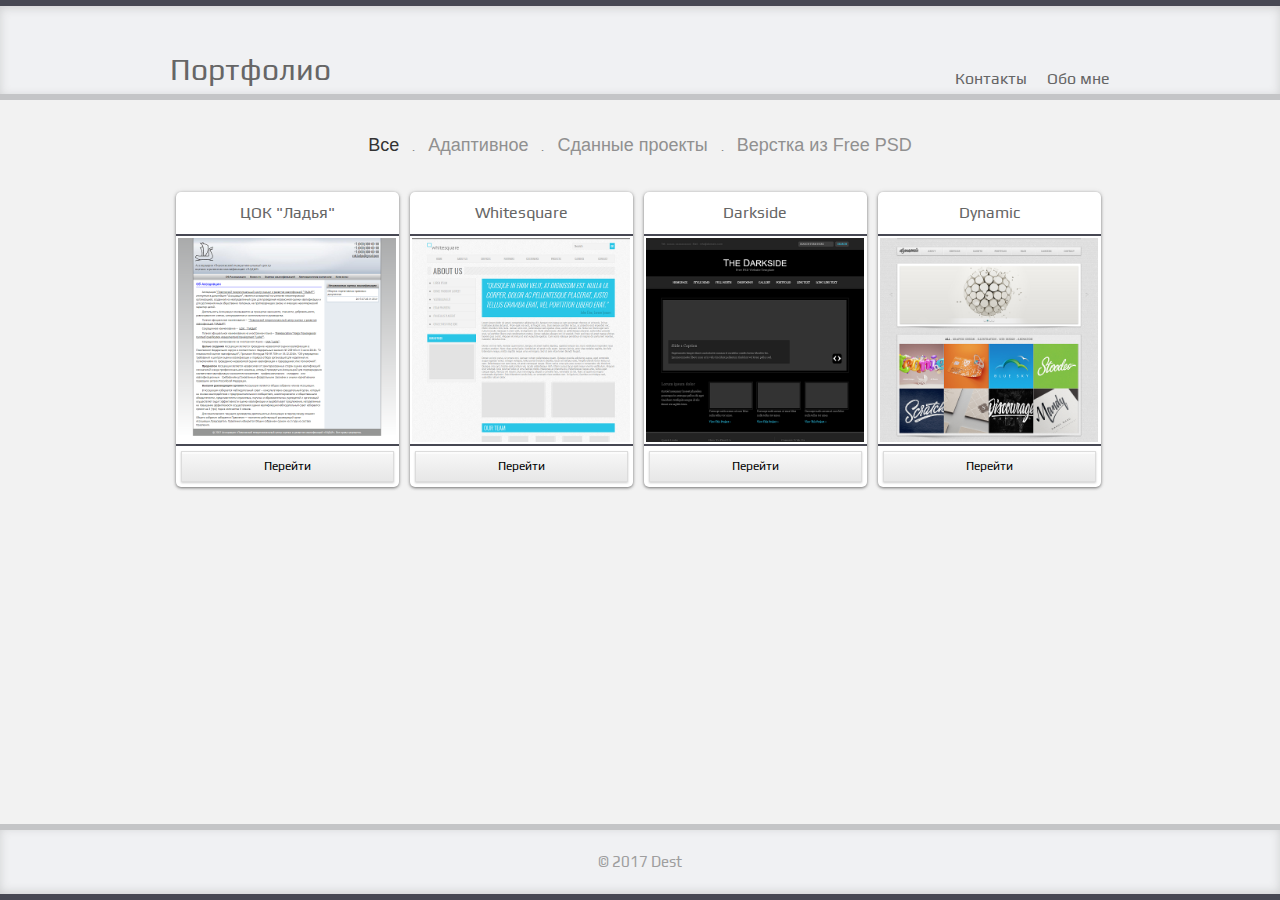
<file: index.html>
<!DOCTYPE html><html><head><meta charset="utf-8"><meta name="viewport" content="width=device-width, initial-scale=1"><meta name="keywords" content="html, css, html5, css3, html верстка, html-верстка, верстка сайтов, адаптивная верстка, адаптив, frontend, фронтенд, портфолио"><meta name="description" content="Портфолио html-верстальщика"><meta name="author" content="Desteel"><title>Портфолио</title><meta property="og:title" content="Портфолио"><meta property="og:image" content="https://desteel.github.io/images/preview/preview.png"><link rel="icon" href="favicon.ico" type="image/x-icon"><link href="css/main.css" rel="stylesheet"><script defer src="js/jquery-3.2.1.min.js"></script><script defer src="js/js-scripts-block.js"></script><script defer src="js/mixitup/mixitup.min.js"></script><script defer src="js/mixitup-setting.js"></script></head><body class="b-page b-page_flex"><!--SVG code--><svg width="0" height="0"><defs><symbol id="i-close-svg"><path d="M64 0L0 64l448 448L2 958l64 64 446-446 446 446 64-64-446-446 448-448-64-64-448 448z"></path></symbol></defs></svg><!--SVG code end--><div class="b-page__row b-page__row_flex b-page__line"><div class="b-page__wrapper"><div class="b-header b-header_adaptive clearfix"><div class="b-header__inner b-header__inner_title b-header__inner_adaptive"> <h1 class="b-header-title">Портфолио</h1></div><div class="b-header__inner b-header__inner_information b-header__inner_adaptive"><ul class="b-info-inner"><li class="b-info__item b-info_adaptive js-container"><a class="b-info-link b-info-link_size js-container__button" href="#">Контакты</a><ul class="b-sub-info-inner b-sub-info-inner_position b-sub-info-inner_hidden js-container__extended"><li class="b-sub-info-inner__item"><a class="b-info-link b-info-link_size b-info-link_form" href="mailto:alexdests@yandex.ru"><div class="b-info-link__hover">Почта</div><div class="b-info-link__hover">alexdests@ya.ru</div></a></li><li class="b-sub-info-inner__item"><a class="b-info-link b-info-link_size b-info-link_form" href="callto:alphary"><div class="b-info-link__hover">Скайп</div><div class="b-info-link__hover">alphary							</div></a></li></ul></li><li class="b-info__item js-block"><a class="b-info-link b-info-link_size js-hidden-button" href="#">Обо мне</a></li></ul></div></div></div><!--header end--></div><div class="b-page__row"><div class="b-page__wrapper b-page__wrapper_adaptive"><div class="b-content"><div class="b-caption-holder b-content__menu"><div class="b-menu"><button class="b-menu__button b-caption js-mix-filter" data-filter="all">Все</button><span class="b-menu__separator"> . </span><button class="b-menu__button b-caption js-mix-filter" data-filter=".js-mix-category-1">Адаптивное</button><span class="b-menu__separator"> . </span><button class="b-menu__button b-caption js-mix-filter" data-filter=".js-mix-category-2">Сданные проекты</button><span class="b-menu__separator"> . </span><button class="b-menu__button b-caption js-mix-filter" data-filter=".js-mix-category-3">Верстка из Free PSD</button></div></div><!--images wrapper		--><div class="b-content__images-box"><div class="b-images-wrap b-images-wrap_adaptive"><div class="b-images-inner b-images-inner_adaptive js-mix-target js-mix-category-1 js-mix-category-2"><div class="b-content-title">ЦОК "Ладья"</div><div class="b-content-img-wrap"><img class="b-content-img-wrap__img" alt="Ладья" src="images/b-content/cok-ladya.png"><div class="b-content-overlay-caption"><p>Wordpress</p><p>Адаптив</p></div></div><div class="b-content-info-wrap"><div class="b-content-info b-content-info_lower"><a class="b-content-info__link b-button-main__hover" href="https://cok-ladya.ru/" target="_blank">Перейти</a></div></div></div><div class="b-images-inner b-images-inner_adaptive js-mix-target js-mix-category-1 js-mix-category-3"><div class="b-content-title">Whitesquare</div><div class="b-content-img-wrap"><img class="b-content-img-wrap__img" alt="Whitesquare" src="images/b-content/whitesquare.png"><div class="b-content-overlay-caption"><p>Адаптив</p></div></div><div class="b-content-info-wrap"><div class="b-content-info b-content-info_lower"><a class="b-content-info__link b-button-main__hover" href="https://desteel.github.io/pages/whitesquare/" target="_blank">Перейти</a></div></div></div><div class="b-images-inner b-images-inner_adaptive js-mix-target js-mix-category-3"><div class="b-content-title">Darkside</div><div class="b-content-img-wrap"><img class="b-content-img-wrap__img" alt="Darkside" src="images/b-content/darkside.png"><div class="b-content-overlay-caption"><p>Резина</p><p>jQuery</p></div></div><div class="b-content-info-wrap"><div class="b-content-info b-content-info_lower"><a class="b-content-info__link b-button-main__hover" href="https://desteel.github.io/pages/darkside/" target="_blank">Перейти</a></div></div></div><div class="b-images-inner b-images-inner_adaptive js-mix-target js-mix-category-1 js-mix-category-3"><div class="b-content-title">Dynamic</div><div class="b-content-img-wrap"><img class="b-content-img-wrap__img" alt="Dynamic" src="images/b-content/dynamic.png"><div class="b-content-overlay-caption"><p>BEM</p><p>Адаптив</p><p>jQuery</p></div></div><div class="b-content-info-wrap"><div class="b-content-info b-content-info_lower"><a class="b-content-info__link b-button-main__hover" href="https://desteel.github.io/pages/dynamic/page/" target="_blank">Перейти</a></div></div></div></div></div></div><!--infoblock--><div class="b-hidden-box-wrap js-block"><div class="b-hidden-box b-hidden-box_position js-block__extended"><div class="b-hidden-box__inner b-info-link_size"><!--decor--><div class="b-hidden-box-decor b-hidden-box-decor_a"></div><div class="b-hidden-box-decor b-hidden-box-decor_b"></div><div class="b-hidden-box-decor b-hidden-box-decor_c"></div><div class="b-hidden-box-decor b-hidden-box-decor_d"></div><!--decor end--><div class="b-block-close js-block-close"><svg width="20" height="20" viewBox="0 0 1024 1024"><use xlink:href="#i-close-svg"></use></svg></div><div class="b-hidden-box__text"><p class="b-text">Приветствую, меня зовут Александр и я молодой (в обоих смыслах) верстальщик, видящий себя в перспективе фронтенд-разработчиком. Перешел в веб-разработку с целью сменить сферу деятельности, начав с верстки и основ PHP. Выяснив, что мне интересен фронтенд, занялся изучением HTML5 и CSS3, JS (на данный момент на уровне использования jQuery). Некое руководство к действию - <a class="b-info-link b-info-link_text-block" href="http://webmasters.teamdev.com/" target="_blank">webmasters.teamdev.com</a>.</p><p class="b-text">Использую:				</p><ul class="b-text-list b-text"><li class="b-text-list__item">HTML5, CSS3</li><li class="b-text-list__item">Jade (PUG), SCSS+Compass</li><li class="b-text-list__item">jQuery</li><li class="b-text-list__item">Git (GitHub)</li></ul><p class="b-text">Верстаю адаптивно, знаком с BEM (на данный момент можно посмотреть на странице <a class="b-info-link b-info-link_text-block" href="https://desteel.github.io/pages/dynamic/page/" target="_blank">Dynamic</a>), присутствуют базовые знания PHP и MySQL.</p><p class="b-text">Сверстанные страницы в портфолио расположены по возрастанию, от более ранних к поздним.</p><p class="b-text">Исходники страниц на <a class="b-info-link b-info-link_text-block" href="https://github.com/Desteel/Desteel.github.io/tree/master/pages" target="_blank">GitHub</a>.</p></div></div></div></div></div><!--content end--></div><div class="b-page__row b-page__row_flex b-page__line_bottom"><div class="b-page__wrapper b-page__wrapper_footer"><footer class="b-footer b-footer_adaptive"><p class="b-footer__text">&copy;  2017 Dest</p></footer></div><!--footer end--></div></body></html>
</file>
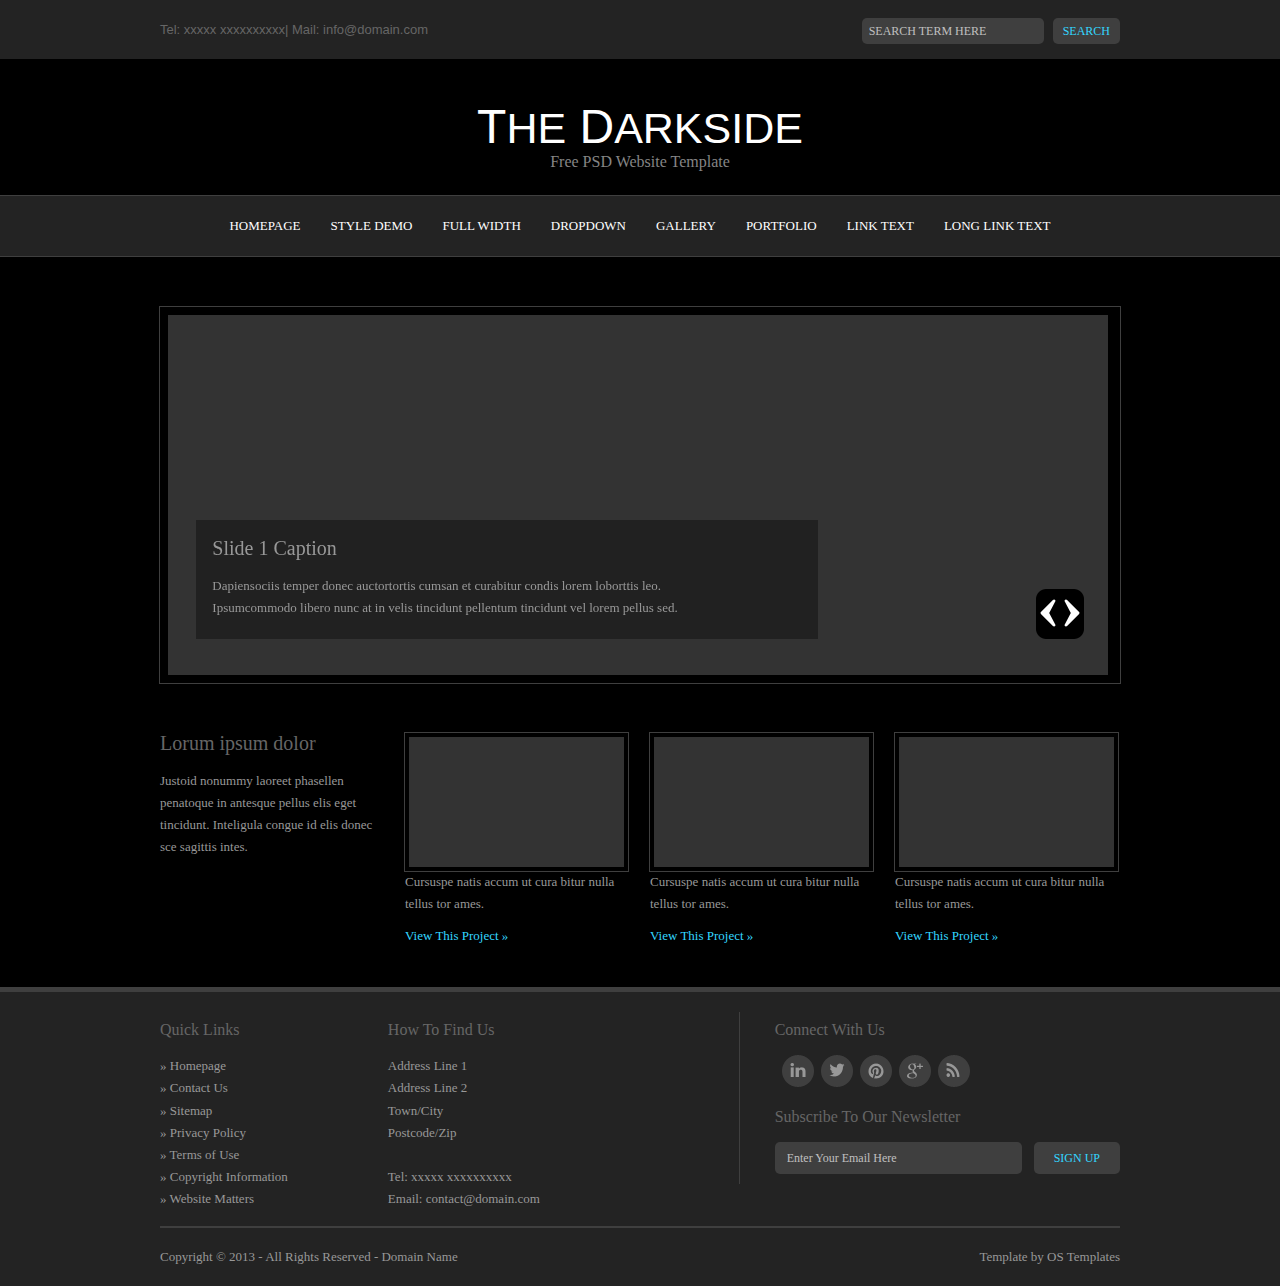
<file: pages/darkside/index.html>
<!DOCTYPE html><html><head><meta charset="utf-8"><meta name="viewport" content="width=device-width, initial-scale=1"><title>The Darkside</title><link rel="icon" href="favicon.ico" type="image/x-icon"><link rel="stylesheet" href="slick/slick.css"><link rel="stylesheet" href="slick/slick-theme.css"><link href="css/main.css" rel="stylesheet"><script defer src="js/jquery-3.2.1.min.js"></script><script defer src="slick/slick.js"></script><script defer src="js/slick-setting.js"></script></head><body class="page"><!--header line--><header class="header"><div class="h-top_bar line"><div class="row h-top_bar-inner clearfix"><div class="h-address"> Tel: <a class="h-contact" href="callto:xxxxx xxxxxxxxxx">xxxxx xxxxxxxxxx</a>| Mail: <a class="h-contact" href="mailto:info@domain.com">info@domain.com</a></div><form class="h-search" name="search" action="#" method="get"><input class="h-search_input form_style" type="text" name="h-search_input" placeholder="SEARCH TERM HERE"><button class="h-search_button form_style" type="submit">SEARCH</button></form></div></div><div class="h-banner"><div class="h-banner-logo_inner row"><h1 class="h-logo">T<span class="upper">he</span> D<span class="upper">arkside</span></h1><h2 class="h-logo_text">Free PSD Website Template</h2></div></div><div class="h-menu line"><div class="h-menu_inner row"><ul class="h-nav_menu"><li class="h-nav_item"><a class="h-nav_link" href="#">HOMEPAGE</a></li><li class="h-nav_item"><a class="h-nav_link" href="#">STYLE DEMO</a></li><li class="h-nav_item"><a class="h-nav_link" href="#">FULL WIDTH</a></li><li class="h-nav_item"><a class="h-nav_link" href="#">DROPDOWN</a></li><li class="h-nav_item"><a class="h-nav_link" href="#">GALLERY</a></li><li class="h-nav_item"><a class="h-nav_link" href="#">PORTFOLIO</a></li><li class="h-nav_item"><a class="h-nav_link" href="#">LINK TEXT</a></li><li class="h-nav_item"><a class="h-nav_link" href="#">LONG LINK TEXT</a></li></ul></div></div></header><!--slider line--><div class="slider"><div class="row slider_inner"><div class="single-slide"><div class="slider_image"><img class="slider_img" alt="Слайд" src="images/Rectangle.png"><div class="slider_text"><h3 class="slider-title">Slide 1 Caption</h3><p class="slider-desc">Dapiensociis temper donec auctortortis cumsan et curabitur condis lorem loborttis leo.</p><p class="slider-desc">Ipsumcommodo libero nunc at in velis tincidunt pellentum tincidunt vel lorem pellus sed.</p></div></div><div class="slider_image"><img class="slider_img" alt="Слайд" src="images/Rectangle-r.png"><div class="slider_text"><h3 class="slider-title">Slide 2 Caption</h3><p class="slider-desc">Dapiensociis temper donec auctortortis cumsan et curabitur condis lorem loborttis leo.</p><p class="slider-desc">Ipsumcommodo libero nunc at in velis tincidunt pellentum tincidunt vel lorem pellus sed.</p></div></div><div class="slider_image"><img class="slider_img" alt="Слайд" src="images/Rectangle-y.png"><div class="slider_text"><h3 class="slider-title">Slide 3 Caption</h3><p class="slider-desc">Dapiensociis temper donec auctortortis cumsan et curabitur condis lorem loborttis leo.</p><p class="slider-desc">Ipsumcommodo libero nunc at in velis tincidunt pellentum tincidunt vel lorem pellus sed.</p></div></div></div><!--.slider_nav-box.slider_nav.s-nav_left
.slider_nav.s-nav_right--></div></div><!--content line--><div class="content"><div class="row content_inner clearfix"><div class="block_text"><p class="block_text-title">Lorum ipsum dolor</p><p class="block_text-content">Justoid nonummy laoreet phasellen penatoque in antesque pellus elis eget tincidunt. 
Inteligula congue id elis donec sce sagittis intes.
</p></div><figure class="content_image"><img class="content_img" alt="Контент" src="images/Rectangle1.png"><figcaption class="content_img-desc"><p class="content_img-desc_text">Cursuspe natis accum ut cura bitur nulla tellus tor ames.</p><a class="content_img-desc_link" href="#">View This Project »</a></figcaption></figure><figure class="content_image"><img class="content_img" alt="Контент" src="images/Rectangle1.png"><figcaption class="content_img-desc"><p class="content_img-desc_text">Cursuspe natis accum ut cura bitur nulla tellus tor ames.</p><a class="content_img-desc_link" href="#">View This Project »</a></figcaption></figure><figure class="content_image"><img class="content_img" alt="Контент" src="images/Rectangle1.png"><figcaption class="content_img-desc"><p class="content_img-desc_text">Cursuspe natis accum ut cura bitur nulla tellus tor ames.</p><a class="content_img-desc_link" href="#">View This Project »</a></figcaption></figure></div></div><!--footer line--><footer class="footer line"><div class="row footer-inner"><div class="footer-box clearfix"><!--quick links--><div class="block_text f-block_text"><p class="block_text-title f-title">Quick Links</p><ul class="block_text-content"><li class="f-qlinks_item"><a class="f-link" href="#">» Homepage</a></li><li class="f-qlinks_item"><a class="f-link" href="#">» Contact Us</a></li><li class="f-qlinks_item"><a class="f-link" href="#">» Sitemap</a></li><li class="f-qlinks_item"><a class="f-link" href="#">» Privacy Policy</a></li><li class="f-qlinks_item"><a class="f-link" href="#">» Terms of Use</a></li><li class="f-qlinks_item"><a class="f-link" href="#">» Copyright Information</a></li><li class="f-qlinks_item"><a class="f-link" href="#">» Website Matters</a></li></ul></div><!--address--><div class="block_text f-block_text"><p class="block_text-title f-title">How To Find Us</p><ul class="block_text-content"><li class="f-address_item">Address Line 1</li><li class="f-address_item">Address Line 2</li><li class="f-address_item">Town/City</li><li class="f-address_item">Postcode/Zip</li><li class="f-address_item">&nbsp;</li><li class="f-address_item">Tel: <a class="f-link" href="callto:xxxxx xxxxxxxxxx">xxxxx xxxxxxxxxx</a></li><li class="f-address_item">Email: <a class="f-link" href="mailto:contact@domain.com">contact@domain.com</a></li></ul></div><!--social	--><div class="f-social_box"><p class="block_text-title f-title">Connect With Us</p><div class="f-social-icons_box"><a class="f-social-icons icon-linkedin" href="#"></a><a class="f-social-icons icon-twitter" href="#"></a><a class="f-social-icons icon-pinterest" href="#"></a><a class="f-social-icons icon-google" href="#"></a><a class="f-social-icons icon-rss" href="#"></a></div><p class="block_text-title f-title">Subscribe To Our Newsletter</p><form class="f-social_contact" name="f-social_contact" action="#" method="get"><input class="h-contact_input form_style" type="text" name="h-contact_input" placeholder="Enter Your Email Here"><button class="h-contact_button form_style" type="submit">SIGN UP</button></form></div></div><!--copyright--><div class="f-copyright_box clearfix"><div class="f-copyright_left">Copyright &copy; 2013 - All Rights Reserved - Domain Name</div><div class="f-copyright_right">Template by OS Templates</div></div></div></footer></body></html>
</file>
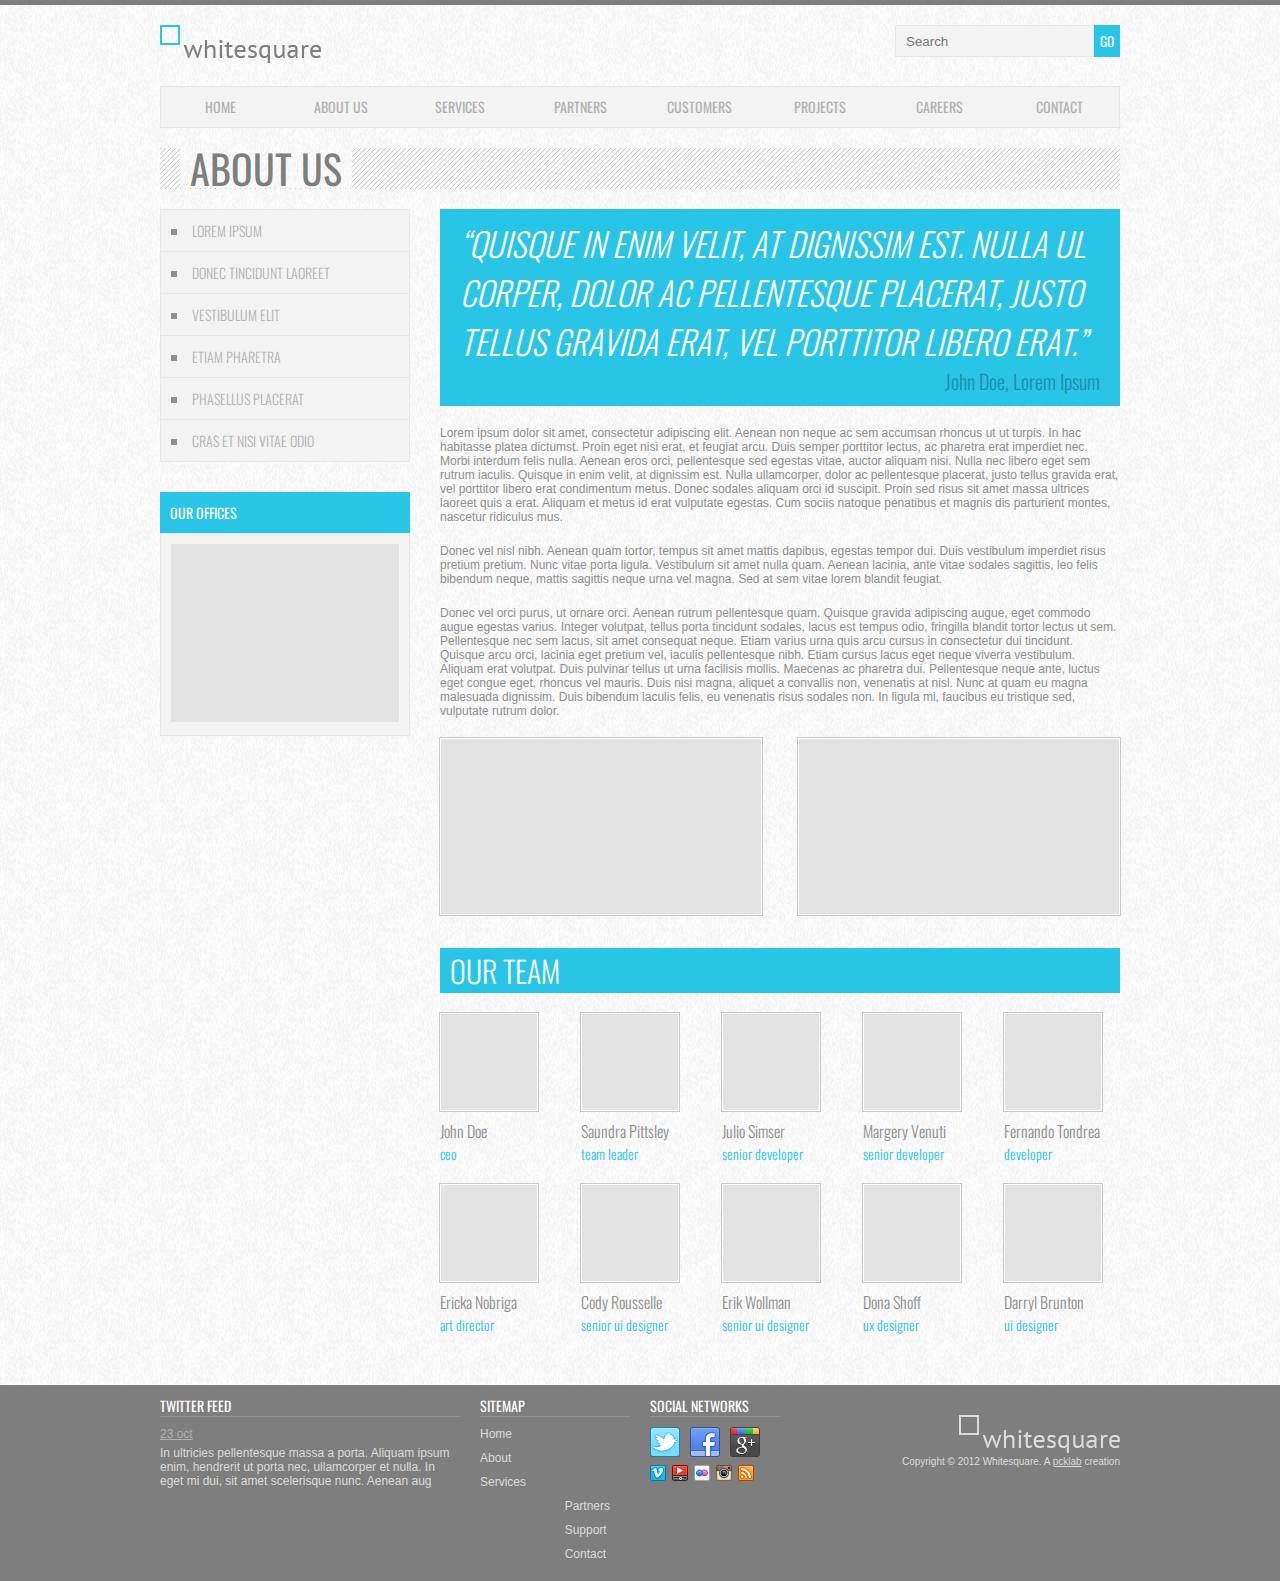
<file: pages/whitesquare/index.html>
<!DOCTYPE html><html><head><meta charset="utf-8"><meta name="viewport" content="width=device-width, initial-scale=1"><title>whitesquare</title><link rel="icon" href="favicon.ico" type="image/x-icon"><link href="css/main.css" rel="stylesheet"><link href="https://fonts.googleapis.com/css?family=Oswald:400,300" rel="stylesheet"></head><body class="page"><div class="header-line"></div><!--header--><div class="row"><div class="header clearfix"><!--logo--><div class="header-logo"><div class="logo"><a href="#"><img class="logo_img" alt="Whitesquare logo" src="images/logo.png"></a></div></div><!--search--><div class="header-search"><form class="search" name="search" action="#" method="get"><input class="search-input" type="text" name="search-input" placeholder="Search"><button class="search-button" type="submit">GO</button></form></div></div></div><!--header menu--><div class="row"><div class="menu"><div class="menu-box"><a class="menu-link header_link" href="#">HOME</a><a class="menu-link header_link" href="#">ABOUT US</a><a class="menu-link header_link" href="#">SERVICES</a><a class="menu-link header_link" href="#">PARTNERS</a><a class="menu-link header_link" href="#">CUSTOMERS</a><a class="menu-link header_link" href="#">PROJECTS</a><a class="menu-link header_link" href="#">CAREERS</a><a class="menu-link header_link" href="#">CONTACT</a></div></div></div><!--heading--><div class="row"><div class="heading"><h1 class="heading_title">ABOUT US</h1></div></div><div class="row clearfix"><!--wrapper--><div class="wrapper"><div class="section"><div class="content"><!--цитата--><blockquote class="wrap-quote"><q class="quote">“QUISQUE IN ENIM VELIT, AT DIGNISSIM EST. 
NULLA UL CORPER, DOLOR AC PELLENTESQUE PLACERAT, 
JUSTO TELLUS GRAVIDA ERAT, VEL PORTTITOR LIBERO ERAT.”</q><p class="quote-cite">John Doe, Lorem Ipsum</p></blockquote></div></div><div class="section"><div class="content"><!--текстовый блок--><div class="wrap-text"><p class="text">Lorem ipsum dolor sit amet, consectetur adipiscing elit. Aenean non neque ac sem accumsan rhoncus ut ut turpis. In hac habitasse platea dictumst. Proin eget nisi erat, et feugiat arcu. Duis semper porttitor lectus, ac pharetra erat imperdiet nec. Morbi interdum felis nulla. Aenean eros orci, pellentesque sed egestas vitae, auctor aliquam nisi. Nulla nec libero eget sem rutrum iaculis. Quisque in enim velit, at dignissim est. Nulla ullamcorper, dolor ac pellentesque placerat, justo tellus gravida erat, vel porttitor libero erat condimentum metus. Donec sodales aliquam orci id suscipit. Proin sed risus sit amet massa ultrices laoreet quis a erat. Aliquam et metus id erat vulputate egestas. Cum sociis natoque penatibus et magnis dis parturient montes, nascetur ridiculus mus.</p><p class="text">Donec vel nisl nibh. Aenean quam tortor, tempus sit amet mattis dapibus, egestas tempor dui. Duis vestibulum imperdiet risus pretium pretium. Nunc vitae porta ligula. Vestibulum sit amet nulla quam. Aenean lacinia, ante vitae sodales sagittis, leo felis bibendum neque, mattis sagittis neque urna vel magna. Sed at sem vitae lorem blandit feugiat.</p><p class="text">Donec vel orci purus, ut ornare orci. Aenean rutrum pellentesque quam. Quisque gravida adipiscing augue, eget commodo augue egestas varius. Integer volutpat, tellus porta tincidunt sodales, lacus est tempus odio, fringilla blandit tortor lectus ut sem. Pellentesque nec sem lacus, sit amet consequat neque. Etiam varius urna quis arcu cursus in consectetur dui tincidunt. Quisque arcu orci, lacinia eget pretium vel, iaculis pellentesque nibh. Etiam cursus lacus eget neque viverra vestibulum. Aliquam erat volutpat. Duis pulvinar tellus ut urna facilisis mollis. Maecenas ac pharetra dui. Pellentesque neque ante, luctus eget congue eget, rhoncus vel mauris. Duis nisi magna, aliquet a convallis non, venenatis at nisl. Nunc at quam eu magna malesuada dignissim. Duis bibendum iaculis felis, eu venenatis risus sodales non. In ligula mi, faucibus eu tristique sed, vulputate rutrum dolor.</p></div></div></div><div class="section"><div class="content"><!--изображения--><div class="wrap-image clearfix"><figure class="box-image_left"><img class="box_img" alt="Контент" src="images/wrap-image.png"></figure><figure class="box-image_right"><img class="box_img" alt="Контент" src="images/wrap-image.png"></figure></div></div></div><div class="section"><div class="content"><!--команда--><div class="wrap-team"><!--заголовок--><h2 class="team-title">OUR TEAM</h2><!--строка профилей х5--><div class="team-row"><!--элемент профиля--><div class="team-row_item"><figure class="box-team"><img class="box_img" alt="Команда" src="images/team.png"><figcaption class="team_name">John Doe<p class="team_post">ceo</p></figcaption></figure></div><div class="team-row_item"><figure class="box-team"><img class="box_img" alt="Команда" src="images/team.png"><figcaption class="team_name">Saundra Pittsley<p class="team_post">team leader</p></figcaption></figure></div><div class="team-row_item"><figure class="box-team"><img class="box_img" alt="Команда" src="images/team.png"><figcaption class="team_name">Julio Simser<p class="team_post">senior developer</p></figcaption></figure></div><div class="team-row_item"><figure class="box-team"><img class="box_img" alt="Команда" src="images/team.png"><figcaption class="team_name">Margery Venuti<p class="team_post">senior developer</p></figcaption></figure></div><div class="team-row_item"><figure class="box-team"><img class="box_img" alt="Команда" src="images/team.png"><figcaption class="team_name">Fernando Tondrea<p class="team_post">developer</p></figcaption></figure></div></div><!--строка профилей х5--><div class="team-row"><!--элемент профиля--><div class="team-row_item"><figure class="box-team"><img class="box_img" alt="Команда" src="images/team.png"><figcaption class="team_name">Ericka Nobriga<p class="team_post">art director</p></figcaption></figure></div><div class="team-row_item"><figure class="box-team"><img class="box_img" alt="Команда" src="images/team.png"><figcaption class="team_name">Cody Rousselle<p class="team_post">senior ui designer</p></figcaption></figure></div><div class="team-row_item"><figure class="box-team"><img class="box_img" alt="Команда" src="images/team.png"><figcaption class="team_name">Erik Wollman<p class="team_post">senior ui designer</p></figcaption></figure></div><div class="team-row_item"><figure class="box-team"><img class="box_img" alt="Команда" src="images/team.png"><figcaption class="team_name">Dona Shoff<p class="team_post">ux designer</p></figcaption></figure></div><div class="team-row_item"><figure class="box-team"><img class="box_img" alt="Команда" src="images/team.png"><figcaption class="team_name">Darryl Brunton<p class="team_post">ui designer</p></figcaption></figure></div></div></div></div></div></div><!--wrapper end--><!--sidebar--><aside class="sidebar"><!--nav--><div class="menu"><ul class="side-menu-list"><li class="side-menu-item"><a class="menu-link" href="#">LOREM IPSUM</a></li><li class="side-menu-item"><a class="menu-link" href="#">DONEC TINCIDUNT LAOREET</a></li><li class="side-menu-item"><a class="menu-link" href="#">VESTIBULUM ELIT</a></li><li class="side-menu-item"><a class="menu-link" href="#">ETIAM PHARETRA</a></li><li class="side-menu-item"><a class="menu-link" href="#">PHASELLUS PLACERAT</a></li><li class="side-menu-item"><a class="menu-link" href="#">CRAS ET NISI VITAE ODIO</a></li></ul></div><!--photo--><div class="side-box_inner"><div class="side-photo"><h2 class="photo_title">OUR OFFICES</h2><figure class="photo_image"><img class="photo_img" alt="Фото офиса" src="images/side-photo.png"></figure></div></div></aside><!--sidebar end--></div><!--footer--><footer class="footer clearfix"><div class="footer-inner clearfix"><div class="footer-twitter"><div class="twitter"><h3 class="footer_title">TWITTER FEED</h3><time class="twitter_time" datetime="2017-07-16"><a href="#">23 oct</a></time><p class="twitter-text">In ultricies pellentesque massa a porta. Aliquam ipsum enim, hendrerit ut porta nec, ullamcorper et nulla. 
In eget mi dui, sit amet scelerisque nunc. Aenean aug</p></div></div><div class="footer-sitemap"><div class="sitemap"><h3 class="footer_title">SITEMAP</h3><div class="sitemap_links"><a href="#">Home</a><a href="#">About</a><a href="#">Services</a></div><div class="sitemap_links sitemap_links-right"><a href="#">Partners</a><a href="#">Support</a><a href="#">Contact</a></div></div></div><div class="footer-social"><div class="social"><h3 class="footer_title">SOCIAL NETWORKS</h3><a class="social-icon twitter" href="#"> </a><a class="social-icon facebook" href="#"> </a><a class="social-icon google-plus" href="#"> </a><a class="social-icon social-icon-small vimeo" href="#"> </a><a class="social-icon social-icon-small youtube" href="#"> </a><a class="social-icon social-icon-small flickr" href="#"></a><a class="social-icon social-icon-small instagram" href="#"></a><a class="social-icon social-icon-small rss" href="#"></a></div></div><div class="footer-logo"><div class="f_logo-box"><div class="f_logo-image_box"><div class="f_logo-image"><a href="#"><img class="f_logo_img" alt="Логотип" src="images/footer-logo.png"></a></div></div><div class="f_logo-image_text"><p>Copyright © 2012 Whitesquare. A <a href="#">pcklab</a> creation</p></div></div></div></div></footer></body></html>
</file>
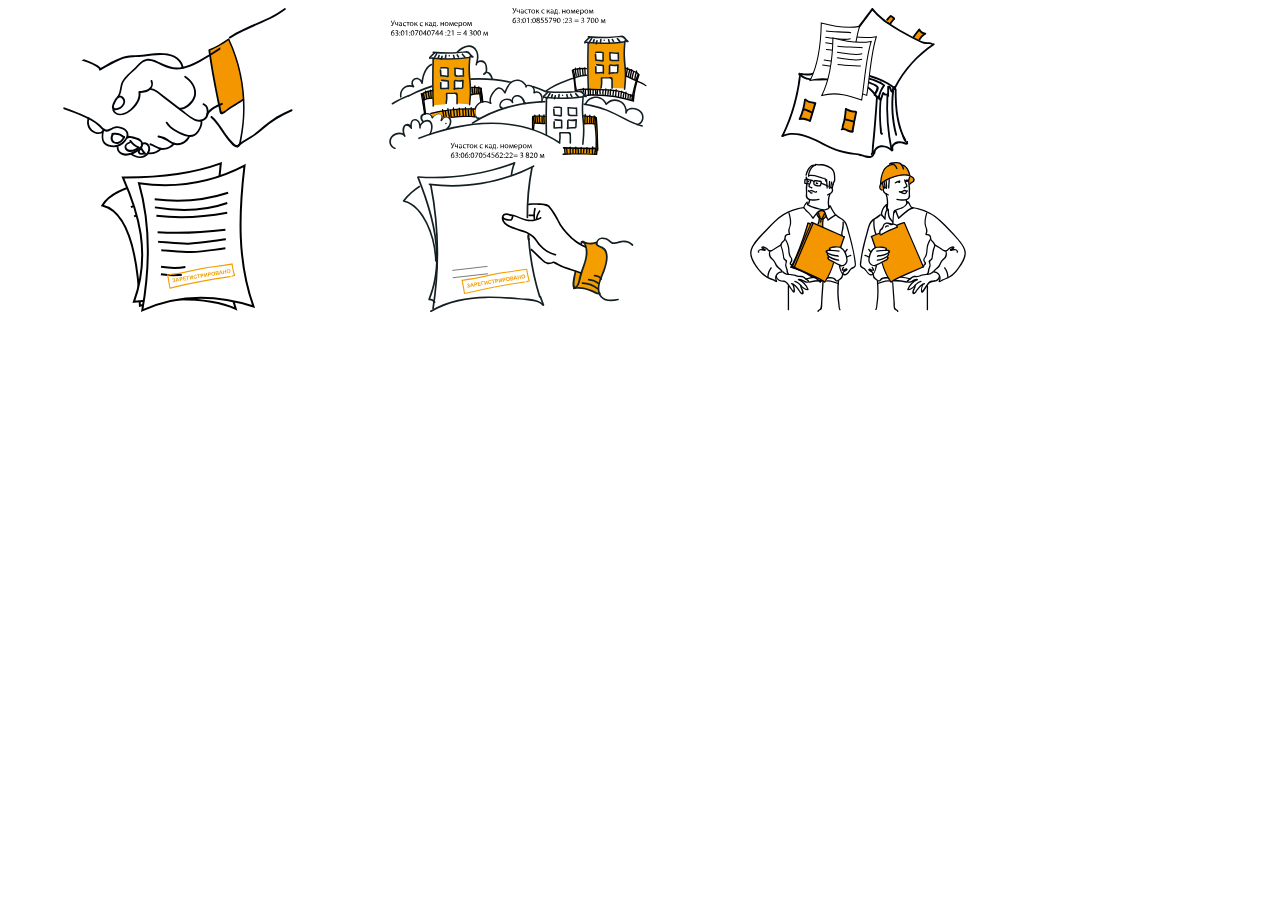
<file: svg--animation/page/index.html>
<!DOCTYPE html><html><head><meta charset="utf-8"><meta name="viewport" content="width=device-width, initial-scale=1"><title>SVG</title><link rel="icon" href="favicon.ico" type="image/x-icon"><link href="css/main.css" rel="stylesheet"></head><body class="b-page"><div class="b-content-svg"><!--SVG code--><svg width="0" height="0"><defs><!--svg ic1--><symbol id="i-hand-svg" xmlns="http://www.w3.org/2000/svg" xmlns:xlink="http://www.w3.org/1999/xlink" x="0px" y="0px" viewBox="-368.5 475.9 165.8 108.5" style="enable-background:new -368.5 475.9 165.8 108.5;" xml:space="preserve"><style>.st0{fill:#F49E00;} .st1{fill:#00040B;}</style><g class="i-hand-svg"><path class="st0" d="M-248.8 498l-14.3 8.8 8.6 45 8.4-4.7 8.1-5.2-2.2-16.5-2.4-11.6z"/><path class="st1" d="M-326.1 539.7c-2.9-1.8-4.9 1.8-6 3.9-.9 1.9-2.7 5.7.6 6.2 5.3.8 10.8-6.3 5.6-10-.7-.5-1.4.7-.7 1.2 3.5 2.5.1 6.7-2.9 7.3-.9.2-2.3.6-2.5-1-.1-.7.8-2.2 1-2.7.6-1.3 2.2-5 4.2-3.7.8.4 1.5-.8.7-1.2z"/><path class="st1" d="M-328.3 540.4c2.3-3.3 1.6-7.4 3.4-10.9 2-3.8 6.1-6.8 9.1-9.7 1.6-1.6 3.1-3.4 4.9-4.6 2.5-1.8 5.3-1.3 8.1-.3 4 1.5 7.7 3.9 11.9 4.9 8 1.9 15.9-1.9 22.7-5.8 4.5-2.5 8.9-5.3 13.2-8.1v-1.6c-4.8 3.2-9.7 6.3-14.7 9.1-4.5 2.5-9.4 4.9-14.6 5.5-5.1.5-9.4-1.3-13.9-3.4-3-1.4-6.5-3.3-10-2.8-3.9.5-6.6 4.4-9.2 7-2.9 2.8-6.6 5.6-8.6 9.2-1.9 3.4-1.1 7.6-3.4 10.9-.6.6.6 1.3 1.1.6z"/><path class="st1" d="M-333.1 549.9c2.4 5.5 9.1 3.8 12.8.9 4.4-3.4 8.4-8.5 7.5-14.4-.2.3-.4.6-.7.9 3-.1 6.4-.5 8.4-2.9 1.5-1.8 1.8-4 .9-6.1-.4-.8-1.6-.1-1.2.7 2.4 5.1-4.5 6.9-8.1 7-.5 0-.7.4-.7.9.7 4.7-2.3 8.8-5.6 11.8-3.1 2.8-9.7 6.3-12.1.6-.4-.9-1.6-.2-1.2.6z"/><path class="st1" d="M-305.8 535.1c3.7.5 6.7 3.5 9.6 5.7 2.7 2 5.4 4.1 8 6.1 2.7 2 5.4 4.1 8 6.1 2.2 1.7 4.4 3.6 7.1 4.6 3.7 1.3 8 .2 9.3-3.9 1-3.3.3-7.5-3.2-8.9-.8-.3-1.2 1-.4 1.3 2.5 1 2.9 4.1 2.4 6.5-.7 3.4-3.8 4.7-6.9 3.9-4.4-1.1-8.3-5.3-11.9-7.9-3.9-3-7.9-6-11.8-9-3.1-2.5-6.1-5.4-10.2-5.9-.9-.1-.9 1.2 0 1.4z"/><path class="st1" d="M-284.5 549.3c5.1.8 10.9-5.3 11.8-9.9 1.2-6-2.7-11.2-7.4-14.4-.7-.5-1.4.7-.7 1.2 3.8 2.6 7.1 6.5 6.9 11.3-.1 2.5-1.2 4.6-2.9 6.4-1.8 1.9-4.6 4.5-7.4 4.1-.8-.2-1.2 1.1-.3 1.3zM-263.9 553.1c2.7-3.8 6.5-5.6 10.6-7.2v-1.5l-.8.3c-4.4 1.7-8.1 3.6-10.9 7.6-.6.9.5 1.5 1.1.8zM-341.8 521.1c5-2.7 10-5.8 15.2-7.9 5.4-2.1 11.2-1.5 16.8-2.2 8.8-1.1 24.2-3.8 27 8.2.2.9 1.5.5 1.3-.4-2.5-10.9-15.6-11-24.3-9.8-3.6.5-7.1.9-10.7 1.1-3 .1-5.9.2-8.8 1.1-6.1 1.9-11.7 5.6-17.3 8.6-.6.5.1 1.7.8 1.3z"/><path class="st1" d="M-355.4 513.8l1.8.7c4 1.6 8.3 2.9 11.5 5.9.6.6 1.6-.4 1-1-2.9-2.7-6.5-4.1-10.1-5.5l-2.4-.9-1.8.8zM-294.4 559.1c1.7 2.8 4.2 4.7 7.1 6.3 2.9 1.6 6.3 3.3 9.6 3.7 3 .3 5.3-.9 7-3.4 1.6-2.4 3.2-5.4 2.6-8.3-.2-.9-1.5-.5-1.3.4.6 2.7-1.5 6.5-3.3 8.4-2.4 2.4-5.6 1.7-8.5.6-4.5-1.7-9.3-4-11.9-8.2-.6-1-1.8-.3-1.3.5z"/><path class="st1" d="M-299.9 569.6c3.1.7 5.5 1.8 8.1 3.6 1.8 1.2 3.8 2 6 1.9 4 0 7.3-2.5 8.9-6.1.4-.8-.8-1.5-1.2-.7-1.9 4.4-6.7 6.6-11.2 4.7-1.8-.8-3.2-2.2-4.9-3.1-1.7-.9-3.5-1.3-5.3-1.7-.9-.2-1.3 1.2-.4 1.4z"/><path class="st1" d="M-305.8 575.2c3.6 1.1 6.2 3.7 10.2 3.3 3-.3 5.6-1.7 7.6-4 .6-.7-.4-1.7-1-1-2 2.4-4.9 3.8-8.1 3.6-3.1-.2-5.5-2.4-8.4-3.3-.7-.2-1.1 1.1-.3 1.4z"/><path class="st1" d="M-307.1 581.7c3.6.4 7-.8 9.6-3.4.6-.6-.3-1.6-1-1-2.3 2.3-5.4 3.3-8.6 3-.9-.1-.9 1.3 0 1.4z"/><path class="st1" d="M-319.9 582.1c4.8 3 11.3 3.9 13.8-2.4 1.6-4-1.9-8.3-6.1-6-.8.4-.1 1.6.7 1.2 2.1-1.2 4.3.2 4.4 2.5.1 1.9-1.3 4.2-2.9 5.1-3 1.8-6.5.1-9.2-1.6-.7-.5-1.4.7-.7 1.2z"/><path class="st1" d="M-329.9 576.7c-.1 3.6 3.1 6 6.5 6 3.7 0 9.1-2.5 11.6-5.4 2.3-2.7.3-6-2.5-7.3-1.7-.8-4.2-1.5-6.1-1.6-1.1-.1-1.8 0-2.3 1.1-.3.8 1 1.2 1.3.4.2-.4 16.2 2 5.9 8.4-1.8 1.1-3.8 2.3-5.9 2.7-3.1.7-7.3-.4-7.2-4.3.1-.9-1.3-.9-1.3 0z"/><path class="st1" d="M-340.3 564.4c-.8 4.4-1.3 9.8 3.8 11.5 5.2 1.7 9.6.7 13-3.6 2.5-3 3.2-6.4-.3-9-1.8-1.3-4.2-2-6.4-1.9-2.5.1-6.9 4-8.8 1.7-.6-.7-1.5.3-1 1 1.4 1.6 3.4 1.5 5.2.6 2.2-1.1 3.9-2.3 6.5-1.8 1.8.3 4.5 1.3 5.2 3.1 1.9 4.5-4.9 9.3-8.8 9.3-2.3 0-5-.6-6.5-2.3-1.8-2.2-1.2-5.6-.8-8.2.4-.9-.9-1.2-1.1-.4z"/><path class="st1" d="M-368.1 549.1c5.4 1.8 10.7 3.9 15.9 6.4 4.4 2.1 8.5 4.5 11.6 8.3.6.7 1.5-.3 1-1-3.2-3.9-7.4-6.4-11.9-8.5-5.3-2.5-10.7-4.6-16.2-6.5-.9-.3-1.2 1-.4 1.3z"/><path class="st1" d="M-350.9 555.4c-1.2 3.8-.1 7.9 3.2 10.2 2.5 1.7 6.4 2.4 8.4-.3.5-.7-.7-1.4-1.2-.7-1.8 2.4-5.7.8-7.4-.9-2.1-2.1-2.7-5.1-1.8-7.9.4-.9-.9-1.2-1.2-.4zM-333 567.8c2.8-.8 5.7 0 7.8 2.1.6.6 1.6-.3 1-1-2.4-2.4-5.8-3.4-9.1-2.5-.9.3-.5 1.7.3 1.4z"/><path class="st1" d="M-333.6 567.4c-1.5 2.4-.7 5.7 2.1 6.6 3.4 1.2 6.1-1.9 7.6-4.5.4-.8-.8-1.5-1.2-.7-.9 1.7-2.1 3.5-4.1 4-2.9.7-4.6-2.4-3.1-4.7.4-.7-.8-1.4-1.3-.7zM-320.6 572.6c-1.3.5-2.7 1.2-3.4 2.5-.6 1.3-.2 2.9.9 3.8 2.8 2.5 7.2.3 9.6-1.6.4-.4.1-1-.3-1.2-2.4-.8-4.3-2.4-5.7-4.5-.5-.7-1.7-.1-1.2.7 1.6 2.4 3.8 4.1 6.5 5.1l-.3-1.2c-1.5 1.3-3.6 2.4-5.6 2.3-1.4 0-3.3-1-2.8-2.7.3-1.1 1.7-1.6 2.6-2 .9-.2.5-1.5-.3-1.2zM-312.8 577.9c.8 1.4 1.7 2.7 2.9 3.9l.7-1.2c-1.1-.4-2.1.2-3.3.1-.8-.1-.9-.9-.6-1.5.3-.6.9-1.1 1.4-1.5.7-.6-.3-1.5-1-1-1.3 1-2.7 2.8-1.5 4.5 1.2 1.7 3.1.2 4.6.8.7.2 1.1-.7.7-1.2-1.1-1.1-2-2.3-2.7-3.6-.5-.8-1.7-.1-1.2.7zM-248.9 499.1c-4.4 3.2-9.1 5.8-14 7.9l.5-.9c1.4 9.7 3 19.2 4.9 28.7.9 4.7 1.9 9.5 3 14.2.3 1.3 0 2.4 1.7 1.7 1.2-.5 2.6-1.7 3.7-2.5 2.2-1.5 8-5 10.1-6.5.8-.5 1.5.5.7 1.1-2.5 1.7-8.6 5.4-11 7.1-1.2.8-3.6 3.2-5 2.9-1.3-.2-1.3-2.7-1.6-3.7-.6-2.9-1.3-5.7-1.8-8.6-2.3-11.2-4.3-22.4-5.9-33.8-.1-.3.1-.8.5-.9 4.8-2 9.3-4.6 13.7-7.7.6-.6 1.3.5.5 1z"/><path class="st1" d="M-249.3 499.1c7.6 16.4 11.3 34.6 10.7 52.7-.1 4.6-.6 9.1-1.3 13.6-.3 2.1-.7 4.1-1.1 6.1-.3 1.4-.3 4.2-2.9 3.3-.6-.2-1.8-1.5-2.4-2.1-5.6-5.6-8.6-13.3-14.6-18.5-.7-.6-1.6.4-1 1 5.4 4.8 8.5 11.5 13.1 17 1.3 1.5 3.7 4.6 6 4.5 2.7-.2 2.9-4.2 3.2-6.1 3-15.3 2.9-31.2-.3-46.5-1.8-8.8-4.7-17.4-8.5-25.6-.1-.9-1.3-.2-.9.6zM-247.8 497.9c12.6-8.3 27.8-11.6 39.9-20.7.7-.5 0-1.7-.7-1.2-12.1 9.1-27.3 12.4-39.9 20.7-.7.5 0 1.7.7 1.2z"/><path class="st1" d="M-242.1 576.6c2.7-2.7 6-4.5 9.2-6.4 3.1-1.9 5.8-4.1 8.6-6.5 6.3-5.6 13.3-10 21.1-13.2.8-.3.5-1.6-.4-1.3-7.4 3-14.2 7.1-20.3 12.3-3.3 2.8-6.4 5.5-10.1 7.7-3.2 1.9-6.4 3.8-9.1 6.4-.6.7.4 1.7 1 1z"/></g></symbol><!--svg ic1 END--><!--svg ic2--><symbol id="i-kadastr-svg" xmlns="http://www.w3.org/2000/svg" viewBox="-172 347.7 250.7 146.2"><style>.s0{fill:#131F22;} .s1{fill:#FFFFFF;} .s2{fill:#F49E00;}</style>
<g id="land"><path class="s0" d="M-90.7 460.6c18.6-12.2 40.3-18.6 62.3-20.4 10.8-.9 21.6-.7 32.4.3 11.9 1.2 24.2 3.1 35.4 7.4 11.9 4.6 22.4 12.2 34.8 15.6 1 .3 1.4-1.2.4-1.5-11.6-3.2-21.6-10-32.7-14.7-10.7-4.5-22.4-6.6-33.8-7.9-22.1-2.6-44.9-1.6-66.3 4.6-11.8 3.4-23 8.5-33.3 15.2-.8.6 0 1.9.8 1.4"/><path class="s0" d="M19.9 441.7c3.7-8.2 15.2-8.4 18.7.1.2.5.9.8 1.3.3 6.5-7.9 19.4-2.6 17.9 7.7-.1 1 1.2 1.4 1.5.4 1.5-5.8 10.5-3.9 13.3-.5 3.2 3.7 1.6 9.9-3.3 10.9-1 .2-.6 1.7.4 1.5 6-1.3 8-9.1 4-13.5-3.7-4.2-14.2-5.7-15.9 1.2.5.1 1 .3 1.5.4 1.7-11.7-12.8-18.5-20.5-9.2l1.3.3c-3.9-9.6-17.2-10.1-21.5-.5-.5 1 .8 1.8 1.3.9M-153.2 434.2c30.5-15.8 66.1-20.6 99.6-13.3 1 .2 1.4-1.3.4-1.5-34-7.4-70-2.6-100.8 13.5-.9.4-.1 1.7.8 1.3"/><path class="s0" d="M-38.3 423c-2.3-4.6-7.8-7-12.7-4.9-4.9 2.1-7.5 7.4-9.1 12.2.5-.1.9-.1 1.4-.2-2.3-3.9-6.1-7.2-10.1-3.4-3.7 3.5-7.1 9.1-5.1 14.3.4-.3.8-.6 1.1-.9-5-3.3-12.3-2.2-15.3 3.3-1.4 2.5-1.8 5.6-1.1 8.3.6 2.2 2.1 5 4.7 4.1.9-.3.5-1.8-.4-1.5-2.7.8-3.2-4.8-3.1-6.2.2-2.2 1.1-4.3 2.6-5.9 3.2-3.2 8.2-3.2 11.8-.9.5.3 1.4-.2 1.1-.9-1.4-3.6.1-7 2.3-9.9 1.1-1.4 3.2-4.3 5.2-4.2 2.3 0 3.9 2.7 5 4.5.4.6 1.2.4 1.4-.2 1.3-3.9 3.2-8.2 6.8-10.5 4.4-2.8 9.8-1 12.1 3.5.6 1.1 1.9.3 1.4-.6"/><path class="s0" d="M-61.6 444.8c-.6-.5-1.3-1.1-1.9-1.6-.2-1.4.2-2.5 1.1-3.3.8-1 2-1.9 3.2-2.2 2.7-.8 5.3.1 6.7 2.5.5.9 1.7.1 1.3-.8-1.5-3.4 1.9-6.1 5.1-5.2 2.2.6 3.6 2.6 4.3 4.7.4 1.2.3 2.3 1.7 2.5.3 0 .6 0 .8-.2.1-.1.2-.2.3-.4.6-.8-.5-1.9-1.1-1.1 1-1.2-1.9-4.9-2.7-5.5-1.6-1.4-3.7-2-5.7-1.6-3.6.7-5.3 4.4-3.9 7.6.4-.3.9-.5 1.3-.8-2.5-4.2-7.9-4.6-11.5-1.5-2.9 2.5-3.7 7.9 1.1 8.5.8.1.8-1.5-.1-1.6M-166.3 483.8c-4.5-1.3-5.5-7-2.4-10.3 2.6-2.6 8.8-4.4 11.1-.5.5.9 1.8.1 1.3-.8-.8-1.6-1.3-3.2-1.3-5.1 0-.7.1-1.5.3-2.2.8-3.1 2.8-3.1 5.9.1.1 1 1.7 1 1.5 0-.3-1.9-.9-8.1 3-7.6 3.6.5 4 4.3 4 7.2h1.5c-.6-4.5 7.9-9.6 9.6-3.5.9 3.2.1 6.6-1.4 9.5-.5.9.9 1.7 1.3.8 2-3.7 3.8-11.6-.8-14.3-4.2-2.4-10.8 3.1-10.2 7.5.1 1 1.6 1 1.5 0 0-3.5-1.1-8.7-5.6-8.7-4.7 0-4.9 5.8-4.5 9.1h1.5c-.4-3.3-3.7-5.7-6.8-3.7-3.7 2.4-2.6 8.4-.9 11.6.4-.3.9-.5 1.3-.8-2.9-5.1-10.9-3.1-14 .8-3.3 4.2-1.7 10.7 3.6 12.2 1.1.5 1.5-1 .5-1.3"/><path class="s0" d="M-138.6 457.7c-5.5-6.6 7-9.1 7.6-3 .1.7 1 1.1 1.4.4.9-1.6 2.5-3.3 4.4-3.7 5.2-1 4 3.4 3 5.6-.3.7.8 1.4 1.3.8.8-1 1.6-2.2 2.8-2.9 2.5-1.5 5 .7 5 3.3 0 2.7-1.4 5.1-3.4 6.9.4.3.9.5 1.3.8.1-.3.2-.6.3-.8.3-1-1.2-1.4-1.5-.4-.1.3-.2.6-.3.8-.2.8.7 1.3 1.3.8 2.9-2.7 5.3-7.7 2.9-11.5-2.7-4.3-7.4-.8-9.5 2 .4.3.9.5 1.3.8 1-2.5 1.6-6.4-1.6-7.6-3.4-1.3-7.1 1.8-8.7 4.5.5.1 1 .3 1.4.4-.4-4.5-5-5.7-8.8-4.5-4.7 1.5-4 5.5-1.4 8.6.7.6 1.8-.5 1.2-1.3M-160.1 434.1c-1.2-6.8 5.3-11.6 11.5-9 .7.3 1.3-.8.8-1.3-1.8-1.6-1.7-4.8.5-6.1 2.8-1.7 5.8 1 6.5 3.6.2.9 1.5.6 1.5-.2.2-4.1 1.1-8 3-11.6 1.6-3.2 6.1-9.2 9.9-4.8.5.5 1.3.1 1.3-.5 0-8 10.7-10.1 13.6-2.6.2.6 1.4.8 1.5 0 1-6.3 4.9-11.8 10.7-14.6 4.2-2 8.8-1.8 11.3 2.6 2.3 4 1.1 9-.1 13.2.5.1 1 .1 1.5.2.5-4 6-3.2 7.5-.6.9 1.5 1.9 8.7-.9 9 .2.4.4.8.7 1.2 2.8-4.6 6.2 2.1 6.7 4.3.3 1 1.7.6 1.5-.4-.7-2.5-1.7-5.4-4.3-6.4-2-.7-4.2-.1-5.3 1.7-.3.5.1 1.2.7 1.2 5.1-.5 3.8-10.3 1.1-12.8-3-2.8-8.7-1.5-9.2 2.8-.1.9 1.3 1 1.5.2 1.4-4.6 2.5-9.9-.1-14.4-1.7-3.1-4.8-5-8.4-4.7-8.5.8-15.2 9-16.5 17h1.6c-3.5-9.1-16.6-6.8-16.6 3 .4-.2.9-.4 1.3-.5-3.1-3.5-7.7-1.5-10.2 1.6-3.5 4.5-5.1 10.3-5.4 15.9.5-.1 1-.1 1.5-.2-.9-3.6-5.1-6.7-8.7-4.5-3 1.8-3.4 6.3-.8 8.6.3-.4.5-.9.8-1.3-7.5-3.2-14.8 3-13.5 10.8.2 1 1.7.6 1.5-.4M-39.3 423.9l.6-.3c.2.3.4.6.5 1 .4-1.8 4.5 0 5.3.7 1.4 1.3 1.6 3 1.1 4.8-.2.7.6 1.2 1.1.9 5.3-2.7 7.8 3.7 6.4 7.8-.3.9 1.2 1.4 1.5.4 1.9-5.6-2.3-12.7-8.7-9.5.4.3.8.6 1.1.9.9-3-.2-6.4-3.2-7.6-1.5-.6-5.6-.9-6.1 1.3-.1.4.1.8.5 1l.2.1c.3.1.7-.1.9-.4 0 0 0-.1.1-.1.4-1.1-.9-1.9-1.3-1"/><path class="s0" d="M-32.4 425c8.7 3.3 18.5 6.3 24.5 13.9.6.8 1.7-.3 1.1-1.1-6.2-7.8-16.2-11-25.2-14.3-.9-.3-1.3 1.2-.4 1.5"/><path class="s0" d="M-18.8 429.2c5.8-4.2 12.2-7.1 18.8-9.6 6.4-2.3 13.6-5.5 20.5-5.6 1 0 1-1.6 0-1.5-7 .1-14.3 3.3-20.9 5.6-6.8 2.5-13.3 5.5-19.2 9.7-.7.6 0 2 .8 1.4M-168.7 441.7c4.9-3.1 10.1-5.7 15.5-7.8.9-.3.5-1.8-.4-1.5-5.6 2.1-10.9 4.7-15.9 7.9-.8.6 0 2 .8 1.4M-116.9 461.1c1 0 1-1.5 0-1.5s-1 1.5 0 1.5M-143 475.5c43.7-16.8 95.9-23.7 136.7 4.4.8.6 1.6-.8.8-1.3-30.8-21.2-70-23-105.4-14.8-11.1 2.6-21.9 6.1-32.5 10.2-.9.4-.5 1.9.4 1.5"/><path d="M69.3 419.8c3 .8 5.7 2.1 8.2 4 .7.5 1.6-.4.9-.9-2.6-2.1-5.5-3.5-8.8-4.4-.7-.2-1.1 1.1-.3 1.3"/></g>
<path d="M-84.4 370c.7 0 1 .8 1 2.1s-.3 2.1-1 2.1c-.6 0-1-.8-1-2.1-.1-1.4.4-2.1 1-2.1m0-.6c-1 0-1.8.9-1.8 2.6s.7 2.6 1.7 2.6c1.1 0 1.8-1 1.8-2.7 0-1.5-.6-2.5-1.7-2.5zm-4 .6c.7 0 1 .8 1 2.1s-.3 2.1-1 2.1c-.6 0-1-.8-1-2.1-.1-1.4.4-2.1 1-2.1zm0-.6c-1 0-1.8.9-1.8 2.6s.7 2.6 1.7 2.6c1.1 0 1.8-1 1.8-2.7 0-1.5-.6-2.5-1.7-2.5zm-5.7 4.9c.3.2.8.3 1.3.3 1.2 0 1.9-.7 1.9-1.5 0-.7-.5-1.2-1.1-1.3.6-.2.9-.7.9-1.2 0-.6-.5-1.2-1.5-1.2-.5 0-1.1.2-1.3.4l.2.5c.2-.2.6-.3 1-.3.6 0 .9.4.9.8 0 .6-.6.9-1.1.9h-.4v.5h.3c.7 0 1.3.3 1.3 1 0 .4-.3 1-1.1 1-.5 0-.9-.2-1.1-.3l-.2.4zm-5.2-1.6l1.2-1.7c.1-.2.3-.5.4-.8v2.5h-1.6zm2.3 1.9v-1.4h.7v-.5h-.7v-3.2h-.7l-2.3 3.3v.5h2.4v1.4h.6v-.1zm-5.1-1.1v-.5h-4v.5h4zm0-1.5v-.5h-4v.5h4zm-8.2 2.6h.7v-5.1h-.6l-1.1.6.1.5.9-.5v4.5zm-2.2 0v-.6h-2.3l.4-.4c1.1-1 1.8-1.8 1.8-2.7 0-.7-.5-1.5-1.6-1.5-.6 0-1.1.2-1.4.5l.2.5c.2-.2.6-.4 1.1-.4.8 0 1 .5 1 1 0 .8-.6 1.4-1.9 2.7l-.5.5v.4h3.2zm-4.4.1c.3 0 .5-.2.5-.5s-.2-.5-.5-.5-.5.2-.5.5c.1.3.3.5.5.5zm0-2.8c.3 0 .5-.2.5-.5s-.2-.5-.5-.5-.5.2-.5.5c.1.3.3.5.5.5zm-5.7.8l1.2-1.7c.1-.2.3-.5.4-.8v2.5h-1.6zm2.3 1.9v-1.4h.7v-.5h-.7v-3.2h-.7l-2.3 3.2v.5h2.4v1.4h.6zm-6.3-1.9l1.2-1.7c.1-.2.3-.5.4-.8v2.5h-1.6zm2.3 1.9v-1.4h.7v-.5h-.7v-3.2h-.7l-2.3 3.2v.5h2.4v1.4h.6zm-6.7-5.1v.6h2.5l-2.2 4.5h.7l2.2-4.6v-.5h-3.2zm-2.4.5c.7 0 1 .8 1 2.1s-.3 2.1-1 2.1c-.6 0-1-.8-1-2.1-.1-1.4.4-2.1 1-2.1zm0-.6c-1 0-1.8.9-1.8 2.6s.7 2.6 1.7 2.6c1.1 0 1.8-1 1.8-2.7 0-1.5-.6-2.5-1.7-2.5zm-5.2 3.3l1.2-1.7c.1-.2.3-.5.4-.8v2.5h-1.6zm2.3 1.9v-1.4h.7v-.5h-.7v-3.2h-.7l-2.3 3.2v.5h2.3v1.4h.7zm-5.1-4.6c.7 0 1 .8 1 2.1s-.3 2.1-1 2.1c-.6 0-1-.8-1-2.1-.1-1.4.3-2.1 1-2.1zm0-.6c-1 0-1.8.9-1.8 2.6s.7 2.6 1.7 2.6c1.1 0 1.8-1 1.8-2.7 0-1.5-.6-2.5-1.7-2.5zm-5.6.1v.6h2.5l-2.2 4.5h.7l2.2-4.6v-.5h-3.2zm-2.5.5c.7 0 1 .8 1 2.1s-.3 2.1-1 2.1c-.6 0-1-.8-1-2.1 0-1.4.4-2.1 1-2.1zm.1-.6c-1 0-1.8.9-1.8 2.6s.7 2.6 1.7 2.6c1.1 0 1.8-1 1.8-2.7-.1-1.5-.7-2.5-1.7-2.5zm-2.8 5.3c.3 0 .5-.2.5-.5s-.2-.5-.5-.5-.5.2-.5.5.2.5.5.5zm0-2.8c.3 0 .5-.2.5-.5s-.2-.5-.5-.5-.5.2-.5.5.2.5.5.5zm-6.9-1.9c.7 0 1 .8 1 2.1s-.3 2.1-1 2.1c-.6 0-1-.8-1-2.1-.1-1.4.4-2.1 1-2.1zm0-.6c-1 0-1.8.9-1.8 2.6s.7 2.6 1.7 2.6c1.1 0 1.8-1 1.8-2.7 0-1.5-.6-2.5-1.7-2.5zm-2.8 5.3c.3 0 .5-.2.5-.5s-.2-.5-.5-.5-.5.2-.5.5c.1.3.3.5.5.5zm0-2.8c.3 0 .5-.2.5-.5s-.2-.5-.5-.5-.5.2-.5.5c.1.3.3.5.5.5zm81.5 2.7h.6l.1-1.8c0-.4 0-.9.1-1.4.1.4.3.9.4 1.3l.7 1.9h.5l.7-1.9.4-1.2c0 .5 0 .9.1 1.4l.1 1.8h.7l-.3-3.8h-.9l-.6 1.6c-.1.4-.4 1-.4 1.3-.1-.3-.3-.8-.3-1l-.7-1.9h-.8l-.4 3.7zm-74.9 0h.7v-5.1h-.6l-1.1.6.1.5.9-.5v4.5zm-11.1-.3c.2.2.7.4 1.3.4 1.2 0 1.9-.7 1.9-1.5 0-.7-.5-1.2-1.1-1.3.6-.2.9-.7.9-1.2 0-.6-.5-1.2-1.5-1.2-.5 0-1.1.2-1.3.4l.2.4c.2-.2.6-.3 1-.3.6 0 .9.4.9.8 0 .6-.6.9-1.1.9h-.5v.5h.4c.7 0 1.3.3 1.3 1 0 .4-.3 1-1.1 1-.5 0-.9-.2-1.1-.3l-.2.4zm-2.3-.1c-.7 0-1.1-.6-1.1-1.5 0-.1 0-.2.1-.3.2-.4.6-.6 1-.6.6 0 1 .4 1 1.2s-.4 1.2-1 1.2zm1.2-4.8h-.5c-.6.1-1.2.3-1.6.8-.5.5-.9 1.3-.9 2.3 0 1.3.7 2.2 1.8 2.2s1.7-.9 1.7-1.8c0-1-.6-1.6-1.5-1.6-.6 0-1 .3-1.2.6.1-.8.7-1.6 1.8-1.8h.5v-.7h-.1zm71.4-4.2h.6l.1-1.8c0-.4 0-.9.1-1.4.1.4.3.9.4 1.3l.7 1.9h.5l.7-1.9.4-1.2c0 .5 0 .9.1 1.4l.1 1.8h.7l-.3-3.9h-.9l-.6 1.6c-.1.4-.4 1-.4 1.3-.1-.3-.3-.8-.3-1l-.7-1.9h-.8l-.4 3.8zm-2.4-3.3c.8 0 1.1.8 1.1 1.5 0 .9-.5 1.5-1.1 1.5-.7 0-1.1-.6-1.1-1.5-.1-.8.3-1.5 1.1-1.5zm0-.6c-1 0-1.9.7-1.9 2 0 1.2.8 1.9 1.8 1.9.9 0 1.9-.6 1.9-2 0-1.1-.7-1.9-1.8-1.9zm-5.4 1.7v-.3c.1-.5.6-.9 1-.9.7 0 1.1.6 1.1 1.4 0 .9-.4 1.5-1.1 1.5-.5 0-.9-.3-1-.8V363zm-.7 3.8h.7v-2.1c.2.4.7.6 1.2.6.9 0 1.7-.7 1.7-2 0-1.1-.7-1.9-1.6-1.9-.6 0-1.1.3-1.3.7v-.6h-.6v1.2l-.1 4.1zm-3.5-3.8c.1-.5.4-1.1 1.1-1.1.8 0 1 .7 1 1.1h-2.1zm2.7.4v-.3c0-.7-.3-1.8-1.6-1.8-1.1 0-1.8.9-1.8 2s.7 1.9 1.9 1.9c.6 0 1-.1 1.3-.2l-.1-.5c-.3.1-.6.2-1 .2-.7 0-1.3-.4-1.3-1.3h2.6zm-8.3 1.8h.6l.1-1.8c0-.4 0-.9.1-1.4.1.4.3.9.4 1.3l.7 1.9h.5l.7-1.9.4-1.2c0 .5 0 .9.1 1.4l.1 1.8h.7l-.3-3.8h-.9l-.6 1.6c-.1.4-.4 1-.4 1.3-.1-.3-.3-.8-.3-1l-.7-1.9h-.8l-.4 3.7zm-2.5-3.3c.8 0 1.1.8 1.1 1.5 0 .9-.5 1.5-1.1 1.5-.7 0-1.1-.6-1.1-1.5 0-.8.3-1.5 1.1-1.5zm0-.6c-1 0-1.9.7-1.9 2 0 1.2.8 1.9 1.8 1.9.9 0 1.9-.6 1.9-2 .1-1.1-.7-1.9-1.8-1.9zm-5.9.1v3.8h.7v-1.7h1.8v1.7h.7v-3.8h-.7v1.5h-1.8v-1.5h-.7zm-2.9 3.9c.3 0 .5-.2.5-.5s-.2-.5-.5-.5-.5.2-.5.5.2.5.5.5zm-3.4-3.4h1.2v2.8h-1.7c.1-.2.2-.4.3-.7.1-.4.2-.9.2-1.4v-.7zm-.6-.5v1c0 .5-.1 1-.2 1.5-.1.3-.2.5-.4.8h-.4v1.7h.5v-1.2h2.6v1.2h.5v-1.7h-.4v-3.3h-2.2zm-2.2 2.5v.2c-.1.3-.4.6-.9.6-.4 0-.6-.2-.6-.7 0-.7.9-.9 1.6-.9l-.1.8zm.7 1.3c0-.3-.1-.6-.1-.9v-1.4c0-.8-.3-1.5-1.4-1.5-.5 0-.9.1-1.2.3l.2.5c.3-.2.6-.3 1-.3.8 0 .9.6.9.9v.1c-1.5 0-2.3.5-2.3 1.4 0 .5.4 1.1 1.2 1.1.5 0 .9-.3 1.2-.6l.1.5.4-.1zm-6.5-3.8v3.8h.7v-1.7h.1c.6 0 1 .3 1.3.9.1.3.3.6.4.8h.7c-.2-.3-.3-.7-.4-.9-.3-.7-.7-1.1-1.3-1.1l1.6-1.7h-.8l-1.4 1.6h-.2v-1.6h-.7v-.1zm-2.6 3.2c-.2.1-.5.2-.8.2-.8 0-1.3-.5-1.3-1.4 0-.8.5-1.4 1.3-1.4.4 0 .6.1.8.2l.2-.5c-.2-.1-.5-.2-1-.2-1.2 0-2 .8-2 2s.7 1.9 1.9 1.9c.5 0 .9-.1 1.1-.2l-.2-.6zm-8-3.2v3.8h.7v-1.7h.1c.6 0 1 .3 1.3.9.1.3.3.6.4.8h.7c-.2-.3-.3-.7-.4-.9-.3-.7-.7-1.1-1.3-1.1l1.6-1.7h-.8l-1.4 1.6h-.2v-1.6h-.7v-.1zm-2.7.5c.8 0 1.1.8 1.1 1.5 0 .9-.5 1.5-1.1 1.5-.7 0-1.1-.6-1.1-1.5-.1-.8.3-1.5 1.1-1.5zm0-.6c-1 0-1.9.7-1.9 2 0 1.2.8 1.9 1.8 1.9.9 0 1.9-.6 1.9-2 0-1.1-.7-1.9-1.8-1.9zm-5.1.1v.5h1.2v3.2h.7v-3.2h1.2v-.5h-3.1zm-.6 3.2c-.2.1-.5.2-.8.2-.8 0-1.3-.5-1.3-1.4 0-.8.5-1.4 1.3-1.4.4 0 .6.1.8.2l.2-.5c-.2-.1-.5-.2-1-.2-1.2 0-2 .8-2 2s.7 1.9 1.9 1.9c.5 0 .9-.1 1.1-.2l-.2-.6zm-4.4-.7v.2c-.1.3-.4.6-.9.6-.4 0-.6-.2-.6-.7 0-.7.9-.9 1.6-.9l-.1.8zm.8 1.3c0-.3-.1-.6-.1-.9v-1.4c0-.8-.3-1.5-1.4-1.5-.5 0-.9.1-1.2.3l.2.5c.3-.2.6-.3 1-.3.8 0 .9.6.9.9v.1c-1.5 0-2.3.5-2.3 1.4 0 .5.4 1.1 1.2 1.1.5 0 .9-.3 1.2-.6l.1.5.4-.1zm-6.8-3.8v1.3c0 .9.5 1.2 1.2 1.2.4 0 .8-.1 1-.3v1.5h.7v-3.8h-.7v1.8c-.2.2-.5.3-.8.3-.6 0-.8-.3-.8-.8v-1.2h-.6zm-4.3-1.5l1.7 3.6c.1.1.1.2 0 .3-.1.4-.5.9-1 .9h-.3l-.1.6h.4c.5 0 .9-.2 1.2-.6.4-.5.7-1.3 1-2l1.1-2.7h-.7l-.8 2.2c-.1.4-.2.7-.3 1-.1-.3-.3-.6-.4-.9l-1-2.2h-.8v-.2z"/>	<g class="i-kadastr-svg__house1"><path id="w1" class="s1" d="M-92.8 396c.7.3 1.4.3 		2.3.2.7-.1.7-1.1.2-1.4-1.7-1.1-2.4-2.4-3.7-3.9-.6-.7-.8-.9-1.7-1.1-1.3-.3-2.9.2-4.2.3-2 .2-4 .3-6 .4-7.8.4-15.6.2-23.4-.4-.9-.1-1 1.3-.1 1.5l-3.8 3.7c-.3.3-.3.7-.1 1-.4.6.3 1.6 1 1.1s1.4-.5 2.1-.1c-.5 15.3-.4 30.7.2 46 .5 0 1-.1 1.5-.1l-.2-.7h-.6v-.6c-.5 0-1.1.2-1 .6.1.3.1.6.2.9.1.6 1.5.4 1.5-.1v-.9l11-.9.1-.5c.4.4 1.2.4 1.3-.3.6-3 .8-6.1.5-9.1h3.9c1.1 0 3.3-.4 4.1.4.8.8.6 3.1.6 4.3v4.7c0 1 1.5 1 1.5 0l10.8.5-.1.5c-.1 1 1.4 1 1.5 0 2.1-16 .3-21-.2-30.4v-.9c.2-4 .2-8.5.8-14.7"/>	
<path class="s2" d="M-139.4 431.5l5.3-2.4 4.5-.3-.1 6.8-7.2.9zM-132.2 450.6l6.2-2.1 10.4-1 11.8-1.2 13.1-.3 2.3.2.5 4-.2 3.6-6.5-.5-15 1.3-3.7-.4-4.3-.3-2.5 2 .2-2.7-2.3-1.5-1.5-1.1-2.6 1.2-3.4 1.9zM-93.9 403.9l-.1-7.6-9.5.8-13.6.3-12.1-.5-.2 29 .3 16.6 11.8-1 .3-2.6.3-5.6.5-2.6 7.6.3 2.4.8-.2 7.7.1 1.3 12.3.6.8-3.5V411l-.7-7.1zm-20.4 22.1h-7l-.8-2.3-.3-5.1 4.8.5 3 .3.3 4.8v1.8zm-8.3-17.7l.2-2.1 5.4-.5 2.3 1.2-.2 6.4-.5 1.2-6.6-.9-.6-5.3zm22.1 16l-1.7 1.8-6.2.3v-7.9l4.2.2 3.8-.5-.1 6.1zm.6-12.6l-.6 2h-6.7l-1.1-3.8v-4.1l8.3.9.1 5zM-92.1 425.5l6.1.5 4.2.2-2.6 5.5-8.6.7z"/>			
<path class="s0" d="M-130.1 397.3c-.5 15.4-.4 30.7.2 46.1.5 0 1-.1 1.5-.1-.1-.3-.1-.6-.2-.9-.2-.7-1.6-.4-1.5.3.1.3.1.6.2.9.1.6 1.5.4 1.5-.1-.6-15.4-.6-30.8-.1-46.2 0-.6-1.6-.6-1.6 0"/><path class="s0" d="M-129.9 397.3c12.2 1.2 24.5.9 36.6-.8-.3-.2-.7-.5-1-.7-2.3 22.9 2.6 23.3-.3 46.2-.1 1 1.4 1 1.5 0 3-22.8-2-23.3.3-46.2.1-.6-.5-.8-1-.7-12 1.7-24.1 2-36.2.8-.9-.3-.9 1.3.1 1.4"/><path class="s0" d="M-132.2 397.5c.7-.5 1.5-.5 2.2-.1.9.5 1.6-.8.8-1.3-1.1-.7-2.6-.7-3.7.1-.9.5-.1 1.9.7 1.3"/><path class="s0" d="M-132.1 396.5l4.6-4.5c.7-.7-.4-1.8-1.1-1.1l-4.6 4.5c-.7.7.4 1.8 1.1 1.1"/><path class="s0" d="M-129.2 391.7c7.2.6 14.4.7 21.6.4 3.3-.1 6.9-.9 10.2-.7 2.7.2 4.2 3.2 6.4 4.7.1-.5.1-.9.2-1.4-.8.2-1.4 0-2-.5-.8-.6-1.9.5-1.1 1.1 1.1.9 2.1 1.1 3.5.9.7-.1.7-1.1.2-1.4-1.8-1.1-2.5-2.4-3.8-3.9-.6-.7-.8-.9-1.7-1.1-1.3-.3-2.9.2-4.2.3-2 .2-4 .3-6 .4-7.8.4-15.6.2-23.4-.4-.9 0-.9 1.6.1 1.6"/><path class="s0" d="M-128.2 397.7l2.9-4.9c.5-.9-.8-1.6-1.3-.8l-2.9 4.9c-.5.8.8 1.6 1.3.8M-124.3 393.7c-.3.8-.6 1.6-.8 2.5-.3.9 1.2 1.4 1.5.4.3-.8.6-1.6.8-2.5.3-.9-1.2-1.3-1.5-.4M-117.7 393.3c-.1 1-.3 1.9-.4 2.9-.1.4.1.8.5 1 .4.1.9-.1 1-.5.1-1 .3-1.9.4-2.9.1-.4-.1-.8-.5-1-.4-.1-1 .1-1 .5M-113.6 395.1c1 0 1-1.5 0-1.5s-1 1.5 0 1.5M-110.2 394.1c.3 1 .6 1.9.8 2.9.3 1 1.8.5 1.5-.4-.3-1-.6-1.9-.8-2.9-.3-.9-1.8-.5-1.5.4M-121.9 406.9c2.3-.3 4.6-.2 6.9.2-.2-.2-.4-.5-.6-.7v7.7c0 1 1.5 1 1.5 0v-7.7c0-.3-.2-.7-.6-.7-2.4-.4-4.9-.5-7.3-.2-.9-.1-.9 1.5.1 1.4"/><path class="s0" d="M-123 408.1c.1 1.9.3 3.8.4 5.7 0 .4.3.8.8.8 2.2-.1 4.4.1 6.5.6 1 .2 1.4-1.3.4-1.5-2.3-.5-4.6-.7-6.9-.6l.8.8c-.1-1.9-.3-3.8-.4-5.7-.1-1.1-1.7-1.1-1.6-.1M-121 419.1c2.1.2 4.3.3 6.4.5l-.8-.8c.1 2.5.1 5 .1 7.5 0 1 1.5 1 1.5 0 0-2.5 0-5-.1-7.5 0-.4-.3-.7-.8-.8-2.1-.2-4.3-.3-6.4-.5-.9 0-.9 1.6.1 1.6"/><path class="s0" d="M-122.7 420.2v6c0 .4.4.8.8.8 2.4-.1 4.7-.2 7.1-.4 1-.1 1-1.6 0-1.5-2.4.1-4.7.2-7.1.4l.8.8v-6c0-1.1-1.6-1.1-1.6-.1M-108.8 407.2c0 1.7 0 3.5.1 5.2 0 .8.1 1.5.8 2 .8.6 2 .4 2.9.4h5.4c1 0 1-1.6 0-1.5h-3c-1 0-2.4.3-3.4 0-1.4-.4-1.2-1.6-1.2-2.8 0-1.1-.1-2.2-.1-3.3 0-1-1.6-1-1.5 0"/><path class="s0" d="M-108.3 407.2c2.9-.4 5.6 1.2 8.5.3-.3-.2-.7-.5-1-.7.1 2 .1 4 .1 6 0 1 1.5 1 1.5 0 .1-2 0-4-.1-6 0-.5-.5-.9-1-.7-2.7.8-5.4-.7-8.1-.3-.9 0-.9 1.5.1 1.4M-109.3 419.2v5.4c0 .3.2 1.5.1 1.6h1.1l-.1-.1v1.1s0-.1.1-.1c.6-.8-.4-1.9-1.1-1.1 0 0 0 .1-.1.1-.3.3-.3.8 0 1.1l.1.1c.3.3.8.3 1.1 0 .7-.7.4-2.1.4-3v-5.1c0-1-1.6-1-1.6 0"/><path class="s0" d="M-108.2 419.2c2.7.6 5.4.6 8.1-.1-.3-.2-.7-.5-1-.7-.1 1.2-.1 2.5-.2 3.7 0 .6.2 2.7-.1 3-.2.3-3 .2-3.4.2-1.4.1-2.7.2-4.1.3-1 .1-1 1.6 0 1.5l5.5-.4c.9-.1 2.3.2 3.1-.5.7-.6.5-1.8.5-2.5l.3-5.4c0-.5-.5-.9-1-.7-2.4.6-4.9.6-7.3.1-1-.2-1.4 1.3-.4 1.5M-117 431.3c.3 3 .2 6-.4 9-.2 1 1.3 1.4 1.5.4.6-3.1.8-6.3.5-9.4-.2-.9-1.7-1-1.6 0"/><path class="s0" d="M-116 431.6h4.5c1.1 0 3.3-.4 4.1.4.8.8.6 3.1.6 4.3v4.7c0 1 1.5 1 1.5 0 .1-2.1.1-4.1 0-6.2-.1-1.1.2-3.4-.7-4.2-.8-.8-2.6-.4-3.6-.4h-6.3c-1.1-.1-1.1 1.4-.1 1.4M-121.4 394.5c-.3 1-.6 1.9-.8 2.9-.3 1 1.2 1.4 1.5.4.3-1 .6-1.9.8-2.9.2-.9-1.3-1.3-1.5-.4M-106.5 393.9l1.2 2.1c.5.9 1.8.1 1.3-.8l-1.2-2.1c-.4-.8-1.8-.1-1.3.8M-101.4 393.3c.8 1 1.6 1.9 2.5 2.9.6.8 1.7-.3 1.1-1.1l-2.5-2.9c-.7-.8-1.8.3-1.1 1.1"/>		
<path d="M-112 454.9c7.7-1 15.5-1.2 23.3-.5.9.1.9-1.3 0-1.3-7.8-.7-15.5-.5-23.3.5-.8.1-.8 1.4 0 1.3M-131.4 451.1c13.9-3.4 28.1-4.8 42.4-4.3.9 0 .9-1.3 0-1.3-14.4-.6-28.7.9-42.7 4.3-.9.2-.5 1.5.3 1.3"/><path d="M-120.8 447.2c.4 2.3.8 4.5 1.3 6.8.2 1 1.5.6 1.3-.4-.4-2.3-.8-4.5-1.3-6.8-.2-1-1.5-.6-1.3.4M-118.1 448.3c.3 1.7.5 3.4.8 5.2.1.8 1.4.5 1.3-.4-.3-1.7-.5-3.4-.8-5.2-.1-.8-1.4-.4-1.3.4M-115.6 446.1c.2 2.6.7 5.1 1.4 7.6.3 1 1.6.6 1.3-.4-.7-2.3-1.2-4.7-1.4-7.2 0-1.1-1.4-1.1-1.3 0M-113 447.3c.1 2.2.2 4.4.5 6.5.1 1 1.4.6 1.3-.4-.2-2-.4-4.1-.4-6.1-.1-1-1.4-1-1.4 0M-110.2 445.1l.9 7.8c.1 1 1.4 1 1.3 0l-.9-7.8c0-1-1.4-1-1.3 0M-106.9 446.9c.2 2 .3 4 .5 6 .1.9 1.4.9 1.3 0-.2-2-.3-4-.5-6-.1-.8-1.4-.8-1.3 0M-104.5 445.3c0 2.4.2 4.7.5 7.1.1 1.1 1.4.6 1.3-.4-.3-2.2-.4-4.4-.5-6.6 0-1.1-1.3-1.1-1.3-.1M-101.1 446.3c.1 2 .3 4 .4 6.1.1.9 1.4.9 1.3 0-.1-2-.3-4-.4-6.1-.1-.8-1.4-.8-1.3 0M-98.5 445c.1 2.4.2 4.8.4 7.2.1 1.1 1.4 1.1 1.3 0-.1-2.4-.2-4.8-.4-7.2 0-1.2-1.4-1.2-1.3 0M-95.8 446.9c.2 1.9.3 3.8.5 5.7.1.9 1.4.9 1.3 0-.2-1.9-.3-3.8-.5-5.7 0-.8-1.3-.8-1.3 0M-93 445.2c-.1 2.4 0 4.8.3 7.2.2 1.1 1.4.7 1.3-.5-.3-2.2-.4-4.4-.3-6.7.1-1.2-1.2-1.2-1.3 0M-91.2 446.8c.5 2.3.9 4.6 1.4 6.9.2.8 1.5.5 1.3-.4-.5-2.3-.9-4.6-1.4-6.9-.2-.8-1.5-.4-1.3.4M-139.1 431.5c3-1.3 6.2-2.2 9.5-2.7.8-.1.5-1.4-.4-1.3-3.4.5-6.7 1.4-9.8 2.8-.8.4-.1 1.5.7 1.2"/><path d="M-140.5 432c.4 1.8.9 3.6 1.3 5.4.2.8 1.5.5 1.3-.4-.4-1.8-.9-3.6-1.3-5.4-.2-.8-1.5-.4-1.3.4"/><path d="M-138.2 438c2.5-1.1 5.1-1.7 7.9-1.8.9 0 .9-1.4 0-1.3-3 .1-5.8.8-8.5 1.9-.9.4-.2 1.6.6 1.2"/><path d="M-139.5 431.4l1.2 5.4c.2.8 1.5.5 1.3-.4l-1.2-5.4c-.2-.8-1.4-.4-1.3.4M-137.4 429.1c.4 2.3.8 4.5 1.1 6.8.2 1 1.5.6 1.3-.4-.4-2.3-.8-4.5-1.1-6.8-.2-1.1-1.5-.7-1.3.4M-134.7 429.7c.2 2.1.5 4.2 1.1 6.2.2.8 1.5.5 1.3-.4-.5-1.9-.9-3.9-1-5.8-.2-.8-1.5-.8-1.4 0M-132.5 427.9l.6 7.4c.1 1 1.4 1.1 1.3 0l-.6-7.4c0-1.1-1.3-1.1-1.3 0M-91.7 425.7c2.9-.2 5.8.1 8.6.9.8.2 1.2-1.1.4-1.3-3-.8-5.9-1.1-9-.9-.9 0-.9 1.3 0 1.3M-92.2 432.9c2.8-.6 5.7-1 8.6-1.1.9 0 .9-1.4 0-1.3-3 .1-6 .5-9 1.1-.8.2-.4 1.5.4 1.3"/><path d="M-92.1 425.5c.2 1.8.5 3.6.7 5.4.1.8 1.4.9 1.3 0-.2-1.8-.5-3.6-.7-5.4-.1-.9-1.4-.9-1.3 0M-89.3 423.6c-.5 2.5-.5 4.9-.2 7.4.1 1 1.4.6 1.3-.4-.3-2.2-.2-4.4.2-6.6.2-1-1.1-1.5-1.3-.4M-87.3 426.1c.1 1.7 0 3.3-.3 4.9-.2.8 1.1 1.2 1.3.4.3-1.8.5-3.5.3-5.3 0-.9-1.3-.9-1.3 0M-85.5 424.9c.1 1.9.1 3.8-.2 5.6-.2 1.1 1.1 1.6 1.3.5.3-2 .4-4 .3-6.1-.1-1.1-1.4-1.1-1.4 0M-83.1 425.9l-1.1 4.8c-.2.8 1.1 1.2 1.3.4l1.1-4.9c.2-.8-1.1-1.2-1.3-.3"/><path d="M-84.5 432c.3 2.4.7 4.8 1 7.2.1.8 1.4.5 1.3-.4-.3-2.4-.7-4.8-1-7.2-.2-.8-1.5-.4-1.3.4M-83.2 426.8c.7 4.2 1.3 8.3 1.6 12.5.1.9 1.4.9 1.3 0-.4-4.3-.9-8.6-1.7-12.9 0-.8-1.3-.4-1.2.4M-140.1 438.4c.4 2 .8 4.1 1.1 6.1.2.9 1.6 5.5 1 6.2.3-.1.6-.2.9-.2.1.1.1.2.2.3l-.7.7h.1c.9 0 .9-1.4 0-1.3h-.1c-.4 0-.7.3-.7.7v.2c0 .2.1.5.3.6 0 0 .1 0 .1.1.3.2.7.1.9-.2.8-1.1-.2-3.7-.5-4.8-.5-2.8-1.1-5.6-1.6-8.5.1-1.1-1.2-.7-1 .1"/><path d="M-141.5 431.4c1.3 6.3 2.3 12.6 3.1 19 .4-.1.9-.1 1.3-.2l-.2-1.1c-.1-.8-1.4-.5-1.3.4.1.4.1.7.2 1.1.1.7 1.4.6 1.3-.2-.8-6.5-1.9-12.9-3.1-19.3-.2-.9-1.5-.5-1.3.3"/><path d="M-139.1 437.5c.6 4.4 1.1 8.9 1.7 13.3.1.8 1.4.9 1.3 0-.6-4.4-1.1-8.9-1.7-13.3 0-.8-1.4-.8-1.3 0M-83.2 429.7c.3 3 .6 5.9.9 8.9.4-.1.9-.1 1.3-.2-.5-2.7-1-5.5-1.5-8.2-.2-.8-1.4-.5-1.3.4.5 2.7 1 5.5 1.5 8.2.1.7 1.4.6 1.3-.2-.3-3-.6-5.9-.9-8.9-.1-.8-1.4-.9-1.3 0"/></g><path d="M16.3 426.3c0 1.9.2 3.7.5 5.5.2 1.1 1.5.6 1.3-.5-.3-1.7-.5-3.3-.5-5.1 0-1-1.3-1-1.3.1M18.4 427.6v4.2c0 .9 1.3.9 1.3 0v-4.2c.1-.9-1.3-.9-1.3 0M21.3 427.2v5.5c0 1 1.5 1 1.5 0v-5.5c0-1-1.5-1-1.5 0M23.3 426.4v5.5c0 1.1 1.3 1.1 1.3 0v-5.5c0-1.2-1.3-1.2-1.3 0M26 427.9c-.1 1.5-.2 3-.2 4.5 0 .9 1.3.9 1.3 0 .1-1.5.2-3 .2-4.5.1-.9-1.3-.9-1.3 0M28.4 426.5v4.7c0 1.3 1.3 1.3 1.3 0v-4.7c0-1.3-1.3-1.3-1.3 0M30.3 428c-.3 1.2-.4 2.5-.3 3.8.1.9 1.4.9 1.3 0-.1-1.2 0-2.3.3-3.4.2-.8-1.1-1.2-1.3-.4M32.6 426.2c-.2 1.8-.1 3.6.2 5.3.2 1.3 1.5.7 1.3-.5-.2-1.6-.3-3.2-.1-4.8.1-1.3-1.2-1.3-1.4 0M35.8 427.7c-.4 1.3-.5 2.7-.3 4.1.1.8 1.4.9 1.3 0-.2-1.3-.1-2.5.2-3.7.3-.8-1-1.2-1.2-.4M43.2 426.9c-.5 1.7-.6 3.5-.5 5.3.1 1.2 1.4 1.2 1.3 0-.1-1.7 0-3.2.5-4.8.3-1.1-1-1.6-1.3-.5M48.3 427.6c-.1 1.9-.3 3.8-.4 5.6-.1 1.3 1.2 1.3 1.3 0 .1-1.9.3-3.8.4-5.6.2-1.3-1.2-1.3-1.3 0M53.8 428.7c-.5 1.9-.7 3.8-.9 5.8-.1 1.2 1.3 1.2 1.3 0 .1-1.8.4-3.6.8-5.3.4-1.1-.9-1.6-1.2-.5M55.9 431.1c-.4 1.2-.6 2.4-.6 3.7 0 1 1.3 1 1.3 0 0-1.1.2-2.2.5-3.3.4-.9-.9-1.3-1.2-.4M62.9 431.7c-.7 1.5-1.1 3.3-1.1 5.2 0 1.3 1.3 1.3 1.3 0 0-1.5.3-2.9.9-4.1.6-1.1-.6-2.1-1.1-1.1M38.3 426.9c-.1 1.6-.3 3.2-.4 4.8-.1 1.2 1.2 1.2 1.3 0 .1-1.6.3-3.2.4-4.8.1-1.3-1.2-1.2-1.3 0M51 429.6c-.1 1.3-.3 2.7-.4 4-.1 1 1.2 1 1.3 0 .1-1.3.3-2.7.4-4 .1-1.1-1.2-1-1.3 0M40.7 428c-.1 1.3-.3 2.7-.4 4-.1 1 1.2 1 1.3 0 .1-1.3.3-2.7.4-4 .2-1.1-1.2-1.1-1.3 0M45.7 428.8c-.1 1.3-.3 2.7-.4 4-.1 1 1.2 1 1.3 0 .1-1.3.3-2.7.4-4 .1-1.1-1.2-1.1-1.3 0M57.9 430c-.1 1.8-.3 3.5-.4 5.3-.1 1.3 1.2 1.2 1.3 0 .1-1.8.3-3.5.4-5.3.2-1.2-1.2-1.2-1.3 0M60.2 432.4c-.1 1.3-.3 2.7-.4 4-.1 1 1.2 1 1.3 0 .1-1.3.3-2.7.4-4 .2-1-1.2-1-1.3 0M12.4 361.3v-.5h-4v.5h4zm0-1.6v-.5h-4v.5h4zM2 362.4v-.6H-.3l.4-.4c1.1-1 1.8-1.8 1.8-2.7 0-.7-.5-1.5-1.6-1.5-.6 0-1.1.2-1.4.5l.2.5c.2-.2.6-.4 1.1-.4.8 0 1 .5 1 1 0 .8-.6 1.4-1.9 2.7l-.5.5v.4H2zm-4.4.1c.3 0 .5-.2.5-.5s-.2-.5-.5-.5-.5.2-.5.5c.1.2.2.5.5.5zm0-2.8c.3 0 .5-.2.5-.5s-.2-.5-.5-.5-.5.2-.5.5c.1.3.2.5.5.5zm-28.6-2c.7 0 1 .8 1 2.1s-.3 2.1-1 2.1c-.6 0-1-.8-1-2.1s.4-2.1 1-2.1zm.1-.5c-1 0-1.8.9-1.8 2.6 0 1.7.7 2.6 1.7 2.6 1.1 0 1.8-1 1.8-2.7-.1-1.5-.7-2.5-1.7-2.5zm-2.8 5.3c.3 0 .5-.2.5-.5s-.2-.5-.5-.5-.5.2-.5.5c0 .2.2.5.5.5zm0-2.8c.3 0 .5-.2.5-.5s-.2-.5-.5-.5-.5.2-.5.5.2.5.5.5zm-6.9-2c.7 0 1 .8 1 2.1s-.3 2.1-1 2.1c-.6 0-1-.8-1-2.1-.1-1.3.4-2.1 1-2.1zm0-.5c-1 0-1.8.9-1.8 2.6 0 1.7.7 2.6 1.7 2.6 1.1 0 1.8-1 1.8-2.7 0-1.5-.6-2.5-1.7-2.5zm-2.8 5.3c.3 0 .5-.2.5-.5s-.2-.5-.5-.5-.5.2-.5.5c.1.2.3.5.5.5zm0-2.8c.3 0 .5-.2.5-.5s-.2-.5-.5-.5-.5.2-.5.5c.1.3.3.5.5.5zm77.5 2.7h.6l.1-1.8c0-.4 0-.9.1-1.4.1.4.3.9.4 1.3l.7 1.9h.5l.7-1.9.4-1.2c0 .5 0 .9.1 1.4l.1 1.8h.7l-.3-3.8h-.9l-.6 1.6c-.1.4-.4 1-.4 1.3-.1-.3-.3-.8-.3-1l-.7-1.9h-.8l-.4 3.7zm-4-4.7c.7 0 1 .8 1 2.1s-.3 2.1-1 2.1c-.6 0-1-.8-1-2.1-.1-1.3.4-2.1 1-2.1zm0-.5c-1 0-1.8.9-1.8 2.6 0 1.7.7 2.6 1.7 2.6 1.1 0 1.8-1 1.8-2.7 0-1.5-.6-2.5-1.7-2.5zm-4 .5c.7 0 1 .8 1 2.1s-.3 2.1-1 2.1c-.6 0-1-.8-1-2.1-.1-1.3.4-2.1 1-2.1zm0-.5c-1 0-1.8.9-1.8 2.6 0 1.7.7 2.6 1.7 2.6 1.1 0 1.8-1 1.8-2.7 0-1.5-.6-2.5-1.7-2.5zm-5.6.1v.6H23l-2.2 4.5h.7l2.2-4.6v-.5h-3.2zm-5.8 4.8c.3.2.8.3 1.3.3 1.2 0 1.9-.7 1.9-1.5 0-.7-.5-1.2-1.1-1.3.6-.2.9-.7.9-1.2 0-.6-.5-1.2-1.5-1.2-.5 0-1.1.2-1.3.4l.2.5c.2-.2.6-.3 1-.3.6 0 .9.4.9.8 0 .6-.6.9-1.1.9h-.4v.5h.4c.7 0 1.3.3 1.3 1 0 .4-.3 1-1.1 1-.5 0-.9-.2-1.1-.3l-.3.4zm-12 0c.3.2.8.3 1.3.3 1.2 0 1.9-.7 1.9-1.5 0-.7-.5-1.2-1.1-1.3.6-.2.9-.7.9-1.2 0-.6-.5-1.2-1.5-1.2-.5 0-1.1.2-1.3.4l.2.5c.2-.2.6-.3 1-.3.6 0 .9.4.9.8 0 .6-.6.9-1.1.9h-.4v.5h.4c.7 0 1.3.3 1.3 1 0 .4-.3 1-1.1 1-.5 0-.9-.2-1.1-.3l-.3.4zm-9.6-4.4c.7 0 1 .8 1 2.1s-.3 2.1-1 2.1c-.6 0-1-.8-1-2.1s.4-2.1 1-2.1zm0-.5c-1 0-1.8.9-1.8 2.6 0 1.7.7 2.6 1.7 2.6 1.1 0 1.8-1 1.8-2.7 0-1.5-.6-2.5-1.7-2.5zm-4 .5c.7 0 1 .7 1 1.5 0 .1 0 .2-.1.3-.2.3-.5.5-1 .5-.6 0-1-.4-1-1.1.1-.7.5-1.2 1.1-1.2zm-1.3 4.7h.6c.5-.1 1.1-.3 1.5-.7.5-.5.9-1.3.9-2.4 0-1.3-.6-2.1-1.7-2.1-1 0-1.7.8-1.7 1.8 0 .9.6 1.6 1.5 1.6.5 0 .9-.2 1.2-.5-.1.6-.3 1-.7 1.4-.3.3-.7.4-1.1.5h-.6v.4h.1zm-4.3-5.1v.6h2.5l-2.2 4.5h.7l2.2-4.6v-.5h-3.2zm-1.1 0H-20l-.3 2.4c.2 0 .4-.1.7-.1 1 0 1.5.5 1.5 1.1 0 .7-.6 1.1-1.2 1.1-.5 0-.9-.2-1.1-.3l-.2.5c.2.2.7.3 1.3.3 1.1 0 1.9-.7 1.9-1.7 0-.6-.3-1.1-.7-1.3-.3-.2-.7-.3-1.1-.3h-.4l.2-1.3h1.9l-.1-.4zm-4 0H-24l-.3 2.4c.2 0 .4-.1.7-.1 1 0 1.5.5 1.5 1.1 0 .7-.6 1.1-1.2 1.1-.5 0-.9-.2-1.1-.3l-.2.5c.2.2.7.3 1.3.3 1.1 0 1.9-.7 1.9-1.7 0-.6-.3-1.1-.7-1.3-.3-.2-.7-.3-1.1-.3h-.4l.2-1.3h1.9l-.1-.4zm-5.4.4c.6 0 .9.4.9.8 0 .5-.3.8-.8.9-.6-.2-1-.4-1-.9.1-.4.4-.8.9-.8zm0 4.3c-.6 0-1-.5-1-1s.3-.9.9-1c.7.2 1.1.5 1.1 1.1.1.5-.3.9-1 .9zm0 .5c1 0 1.7-.6 1.7-1.5 0-.6-.4-1.1-1-1.3.6-.3.8-.8.8-1.2 0-.6-.5-1.3-1.5-1.3-.9 0-1.6.5-1.6 1.4 0 .4.2.9.8 1.1-.6.3-1 .7-1 1.4.1.7.8 1.4 1.8 1.4zm-9.8-.1h.7v-5.1h-.6l-1.1.6.1.5.9-.5v4.5zm-11.1-.3c.3.2.8.3 1.3.3 1.2 0 1.9-.7 1.9-1.5 0-.7-.5-1.2-1.1-1.3.6-.2.9-.7.9-1.2 0-.6-.5-1.2-1.5-1.2-.5 0-1.1.2-1.3.4l.2.5c.2-.2.6-.3 1-.3.6 0 .9.4.9.8 0 .6-.6.9-1.1.9h-.4v.5h.4c.7 0 1.3.3 1.3 1 0 .4-.3 1-1.1 1-.5 0-.9-.2-1.1-.3l-.3.4zm-2.3-.2c-.7 0-1.1-.6-1.1-1.5 0-.1 0-.2.1-.3.2-.4.6-.6 1-.6.6 0 1 .4 1 1.2 0 .8-.4 1.2-1 1.2zm1.2-4.7h-.5c-.6.1-1.2.3-1.6.8-.5.5-.9 1.3-.9 2.3 0 1.3.7 2.2 1.8 2.2s1.7-.9 1.7-1.8c0-1-.6-1.6-1.5-1.6-.6 0-1 .3-1.2.6.1-.8.7-1.6 1.8-1.8h.5v-.7h-.1zm71.4-4.2h.6l.1-1.8c0-.4 0-.9.1-1.4.1.4.3.9.4 1.3l.7 1.9h.5l.7-1.9.4-1.2c0 .5 0 .9.1 1.4l.1 1.8h.7l-.3-3.8h-.9l-.6 1.6c-.1.4-.4 1-.4 1.3-.1-.3-.3-.8-.3-1l-.7-1.9h-.8l-.4 3.7zm-2.4-3.4c.8 0 1.1.8 1.1 1.5 0 .9-.5 1.5-1.1 1.5-.7 0-1.1-.6-1.1-1.5-.1-.7.3-1.5 1.1-1.5zm0-.5c-1 0-1.9.7-1.9 2 0 1.2.8 1.9 1.8 1.9.9 0 1.9-.6 1.9-2 0-1.1-.7-1.9-1.8-1.9zm-5.4 1.7v-.3c.1-.5.6-.9 1-.9.7 0 1.1.6 1.1 1.4 0 .9-.4 1.5-1.1 1.5-.5 0-.9-.3-1-.8V350.8zm-.7 3.7h.7v-2c.2.4.7.6 1.2.6.9 0 1.7-.7 1.7-2 0-1.1-.7-1.9-1.6-1.9-.6 0-1.1.3-1.3.7v-.6H14v1.2l-.1 4zm-3.5-3.8c.1-.5.4-1.1 1.1-1.1.8 0 1 .7 1 1.1h-2.1zm2.7.5v-.3c0-.7-.3-1.8-1.6-1.8-1.1 0-1.8.9-1.8 2s.7 1.9 1.9 1.9c.6 0 1-.1 1.3-.2l-.1-.5c-.3.1-.6.2-1 .2-.7 0-1.3-.4-1.3-1.3h2.6zM4.8 353h.6l.1-1.8c0-.4 0-.9.1-1.4.1.4.3.9.4 1.3l.7 1.9h.5l.7-1.9.4-1.2c0 .5 0 .9.1 1.4l.1 1.8h.7l-.3-3.8H8l-.6 1.6c-.1.4-.4 1-.4 1.3-.1-.3-.3-.8-.3-1l-.7-1.9h-.8l-.4 3.7zm-2.5-3.4c.8 0 1.1.8 1.1 1.5 0 .9-.5 1.5-1.1 1.5-.7 0-1.1-.6-1.1-1.5 0-.7.3-1.5 1.1-1.5zm0-.5c-1 0-1.9.7-1.9 2 0 1.2.8 1.9 1.8 1.9.9 0 1.9-.6 1.9-2 .1-1.1-.7-1.9-1.8-1.9zm-5.9.1v3.8h.7v-1.7h1.8v1.7h.7v-3.8h-.7v1.5h-1.8v-1.5h-.7zm-2.9 3.9c.3 0 .5-.2.5-.5s-.2-.5-.5-.5-.5.2-.5.5c0 .2.2.5.5.5zm-3.4-3.4h1.2v2.7h-1.7c.1-.2.2-.4.3-.7.1-.4.2-.9.2-1.4v-.6zm-.7-.5v1c0 .5-.1 1-.2 1.5-.1.3-.2.5-.4.8h-.3v1.7h.5V353h2.6v1.2h.5v-1.7h-.4v-3.3h-2.3zm-2.1 2.5v.2c-.1.3-.4.6-.9.6-.4 0-.6-.2-.6-.7 0-.7.9-.9 1.6-.9v.8h-.1zm.7 1.3c0-.3-.1-.6-.1-.9v-1.5c0-.8-.3-1.5-1.4-1.5-.5 0-.9.1-1.2.3l.2.5c.3-.2.6-.3 1-.3.8 0 .9.6.9.9v.1c-1.5 0-2.3.5-2.3 1.4 0 .5.4 1.1 1.2 1.1.5 0 .9-.3 1.2-.6l.1.5h.4zm-6.6-3.8v3.8h.7v-1.7h.1c.6 0 1 .3 1.3.9.1.3.3.6.4.8h.7c-.2-.3-.3-.7-.4-.9-.3-.7-.7-1.1-1.3-1.1l1.6-1.7h-.8l-1.4 1.6h-.2v-1.7h-.7zm-2.5 3.1c-.2.1-.5.2-.8.2-.8 0-1.3-.5-1.3-1.4 0-.8.5-1.4 1.3-1.4.4 0 .6.1.8.2l.2-.5c-.2-.1-.5-.2-1-.2-1.2 0-2 .8-2 2s.7 1.9 1.9 1.9c.5 0 .9-.1 1.1-.2l-.2-.6zm-8-3.1v3.8h.7v-1.7h.1c.6 0 1 .3 1.3.9.1.3.3.6.4.8h.7c-.2-.3-.3-.7-.4-.9-.3-.7-.7-1.1-1.3-1.1l1.6-1.7h-.8l-1.4 1.6h-.2v-1.7h-.7zm-2.7.4c.8 0 1.1.8 1.1 1.5 0 .9-.5 1.5-1.1 1.5-.7 0-1.1-.6-1.1-1.5-.1-.7.3-1.5 1.1-1.5zm0-.5c-1 0-1.9.7-1.9 2 0 1.2.8 1.9 1.8 1.9.9 0 1.9-.6 1.9-2 0-1.1-.7-1.9-1.8-1.9zm-5.1.1v.5h1.2v3.2h.7v-3.2h1.2v-.5h-3.1zm-.6 3.1c-.2.1-.5.2-.8.2-.8 0-1.3-.5-1.3-1.4 0-.8.5-1.4 1.3-1.4.4 0 .6.1.8.2l.2-.5c-.2-.1-.5-.2-1-.2-1.2 0-2 .8-2 2s.7 1.9 1.9 1.9c.5 0 .9-.1 1.1-.2l-.2-.6zm-4.4-.6v.2c-.1.3-.4.6-.9.6-.4 0-.6-.2-.6-.7 0-.7.9-.9 1.6-.9v.8h-.1zm.8 1.3c0-.3-.1-.6-.1-.9v-1.5c0-.8-.3-1.5-1.4-1.5-.5 0-.9.1-1.2.3l.2.5c.3-.2.6-.3 1-.3.8 0 .9.6.9.9v.1c-1.5 0-2.3.5-2.3 1.4 0 .5.4 1.1 1.2 1.1.5 0 .9-.3 1.2-.6l.1.5h.4zm-6.8-3.8v1.3c0 .9.5 1.2 1.2 1.2.4 0 .8-.1 1-.3v1.5h.7v-3.7h-.7v1.8c-.2.2-.5.3-.8.3-.6 0-.8-.3-.8-.8v-1.3h-.6zm-4.3-1.5l1.8 3.5c.1.1.1.2 0 .3-.2.4-.5.9-1 .9h-.3l-.1.6h.4c.5 0 .9-.2 1.2-.6.4-.5.7-1.3 1-2l1.1-2.7h-.7l-.8 2.2c-.1.4-.2.7-.3 1-.1-.3-.3-.6-.4-.9l-1-2.2-.9-.1z"/><g class="i-kadastr-svg__house2"><g class="i-kadastr-svg__house_main"><path class="s2" d="M57.2 388.7l-.2-7.6-9.5.8-13.6.3-12.1-.5-.2 29 .3 16.6 11.8-1 .3-2.6.3-5.6.5-2.6 7.6.3 2.4.8-.2 7.7.1 1.3 12.3.5.8-3.5v-26.8l-.6-7.1zm-20.4 22.1h-7l-.9-2.3-.3-5.1 4.8.5 3 .3.3 4.8.1 1.8zm-8.3-17.7l.2-2.1 5.4-.5 2.3 1.2-.2 6.4-.5 1.2-6.7-.9-.5-5.3zm22.1 16l-1.7 1.8-6.2.3v-7.9l4.2.2 3.8-.5-.1 6.1zm.6-12.5l-.6 2h-6.7l-1.1-3.8v-4.1l8.3.9v5h.1z"/><path class="s0" d="M21 382.2c-.5 15.4-.4 30.7.2 46.1.5 0 1-.1 1.5-.1-.1-.3-.1-.6-.2-.9-.2-.7-1.6-.4-1.5.3.1.3.1.6.2.9.1.6 1.5.4 1.5-.1-.6-15.4-.7-30.7-.2-46.1.1-.8-1.5-.8-1.5-.1"/><path class="s0" d="M21.2 382.1c12.2 1.2 24.5.9 36.6-.8-.3-.2-.7-.5-1-.7-2.3 22.9 2.6 23.3-.3 46.2-.1 1 1.4 1 1.5 0 3-22.8-2-23.3.3-46.2.1-.6-.5-.8-1-.7-12 1.7-24.1 2-36.2.8-.9-.2-.9 1.3.1 1.4"/><path class="s0" d="M29.2 391.7c2.3-.3 4.6-.2 6.9.2-.2-.2-.4-.5-.6-.7v7.7c0 1 1.5 1 1.5 0v-7.7c0-.3-.2-.7-.6-.7-2.4-.4-4.9-.5-7.3-.2-.9 0-.9 1.5.1 1.4"/><path class="s0" d="M28.1 392.9c.1 1.9.3 3.8.4 5.7 0 .4.3.8.8.8 2.2-.1 4.4.1 6.5.6 1 .2 1.4-1.3.4-1.5-2.3-.5-4.6-.7-6.9-.6l.8.8c-.1-1.9-.3-3.8-.4-5.7-.1-1.1-1.7-1.1-1.6-.1M30.1 404c2.1.2 4.3.3 6.4.5l-.8-.8c.1 2.5.1 5 .1 7.5 0 1 1.5 1 1.5 0 0-2.5 0-5-.1-7.5 0-.4-.3-.7-.8-.8-2.1-.2-4.3-.3-6.4-.5-.9-.1-.9 1.5.1 1.6"/><path class="s0" d="M28.4 405v6c0 .4.4.8.8.8 2.4-.1 4.7-.2 7.1-.4 1-.1 1-1.6 0-1.5-2.4.1-4.7.2-7.1.4l.8.8v-6c0-1.1-1.6-1.1-1.6-.1M42.2 392c0 1.7 0 3.5.1 5.2 0 .8.1 1.5.8 2 .8.6 2 .4 2.9.4h5.4c1 0 1-1.6 0-1.5h-3c-1 0-2.4.3-3.4 0-1.4-.4-1.2-1.6-1.2-2.8 0-1.1-.1-2.2-.1-3.3.1-1-1.5-1-1.5 0"/><path class="s0" d="M42.8 392c2.9-.4 5.6 1.2 8.5.3-.3-.2-.7-.5-1-.7.1 2 .1 4 .1 6 0 1 1.5 1 1.5 0 .1-2 0-4-.1-6 0-.5-.5-.9-1-.7-2.7.8-5.4-.7-8.1-.3-.9 0-.9 1.5.1 1.4M41.8 404.1v5.4c0 .3.2 1.5.1 1.6H43l-.1-.1v1.1s0-.1.1-.1c.6-.8-.4-1.9-1.1-1.1 0 0 0 .1-.1.1-.3.3-.3.8 0 1.1l.1.1c.3.3.8.3 1.1 0 .7-.7.4-2.1.4-3v-5.1c0-1-1.6-1-1.6 0"/><path class="s0" d="M42.9 404.1c2.7.6 5.4.6 8.1-.1-.3-.2-.7-.5-1-.7-.1 1.2-.1 2.5-.2 3.7 0 .6.2 2.7-.1 3-.2.3-3 .2-3.4.2-1.4.1-2.7.2-4.1.3-1 .1-1 1.6 0 1.5l5.5-.4c.9-.1 2.3.2 3.1-.5.7-.6.5-1.8.5-2.5l.3-5.4c0-.5-.5-.9-1-.7-2.4.6-4.9.6-7.3.1-1-.2-1.4 1.2-.4 1.5M34 416.2c.3 3 .2 6-.4 9-.2 1 1.3 1.4 1.5.4.6-3.1.8-6.3.5-9.4-.1-1-1.7-1-1.6 0"/><path class="s0" d="M35.1 416.5h4.5c1.1 0 3.3-.4 4.1.4.8.8.6 3.1.6 4.3v4.7c0 1 1.5 1 1.5 0 .1-2.1.1-4.1 0-6.2-.1-1.1.2-3.4-.7-4.2-.8-.8-2.6-.4-3.6-.4h-6.3c-1.1-.2-1.1 1.4-.1 1.4M18.9 382.3c.7-.5 1.5-.5 2.2-.1.9.5 1.6-.8.8-1.3-1.1-.7-2.6-.7-3.7.1-.9.5-.2 1.9.7 1.3"/><path class="s0" d="M19 381.4l4.6-4.5c.7-.7-.4-1.8-1.1-1.1l-4.6 4.5c-.7.7.4 1.8 1.1 1.1"/><path class="s0" d="M21.9 376.6c7.2.6 14.4.7 21.6.4 3.3-.1 6.9-.9 10.2-.7 2.7.2 4.2 3.2 6.4 4.7.1-.5.1-.9.2-1.4-.8.2-1.4 0-2-.5-.8-.6-1.9.5-1.1 1.1 1.1.9 2.1 1.1 3.5.9.7-.1.7-1.1.2-1.4-1.7-1.1-2.4-2.5-3.7-3.9-.6-.7-.8-.9-1.7-1.1-1.3-.3-2.9.2-4.2.3-2 .2-4 .3-6 .4-7.8.4-15.6.2-23.4-.4-1-.1-1 1.5 0 1.6"/><path class="s0" d="M22.9 382.5l2.9-4.9c.5-.9-.8-1.6-1.3-.8l-2.9 4.9c-.5.9.8 1.6 1.3.8M26.8 378.5c-.3.8-.6 1.6-.8 2.5-.3.9 1.2 1.4 1.5.4.3-.8.6-1.6.8-2.5.3-.9-1.2-1.3-1.5-.4M29.6 379.4c-.3 1-.6 1.9-.8 2.9-.3 1 1.2 1.4 1.5.4s.6-1.9.8-2.9c.3-1-1.2-1.4-1.5-.4M33.4 378.1c-.1 1-.3 1.9-.4 2.9-.1.4.1.8.5 1 .4.1.9-.1 1-.5.1-1 .3-1.9.4-2.9.1-.4-.1-.8-.5-1-.4-.1-1 .1-1 .5M37.4 379.9c1 0 1-1.5 0-1.5s-1 1.5 0 1.5M40.9 378.9c.3 1 .6 1.9.8 2.9.3 1 1.8.5 1.5-.4-.3-1-.6-1.9-.8-2.9-.3-.9-1.8-.5-1.5.4M44.6 378.7l1.2 2.1c.5.9 1.8.1 1.3-.8l-1.2-2.1c-.5-.8-1.8 0-1.3.8M49.7 378.1c.8 1 1.6 1.9 2.5 2.9.6.8 1.7-.3 1.1-1.1l-2.5-2.9c-.7-.8-1.8.3-1.1 1.1"/></g><path d="M58.1 414.7c2.1.4 4.2 1.7 6.1 2.6 1.8.9 3.7 1.7 5.5 2.6.8.4 1.5-.8.7-1.2l-6.3-3c-1.8-.9-3.7-2-5.7-2.4-.7-.1-1.1 1.2-.3 1.4M6.6 408.2c.7 2.3 1.1 4.7 1.3 7.1.1.9 1.4.9 1.3 0-.2-2.5-.6-5-1.3-7.4-.2-.9-1.5-.6-1.3.3"/><path d="M7.8 408.4c4-.9 8.1-1.2 12.2-1 .9 0 .9-1.3 0-1.3-4.2-.2-8.4.1-12.5 1-.9.2-.5 1.5.3 1.3"/><path d="M8.7 406.4c0 2.6.2 5.1.7 7.6.2 1.1 1.5.6 1.3-.5-.5-2.3-.7-4.7-.7-7.1.1-1.1-1.2-1.1-1.3 0M10.8 407.4c.2 2.1.5 4.2.7 6.3.1.8 1.4.9 1.3 0-.2-2.1-.5-4.2-.7-6.3 0-.9-1.4-.9-1.3 0M13 406.1c.2 2.3.3 4.7.4 7 .1 1.2 1.4 1.2 1.3 0-.1-2.3-.3-4.7-.5-7 0-1.2-1.3-1.3-1.2 0M15.7 407.7c0 1.9.2 3.8.5 5.6.1.8 1.4.5 1.3-.4-.3-1.8-.4-3.5-.5-5.3 0-.8-1.3-.8-1.3.1M17.8 406.2c.1 2.3.3 4.5.4 6.8.1 1.1 1.4 1.1 1.3 0-.1-2.3-.3-4.5-.4-6.8 0-1.1-1.3-1.1-1.3 0M58.2 407.2c1.8.6 3.6 1.3 5.4 2 1.3.5 5.7 1.6 6.1 3.1.2.8 1.5.5 1.3-.4-.5-1.8-2.6-2.2-4.1-2.9-2.7-1.2-5.5-2.2-8.3-3.2-.8-.2-1.2 1.1-.4 1.4"/><path d="M59.5 406c-.4 2.3-.9 4.6-1.3 6.9-.2 1.1 1.1 1.5 1.3.5.4-2.3.9-4.6 1.3-6.9.2-1.1-1.1-1.5-1.3-.5M61.4 408.7c-.4 1.6-.7 3.2-1.1 4.8-.2.8 1.1 1.2 1.3.4l1.1-4.8c.2-.9-1.1-1.2-1.3-.4M63.5 407.8l-1.4 6.9c-.2 1.1 1.1 1.6 1.3.5.5-2.3.9-4.6 1.4-6.9.2-1.2-1.1-1.6-1.3-.5M65.5 409.5c-.7 2-1.3 4.1-1.6 6.3-.2 1 1.1 1.4 1.3.4.4-2.2.9-4.3 1.6-6.3.3-.9-.9-1.3-1.3-.4M68.3 409c-.8 2.3-1.4 4.8-1.7 7.4-.2 1.3 1.1 1.9 1.3.6.3-2.4.9-4.7 1.6-6.9.3-1.2-.8-2.3-1.2-1.1"/><path d="M70.1 411.9c-.8 1.9-1.7 3.8-2.5 5.7-.3.8.8 1.5 1.2.7.8-1.9 1.7-3.8 2.5-5.7.3-.8-.8-1.5-1.2-.7M19.1 433.6c15.8-1.3 31.6.6 46.7 5.5.8.3 1.2-1 .4-1.3-15.2-4.9-31.2-6.8-47.1-5.6-.8.1-.9 1.4 0 1.4M7.8 415.2c.1 4.5.7 8.8 1.8 13.2.2.8 1.5.5 1.3-.4-1-4.2-1.6-8.5-1.7-12.8-.1-.8-1.4-.8-1.4 0"/><path d="M5.7 408.5c1.5 6.7 2.5 13.4 2.8 20.3 0 .7 1.1.9 1.3.2.1-.3.1-.5.2-.8.2-.8-1.1-1.2-1.3-.4-.1.3-.1.5-.2.8.4.1.9.1 1.3.2-.4-6.9-1.3-13.8-2.9-20.6-.1-.9-1.4-.6-1.2.3M70.6 412.5c-2.9 8.2-4.7 16.7-5.4 25.4h1.3c0-.3 0-.6-.1-.9-.1-.9-1.4-.9-1.3 0 0 .3 0 .6.1.9.1.9 1.3.9 1.3 0 .7-8.6 2.5-16.9 5.4-25 .3-.9-1-1.2-1.3-.4"/><path d="M68.3 417.5c-2 6.4-3.5 13-4.7 19.6-.2.8 1 1.2 1.3.4.1-.2.2-.4.2-.6.3-.8-1-1.2-1.3-.4-.1.2-.2.4-.2.6.4.1.9.2 1.3.4 1.2-6.6 2.7-13.2 4.7-19.6.2-.8-1.1-1.2-1.3-.4"/><path d="M65.3 432.6c-.3 1.4-.6 2.8-1 4.2-.2.8 1.1 1.2 1.3.4.3-1.4.6-2.8 1-4.2.2-.9-1.1-1.3-1.3-.4"/><path d="M11.1 428.7c4.7-1.4 9.8-.9 14.6-.8 4.6.1 9.2.1 13.8.3 8.4.4 17.8 1.6 25 6.3.7.5 1.4-.7.7-1.2-7.2-4.7-16.4-6-24.7-6.5-4.9-.3-9.8-.3-14.7-.4-5-.1-10.2-.6-15 .9-.9.4-.6 1.7.3 1.4"/>		</g><g class="i-kadastr-svg__house3"><path id="w3" class="i-kadastr-svg__house3_color" d="M17.7 434.4c.7.3 1.4.3 2.3.2.7-.1.7-1.1.2-1.4-1.7-1.1-2.4-2.5-3.7-3.9-.6-.7-.8-.9-1.7-1.1-1.3-.3-2.9.2-4.2.3-2 .2-4 .3-6 .4-7.8.4-15.6.2-23.4-.4-.9-.1-1 1.3-.1 1.5l-3.8 3.7c-.3.3-.3.7-.1 1-.4.6.3 1.6 1 1.1s1.4-.5 2.1-.1c-.4 11.9-.4 21.8-.1 33.8l4.5 1.4 8.2 5.8.8 1c.3 0 .6-.2.7-.6.6-3 .8-4.1.5-7.1h3.9c1.1 0 3.3-.4 4.1.4.8.8.6 3.1.6 4.3v4.7c0 1 1.5 1 1.5 0l10.8.5-.1.5c-.1 1 1.4 1 1.5 0 2.1-16 .3-21-.2-30.4v-.9c0-4 .1-8.5.7-14.7"/><path d="M-47 492.7v-.5h-4v.5h4zm0-1.5v-.5h-4v.5h4zm-8.8 2.6v-.6h-2.3l.4-.4c1.1-1 1.8-1.8 1.8-2.7 0-.7-.5-1.5-1.6-1.5-.6 0-1.1.2-1.4.5l.2.5c.2-.2.6-.4 1.1-.4.8 0 1 .5 1 1 0 .8-.6 1.4-1.9 2.7l-.5.5v.4h3.2zm-4.3.1c.3 0 .5-.2.5-.5s-.2-.5-.5-.5-.5.2-.5.5.2.5.5.5zm0-2.8c.3 0 .5-.2.5-.5s-.2-.5-.5-.5-.5.2-.5.5.2.5.5.5zm-33.7 2.8c.3 0 .5-.2.5-.5s-.2-.5-.5-.5-.5.2-.5.5.2.5.5.5zm0-2.8c.3 0 .5-.2.5-.5s-.2-.5-.5-.5-.5.2-.5.5.2.5.5.5zm-6.9-1.9c.7 0 1 .8 1 2.1s-.3 2.1-1 2.1c-.6 0-1-.8-1-2.1-.1-1.4.4-2.1 1-2.1zm0-.6c-1 0-1.8.9-1.8 2.6 0 1.7.7 2.6 1.7 2.6 1.1 0 1.8-1 1.8-2.7 0-1.5-.6-2.5-1.7-2.5zm-2.8 5.3c.3 0 .5-.2.5-.5s-.2-.5-.5-.5-.5.2-.5.5c.1.3.2.5.5.5zm0-2.8c.3 0 .5-.2.5-.5s-.2-.5-.5-.5-.5.2-.5.5c.1.3.2.5.5.5zm78.1 2.7h.6l.1-1.8c0-.4 0-.9.1-1.4.1.4.3.9.4 1.3l.7 1.9h.5l.7-1.9.4-1.2c0 .5 0 .9.1 1.4l.1 1.8h.7l-.3-3.8h-.9l-.6 1.6c-.1.4-.4 1-.4 1.3-.1-.3-.3-.8-.3-1l-.7-1.9h-.8l-.4 3.7zm-4-4.6c.7 0 1 .8 1 2.1s-.3 2.1-1 2.1c-.6 0-1-.8-1-2.1 0-1.4.4-2.1 1-2.1zm.1-.6c-1 0-1.8.9-1.8 2.6 0 1.7.7 2.6 1.7 2.6 1.1 0 1.8-1 1.8-2.7 0-1.5-.6-2.5-1.7-2.5zm-2.5 5.2v-.6h-2.3l.4-.4c1.1-1 1.8-1.8 1.8-2.7 0-.7-.5-1.5-1.6-1.5-.6 0-1.1.2-1.4.5l.2.5c.2-.2.6-.4 1.1-.4.8 0 1 .5 1 1 0 .8-.6 1.4-1.9 2.7l-.5.5v.4h3.2zm-5.6-4.7c.6 0 .9.4.9.8 0 .5-.3.8-.8.9-.6-.2-1-.4-1-.9.1-.4.4-.8.9-.8zm0 4.3c-.6 0-1-.5-1-1s.3-.9.9-1c.7.2 1.1.5 1.1 1.1 0 .5-.4.9-1 .9zm0 .5c1 0 1.7-.6 1.7-1.5 0-.6-.4-1.1-1-1.3.6-.3.8-.8.8-1.2 0-.6-.5-1.3-1.5-1.3-.9 0-1.6.5-1.6 1.4 0 .4.2.9.8 1.1-.6.3-1 .7-1 1.4.1.8.7 1.4 1.8 1.4zm-7.3-.4c.3.2.8.3 1.3.3 1.2 0 1.9-.7 1.9-1.5 0-.7-.5-1.2-1.1-1.3.6-.2.9-.7.9-1.2 0-.6-.5-1.2-1.5-1.2-.5 0-1.1.2-1.3.4l.2.5c.2-.2.6-.3 1-.3.6 0 .9.4.9.8 0 .6-.6.9-1.1.9h-.5v.5h.4c.7 0 1.3.3 1.3 1 0 .4-.3 1-1.1 1-.5 0-.9-.2-1.1-.3l-.2.4zm-7.1.3v-.6h-2.3l.4-.4c1.1-1 1.8-1.8 1.8-2.7 0-.7-.5-1.5-1.6-1.5-.6 0-1.1.2-1.4.5l.2.5c.2-.2.6-.4 1.1-.4.8 0 1 .5 1 1 0 .8-.6 1.4-1.9 2.7l-.5.5v.4h3.2zm-9.6 0v-.6h-2.3l.4-.4c1.1-1 1.8-1.8 1.8-2.7 0-.7-.5-1.5-1.6-1.5-.6 0-1.1.2-1.4.5l.2.5c.2-.2.6-.4 1.1-.4.8 0 1 .5 1 1 0 .8-.6 1.4-1.9 2.7l-.5.5v.4h3.2zm-5.6-.4c-.7 0-1.1-.6-1.1-1.5 0-.1 0-.2.1-.3.2-.4.6-.6 1-.6.6 0 1 .4 1 1.2 0 .7-.4 1.2-1 1.2zm1.2-4.8h-.5c-.6.1-1.2.3-1.6.8-.5.5-.9 1.3-.9 2.3 0 1.3.7 2.2 1.8 2.2s1.7-.9 1.7-1.8c0-1-.6-1.6-1.5-1.6-.6 0-1 .3-1.2.6.1-.8.7-1.6 1.8-1.8h.5v-.7h-.1zm-3.9.1h-2.4l-.3 2.4c.2 0 .4-.1.7-.1 1 0 1.5.5 1.5 1.1 0 .7-.6 1.1-1.2 1.1-.5 0-.9-.2-1.1-.3l-.2.5c.2.2.7.3 1.3.3 1.1 0 1.9-.7 1.9-1.7 0-.6-.3-1.1-.7-1.3-.3-.2-.7-.3-1.1-.3h-.4l.2-1.3h1.9v-.4h-.1zm-6.5 3.2l1.2-1.7c.1-.2.3-.5.4-.8v2.5h-1.6zm2.3 1.9v-1.4h.7v-.5h-.7v-3.2h-.7l-2.3 3.2v.5h2.4v1.4h.6zm-3.8-5.1h-2.4l-.3 2.4c.2 0 .4-.1.7-.1 1 0 1.5.5 1.5 1.1 0 .7-.6 1.1-1.2 1.1-.5 0-.9-.2-1.1-.3l-.2.5c.2.2.7.3 1.3.3 1.1 0 1.9-.7 1.9-1.7 0-.6-.3-1.1-.7-1.3-.3-.2-.7-.3-1.1-.3h-.4l.2-1.3h1.9v-.4h-.1zm-5.4.5c.7 0 1 .8 1 2.1s-.3 2.1-1 2.1c-.6 0-1-.8-1-2.1 0-1.4.4-2.1 1-2.1zm.1-.6c-1 0-1.8.9-1.8 2.6 0 1.7.7 2.6 1.7 2.6 1.1 0 1.8-1 1.8-2.7 0-1.5-.7-2.5-1.7-2.5zm-5.6.1v.6h2.5l-2.2 4.5h.7l2.2-4.6v-.5h-3.2zm-2.5.5c.7 0 1 .8 1 2.1s-.3 2.1-1 2.1c-.6 0-1-.8-1-2.1 0-1.4.4-2.1 1-2.1zm.1-.6c-1 0-1.8.9-1.8 2.6 0 1.7.7 2.6 1.7 2.6 1.1 0 1.8-1 1.8-2.7-.1-1.5-.7-2.5-1.7-2.5zm-5.7 4.8c-.7 0-1.1-.6-1.1-1.5 0-.1 0-.2.1-.3.2-.4.6-.6 1-.6.6 0 1 .4 1 1.2 0 .7-.4 1.2-1 1.2zm1.2-4.8h-.5c-.6.1-1.2.3-1.6.8-.5.5-.9 1.3-.9 2.3 0 1.3.7 2.2 1.8 2.2s1.7-.9 1.7-1.8c0-1-.6-1.6-1.5-1.6-.6 0-1 .3-1.2.6.1-.8.7-1.6 1.8-1.8h.5v-.7h-.1zm-12.5 4.9c.3.2.8.3 1.3.3 1.2 0 1.9-.7 1.9-1.5 0-.7-.5-1.2-1.1-1.3.6-.2.9-.7.9-1.2 0-.6-.5-1.2-1.5-1.2-.5 0-1.1.2-1.3.4l.2.5c.2-.2.6-.3 1-.3.6 0 .9.4.9.8 0 .6-.6.9-1.1.9h-.4v.5h.4c.7 0 1.3.3 1.3 1 0 .4-.3 1-1.1 1-.5 0-.9-.2-1.1-.3l-.3.4zm-2.3-.1c-.7 0-1.1-.6-1.1-1.5 0-.1 0-.2.1-.3.2-.4.6-.6 1-.6.6 0 1 .4 1 1.2 0 .7-.4 1.2-1 1.2zm1.2-4.8h-.5c-.6.1-1.2.3-1.6.8-.5.5-.9 1.3-.9 2.3 0 1.3.7 2.2 1.8 2.2s1.7-.9 1.7-1.8c0-1-.6-1.6-1.5-1.6-.6 0-1 .3-1.2.6.1-.8.7-1.6 1.8-1.8h.5l-.1-.7zm71.4-4.2h.6l.1-1.8c0-.4 0-.9.1-1.4.1.4.3.9.4 1.3l.7 1.9h.5l.7-1.9.4-1.2c0 .5 0 .9.1 1.4l.1 1.8h.7l-.3-3.8h-.9l-.6 1.6c-.1.4-.4 1-.4 1.3-.1-.3-.3-.8-.3-1l-.7-1.9h-.8l-.4 3.7zm-2.4-3.4c.8 0 1.1.8 1.1 1.5 0 .9-.5 1.5-1.1 1.5-.7 0-1.1-.6-1.1-1.5-.1-.7.2-1.5 1.1-1.5zm0-.5c-1 0-1.9.7-1.9 2 0 1.2.8 1.9 1.8 1.9.9 0 1.9-.6 1.9-2 0-1.1-.7-1.9-1.8-1.9zm-5.4 1.7v-.3c.1-.5.6-.9 1-.9.7 0 1.1.6 1.1 1.4 0 .9-.4 1.5-1.1 1.5-.5 0-.9-.3-1-.8v-.3-.6zm-.7 3.8h.7v-2.1c.2.4.7.6 1.2.6.9 0 1.7-.7 1.7-2 0-1.1-.7-1.9-1.6-1.9-.6 0-1.1.3-1.3.7v-.6h-.6v1.2l-.1 4.1zm-3.5-3.9c.1-.5.4-1.1 1.1-1.1.8 0 1 .7 1 1.1h-2.1zm2.6.5v-.3c0-.7-.3-1.8-1.6-1.8-1.1 0-1.8.9-1.8 2s.7 1.9 1.9 1.9c.6 0 1-.1 1.3-.2l-.1-.5c-.3.1-.6.2-1 .2-.7 0-1.3-.4-1.3-1.3h2.6zm-8.2 1.8h.6l.1-1.8c0-.4 0-.9.1-1.4.1.4.3.9.4 1.3l.7 1.9h.5l.7-1.9.4-1.2c0 .5 0 .9.1 1.4l.1 1.8h.7l-.3-3.8h-.9l-.6 1.6c-.1.4-.4 1-.4 1.3-.1-.3-.3-.8-.3-1l-.7-1.9h-.8l-.4 3.7zm-2.5-3.4c.8 0 1.1.8 1.1 1.5 0 .9-.5 1.5-1.1 1.5-.7 0-1.1-.6-1.1-1.5-.1-.7.3-1.5 1.1-1.5zm0-.5c-1 0-1.9.7-1.9 2 0 1.2.8 1.9 1.8 1.9.9 0 1.9-.6 1.9-2 0-1.1-.7-1.9-1.8-1.9zm-5.9.1v3.8h.7v-1.7h1.8v1.7h.7v-3.8h-.7v1.5H-63v-1.5h-.7zm-2.9 3.9c.3 0 .5-.2.5-.5s-.2-.5-.5-.5-.5.2-.5.5.2.5.5.5zm-3.5-3.4h1.2v2.7h-1.7c.1-.2.2-.4.3-.7.1-.4.2-.9.2-1.4v-.6zm-.6-.5v1c0 .5-.1 1-.2 1.5-.1.3-.2.5-.4.8h-.3v1.7h.5v-1.2h2.6v1.2h.5v-1.7h-.4v-3.3h-2.3zm-2.1 2.5v.2c-.1.3-.4.6-.9.6-.4 0-.6-.2-.6-.7 0-.7.9-.9 1.6-.9l-.1.8zm.7 1.3c0-.3-.1-.6-.1-.9v-1.4c0-.8-.3-1.5-1.4-1.5-.5 0-.9.1-1.2.3l.2.5c.3-.2.6-.3 1-.3.8 0 .9.6.9.9v.1c-1.5 0-2.3.5-2.3 1.4 0 .5.4 1.1 1.2 1.1.5 0 .9-.3 1.2-.6l.1.5h.4v-.1zm-6.6-3.8v3.8h.7v-1.7h.1c.6 0 1 .3 1.3.9.1.3.3.6.4.8h.7c-.2-.3-.3-.7-.4-.9-.3-.7-.7-1.1-1.3-1.1l1.6-1.7h-.8l-1.4 1.6h-.2v-1.6h-.7v-.1zm-2.5 3.1c-.2.1-.5.2-.8.2-.8 0-1.3-.5-1.3-1.4 0-.8.5-1.4 1.3-1.4.4 0 .6.1.8.2l.2-.5c-.2-.1-.5-.2-1-.2-1.2 0-2 .8-2 2s.7 1.9 1.9 1.9c.5 0 .9-.1 1.1-.2l-.2-.6zm-8-3.1v3.8h.7v-1.7h.1c.6 0 1 .3 1.3.9.1.3.3.6.4.8h.7c-.2-.3-.3-.7-.4-.9-.3-.7-.7-1.1-1.3-1.1l1.6-1.7h-.9l-1.4 1.6h-.2v-1.6h-.6v-.1zm-2.7.4c.8 0 1.1.8 1.1 1.5 0 .9-.5 1.5-1.1 1.5-.7 0-1.1-.6-1.1-1.5-.1-.7.3-1.5 1.1-1.5zm0-.5c-1 0-1.9.7-1.9 2 0 1.2.8 1.9 1.8 1.9.9 0 1.9-.6 1.9-2 0-1.1-.7-1.9-1.8-1.9zm-5.2.1v.5h1.2v3.2h.7v-3.2h1.2v-.5h-3.1zm-.5 3.1c-.2.1-.5.2-.8.2-.8 0-1.3-.5-1.3-1.4 0-.8.5-1.4 1.3-1.4.4 0 .6.1.8.2l.2-.5c-.2-.1-.5-.2-1-.2-1.2 0-2 .8-2 2s.7 1.9 1.9 1.9c.5 0 .9-.1 1.1-.2l-.2-.6zm-4.4-.6v.2c-.1.3-.4.6-.9.6-.4 0-.6-.2-.6-.7 0-.7.9-.9 1.6-.9l-.1.8zm.7 1.3c0-.3-.1-.6-.1-.9v-1.4c0-.8-.3-1.5-1.4-1.5-.5 0-.9.1-1.2.3l.2.5c.3-.2.6-.3 1-.3.8 0 .9.6.9.9v.1c-1.5 0-2.3.5-2.3 1.4 0 .5.4 1.1 1.2 1.1.5 0 .9-.3 1.2-.6l.1.5h.4v-.1zm-6.8-3.8v1.3c0 .9.5 1.2 1.2 1.2.4 0 .8-.1 1-.3v1.5h.7v-3.8h-.7v1.8c-.2.2-.5.3-.8.3-.6 0-.8-.3-.8-.8v-1.2h-.6zm-4.3-1.5l1.8 3.5c.1.1.1.2 0 .3-.2.4-.5.9-1 .9h-.3l-.1.6h.4c.5 0 .9-.2 1.2-.6.4-.5.7-1.3 1-2l1.1-2.7h-.7l-.8 2.2c-.1.4-.2.7-.3 1-.1-.3-.3-.6-.4-.9l-1-2.2h-.9v-.1z"/><path class="s2" d="M-1.1 484l31.1 1.3v2.4l-.1 2.3-5.8.8-17.8-1.5-6.4.4z"/><path class="s2" d="M16.4 452.8l13.9 1.7.6 8.6.6 22.3-1.6.1-1-4.4 1.1-10.7-1.6-9.2-6-.6-5.1.7zM-32.4 453.5l14 .1-1.4 6.5-2.9.7-7.6-.9-1.5 4.2z"/><path d="M-31.9 454c3.9-.4 7.8-.4 11.8 0 .9.1.9-1.3 0-1.3-3.9-.4-7.8-.4-11.8 0-.9 0-.9 1.4 0 1.3"/><path d="M-32.7 453.5l1.3 6.6c.2.8 1.5.5 1.3-.4-.4-2.2-.9-4.4-1.3-6.6-.2-.8-1.5-.5-1.3.4"/><path d="M-31.6 459.9l-.6 6c-.1.9 1.2.8 1.3 0l.6-6c.1-.8-1.2-.8-1.3 0"/><path d="M-33.1 454.2v10.9c0 .9 1.3.9 1.3 0v-10.9c.1-.9-1.3-.9-1.3 0M-30.1 460.5c2.6.2 5.3.5 8 .6 1 .1 2.3.1 2.4-1.3 0-.9-1.3-.9-1.3 0 0-.1-8.2-.6-9-.7-.9 0-.9 1.3-.1 1.4"/><path d="M-30.9 452.6l.7 6.4c.1 1.1 1.4.6 1.3-.5l-.7-6.4c-.1-1.1-1.4-.6-1.3.5M-28.7 453.9c.2 1.8.3 3.6.5 5.4.1.9 1.4.9 1.3 0-.2-1.8-.3-3.6-.5-5.4 0-.9-1.4-.9-1.3 0M-26.6 451.9c.1 2.6.3 5.2.4 7.8.1 1.2 1.4 1.2 1.3 0-.1-2.6-.3-5.2-.4-7.8-.1-1.1-1.4-1.1-1.3 0M-23.8 453.9c-.1 1.9-.1 3.8.2 5.8.1.8 1.4.9 1.3 0-.2-1.9-.3-3.8-.2-5.8.1-.9-1.3-.9-1.3 0M17 453.5l12 1.2c.9.1.8-1.3 0-1.3l-12-1.2c-.9-.1-.9 1.2 0 1.3M17.3 461.3c3.4-.2 6.8-.3 10.3-.1.9 0 .9-1.3 0-1.3-3.4-.1-6.9-.1-10.3.1-.9.1-.9 1.4 0 1.3"/><path d="M28.3 454.2c-.2 2.1-.3 4.2-.5 6.3-.1.9 1.3.9 1.3 0 .2-2.1.3-4.2.5-6.3.1-.9-1.2-.9-1.3 0M18.2 451.5c-.1 2.6-.2 5.3-.4 7.9-.1 1.1 1.3 1.1 1.3 0 .1-2.6.2-5.3.4-7.9.1-1.1-1.3-1.1-1.3 0M20.2 454v5.6c0 .9 1.3.9 1.3 0V454c.1-.9-1.3-.9-1.3 0M22.7 452.6c.1 2.3 0 4.7-.3 7-.2 1.3 1.1 1.9 1.3.6.3-2.5.4-5 .4-7.5-.1-1.5-1.5-1.5-1.4-.1M24.5 454.5c-.1 1.8-.1 3.6-.2 5.4 0 .9 1.3.9 1.3 0 .1-1.8.1-3.6.2-5.4.1-.9-1.3-.9-1.3 0M27 452.9c-.3 2.1-.5 4.1-.8 6.2-.1 1.1 1.2 1.6 1.3.5.3-2.1.5-4.1.8-6.2.1-1.1-1.2-1.6-1.3-.5"/><path d="M29 454.5c.8 10.6 1.3 21.3 1.4 31.9.4-.1.9-.1 1.3-.2-.1-.3-.2-.5-.2-.8-.2-.8-1.5-.5-1.3.4.1.3.2.5.2.8.2.7 1.3.6 1.3-.2-.1-10.7-.6-21.3-1.4-31.9 0-.9-1.4-.9-1.3 0"/><path d="M27.7 461c1.3 8.9 1.6 17.8 1 26.7-.1.9 1.3.9 1.3 0 .7-9.1.3-18.1-1-27.1-.2-.8-1.5-.5-1.3.4"/><path d="M-2.3 484.8l16.1.3c2.6.1 5.2.1 7.8.2 1.4 0 2.8.1 4.1.1h2.1c1 .3 1.3.2.9-.3.3-.2.5-.3.8-.5h-.2c-.8-.1-1.2 1.2-.4 1.3h.2c.4.1.7-.1.8-.5 0-.1.1-.2.1-.3.1-.3-.1-.6-.3-.8-1.3-1-4-.4-5.6-.4-2.9-.1-5.9-.1-8.8-.2-5.9-.1-11.8-.3-17.6-.4-.9.2-.9 1.5 0 1.5M-2.7 490.9c10.9-.5 21.8-.5 32.6.1.9 0 .9-1.3 0-1.3-10.9-.6-21.7-.7-32.6-.1-.8 0-.8 1.4 0 1.3"/><path d="M30.2 484.5c-.2 1.2-.6 2.3-.7 3.5-.1.4-.1.8-.1 1.2 0 .2 0 .3-.1.5 0 .1-.1.5 0 .2.4.1.9.1 1.3.2v-.2c.1-.9-1.3-.8-1.3 0v.2c-.1.8 1.1.8 1.3.2.2-.5.1-1.3.2-1.9.1-1.2.5-2.3.7-3.5.2-.9-1.1-1.3-1.3-.4M-1.8 484.7c0 1.8.1 3.5.4 5.3.1.8 1.4.5 1.3-.4-.3-1.6-.4-3.3-.3-4.9-.1-.9-1.4-.9-1.4 0M.2 485c.1 1.6.3 3.2.4 4.8.1.9 1.4.9 1.3 0-.1-1.6-.3-3.2-.4-4.8 0-.9-1.3-.9-1.3 0M3.6 483.6v6.1c0 1.1 1.3 1.1 1.3 0v-6.1c.1-1.1-1.3-1.1-1.3 0M6.3 485.3v3.9c0 .9 1.3.9 1.3 0v-3.9c.1-.9-1.3-.9-1.3 0M9.1 483.4l-.2 5.6c0 1.1 1.3 1.1 1.3 0l.2-5.6c.1-1-1.3-1-1.3 0M11.2 485.1c.3 1.5.4 3.1.3 4.7-.1.9 1.3.9 1.3 0 .1-1.7 0-3.3-.3-5-.2-.8-1.5-.5-1.3.3M14.2 483.8c0 1.8-.1 3.6-.1 5.3 0 1.3 1.3 1.3 1.3 0 0-1.8.1-3.6.1-5.3.1-1.2-1.3-1.2-1.3 0M17 485.1c-.3 1.2-.4 2.5-.4 3.8 0 .9 1.3.9 1.3 0 0-1.2.1-2.3.4-3.4.2-.9-1.1-1.2-1.3-.4M20 484c-.1 1.4-.3 2.8-.4 4.2-.1.6.1 1.1.5 1.3.3.1.8-.2.8-.7.1-1.4.3-2.8.4-4.2.1-.6-.1-1.1-.5-1.3-.3-.2-.8.2-.8.7M22.4 485.6c-.1 1.1-.1 2.2-.2 3.3-.1.9 1.3.9 1.3 0 .1-1.1.1-2.2.2-3.3.1-.9-1.3-.9-1.3 0M25.5 483.1c-.4 2.1-.5 4.2-.2 6.3.2 1.4 1.4.8 1.3-.6-.2-1.8-.1-3.5.2-5.2.3-1.3-1-1.8-1.3-.5M28 486c-.2 1.3-.4 2.6-.5 3.9-.1.8 1.2 1.2 1.3.4.2-1.3.4-2.6.5-3.9.1-.9-1.2-1.3-1.3-.4M-22 452.1c-.1 2.4-.1 4.7.2 7.1.1 1 1.4 1.1 1.3 0-.2-2.4-.3-4.7-.2-7.1.1-1.1-1.3-1.1-1.3 0"/>
<g><path class="s0" d="M-19.7 435.7c-.4 11.9-.4 23.9-.1 35.8l1.6.5c-.3-12.1-.3-24.2.1-36.3 0-.6-1.5-.6-1.6 0"/><path class="s0" d="M-19.5 435.7c12.2 1.2 24.5.9 36.6-.8-.3-.2-.7-.5-1-.7-2.3 22.9 2.6 23.3-.3 46.2-.1 1 1.4 1 1.5 0 3-22.8-2-23.3.3-46.2.1-.6-.5-.8-1-.7-12 1.7-24.1 2-36.2.8-.9-.3-.9 1.3.1 1.4"/><path class="s0" d="M-11.5 445.3c2.3-.3 4.6-.2 6.9.2-.2-.2-.4-.5-.6-.7v7.7c0 1 1.5 1 1.5 0v-7.7c0-.3-.2-.7-.6-.7-2.4-.4-4.9-.5-7.3-.2-.9-.1-.9 1.5.1 1.4"/><path class="s0" d="M-12.6 446.5c.1 1.9.3 3.8.4 5.7 0 .4.3.8.8.8 2.2-.1 4.4.1 6.5.6 1 .2 1.4-1.3.4-1.5-2.3-.5-4.6-.7-6.9-.6l.8.8c-.1-1.9-.3-3.8-.4-5.7-.1-1.1-1.7-1.1-1.6-.1M-10.5 457.5c2.1.2 4.3.3 6.4.5l-.8-.8c.1 2.5.1 5 .1 7.5 0 1 1.5 1 1.5 0 0-2.5 0-5-.1-7.5 0-.4-.3-.7-.8-.8-2.1-.2-4.3-.3-6.4-.5-.9 0-.9 1.6.1 1.6"/><path class="s0" d="M-12.2 458.6v6c0 .4.4.8.8.8 2.4-.1 4.7-.2 7.1-.4 1-.1 1-1.6 0-1.5-2.4.1-4.7.2-7.1.4l.8.8v-6c-.1-1.1-1.6-1.1-1.6-.1M1.6 445.6c0 1.7 0 3.5.1 5.2 0 .8.1 1.5.8 2 .8.6 2 .4 2.9.4h5.4c1 0 1-1.6 0-1.5h-3c-1 0-2.4.3-3.4 0-1.4-.4-1.2-1.6-1.2-2.8 0-1.1-.1-2.2-.1-3.3 0-1-1.5-1-1.5 0"/><path class="s0" d="M2.1 445.6c2.9-.4 5.6 1.2 8.5.3-.3-.2-.7-.5-1-.7.1 2 .1 4 .1 6 0 1 1.5 1 1.5 0 0-2 0-4-.1-6 0-.5-.5-.9-1-.7-2.7.8-5.4-.7-8.1-.3-.9 0-.9 1.5.1 1.4M1.1 457.6v5.4c0 .3.2 1.5.1 1.6h1.1l-.1-.1v1.1s0-.1.1-.1c.6-.8-.4-1.9-1.1-1.1 0 0 0 .1-.1.1-.3.3-.3.8 0 1.1l.1.1c.3.3.8.3 1.1 0 .7-.7.4-2.1.4-3v-5.1c0-1-1.5-1-1.6 0"/><path class="s0" d="M2.2 457.6c2.7.6 5.4.6 8.1-.1-.3-.2-.7-.5-1-.7-.1 1.2-.1 2.5-.2 3.7 0 .6.2 2.7-.1 3-.2.3-3 .2-3.4.2-1.4.1-2.7.2-4.1.3-1 .1-1 1.6 0 1.5l5.5-.4c.9-.1 2.3.2 3.1-.5.7-.6.5-1.8.5-2.5l.3-5.4c0-.5-.5-.9-1-.7-2.4.6-4.9.6-7.3.1-.9-.2-1.4 1.3-.4 1.5M-6.6 469.7c.3 3 .2 6-.4 9l.8 1c.3 0 .6-.2.7-.6.6-3.1.8-6.3.5-9.4-.2-.9-1.7-1-1.6 0"/><path class="s0" d="M-5.6 470h4.5c1.1 0 3.3-.4 4.1.4.8.8.6 3.1.6 4.3v4.7c0 1 1.5 1 1.5 0 .1-2.1.1-4.1 0-6.2-.1-1.1.2-3.4-.7-4.2-.8-.8-2.6-.4-3.6-.4h-6.3c-1.1-.1-1.1 1.4-.1 1.4M-21.8 435.9c.7-.5 1.5-.5 2.2-.1.9.5 1.6-.8.8-1.3-1.1-.7-2.6-.7-3.7.1-.9.5-.1 1.9.7 1.3"/><path class="s0" d="M-21.6 434.9l4.6-4.5c.7-.7-.4-1.8-1.1-1.1l-4.6 4.5c-.7.7.3 1.8 1.1 1.1"/><path class="s0" d="M-18.8 430.1c7.2.6 14.4.7 21.6.4 3.3-.1 6.9-.9 10.2-.7 2.7.2 4.2 3.2 6.4 4.7.1-.5.1-.9.2-1.4-.8.2-1.4 0-2-.5-.8-.6-1.9.5-1.1 1.1 1.1.9 2.1 1.1 3.5.9.7-.1.7-1.1.2-1.4-1.7-1.1-2.4-2.5-3.7-3.9-.6-.7-.8-.9-1.7-1.1-1.3-.3-2.9.2-4.2.3-2 .2-4 .3-6 .4-7.8.4-15.6.2-23.4-.4-1 0-1 1.6 0 1.6"/><path class="s0" d="M-17.7 436.1l2.9-4.9c.5-.9-.8-1.6-1.3-.8l-2.9 4.9c-.6.8.8 1.6 1.3.8M-13.9 432.1c-.3.8-.6 1.6-.8 2.5-.3.9 1.2 1.4 1.5.4.3-.8.6-1.6.8-2.5.3-.9-1.2-1.3-1.5-.4M-11 432.9c-.3 1-.6 1.9-.8 2.9-.3 1 1.2 1.4 1.5.4s.6-1.9.8-2.9c.3-.9-1.2-1.3-1.5-.4M-7.3 431.7c-.1 1-.3 1.9-.4 2.9-.1.4.1.8.5 1 .4.1.9-.1 1-.5.1-1 .3-1.9.4-2.9.1-.4-.1-.8-.5-1-.4-.1-.9.1-1 .5M-3.2 433.5c1 0 1-1.5 0-1.5s-1 1.5 0 1.5M.2 432.5c.3 1 .6 1.9.8 2.9.3 1 1.8.5 1.5-.4-.3-1-.6-1.9-.8-2.9-.3-.9-1.8-.5-1.5.4M4 432.3l1.2 2.1c.5.9 1.8.1 1.3-.8l-1.2-2.1c-.5-.8-1.9-.1-1.3.8M9 431.7c.8 1 1.6 1.9 2.5 2.9.6.8 1.7-.3 1.1-1.1l-2.5-2.9c-.6-.8-1.7.3-1.1 1.1"/></g></g></symbol><!--svg ic2 END--><!--svg ic3--><symbol id="i-bag-svg" xmlns="http://www.w3.org/2000/svg" viewBox="-214 339.5 165.9 162.4"><style>.st0{fill:#F49E00;} .st1{fill:#131F22;} .st2{fill:#FFFFFF;} .st3{fill:none;stroke:#000000;stroke-width:1.1339;stroke-miterlimit:22.9256;}</style><g class="i-bag-svg__case"><path class="st0" d="M-58.8 368l-6.6-4.4-6.5 8.2 6.3 3.2zM-91.5 349.4l-6-.9-3.9 6.6 5.7 2.4 1.1-4.8zM-187.5 438.8l-4.9 17.4-1.3 3.9 10.3 1.8 5.5-15 1-3.7-7-1.8zM-143.3 448.7l-4.1 20.2 2.6 1.8 8.8 3.1 3.1-21.2z"/><path class="st1" d="M-193.9 411c-.8-.4-2 9-2.1 10-.4 2.5-.8 4.9-1.3 7.4-1.1 5.6-2.4 11.2-4 16.7-3.2 11.2-7.3 22-12.4 32.5-.6 1.2 1.2 2.2 1.8 1 5.5-11.5 10.1-23.5 13.4-35.9 1.7-6.2 3-12.6 4.1-19 .5-2.8.9-5.6 1.2-8.4.2-1.8.8-3.3-.3-4.8-.2-.3-.7-.4-1-.3-.6.3-.9.5-1.1 1.2-.1.4 0 1 .5 1.2.1 0 .1.1.2.1 1.1.6 2.2-1.2 1-1.7"/><path class="st1" d="M-212.8 479.1c15-6.2 30 1.6 43.3 8.4 6.1 3.1 12.2 6.1 18.8 7.9 7.1 2 14.4 2.9 21.7 3.8 1.3.2 1.3-1.9 0-2-8.3-1-16.7-2.1-24.7-4.8-7.4-2.5-14.2-6.4-21.1-9.9-11.8-5.9-25.5-10.7-38.5-5.4-1.2.6-.7 2.5.5 2M-195.3 411.1c3.4 4.7 8.8 6.2 14.4 6.6 9.1.7 18.3-.3 27.4-.1 15.9.3 34.2 4.2 42.3 19.6.6 1.2 2.4.1 1.8-1-6.4-12.2-19.8-18.1-32.9-19.8-8.7-1.1-17.4-.7-26.1-.5-7.8.2-19.8 1.7-25.1-5.7-.8-1.2-2.6-.2-1.8.9"/><path class="st1" d="M-111.5 435.8c-.7 10.2-1.4 20.5-2.3 30.7-.4 4.8-.8 9.7-1.3 14.5-.3 2.7-.5 5.4-.8 8.1-.2 1.6.2 7-.9 8h1.4l-.2-.2v1.4l.2-.2c.8-1-.6-2.5-1.4-1.4l-.2.2c-.3.4-.4 1 0 1.4l.2.2c.4.4 1 .4 1.4 0 .7-.6.6-1.3.8-2.2.5-2.9.6-5.9.9-8.9.6-5.6 1.1-11.3 1.6-17 1-11.6 1.9-23.2 2.6-34.8.1-1.1-1.9-1.1-2 .2"/><path class="st1" d="M-129 499.6c4.4.2 8.7 3.9 13.2 1.6 2.8-1.5 3.8-5.3 1.4-7.6-1-.9-2.4.5-1.4 1.4 1.8 1.7.2 4.2-1.8 4.7-1.5.4-3.2 0-4.6-.4-2.3-.7-4.3-1.6-6.7-1.8-1.4 0-1.4 2-.1 2.1"/><path class="st1" d="M-112.3 496.5c.1-4.8 5.2-6.9 9.3-6.2 3.2.6 6 2.4 8.6 4.2 1.1.7 2.1-1 1-1.8-4-2.7-9-5.6-14.1-4.3-3.9 1-6.8 4.1-6.9 8.1.1 1.3 2.1 1.3 2.1 0"/><path class="st1" d="M-93.6 493.4c-4.1-19.7-5.7-39.8-4.6-59.8.1-1.3-2-1.3-2 0-1 20.3.6 40.5 4.7 60.4.2 1.3 2.2.7 1.9-.6"/><path class="st1" d="M-92.7 492.7c-1.6-5 4.2-7.3 8.1-6.8 2.1.3 5.1 2.1 7.1 1.4.4-.2.8-.5.8-1 0-.7-.2-1-.8-1.4-.3-.2-.8-.2-1 0-.1 0-.1.1-.2.1-1.1.7-.1 2.5 1 1.8-.4-.2-.7-.3-1.1-.5.3-.3.5-.7.8-1-.9.4-2.9-.7-3.9-1-1.2-.3-2.5-.5-3.7-.6-1.9-.1-3.9.2-5.5 1.2-2.9 1.7-4.6 5-3.6 8.4.4 1.2 2.4.7 2-.6"/><path class="st1" d="M-78.7 484.2c.6-2-1.7-4.8-2.5-6.5-1.1-2.4-2.1-4.9-2.9-7.5-1.4-4.4-2.5-8.9-3.3-13.5-1.6-9.6-1.9-19.4-1.9-29.1 0-1.3-2-1.3-2 0 0 11.3.4 22.7 2.7 33.8 1.1 5.1 2.5 10 4.5 14.8 1.1 2.7 2.8 9.3 6.2 9.6.4 0 .9-.4 1-.8 0-.1.1-.2.1-.3.4-1.2-1.5-1.8-1.9-.5M-110.2 436.2c1 1.3 2 2.5 3 3.8.5.6 1.5.2 1.7-.5.9-2.6 1.8-5.3 2.7-7.9-.6.1-1.2.2-1.9.2 1.1 2.3 3.9 3.1 6.1 2 1.2-.6.1-2.4-1-1.8-1.3.7-2.7 0-3.3-1.2-.4-.8-1.6-.5-1.9.2-.9 2.6-1.8 5.3-2.7 7.9l1.7-.5c-1-1.3-2-2.5-3-3.8-.8-.9-2.3.6-1.4 1.6"/><path class="st1" d="M-97.4 434.7c0-3.3 0-6.5.1-9.8-.3.3-.5.7-.8 1 1.1-.5 1.8 3.4 2.2 4.1.6.9 1.4 1.4 2.5 1.3.7-.1 1.1-.6 1-1.3-.3-1.7.3-3.1 1.6-4.2l-1.7-.5.3 2.4c.2 1.3 2.2.7 2-.5l-.3-2.4c-.1-.8-1.2-.9-1.7-.5-1.9 1.6-2.6 3.8-2.1 6.2.3-.4.7-.9 1-1.3-1.2.1-1.6-3.5-2.3-4.3-.7-1-1.8-1.5-3-1.1-.4.2-.7.5-.8 1 0 3.3 0 6.5-.1 9.8 0 1.4 2.1 1.4 2.1.1M-107.4 437.5c-.7 7.5-1 15-.7 22.6.1 3.6.4 7.3.7 10.9.2 1.8-.1 4.1 1.2 5.5.2.2.7.4 1 .3l.4-.2c.6-.2.8-.7.7-1.3 0-.1 0-.3-.1-.4-.2-1.3-2.2-.7-2 .5 0 .1 0 .3.1.4.2-.4.5-.8.7-1.3.8-.3-.4-8.1-.5-9.1-.2-3.1-.3-6.2-.4-9.4-.1-6.2.2-12.5.8-18.7.3-1.1-1.7-1.1-1.9.2"/><path class="st1" d="M-94.1 429.3c-1.8 16-.7 32.2 3.4 47.8.3 1.3 2.3.7 2-.5-4-15.5-5.2-31.4-3.3-47.2.1-1.4-2-1.4-2.1-.1M-193 411.8c5.9 1.4 12 1 17.5-1.5 2.6-1.1 4.9-2.7 7-4.6 1.6-1.5 3-3.2 5.4-3.3 2.6-.2 5.8 1.2 8 2.4 1.2.6 2.2-1.2 1-1.8-2.8-1.5-5.9-2.6-9.1-2.7-2.8-.1-4 1.2-5.9 3.1-6.1 6.1-15 8.4-23.4 6.4-1.2-.3-1.8 1.7-.5 2M-148.9 405.5c10.3 2.4 20.5 5.3 30.6 8.6 9.6 3.2 19.3 6.7 26.8 13.7 1 .9 2.4-.5 1.4-1.4-7-6.6-15.8-10.3-24.8-13.3-11-3.7-22.2-6.9-33.5-9.5-1.3-.4-1.8 1.6-.5 1.9M-162.6 416.6c.7-1.4 1.2-3.1 2-4.5 1-1.7 1.1-2 3.2-2.1 2.7-.1 5.8.9 8.5 1.4 5 1 9.9 2.3 14.7 3.9 5.2 1.7 10.3 3.7 15.3 6 1.9.9 4.9 1.8 6.5 3.3 1.3.2 1.7.8 1.1 2 0 .9-.2 1.8-.8 2.6-.5 1.3-1.3 2.6-1.9 3.9-.6 1.2 1.2 2.2 1.8 1 1.2-2.5 5.2-7.3 2.9-10-1.4-1.7-5.3-2.9-7.3-3.9-2.5-1.2-5-2.3-7.5-3.4-11.5-4.7-23.6-7.8-36-9.3-.3 0-.8.2-.9.5-1.1 2.5-2.3 4.9-3.4 7.4-.6 1.4 1.2 2.4 1.8 1.2"/><path class="st1" d="M-155.5 406.9c-.6 1.2-.4 2.5.5 3.5s2.3-.5 1.4-1.4c-.3-.3-.3-.7-.2-1 .2-.5.1-1.1-.4-1.4-.3-.3-1.1-.2-1.3.3"/><path class="st1" d="M-153.8 408.1c1.3-1.6 10.9 2.2 12.6 2.7 4.3 1.2 8.6 2.4 12.8 3.6 8.4 2.4 18 4.1 25 9.6v-1.5c-3.4 4.4-5.5 9.2-6.3 14.7-.2 1.3 1.8 1.8 2 .5.7-5.1 2.6-9.7 5.7-13.8.3-.4.5-1.1 0-1.4-7.7-6-18.2-7.9-27.4-10.5-5.5-1.6-11.1-3.1-16.6-4.6-2.5-.7-7.3-3.2-9.3-.7-.8.9.6 2.4 1.5 1.4M-189.5 439.1c-.8 6.5-2.4 12.8-5.1 18.9-.5 1.2 1.2 2.2 1.8 1 2.8-6.4 4.5-13 5.3-19.9.2-1.3-1.9-1.3-2 0"/><path class="st1" d="M-188.9 439.2c1.4 1.3 2.9 2.2 4.6 2.9 1.6.6 4.6.3 5.8 1.5.9 1 2.3-.5 1.4-1.4-1-1.1-2.4-1.2-3.8-1.4-2.5-.3-4.7-1.2-6.6-3-.9-1-2.4.5-1.4 1.4"/><path class="st1" d="M-178.2 442.1c-1.9 6.5-3.9 12.9-5.8 19.4-.4 1.3 1.6 1.8 2 .5 1.9-6.5 3.9-12.9 5.8-19.4.4-1.2-1.6-1.7-2-.5"/><path class="st1" d="M-194 460.7c3.5-.5 6.9.2 10 1.8 1.2.6 2.2-1.1 1-1.8-3.6-2-7.5-2.6-11.6-2.1-1.3.3-.7 2.3.6 2.1M-189.6 450.7c1.3-.5 2.9.6 4.1 1.1l3.6 1.5c1.2.5 2.2-1.3 1-1.8-1.8-.8-3.6-1.5-5.4-2.3-1.3-.5-2.5-1.1-3.9-.6-1.2.6-.7 2.6.6 2.1M-145.2 448.7c-.3 4.1-.8 8.2-1.6 12.2-.6 2.6-2.1 5.8-1.9 8.4 0 .5.4 1 1 1h.3c.4 0 .9-.3 1-.8v-.2c.2-1.3-1.8-1.8-2-.5.2-.2.5-.4.7-.5l1 1c-.1-1.9 1.1-4.5 1.5-6.4.3-1.5.7-3.1.9-4.6.5-3.2.9-6.4 1.1-9.6.1-1.3-1.9-1.3-2 0"/><path class="st1" d="M-143.9 450.1c.6-.1 2 .9 2.5 1.1.8.3 1.5.6 2.3.8 1.7.5 3.5.7 5.4.7 1.3 0 1.3-2 0-2-2.3 0-4.6-.4-6.8-1.3-1.3-.6-2.5-1.6-4-1.3-1.2.3-.6 2.3.6 2"/><path class="st1" d="M-134 451.9c-1.5 6.9-2.8 13.9-4 20.9h2c-.1-.2-.1-.5-.2-.7-.3-1.3-2.2-.7-2 .5.1.2.1.5.2.7.2 1 1.8 1 2 0 1.1-7 2.4-14 4-20.9.3-1.2-1.7-1.8-2-.5"/><path class="st1" d="M-148.5 471.9c2.5-1 4.4.6 6.6 1.5 1.6.7 3.3 1 5 1.1 1.3.1 1.3-2 0-2-2.7-.2-4.6-1.3-7-2.3-1.7-.7-3.4-1-5.1-.3-1.2.5-.7 2.4.5 2M-145.6 460.9c3.3.7 6.6 1.6 9.8 2.6 1.3.4 1.8-1.6.5-2-3.2-1-6.5-1.8-9.8-2.6-1.2-.3-1.8 1.7-.5 2M-106.6 421c1.3 0 1.3-2 0-2-1.3-.1-1.3 2 0 2M-90.2 426.3c9.7-18.9 24-34.9 41.7-46.7 1.1-.7.1-2.5-1-1.8-17.9 12-32.5 28.3-42.4 47.5-.7 1.1 1.1 2.2 1.7 1M-160.5 401.2c2.3-3.7 4.7-7.3 7.2-10.9.8-1.1-1-2.1-1.8-1-2.5 3.5-5.3 7.2-7.6 10.9-.7 1.1 1.5 2.1 2.2 1"/><path class="st1" d="M-98.9 356.9c8.2 5.4 16.6 10.4 25.3 14.9 3.6 1.8 7.2 3.7 10.9 5.2 1.8.7 3.6 1.3 5.4 1.6 2 .3 4.8-.3 6.4 1 1 .8 2.5-.6 1.4-1.4-2.5-2.1-5.9-1.1-8.9-1.8-4.7-1.1-9.2-3.7-13.6-5.9-8.9-4.6-17.6-9.7-26-15.3-.9-.8-2 1-.9 1.7"/><path class="st1" d="M-70.3 371.7c2.1-2.8 4.2-5.5 6.4-8.3h-1.8c1.5 3 4.2 4.7 7.5 5-.2-.6-.3-1.3-.5-1.9-2.8 1.5-5 3.7-6.6 6.5-.6 1.2 1.1 2.2 1.8 1 1.4-2.5 3.3-4.4 5.9-5.8 1-.5.4-1.8-.5-1.9-2.6-.2-4.6-1.6-5.7-4-.4-.8-1.3-.5-1.8 0-2.1 2.8-4.2 5.5-6.4 8.3-.9 1.1.9 2.2 1.7 1.1M-92.6 350.4c-1.4 1.8-2.9 3.7-4.3 5.5-.8 1 .6 2.5 1.4 1.4 1.4-1.8 2.9-3.7 4.3-5.5.9-1-.5-2.5-1.4-1.4"/><path class="st1" d="M-95.9 349.2c1.3.4 2.4 1.3 3.1 2.5.7 1.1 2.5.1 1.8-1-1-1.6-2.5-2.8-4.3-3.4-1.3-.5-1.8 1.5-.6 1.9"/><path class="st1" d="M-96.5 347.6c-1.2 1.3-2.5 2.6-3.7 3.9-.9 1 .5 2.4 1.4 1.4 1.2-1.3 2.5-2.6 3.7-3.9 1-.9-.5-2.4-1.4-1.4"/><path class="st1" d="M-97.8 355.2c-4.3-2.6-13.8-11.1-16.8-15.2-.5-.6-1.3-.7-1.8 0-2.9 4-34.6 46.6-38.7 49.3-1.1.7.7 1.7 1.8 1 4.5-2.9 35.7-45 38.7-49.3h-1.8c3.2 4.4 12.6 12.8 17.2 15.6 1.2.8 2.5-.7 1.4-1.4"/></g><g class="i-bag-svg__page-1"><path class="st2" d="M-164.8 429.1c8.6-17 11.7-38.4 12.1-62.2 15 4.2 29 5.8 41.5 3.7-6 18.5-6.9 42.3-10.4 63.5-12.3-4.5-26.9-9.5-43.2-5z"/><path class="st3" d="M-164.8 429.1c8.6-17 11.7-38.4 12.1-62.2 15 4.2 29 5.8 41.5 3.7-6 18.5-6.9 42.3-10.4 63.5-12.3-4.5-26.9-9.5-43.2-5zM-147.8 375.7c8.7 1.2 18.6.5 27.3 1.7M-148.3 382.3c8.7 1.2 19.2 3.8 27.3 1.7M-148.3 388.3c8.7 1.2 19.2 3.8 27.3 1.7M-147.6 395.6c8.7 1.2 17.3 1.1 25.1 1.5M-150 407c8.7 1.2 19.2 3.8 27.3 1.7M-151.6 412.4c8.7 1.2 19.2 3.8 27.3 1.7"/></g><g class="i-bag-svg__page-2"><path class="st2" d="M-182.9 417.9c8.6-17 11.7-38.4 12.1-62.2 15 4.2 29 5.8 41.5 3.7-6 18.5-6.9 42.3-10.4 63.5-12.3-4.5-26.8-9.5-43.2-5z"/><path class="st3" d="M-182.9 417.9c8.6-17 11.7-38.4 12.1-62.2 15 4.2 29 5.8 41.5 3.7-6 18.5-6.9 42.3-10.4 63.5-12.3-4.5-26.8-9.5-43.2-5zM-165.8 364.5c8.7 1.2 18.6.5 27.3 1.7M-166.4 371.1c8.7 1.2 19.2 3.8 27.3 1.7M-166.4 377.1c8.7 1.2 19.2 3.8 27.3 1.7M-165.7 384.4c8.7 1.2 17.3 1.1 25.1 1.5M-168.1 395.8c8.7 1.2 19.2 3.8 27.3 1.7M-169.7 401.2c8.7 1.2 19.2 3.8 27.3 1.7"/></g><g class="i-bag-svg__page-3"><path class="st2" d="M-170.3 434.2c8.6-17 11.7-38.4 12.1-62.2 15 4.2 29 5.8 41.5 3.7-6 18.5-6.9 42.3-10.4 63.5-12.3-4.5-26.9-9.4-43.2-5z"/><path class="st3" d="M-170.3 434.2c8.6-17 11.7-38.4 12.1-62.2 15 4.2 29 5.8 41.5 3.7-6 18.5-6.9 42.3-10.4 63.5-12.3-4.5-26.9-9.4-43.2-5zM-153.3 380.8c8.7 1.2 18.6.5 27.3 1.7M-153.8 387.4c8.7 1.2 19.2 3.8 27.3 1.7M-153.9 393.4c8.7 1.2 19.2 3.8 27.3 1.7M-153.1 400.7c8.7 1.2 17.3 1.1 25.1 1.5"/><g class="i-bag-svg__mark"><path class="st0" d="M-158.1 417.1c.3 1.8.7 3.7 1.1 5.5.1.3.6.2.5-.1-.4-1.8-.8-3.7-1.1-5.5-.1-.2-.6-.2-.5.1"/>
<path class="st0" d="M-157.7 417.5c1.1-.4 2.3-.5 3.5-.7 1.1-.2 2.2-.5 3.3-.7 2.3-.5 4.5-1.1 6.8-1.6 2.2-.6 4.4-1 6.7-1.3 2.3-.3 4.5-.9 6.8-1.2.3 0 .3-.5 0-.5h-.2c-.3 0-.4.5-.1.5h.2v-.5c-2.3.3-4.5.9-6.8 1.2-2.4.3-4.7.7-7.1 1.4-2.3.6-4.5 1.1-6.8 1.6-2.2.5-4.4.7-6.5 1.4-.3.1-.1.5.2.4M-156.7 423c8.4-2.4 16.9-4.2 25.4-5.7.3-.1.2-.5-.1-.5-8.6 1.4-17.1 3.3-25.4 5.7-.2.1-.2.6.1.5"/>					
<path class="st0" d="M-130.9 411.7c.3 1.7.7 3.4 1.2 5 .1-.1.1-.2.2-.3-.4 0-.8.1-1.2.3-.3.1-.1.6.2.4.3-.2.7-.3 1-.3.2 0 .2-.2.2-.3-.5-1.6-.9-3.2-1.2-4.9.1-.3-.4-.2-.4.1M-132.4 414.9c0 .2.1.3.2.4.1.1.2.1.3.1.1 0 .2-.1.3-.2.1-.1.1-.3 0-.4 0-.2-.1-.3-.2-.4-.1-.1-.2-.1-.4-.1-.1 0-.2.1-.3.2 0 .1 0 .2.1.4m-.4.1v-.4c0-.1.1-.2.1-.3l.2-.2c.1-.1.2-.1.3-.1.2 0 .4 0 .6.1.2.1.3.3.3.6.1.3 0 .5-.1.7-.1.2-.3.3-.5.3s-.4 0-.6-.1c-.1-.2-.2-.3-.3-.6zm-1.4 1.1l-.3-1.6.3-.1.1.6.6-.1-.1-.6.3-.1.3 1.6-.3.1-.1-.7-.6.1.1.7-.3.1zm-.9-.5l-.3-.6-.1.6h.4zm.8.5l-.4.1-.2-.3-.6.1-.1.4h-.4l.3-1.7.3-.1 1.1 1.5zm-2.8-.2l.1.4.3-.1c.1 0 .2 0 .2-.1 0 0 .1 0 .1-.1v-.1s0-.1-.1-.1c0 0-.1 0-.1-.1h-.3l-.2.2zm-.1-.6l.1.4h.2c.1 0 .2 0 .2-.1.1 0 .1 0 .1-.1v-.1s0-.1-.1-.1h-.1-.4zm-.4-.2l.6-.1h.5l.1.1s.1.1.1.2v.2c0 .1-.1.1-.1.2.1 0 .2 0 .3.1.1.1.1.1.1.2v.2c0 .1-.1.1-.1.2-.1.1-.2.1-.3.1-.1 0-.2 0-.4.1l-.5.1-.3-1.6zm-1.4 1.1c0 .2.1.3.2.4.1.1.2.1.3.1s.2-.1.3-.2c.1-.1.1-.3 0-.4 0-.2-.1-.3-.2-.4s-.2-.1-.4-.1c-.1 0-.2.1-.3.2.1.1.1.2.1.4zm-.3.1v-.4s.1-.2.1-.3l.2-.2c.1-.1.2-.1.3-.1.2 0 .4 0 .6.1s.3.3.3.6c.1.3 0 .5-.1.7-.1.2-.3.3-.5.3s-.4 0-.6-.1l-.3-.6zm-1.2-.4l.1.5h.2c.1 0 .2-.1.3-.1l.1-.1v-.1c0-.1 0-.1-.1-.1h-.1-.2l-.3-.1zm0 1.4l-.3-1.6.5-.1c.2 0 .3-.1.4-.1.1 0 .2 0 .3.1.1.1.1.2.2.3v.3c0 .1-.1.1-.1.2 0 0-.1.1-.2.1s-.2.1-.3.1h-.2l.1.6-.4.1zm-2-1.3l.3-.1.2 1.1.4-1.2.3-.1.3 1.6-.2.2-.2-1.1-.4 1.2-.3.1-.4-1.7zm-1.1.5l.1.5h.2c.1 0 .2-.1.3-.1l.1-.1v-.1c0-.1 0-.1-.1-.1h-.1-.2l-.3-.1zm-.1 1.5l-.3-1.7.5-.1c.2 0 .3-.1.4-.1.1 0 .2 0 .3.1.1.1.1.2.2.3v.3s-.1.1-.1.2c0 0-.1.1-.2.1s-.2.1-.3.1h-.2l.1.6-.4.2zm-1 .2l-.3-1.3-.5.1-.1-.3 1.3-.2.1.3-.5.1.3 1.3h-.3zm-1-.5h.3c0 .2-.1.3-.2.4-.1.1-.2.2-.4.2s-.4 0-.6-.1-.3-.3-.3-.6c-.1-.3 0-.5.1-.7.1-.2.3-.3.5-.3s.4 0 .5.1c.1.1.2.1.2.3l-.3.1c0-.1-.1-.1-.2-.2h-.2c-.1 0-.2.1-.3.2-.1.1-.1.2 0 .4 0 .2.1.3.2.4.1.1.2.1.3.1s.2-.1.2-.1c.2.1.2 0 .2-.2zm-2.8-.5l.3-.1.2 1.1.4-1.2.3-.1.3 1.6-.3.1-.2-1.1-.4 1.2-.3.1-.3-1.6zm-1.3.3l1.1-.2.1.3-.8.1.3 1.3-.3.1-.4-1.6zm-1.2 1.9l-.3-1.6 1.2-.2.1.3-.9.2.1.4.8-.2v.2l-.8.2.1.4.9-.2.1.3-1.3.2zm-1.4-1.1l.1.5h.2c.1 0 .2-.1.3-.1l.1-.1v-.1c0-.1 0-.1-.1-.1h-.1-.2l-.3-.1zm-.1 1.4l-.3-1.6.5-.1c.2 0 .3-.1.4-.1.1 0 .2 0 .3.1.1.1.1.2.2.3v.3c0 .1-.1.1-.1.2 0 0-.1.1-.2.1s-.2.1-.3.1h-.2l.1.6-.4.1zm-.9-.5l-.3-.6-.1.6h.4zm.7.5l-.3.1-.2-.3-.6.1-.2.4-.3.1.3-1.7.3-.1 1 1.4zm-2.9-.6h-.3c0-.3.2-.4.5-.5h.5c.1.1.2.2.2.3v.2c0 .1-.1.1-.2.2.1 0 .2.1.3.1.1.1.1.1.1.2s0 .3-.1.4c-.1.1-.2.2-.4.2h-.4c-.1 0-.2-.1-.3-.3l.3-.2c0 .1.1.1.2.2h.2l.2-.1c0-.1.1-.1 0-.2 0-.1 0-.1-.1-.1h-.4v-.2c.1 0 .2-.1.2-.1 0-.1.1-.1 0-.2 0-.1 0-.1-.1-.1h-.2c-.1-.1-.1 0-.2.2z"/></g></g></symbol><!--svg ic3 END--><!--svg ic4--><symbol id="i-pages-svg" xmlns="http://www.w3.org/2000/svg" viewBox="-215 341.6 163.9 159.3"><style>.st00{fill:#FFFFFF;} .st11{fill:none;stroke:#000000;stroke-width:2.126;stroke-miterlimit:22.9256;} .st22{fill:#F49E00;}</style><g class="i-pages-svg__list3"><path class="st00" d="M-173.5 494.3c31.1-6.5 61.7-15.1 95.9-8.5-14.3-39.8-20-83.4-19.9-126.9-33.1-2-101.2 3-115.9 29 22.5 5.4 36.9 37.3 39.9 106.4z"/><path class="st11" d="M-173.5 494.3c31.1-6.5 61.7-15.1 95.9-8.5-14.3-39.8-20-83.4-19.9-126.9-33.1-2-101.2 3-115.9 29 22.5 5.4 36.9 37.3 39.9 106.4zM-183.1 389.6c25.8-10.5 45.1-8.3 67.7-12.4M-179.7 399.4c25.8-10.5 45.1-8.3 67.7-12.4M-174.5 409c25.8-10.5 45.1-8.3 67.7-12.4M-168.5 431.5c25.8-10.5 45.1-8.3 67.7-12.4M-166.5 440.7c27.8-5.3 45.1-8.3 67.7-12.4M-165.2 450.8c27.8-5.3 46.7-3.9 67.7-12.4M-164.1 462.7c27.8-5.3 46.7-3.9 67.7-12.4"/></g><g class="i-pages-svg__list2"><path class="st00" d="M-71.7 497.6c-31.1-14.8-82.3-10.3-108.2-7.5 18.8-51.8 4.2-96.3-11.6-132 37.9.2 73.2-3.8 103.9-15-7.3 55.8.6 106.5 15.9 154.5z"/><path class="st11" d="M-71.7 497.6c-31.1-14.8-82.3-10.3-108.2-7.5 18.8-51.8 4.2-96.3-11.6-132 37.9.2 73.2-3.8 103.9-15-7.3 55.8.6 106.5 15.9 154.5zM-166.9 374.8c23.4.5 44.2-2.4 61.3-10.4M-165.9 384.8c23.4.5 44.2-2.4 61.3-10.4M-162.3 395.5c23.4.5 44.2-1.1 61.3-9.1M-158.5 418.1c21.4.5 40.4-2.4 55.9-10.4M-155.2 428.8c21.4.5 40.4-1.1 55.9-9.1M-156.8 450.1c21.4.5 40.4-.4 55.9-6.5M-156.8 459.2c21.4.5 40.4-.4 55.9-6.5M-156 469.2c21.4.5 40.4-.4 55.9-6.5"/></g><g class="i-pages-svg__list1"><path class="st00" d="M-171 499.1c10.3-58.1 6.4-100-3.5-134.9 41.5 5.8 78.6-1.3 112.1-18.8-6.1 51-7.7 101.4 9.5 149.6-44.3-14.3-83.3-11.5-118.1 4.1z"/><path class="st11" d="M-171 499.1c10.3-58.1 6.4-100-3.5-134.9 41.5 5.8 78.6-1.3 112.1-18.8-6.1 51-7.7 101.4 9.5 149.6-44.3-14.3-83.3-11.5-118.1 4.1zM-157.8 381.1c28.4 3.5 54.2.9 78-6.9M-157.6 389.8c28.4 4.6 53.1 3.7 76.9-4.7M-156 398.8c23.8 2.8 48.8 1.7 75.2-3.2M-154.7 416.2c23.4 1.3 45.9.5 72-2.7"/><path class="st11" d="M-154.2 426.3c10.5.6 21.7 2.2 32.3 2 12.9-.3 25.4-2.9 39.7-4.6M-150.8 435.2c10.5.6 21.7 2.2 32.3 2 12.9-.3 21.4-2.2 35.8-3.9M-151.1 452.9c9.8 1.5 18.1 1.6 25.9.1M-151.2 460.8c8.3 1.2 15.5 1.5 22.2.6"/></g><g class="i-svg__mark"><path class="st22" d="M-144.6 461.4c.7 4.6 1.5 9.2 2.4 13.8.1.8 1.4.6 1.2-.1-.9-4.6-1.7-9.2-2.4-13.8-.1-.8-1.3-.7-1.2.1"/>					
<path class="st22" d="M-143.7 462.4c2.8-.8 5.8-1.1 8.7-1.5 2.8-.4 5.5-1 8.3-1.5 5.7-1.1 11.4-2.3 17.1-3.6 5.6-1.3 11.1-2.1 16.8-2.6 5.7-.6 11.4-2 17.1-2.5.7-.1.7-1.1 0-1.2-.1 0-.3 0-.4-.1-.8-.1-1 1.1-.2 1.2.1 0 .3 0 .4.1v-1.2c-5.7.5-11.4 1.9-17.1 2.5-6 .6-11.8 1.5-17.7 2.8-5.7 1.3-11.4 2.4-17.1 3.6-5.4 1.1-11.1 1.4-16.4 2.9-.7.2-.2 1.3.5 1.1M-141.4 476.2c21-5.2 42.3-9.3 63.8-12.3.8-.1.6-1.3-.1-1.2-21.5 2.9-42.8 7-63.8 12.3-.8.2-.7 1.4.1 1.2"/>
<path class="st22" d="M-76.3 449.9c.6 4.2 1.6 8.4 2.7 12.5.2-.3.3-.6.5-.8-1.1 0-1.9.2-2.9.7-.7.3-.3 1.5.5 1.1s1.6-.6 2.6-.6c.4 0 .6-.5.5-.8-1.2-4-2-8.1-2.7-12.2-.1-.8-1.3-.7-1.2.1M-80.5 457.8c.1.5.2.8.5 1 .3.2.5.3.9.2.3-.1.6-.2.7-.5.2-.3.2-.6.1-1.1-.1-.5-.2-.8-.5-1-.2-.2-.5-.3-.9-.2-.3.1-.6.2-.8.5v1.1m-.8.1c-.1-.4-.1-.8 0-1.1l.3-.6c.1-.2.3-.3.5-.5.2-.1.5-.2.8-.3.6-.1 1.1 0 1.5.3.4.3.7.8.8 1.5.1.7 0 1.2-.3 1.6-.3.4-.7.7-1.3.8s-1.1 0-1.5-.3c-.4-.2-.7-.7-.8-1.4zm-3.6 2.7l-.7-4 .8-.1.3 1.6 1.6-.3-.3-1.6.8-.1.7 4-.8.1-.3-1.8-1.6.3.3 1.8-.8.1zm-2.2-1.3l-.8-1.4-.3 1.6 1.1-.2zm1.8 1.3l-.9.1-.5-.9-1.6.3-.2 1-.9.1.9-4.3.9-.1 2.3 3.8zm-6.9-.6l.2 1.1.8-.1c.3 0 .5-.1.6-.1s.2-.1.3-.2c.1-.1.1-.2.1-.4 0-.1-.1-.2-.1-.3-.1-.1-.2-.1-.3-.1-.1 0-.4 0-.7.1h-.9zm-.3-1.6l.2.9.5-.1c.3-.1.5-.1.6-.1s.2-.1.3-.2c.1-.1.1-.2.1-.3s-.1-.2-.2-.3c-.1-.1-.2-.1-.3-.1-.1 0-.3 0-.7.1l-.5.1zm-.9-.6l1.6-.3c.3-.1.6-.1.7-.1.2 0 .3 0 .5.1.1.1.3.2.4.3s.2.3.2.5 0 .4-.1.5c-.1.2-.2.3-.4.4.3 0 .5.1.6.3.2.2.3.3.3.6v.6c-.1.2-.2.3-.3.5-.1.1-.3.2-.5.3-.1 0-.5.1-1 .2l-1.4.2-.6-4.1zm-3.4 2.7c.1.5.2.8.5 1 .3.2.5.3.9.2.3-.1.6-.2.7-.5.2-.3.2-.6.1-1.1s-.2-.8-.5-1c-.2-.2-.5-.3-.9-.2-.3.1-.6.2-.8.5 0 .2-.1.6 0 1.1zm-.8.1c-.1-.4-.1-.8 0-1.1l.3-.6c.1-.2.3-.3.5-.5.2-.1.5-.2.8-.3.6-.1 1.1 0 1.5.3.4.3.7.8.8 1.5.1.7 0 1.2-.3 1.6s-.7.7-1.3.8c-.6.1-1.1 0-1.5-.3-.5-.3-.7-.7-.8-1.4zm-3-.9l.2 1.2.4-.1c.3-.1.5-.1.6-.2.1-.1.2-.1.2-.2s.1-.2 0-.3c0-.1-.1-.3-.2-.3-.1-.1-.2-.1-.4-.1-.1 0-.3 0-.6.1l-.2-.1zm-.2 3.5l-.7-4 1.3-.2c.5-.1.8-.1 1-.1s.5.1.6.3c.2.2.3.4.4.7v.6c-.1.2-.2.3-.3.5-.1.1-.3.2-.4.3-.2.1-.5.1-.8.2l-.5.1.3 1.5-.9.1zm-4.8-3.4l.8-.1.4 2.7 1.2-3 .8-.1.7 4-.8.1-.4-2.6-1.2 2.9-.8.1-.7-4zm-2.8 1.2l.2 1.2.4-.1c.3-.1.5-.1.6-.2s.2-.1.2-.2.1-.2 0-.3c0-.1-.1-.3-.2-.3-.1-.1-.2-.1-.4-.1-.1 0-.3 0-.6.1l-.2-.1zm-.3 3.5l-.7-4 1.3-.2c.5-.1.8-.1 1-.1s.5.1.6.3c.2.2.3.4.4.7v.6c-.1.2-.2.3-.3.5-.1.1-.3.2-.4.3-.2.1-.5.1-.8.2l-.5.1.3 1.5-.9.1zm-2.5.4l-.6-3.4-1.2.2-.1-.7 3.2-.5.1.7-1.2.2.6 3.4-.8.1zm-2.5-1.1l.8.1c0 .5-.2.8-.4 1.1-.2.3-.6.4-1 .5-.5.1-1 0-1.4-.3-.4-.3-.7-.8-.8-1.4-.1-.7 0-1.2.3-1.7.3-.4.7-.7 1.3-.8.5-.1.9 0 1.3.2.2.1.4.4.5.7l-.8.3c-.1-.2-.2-.3-.4-.4-.2-.1-.4-.1-.6-.1-.3 0-.5.2-.7.4-.2.2-.2.6-.1 1.1s.2.9.5 1c.2.2.5.3.8.2.2 0 .4-.1.5-.3.1-.1.2-.3.2-.6zm-7.1-1.5l.8-.1.4 2.7 1.2-3 .8-.1.7 4-.8.1-.4-2.6-1.2 2.9-.8.1-.7-4zm-3.1.5l2.7-.5.1.7-1.9.3.6 3.4-.8.1-.7-4zm-3.2 4.7l-.7-4 3-.5.1.7-2.2.4.1.9 2-.3.1.7-2 .3.2 1.1 2.3-.4.1.7-3 .4zm-3.5-2.9l.2 1.2.4-.1c.3-.1.5-.1.6-.2.1-.1.2-.1.2-.2s.1-.2 0-.3c0-.1-.1-.3-.2-.3-.1-.1-.2-.1-.4-.1-.1 0-.3 0-.6.1l-.2-.1zm-.3 3.5l-.7-4 1.3-.2c.5-.1.8-.1 1-.1.2 0 .5.1.6.3.2.2.3.4.4.8v.6c-.1.2-.2.3-.3.5-.1.1-.3.2-.4.3-.2.1-.5.1-.8.2l-.5.1.3 1.5h-.9zm-2.2-1.2l-.8-1.4-.3 1.6 1.1-.2zm1.8 1.3l-.9.1-.5-.9-1.6.3-.2 1-.9.1.9-4.3.9-.1 2.3 3.8zm-7.1-1.8l-.8-.1c.1-.7.5-1.1 1.3-1.2.5-.1.9 0 1.1.1.3.2.4.4.5.7 0 .2 0 .4-.1.6-.1.2-.2.3-.4.5.3 0 .5.1.7.3.2.1.3.3.3.6.1.4 0 .7-.2.9-.2.3-.6.4-1.1.5-.4.1-.8.1-1 0-.3-.1-.5-.3-.7-.7l.7-.4c.1.2.2.4.4.4.1.1.3.1.5 0 .3 0 .4-.1.5-.3.1-.1.1-.3.1-.4 0-.2-.1-.3-.3-.4-.1-.1-.4-.1-.6-.1h-.2l-.1-.6h.1c.2 0 .4-.1.5-.3.1-.1.2-.3.1-.5 0-.1-.1-.3-.2-.3-.1-.1-.3-.1-.5-.1-.3.2-.5.4-.6.8z"/></g></symbol><!--svg ic4 END--><!--svg ic5--><symbol id="i-hand-paper-svg" xmlns="http://www.w3.org/2000/svg" viewBox="-344.1 848.8 249.4 162.3"><style>.t0{fill:#131F22;} .t1{fill:none;stroke:#000000;stroke-width:0.5669;stroke-miterlimit:22.9256;} .t2{fill:#F49E00;} .t3{fill:#FFFFFF;}</style><g class="i-hand-paper-svg__paper3"><path class="t0" d="M-326.5 874.6c-6.7 4.3-12.5 9.6-17.4 15.9-.4.5 0 1.2.5 1.3 12 3 19.6 13.6 24.7 24.2 6 12.4 9.1 26.1 9.5 39.8 0 1.2 1.9 1.2 1.8 0-.4-14.5-3.8-28.9-10.3-41.9-5.2-10.5-13.1-20.8-25.1-23.8.2.4.4.9.5 1.3 4.7-6 10.3-11.1 16.7-15.2 1-.6.1-2.2-.9-1.6" id="l3"/></g><g class="i-hand-paper-svg__paper2"><path class="t0" d="M-327.4 865.9c35.5 2.4 71.2-2.8 104.5-15.2l-1.1-1.1c-1.8 4.4-2.9 8.9-3.4 13.6-.1 1.2 1.7 1.2 1.8 0 .5-4.6 1.6-8.9 3.4-13.2.3-.6-.5-1.4-1.1-1.1-33.2 12.4-68.7 17.6-104.1 15.2-1.1-.1-1.1 1.8 0 1.8"/><path class="t0" d="M-328.5 865.7c16.4 41.4 29.7 88.2 12 131.5-.2.6.3 1.2.9 1.2 2.2 0 3.8.7 5.2 2.5.7.9 2.3 0 1.6-.9-1.7-2.3-3.9-3.4-6.7-3.5l.9 1.2c17.7-43.5 4.5-90.8-12-132.4-.5-1.1-2.3-.7-1.9.4"/></g><g id="l1"><path class="t0" d="M-314.7 873.7c8.6 43.9 9.5 89.1 2.5 133.3-.2 1.2 1.6 1.6 1.8.5 7-44.5 6.2-90-2.5-134.3-.2-1.2-2-.7-1.8.5"/><path class="t0" d="M-315.2 874c38.7 5 78.4-2 113.1-19.9 1-.5.1-2.1-.9-1.6-34.5 17.7-73.8 24.6-112.2 19.6-1.2-.1-1.2 1.7 0 1.9M-313.2 1011c17.7-10.4 38.1-14.3 58.4-14.9 10.8-.3 21.7.3 32.4 1.3 5.3.4 10.6.9 15.8 1.5 4.9.5 10.1 1.2 13.5 5.2.8.9 2.1-.4 1.3-1.3-5.7-6.7-16.9-6-24.8-6.7-12.2-1.1-24.5-2-36.8-1.8-21.1.4-42.4 4.3-60.7 15.1-1.1.6-.2 2.2.9 1.6"/><path class="t0" d="M-196.2 994.5c1.1 3.1 2.3 6.2 3.4 9.2.4 1.1 2.2.6 1.8-.5-1.1-3.1-2.3-6.2-3.4-9.2-.4-1.1-2.2-.6-1.8.5"/><path class="t0" d="M-208.7 932.2c1.6 21.3 5.6 42.3 11.9 62.6.3 1.1 2.1.6 1.8-.5-6.3-20.2-10.2-41-11.9-62.1 0-1.2-1.9-1.2-1.8 0"/><path class="t0" d="M-209.1 927.8c-.2 1.8 0 3.6.4 5.4.2 1.2 2 .7 1.8-.5-.4-1.6-.4-3.2-.3-4.9.1-1.2-1.7-1.1-1.9 0M-208.3 908.8c-.2-18 1.5-35.9 4.9-53.6.2-1.2-1.5-1.6-1.8-.5-3.5 17.8-5.2 35.9-5 54.1.1 1.2 2 1.2 1.9 0"/><path class="t1" d="M-290.5 966.1l38.1-4.4M-290 974l38.1-4.3"/><path class="t0" d="M-209 927.7c-.2 1.8 0 3.6.4 5.4.2 1.2 2 .7 1.8-.5-.4-1.6-.4-3.2-.3-4.9 0-1.2-1.8-1.2-1.9 0"/></g><g class="i-hand-paper-svg__houses"><path class="t2" d="M-288.6 907.2l3.2-1.6 2.8-.1-.1 4.1-4.4.6zM-284.2 918.8l3.8-1.2 6.4-.6 7.2-.8 8-.2 1.5.1.3 2.5-.2 2.2-4-.3-9.1.8-2.3-.3-2.7-.1-1.5 1.2.1-1.6-1.4-1-.9-.7-1.6.8-2.1 1.2z"/><path class="t0" d="M-297.1 908.8c18.7-9.7 40.5-12.6 61.1-8.2.6.1.8-.8.3-.9-20.8-4.5-42.9-1.6-61.8 8.3-.6.2-.2 1.1.4.8"/><path class="t0" d="M-226.6 901.9c-1.4-2.8-4.8-4.3-7.8-3-3 1.3-4.6 4.6-5.6 7.5.3 0 .6-.1.9-.1-1.4-2.4-3.7-4.4-6.2-2.1-2.3 2.2-4.4 5.6-3.1 8.7.2-.2.5-.4.7-.5-3.1-2-7.5-1.3-9.4 2-.9 1.5-1.1 3.4-.7 5.1.4 1.3 1.3 3 2.9 2.5.6-.2.3-1.1-.3-.9-1.6.5-1.9-2.9-1.9-3.8.1-1.3.7-2.6 1.6-3.6 1.9-1.9 5-2 7.3-.5.3.2.8-.1.7-.5-.9-2.2.1-4.3 1.4-6.1.7-.9 2-2.6 3.2-2.6 1.4 0 2.4 1.7 3 2.7.2.4.7.3.9-.1.8-2.4 2-5 4.2-6.4 2.7-1.7 6-.6 7.4 2.2.2.6 1.1.1.8-.5M-301.4 931.4c.7.2 1.3.6 1.6 1.3.3.5 1.1.1.8-.5-.5-1-.8-2-.8-3.1 0-.5 0-.9.2-1.3.5-1.9 1.7-1.9 3.6.1.1.6 1 .6.9 0-.2-1.2-.5-5 1.8-4.6 2.2.3 2.5 2.6 2.5 4.4h.9c-.3-2.8 4.9-5.9 5.9-2.1.5 2 .1 4.1-.9 5.8-.3.5.5 1 .8.5 1.2-2.2 2.3-7.1-.5-8.8-2.5-1.5-6.6 1.9-6.3 4.6.1.6 1 .6.9 0 0-2.1-.7-5.3-3.4-5.3-2.9 0-3 3.5-2.8 5.6h1.2c-.3-2-2.3-3.5-4.2-2.3-2.3 1.5-1.6 5.1-.6 7.1.3-.2.5-.3.8-.5-.6-1-1.5-1.6-2.5-1.8l.1.9z"/><path class="t0" d="M-288.1 923.2c-3.4-4 4.3-5.6 4.6-1.8 0 .4.6.7.9.2.6-1 1.5-2 2.7-2.2 3.2-.6 2.4 2.1 1.9 3.5-.2.4.5.8.8.5.5-.6 1-1.3 1.7-1.8 1.5-.9 3.1.5 3.1 2 0 1.7-.9 3.1-2.1 4.2.3.2.5.3.8.5.1-.2.1-.3.2-.5.2-.6-.7-.8-.9-.3-.1.2-.1.3-.2.5-.1.5.5.8.8.5 1.8-1.6 3.2-4.7 1.8-7-1.7-2.6-4.5-.5-5.8 1.2.3.2.5.3.8.5.6-1.6 1-3.9-1-4.7-2.1-.8-4.4 1.1-5.3 2.7.3.1.6.2.9.2-.3-2.7-3.1-3.5-5.4-2.8-2.9.9-2.5 3.4-.8 5.3.2.5.8-.2.5-.7M-301.3 908.7c-.7-4.2 3.3-7.1 7.1-5.5.4.2.8-.5.5-.8-1.1-1-1-3 .3-3.8 1.7-1 3.6.6 4 2.2.1.5.9.4.9-.1.1-2.5.7-4.9 1.8-7.1 1-2 3.7-5.6 6.1-2.9.3.3.8.1.8-.3 0-4.9 6.6-6.2 8.3-1.6.1.4.8.5.9 0 .6-3.8 3-7.2 6.6-8.9 2.6-1.2 5.4-1.1 6.9 1.6 1.4 2.5.7 5.5-.1 8.1.3 0 .6.1.9.1.3-2.4 3.7-1.9 4.6-.4.5.9 1.2 5.4-.6 5.5.1.2.3.5.4.7 1.7-2.8 3.8 1.3 4.1 2.6.2.6 1.1.3.9-.3-.4-1.5-1-3.3-2.6-3.9-1.2-.5-2.5-.1-3.2 1.1-.2.3 0 .7.4.7 3.1-.3 2.3-6.3.7-7.9-1.9-1.7-5.3-.9-5.7 1.7-.1.5.8.6.9.1.8-2.8 1.5-6.1 0-8.8-1.1-1.9-2.9-3.1-5.1-2.9-5.2.5-9.3 5.5-10.1 10.4h.9c-2.1-5.6-10.2-4.2-10.2 1.8.3-.1.5-.2.8-.3-1.9-2.2-4.7-.9-6.2 1-2.1 2.7-3.1 6.3-3.3 9.7.3 0 .6-.1.9-.1-.5-2.2-3.1-4.1-5.4-2.8-1.8 1.1-2.1 3.9-.5 5.3.2-.3.3-.5.5-.8-4.3-1.8-8.4 1.4-8.3 5.7l.1 1.1c.3.6 1.1.4 1-.2M-227.3 902.5c.1-.1.3-.1.4-.2l.3.6c.3-1.1 2.8 0 3.2.4.8.8 1 1.8.7 3-.1.4.3.7.7.5 2.6-1.3 4.2 1 4.2 3.3l1 .3c.2-3.1-2.2-6.1-5.6-4.4.2.2.5.4.7.5.6-1.8-.1-3.9-2-4.7-.9-.4-3.4-.6-3.6.7-.2.4 0 .6.2.7h.1c.2.1.5 0 .5-.2v-.1c.3-.5-.5-1-.8-.4"/><path class="t0" d="M-302 910.8c1.6-.8 3.3-1.5 4.9-2.2.6-.2.3-1.1-.3-.9-1.6.6-3.2 1.3-4.8 2.1l.1.8.1.2z"/><path class="t3" d="M-282.3 901.3h4.3v6.8l-3.8.4z"/><path class="t0" d="M-274.8 925.3c.6 0 .6-.9 0-.9-.7-.1-.7.9 0 .9M-290.8 934.1c23.2-8.9 50.3-13.3 73.3-3.1v-1c-16.7-7.2-36-7.2-53.7-3-6.8 1.6-13.4 3.7-19.9 6.2-.5.2-.3 1.1.3.9"/><path class="t3" d="M-260 885.4c.4.2.9.2 1.4.1.4-.1.4-.7.1-.9-1-.7-1.4-1.5-2.2-2.4-.4-.4-.5-.5-1.1-.7-.8-.2-1.8.1-2.6.2-1.2.1-2.4.2-3.7.2-4.8.2-9.6.2-14.3-.2-.6 0-.6.8-.1.9l-2.3 2.3c-.2.2-.2.4 0 .6-.2.4.2 1 .6.7.4-.3.9-.3 1.3-.1-.3 9.4-.3 18.8.1 28.2.3 0 .6-.1.9-.1l-.1-.3h-.3v-.3c-.3 0-.7.1-.6.4 0 .2.1.4.1.5.1.4.9.3.9-.1v-.5l6.8-.6v-.3c.2.3.7.3.8-.2.4-1.9.5-3.7.3-5.6h2.4c.7 0 2-.2 2.5.2.5.5.3 1.9.4 2.6v2.9c0 .6.9.6.9 0l6.6.3v.3c-.1.6.9.6.9 0 1.3-9.8.2-12.9-.1-18.7v-.6c-.1-2.3 0-5 .4-8.8"/><path class="t2" d="M-260.7 890.2l-.1-4.6-5.8.5-8.4.1-7.4-.3-.1 17.8.2 10.2 7.2-.6.2-1.6.2-3.4.3-1.6 4.6.2 1.5.5-.1 4.7v.8l7.6.3.5-2.1v-16.5l-.4-4.4zm-12.5 13.5h-4.3l-.5-1.4-.2-3.2 3 .3 1.9.2.2 3-.1 1.1zm-5.1-10.8l.1-1.3 3.3-.3 1.4.7-.1 3.9-.3.7-4.1-.5-.3-3.2zm13.5 9.8l-1 1.1-3.8.2v-4.8l2.6.1 2.3-.3-.1 3.7zm.4-7.7l-.4 1.2h-4.1l-.6-2.3v-2.5l5.1.6v3z"/><path class="t0" d="M-282.9 886.2c-.3 9.4-.3 18.8.1 28.2.3 0 .6-.1.9-.1 0-.2-.1-.4-.1-.5-.1-.4-1-.2-.9.2 0 .2.1.4.1.5.1.4.9.3.9-.1-.4-9.4-.4-18.8-.1-28.2 0-.4-.9-.4-.9 0"/><path class="t0" d="M-282.8 886.1c7.5.8 15 .6 22.4-.5-.2-.2-.4-.3-.6-.5-1.4 14 1.6 14.3-.2 28.3-.1.6.9.6.9 0 1.8-14-1.2-14.3.2-28.3 0-.3-.3-.5-.6-.5-7.3 1.2-14.7 1.3-22.1.6-.6-.1-.6.9 0 .9"/><path class="t0" d="M-277.9 892c1.4-.2 2.8-.1 4.2.1-.1-.2-.2-.3-.3-.5v4.7c0 .6.9.6.9 0v-4.7c0-.2-.1-.4-.3-.5-1.5-.3-3-.3-4.5-.1-.6.1-.6 1.1 0 1"/><path class="t0" d="M-278.6 892.8c.1 1.2.2 2.3.3 3.5 0 .2.2.5.5.5 1.3-.1 2.7.1 4 .4.6.1.8-.8.3-.9-1.4-.3-2.8-.5-4.2-.4l.5.5c-.1-1.2-.2-2.3-.3-3.5-.2-.7-1.1-.7-1.1-.1M-277.3 899.6l3.9.3-.5-.5c.1 1.5.1 3.1 0 4.6 0 .6.9.6.9 0v-4.6c0-.3-.2-.5-.5-.5l-3.9-.3c-.5 0-.5.9.1 1"/><path class="t0" d="M-278.4 900.2v3.7c0 .2.2.5.5.5 1.5-.1 2.9-.1 4.4-.2.6 0 .6-1 0-.9-1.5.1-2.9.1-4.4.2l.5.5v-3.7c0-.7-1-.7-1-.1M-269.9 892.2c0 1.1 0 2.1.1 3.2 0 .5.1.9.5 1.2.5.4 1.2.2 1.8.2h3.3c.6 0 .6-1 0-.9h-1.9c-.6 0-1.5.2-2.1 0-.9-.2-.7-1-.7-1.7v-2c-.1-.6-1-.6-1 0"/><path class="t0" d="M-269.6 892.2c1.8-.2 3.5.7 5.2.2-.2-.2-.4-.3-.6-.5.1 1.2.1 2.5 0 3.7 0 .6.9.6.9 0v-3.7c0-.3-.3-.6-.6-.5-1.6.5-3.3-.4-5-.2-.5.1-.5 1.1.1 1M-270.2 899.6V902.9c0 .2.1.9 0 1h.7l-.1-.1v.6c.4-.5-.3-1.1-.7-.7v.1c-.2.2-.2.5 0 .7l.1.1c.2.2.5.2.7 0 .4-.4.2-1.3.2-1.8v-3.1c.1-.7-.9-.7-.9-.1"/><path class="t0" d="M-269.5 899.6c1.7.4 3.3.3 5-.1-.2-.2-.4-.3-.6-.5 0 .8-.1 1.5-.1 2.3 0 .4.1 1.6-.1 1.9-.1.2-1.8.1-2.1.1-.8.1-1.7.1-2.5.2-.6 0-.6 1 0 .9l3.4-.2c.5 0 1.4.1 1.9-.3.4-.4.3-1.1.3-1.6.1-1.1.1-2.2.2-3.3 0-.3-.3-.5-.6-.5-1.5.4-3 .4-4.5.1-.7 0-.9.9-.3 1M-274.9 907c.2 1.9.1 3.7-.3 5.5-.1.6.8.9.9.3.4-1.9.5-3.8.3-5.8 0-.6-1-.6-.9 0"/><path class="t0" d="M-274.3 907.2h2.7c.7 0 2-.2 2.5.2.5.5.3 1.9.4 2.6v2.9c0 .6.9.6.9 0v-3.8c0-.7.1-2.1-.4-2.6s-1.6-.2-2.2-.2h-3.9c-.6 0-.6.9 0 .9M-284.2 886.3c.4-.3.9-.3 1.3-.1.5.3 1-.5.5-.8-.7-.4-1.6-.4-2.3.1-.5.3 0 1.1.5.8"/><path class="t0" d="M-284.1 885.7l2.8-2.8c.4-.4-.2-1.1-.7-.7l-2.8 2.8c-.4.5.2 1.1.7.7"/><path class="t0" d="M-282.4 882.7c4.4.3 8.8.4 13.2.3 2-.1 4.2-.5 6.2-.4 1.6.1 2.6 2 3.9 2.9 0-.3.1-.6.1-.9-.5.1-.9 0-1.2-.3-.5-.4-1.1.3-.7.7.7.5 1.3.7 2.1.6.4-.1.4-.7.1-.9-1-.7-1.4-1.5-2.2-2.4-.4-.4-.5-.5-1.1-.7-.8-.2-1.8.1-2.6.2-1.2.1-2.4.2-3.7.2-4.8.2-9.6.2-14.3-.2-.4 0-.4.9.2.9"/><path class="t0" d="M-281.7 886.4l1.8-3c.3-.5-.5-1-.8-.5l-1.8 3c-.4.5.4 1 .8.5M-279.4 884c-.2.5-.3 1-.5 1.5-.2.6.7.8.9.3.2-.5.3-1 .5-1.5.2-.7-.7-.9-.9-.3M-277.6 884.5c-.2.6-.3 1.2-.5 1.8-.2.6.7.8.9.3.2-.6.3-1.2.5-1.8.2-.7-.7-.9-.9-.3M-275.3 883.7l-.3 1.8c0 .3.1.5.3.6.2.1.5-.1.6-.3l.3-1.8c0-.3-.1-.5-.3-.6-.3-.1-.6.1-.6.3M-272.8 884.8c.6 0 .6-.9 0-.9s-.6.9 0 .9M-270.7 884.2c.2.6.3 1.2.5 1.8.2.6 1.1.3.9-.3-.2-.6-.3-1.2-.5-1.8-.2-.5-1.1-.3-.9.3M-268.4 884.1c.3.4.5.8.8 1.3.3.5 1.1 0 .8-.5-.3-.4-.5-.8-.8-1.3-.3-.5-1.2 0-.8.5M-265.3 883.7l1.5 1.8c.4.5 1.1-.2.7-.7l-1.5-1.8c-.5-.5-1.1.2-.7.7"/><path class="t2" d="M-259.6 903.4l3.7.3 2.6.2-1.6 3.4-5.3.4z"/><path d="M-271.8 921.5c4.7-.6 9.5-.7 14.3-.3.5 0 .5-.8 0-.8-4.8-.4-9.5-.3-14.3.3-.5 0-.5.8 0 .8M-283.7 919.1c8.5-2.1 17.2-3 26-2.6.5 0 .5-.8 0-.8-8.8-.3-17.6.5-26.2 2.6-.5.2-.3 1 .2.8"/><path d="M-276.9 917.4c.3 1.2.5 2.3.8 3.5.1.5.9.3.8-.2-.3-1.2-.5-2.3-.8-3.5-.1-.5-.9-.3-.8.2M-275.6 917.4c.2 1.1.3 2.1.5 3.2.1.5.9.3.8-.2-.2-1.1-.3-2.1-.5-3.2 0-.5-.8-.3-.8.2M-274 917c.1 1.3.4 2.6.9 3.8.2.5 1 .3.8-.2-.4-1.2-.7-2.4-.8-3.6-.2-.6-1-.6-.9 0M-272.4 916.8c0 1.2.1 2.3.3 3.5.1.5.9.3.8-.2-.1-1.1-.2-2.2-.3-3.2 0-.7-.8-.7-.8-.1M-270.7 916.2c.2 1.4.4 2.7.5 4.1.1.5.9.5.8 0-.2-1.4-.4-2.7-.5-4.1 0-.5-.9-.5-.8 0M-268.7 916.6c.1 1.2.2 2.5.3 3.7 0 .5.9.5.8 0-.1-1.2-.2-2.5-.3-3.7-.1-.5-.9-.5-.8 0M-267.2 916.6c0 1.2.1 2.3.3 3.5.1.5.9.3.8-.2-.2-1.1-.3-2.2-.3-3.2 0-.6-.8-.6-.8-.1M-265.2 916.2c.1 1.2.2 2.5.2 3.7 0 .5.9.5.8 0-.1-1.2-.2-2.5-.2-3.7 0-.5-.8-.5-.8 0M-263.6 916.6c.1 1.1.2 2.2.2 3.3 0 .5.9.5.8 0-.1-1.1-.2-2.2-.2-3.3 0-.5-.8-.5-.8 0M-261.9 916.6c.1 1.2.2 2.3.3 3.5 0 .5.9.5.8 0-.1-1.2-.2-2.3-.3-3.5 0-.5-.8-.5-.8 0M-260.2 916.8c-.1 1.1 0 2.2.2 3.3.1.5.9.3.8-.2-.2-1-.2-2-.2-3 .1-.7-.7-.7-.8-.1M-259.1 916.5c.3 1.4.6 2.8.8 4.2.1.5.9.3.8-.2-.3-1.4-.6-2.8-.8-4.2-.1-.5-.9-.3-.8.2M-288.5 907.1c1.9-.8 3.8-1.3 5.8-1.6.5-.1.3-.9-.2-.8-2.1.3-4.1.9-6 1.7-.5.2 0 .9.4.7"/><path d="M-289.3 907.4c.3 1.1.5 2.2.8 3.3.1.5.9.3.8-.2-.3-1.1-.5-2.2-.8-3.3-.1-.5-.9-.3-.8.2"/><path d="M-287.9 911.1c1.5-.7 3.1-1 4.8-1.1.5 0 .5-.8 0-.8-1.8.1-3.6.5-5.2 1.2-.5.2-.1.9.4.7"/><path d="M-288.7 907.1c.3 1.1.5 2.2.8 3.3.1.5.9.3.8-.2-.3-1.1-.5-2.2-.8-3.3-.1-.6-.9-.4-.8.2M-287.4 906.5c.2 1.1.5 2.2.7 3.3.1.5.9.3.8-.2-.2-1.1-.5-2.2-.7-3.3-.1-.5-.9-.3-.8.2M-285.8 906c.1 1.3.3 2.6.7 3.8.1.5.9.3.8-.2-.3-1.2-.5-2.4-.6-3.6-.1-.5-.9-.5-.9 0M-284.4 905.8l.4 3.7c.1.5.9.5.8 0l-.4-3.7c0-.5-.8-.5-.8 0M-259.4 903.6c1.8-.1 3.6.1 5.3.5.5.1.7-.7.2-.8-1.8-.5-3.6-.7-5.5-.6-.5.1-.5.9 0 .9M-259.7 908c1.7-.4 3.5-.6 5.3-.7.5 0 .5-.8 0-.8-1.9.1-3.7.3-5.5.7-.5.1-.3.9.2.8"/><path d="M-259.6 903.4c.1 1.1.3 2.2.4 3.3.1.5.9.5.8 0-.1-1.1-.3-2.2-.4-3.3-.1-.5-.9-.5-.8 0M-257.9 903.2c-.3 1.2-.3 2.5-.1 3.7.1.5.9.3.8-.2-.2-1.1-.1-2.2.1-3.3.1-.5-.7-.8-.8-.2M-256.7 903.8c.1 1 0 2-.2 3-.1.5.7.7.8.2.2-1.1.3-2.2.2-3.3 0-.4-.8-.4-.8.1M-255.6 904.4c.1.9 0 1.8-.1 2.7-.1.5.7.7.8.2.2-1 .3-1.9.2-2.9-.1-.6-.9-.6-.9 0"/><path d="M-254.1 903.7l-.7 3c-.1.5.7.7.8.2l.7-3c.1-.5-.7-.7-.8-.2"/><path d="M-255 907.4c.2 1.5.4 3 .6 4.4.1.5.9.3.8-.2-.2-1.5-.4-3-.6-4.4-.1-.5-.9-.3-.8.2M-254.1 904.3c.4 2.5.8 5.1 1 7.7 0 .5.9.5.8 0-.2-2.7-.6-5.3-1-7.9-.1-.6-.9-.3-.8.2M-289.1 911.4c.2 1.2.5 2.5.7 3.7.1.6 1 3.3.6 3.8.2 0 .4-.1.6-.1 0 .1.1.1.1.2l-.4.4h.1c.5 0 .5-.8 0-.8h-.1c-.2 0-.4.2-.4.4v.1c0 .1.1.3.2.4h.1c.2.1.4 0 .6-.1.5-.7-.2-2.2-.3-3-.3-1.7-.6-3.5-1-5.2-.1-.6-.9-.3-.8.2"/><path d="M-289.9 907.1c.8 3.9 1.4 7.7 1.9 11.6.3 0 .5-.1.8-.1l-.1-.7c-.1-.5-.9-.3-.8.2 0 .2.1.4.1.7.1.5.9.4.8-.1-.5-4-1.1-7.9-1.9-11.9-.1-.4-.9-.2-.8.3"/><path d="M-288.4 910.8c.3 2.7.7 5.4 1 8.2.1.5.9.5.8 0-.3-2.7-.7-5.4-1-8.2-.1-.5-.9-.5-.8 0M-254.2 906c.2 1.8.4 3.6.5 5.4.3 0 .5-.1.8-.1-.3-1.7-.6-3.4-.9-5-.1-.5-.9-.3-.8.2.3 1.7.6 3.4.9 5 .1.4.8.4.8-.1-.2-1.8-.3-3.6-.5-5.4 0-.5-.9-.5-.8 0"/><path class="t2" d="M-247.9 950.1l19.9.8-.1 1.6v1.4l-3.7.5-11.3-.9-4.1.3z"/><path class="t2" d="M-236.7 930.2l8.9 1.1.3 5.5.4 14.2-1 .1-.6-2.8.6-6.8-.9-5.9-3.9-.4-3.2.5zM-267.8 930.7h8.9l-.9 4.2-1.8.5-4.9-.6-.9 2.7z"/><path class="t3" d="M-235.9 918.5c.4.2.9.2 1.4.1.5-.1.4-.7.1-.9-1.1-.7-1.5-1.6-2.3-2.5-.4-.4-.5-.6-1.1-.7-.8-.2-1.8.1-2.7.2-1.3.1-2.5.2-3.8.3-5 .3-9.9.2-14.9-.2-.6 0-.6.8-.1 1l-2.4 2.4c-.2.2-.2.4-.1.6-.2.4.2 1 .7.7.4-.3.9-.3 1.4-.1-.2 7.6-.3 15.2-.1 22.8l2.9.9 5.3 3.7.5.6c.2 0 .4-.1.4-.4.4-1.9.5-3.9.3-5.8h2.5c.7 0 2.1-.3 2.6.2s.4 2 .4 2.7v3c0 .6 1 .6 1 0l6.9.3v.3c-.1.6.9.6 1 0 1.3-10.2.2-13.4-.1-19.4v-.6c-.2-2.3-.2-5.2.2-9.2"/><path class="t3" d="M-236.6 923.5l-.1-4.8-6.1.5-8.7.2-7.7-.3-.1 18.5.1 4.8 2.3.7 5.3 3.7.1.2.1-1.1.2-3.6.3-1.6 4.9.2 1.5.5-.1 4.9v.8l7.9.3.5-2.2v-17.1l-.4-4.6zm-13 14.1h-4.4l-.6-1.4-.2-3.3 3.1.3 1.9.2.2 3.1v1.1zm-5.3-11.3l.1-1.3 3.5-.3 1.4.8-.1 4-.3.8-4.2-.6-.4-3.4zm14.1 10.2l-1.1 1.2-3.9.2v-5l2.7.1 2.4-.3-.1 3.8zm.3-7.9l-.4 1.3h-4.2l-.7-2.4v-2.6l5.3.6v3.1z"/><path class="t0" d="M-259.7 919.4c-.2 7.6-.3 15.2-.1 22.8l1 .3c-.2-7.7-.2-15.4.1-23.1 0-.4-1-.4-1 0"/><path class="t0" d="M-259.6 919.3c7.8.8 15.6.6 23.3-.5-.2-.2-.4-.3-.6-.5-1.5 14.6 1.7 14.9-.2 29.4-.1.6.9.6 1 0 1.9-14.5-1.3-14.8.2-29.4 0-.4-.3-.5-.6-.5-7.6 1.1-15.4 1.3-23.1.5-.6 0-.6 1 0 1"/><path class="t0" d="M-254.5 925.4c1.5-.2 2.9-.1 4.4.1-.1-.2-.2-.3-.4-.5v4.9c0 .6 1 .6 1 0V925c0-.2-.2-.4-.4-.5-1.6-.3-3.1-.3-4.7-.2-.5.2-.5 1.2.1 1.1"/><path class="t0" d="M-255.2 926.2l.3 3.6c0 .3.2.5.5.5 1.4-.1 2.8.1 4.1.4.6.1.9-.8.3-1-1.5-.3-2.9-.5-4.4-.4l.5.5-.3-3.6c0-.6-1-.6-1 0M-253.9 933.3c1.4.1 2.7.2 4.1.3l-.5-.5c.1 1.6.1 3.2 0 4.8 0 .6 1 .6 1 0v-4.8c0-.3-.2-.5-.5-.5-1.4-.1-2.7-.2-4.1-.3-.6-.1-.6.9 0 1"/><path class="t0" d="M-255 933.9v3.8c0 .3.2.5.5.5 1.5-.1 3-.2 4.5-.2.6 0 .6-1 0-1-1.5.1-3 .2-4.5.2l.5.5v-3.8c0-.6-1-.6-1 0M-246.1 925.6c0 1.1 0 2.2.1 3.3 0 .5.1 1 .5 1.3.5.4 1.3.2 1.9.2h3.4c.6 0 .6-1 0-1h-1.9c-.6 0-1.6.2-2.1 0-.9-.2-.7-1-.8-1.8v-2.1c-.2-.5-1.2-.5-1.1.1"/><path class="t0" d="M-245.8 925.6c1.8-.2 3.6.7 5.4.2-.2-.2-.4-.3-.6-.5.1 1.3.1 2.6 0 3.9 0 .6 1 .6 1 0v-3.9c0-.3-.3-.6-.6-.5-1.7.5-3.4-.4-5.2-.2-.6.1-.6 1.1 0 1M-246.4 933.3v3.5c0 .2.1.9 0 1h.7l-.1-.1v.6c.4-.5-.3-1.2-.7-.7v.1c-.2.2-.2.5 0 .7l.1.1c.2.2.5.2.7 0 .4-.5.2-1.3.2-1.9v-3.3c.1-.6-.9-.6-.9 0"/><path class="t0" d="M-245.7 933.3c1.7.4 3.5.4 5.2-.1-.2-.2-.4-.3-.6-.5 0 .8-.1 1.6-.1 2.4 0 .4.1 1.7-.1 1.9-.1.2-1.9.1-2.2.1-.9.1-1.7.1-2.6.2-.6 0-.6 1 0 1l3.5-.2c.6 0 1.5.1 2-.3.4-.4.3-1.1.3-1.6.1-1.2.1-2.3.2-3.5 0-.3-.3-.5-.6-.5-1.6.4-3.1.4-4.7.1-.7-.1-1 .9-.3 1M-251.4 941c.2 1.9.1 3.8-.3 5.8l.5.6c.2 0 .4-.1.4-.4.4-2 .5-4 .3-6 .1-.6-.9-.6-.9 0"/><path class="t0" d="M-250.7 941.2h2.8c.7 0 2.1-.3 2.6.2s.4 2 .4 2.7v3c0 .6 1 .6 1 0v-4c0-.7.2-2.1-.4-2.7-.5-.5-1.7-.2-2.3-.2h-4c-.7 0-.7 1-.1 1M-261 919.5c.4-.3.9-.3 1.4-.1.5.3 1-.5.5-.9-.7-.4-1.7-.4-2.4.1-.6.4-.1 1.2.5.9"/><path class="t0" d="M-260.9 918.9l2.9-2.9c.5-.4-.2-1.1-.7-.7l-2.9 2.9c-.5.4.2 1.1.7.7"/><path class="t0" d="M-259.1 915.8c4.6.4 9.2.5 13.8.3 2.1-.1 4.4-.6 6.5-.4 1.7.1 2.7 2.1 4.1 3 0-.3.1-.6.1-.9-.5.1-.9 0-1.3-.3-.5-.4-1.2.3-.7.7.7.6 1.3.7 2.2.6.5-.1.4-.7.1-.9-1.1-.7-1.5-1.6-2.3-2.5-.4-.4-.5-.6-1.1-.7-.8-.2-1.8.1-2.7.2-1.3.1-2.5.2-3.8.3-5 .3-9.9.2-14.9-.2-.7-.2-.7.8 0 .8"/><path class="t0" d="M-258.5 919.6l1.9-3.1c.3-.5-.5-1-.9-.5l-1.9 3.1c-.2.5.6 1 .9.5M-256 917.1c-.2.5-.4 1.1-.5 1.6-.2.6.8.9 1 .3.2-.5.4-1.1.5-1.6.1-.7-.8-.9-1-.3M-254.2 917.6c-.2.6-.4 1.2-.5 1.8-.2.6.8.9 1 .3.2-.6.4-1.2.5-1.8.2-.7-.8-.9-1-.3M-251.8 916.8l-.3 1.8c0 .3.1.5.3.6.2.1.6-.1.6-.3l.3-1.8c0-.3-.1-.5-.3-.6-.2-.1-.6 0-.6.3M-249.2 918c.6 0 .6-1 0-1s-.6 1 0 1M-247 917.3c.2.6.4 1.2.5 1.8.2.6 1.1.3 1-.3-.2-.6-.4-1.2-.5-1.8-.2-.5-1.2-.3-1 .3M-244.6 917.2c.3.4.5.9.8 1.3.3.5 1.2 0 .9-.5-.3-.4-.5-.9-.8-1.3-.4-.6-1.3-.1-.9.5M-241.4 916.8c.5.6 1 1.2 1.6 1.8.4.5 1.1-.2.7-.7l-1.6-1.8c-.4-.5-1.1.2-.7.7M-301.3 935.8c17.5-1.5 35.1 1.4 50.2 11.8.5.4 1-.5.5-.9-14.9-10.3-33-13.4-50.7-12v1.1z"/><path d="M-267.5 931c2.5-.2 5-.2 7.5 0 .5.1.5-.8 0-.9-2.5-.2-5-.2-7.5 0-.5.1-.5 1 0 .9"/><path d="M-268 930.7l.8 4.2c.1.5.9.3.8-.2-.3-1.4-.6-2.8-.8-4.2-.1-.6-.9-.4-.8.2"/><path d="M-267.3 934.8c-.1 1.3-.3 2.6-.4 3.8-.1.5.8.5.9 0 .1-1.3.3-2.6.4-3.8 0-.6-.8-.6-.9 0"/><path d="M-268.2 931.1v6.9c0 .5.8.5.9 0v-6.9c-.1-.5-.9-.5-.9 0M-266.3 935.1c1.7.1 3.4.3 5.1.4.7 0 1.5 0 1.5-.8 0-.5-.8-.5-.9 0 0 0-5.2-.4-5.7-.4-.6-.1-.6.8 0 .8"/><path d="M-266.8 931.2l.4 3.1c.1.5.9.3.8-.2l-.4-3.1c-.1-.5-.9-.3-.8.2M-265.4 930.9c.1 1.2.2 2.3.3 3.5 0 .5.9.5.9 0-.1-1.2-.2-2.3-.3-3.5-.1-.5-1-.5-.9 0M-264.1 931.1c.1 1.2.2 2.4.2 3.7 0 .5.9.5.9 0-.1-1.2-.2-2.4-.2-3.7-.1-.5-1-.5-.9 0M-262.3 931.3c-.1 1.2-.1 2.4.1 3.7.1.5.9.5.9 0-.2-1.2-.2-2.4-.1-3.7 0-.5-.9-.5-.9 0M-236.3 930.7c2.6.3 5.1.5 7.7.8.5.1.5-.8 0-.9-2.6-.3-5.1-.5-7.7-.8-.6 0-.6.8 0 .9M-236.1 935.7c2.2-.1 4.4-.2 6.5-.1.5 0 .5-.8 0-.9-2.2-.1-4.4-.1-6.5.1-.6.1-.6.9 0 .9"/><path d="M-229.1 931.1c-.1 1.3-.2 2.7-.3 4 0 .5.8.5.9 0 .1-1.3.2-2.7.3-4 0-.5-.9-.5-.9 0M-235.6 930.5c-.1 1.3-.2 2.7-.2 4 0 .5.8.5.9 0 .1-1.3.2-2.7.2-4 0-.5-.8-.5-.9 0M-234.6 931.3v3.3c0 .5.9.5.9 0v-3.3c-.1-.5-.9-.5-.9 0M-233.1 931.3c0 .9 0 1.9-.2 2.8-.1.5.7.8.8.2.2-1 .3-2 .2-3 0-.5-.8-.5-.8 0M-231.6 931.3c0 1.2-.1 2.3-.1 3.5 0 .5.8.5.9 0 0-1.2.1-2.3.1-3.5 0-.5-.8-.5-.9 0M-230 931.4c-.2 1-.3 2-.5 3.1-.1.5.7.8.8.2.2-1 .3-2 .5-3.1.1-.5-.7-.7-.8-.2"/><path d="M-228.7 931.3c.5 6.8.8 13.5.9 20.3.3 0 .6-.1.8-.1 0-.2-.1-.3-.1-.5-.1-.5-1-.3-.8.2 0 .2.1.3.1.5.1.5.8.4.8-.1-.1-6.8-.4-13.6-.9-20.3 0-.5-.8-.5-.8 0"/><path d="M-229.5 935.4c.8 5.6 1 11.3.6 17 0 .5.8.5.9 0 .4-5.8.2-11.5-.7-17.2-.1-.5-.9-.3-.8.2"/><path d="M-248.6 950.7c3.4.1 6.8.1 10.2.2 1.7 0 3.3.1 5 .1.9 0 1.8 0 2.6.1h1.3c.6.2.8.1.5-.2.2-.1.3-.2.5-.3h-.1c-.5-.1-.8.7-.2.8h.1c.2 0 .4-.1.5-.3 0-.1 0-.1.1-.2.1-.2-.1-.4-.2-.5-.8-.6-2.6-.2-3.5-.3-1.9 0-3.7-.1-5.6-.1-3.7-.1-7.5-.2-11.2-.2-.6 0-.6.9 0 .9M-248.8 954.5c6.9-.3 13.9-.3 20.8.1.5 0 .5-.8 0-.9-6.9-.4-13.9-.4-20.8-.1-.6.1-.6 1 0 .9"/><path d="M-227.9 950.4c-.2.7-.4 1.5-.5 2.2 0 .3-.1.5-.1.8v.3s-.1.3 0 .1c.3 0 .6.1.8.1v-.2c.1-.5-.8-.5-.9 0v.2c0 .5.7.5.8.1.1-.4.1-.8.1-1.2.1-.8.3-1.5.5-2.2.2-.5-.6-.7-.7-.2M-248.3 950.6c0 1.1.1 2.3.2 3.4.1.5.9.3.8-.2-.2-1-.2-2.1-.2-3.2.1-.6-.8-.6-.8 0M-247 950.7c.1 1 .2 2.1.2 3.1 0 .5.9.5.9 0-.1-1-.2-2.1-.2-3.1-.1-.5-.9-.5-.9 0M-244.8 950.7v3.1c0 .5.9.5.9 0v-3.1c-.1-.5-.9-.5-.9 0M-243.1 950.9v2.5c0 .5.9.5.9 0v-2.5c-.1-.5-.9-.5-.9 0M-241.4 950.6l-.1 2.9c0 .5.8.5.9 0l.1-2.9c0-.6-.8-.6-.9 0M-240 950.9c.2 1 .2 2 .2 3 0 .5.8.5.9 0 .1-1.1 0-2.1-.2-3.2-.2-.6-1-.4-.9.2M-238.1 951.3c0 .8 0 1.5-.1 2.3 0 .5.8.5.9 0 0-.8 0-1.5.1-2.3 0-.5-.9-.5-.9 0M-236.3 951.2c-.2.8-.3 1.6-.3 2.4 0 .5.9.5.9 0 0-.7.1-1.5.2-2.2.1-.5-.7-.7-.8-.2M-234.4 951.4c-.1.6-.2 1.1-.2 1.7 0 .2.1.5.3.5.2.1.5-.1.5-.3.1-.6.2-1.1.2-1.7 0-.2-.1-.5-.3-.5-.2-.1-.5.1-.5.3M-232.9 951.1c0 .7-.1 1.4-.1 2.1 0 .5.8.5.9 0 0-.7.1-1.4.1-2.1 0-.5-.9-.5-.9 0M-230.9 950.8c-.3.8-.3 1.7-.2 2.5.1.5.9.3.8-.2-.1-.7-.1-1.4.2-2.1.2-.4-.6-.7-.8-.2M-229.3 951.4c-.1.8-.2 1.7-.3 2.5-.1.5.7.8.8.2.1-.8.2-1.7.3-2.5.1-.5-.7-.8-.8-.2M-251.5 947c1 .9 1.8 2 2.4 3.2.3.5 1 0 .7-.4-.7-1.2-1.6-2.3-2.6-3.3-.3-.4-.9.2-.5.5"/></g><g class="i-svg__mark"><path class="t2" d="M-280.4 976.6c.7 4.7 1.6 9.4 2.5 14.1.2.8 1.4.6 1.2-.1-.9-4.7-1.7-9.4-2.5-14.1-.1-.8-1.3-.7-1.2.1"/><path class="t2" d="M-279.5 977.6c2.9-.8 5.9-1.1 8.9-1.5 2.8-.4 5.6-1 8.5-1.6 5.8-1.1 11.6-2.3 17.4-3.7 5.7-1.3 11.4-2.1 17.1-2.7 5.9-.6 11.6-2.1 17.5-2.6.7-.1.7-1.1 0-1.2-.1 0-.3 0-.4-.1-.8-.1-1 1.1-.2 1.2.1 0 .3 0 .4.1v-1.2c-5.9.5-11.6 2-17.5 2.6-6.1.6-12.1 1.5-18.1 2.9-5.8 1.3-11.6 2.5-17.4 3.6-5.5 1.1-11.3 1.4-16.7 3-.7.3-.2 1.4.5 1.2M-277.1 991.7c21.5-5.4 43.2-9.5 65.2-12.5.8-.1.6-1.3-.1-1.2-21.9 3-43.7 7.2-65.2 12.5-.9.2-.7 1.4.1 1.2"/><path class="t2" d="M-210.6 964.9c.6 4.3 1.6 8.6 2.8 12.8.2-.3.3-.6.5-.8-1.1 0-2 .2-3 .7-.7.4-.3 1.5.5 1.2.9-.4 1.7-.6 2.6-.6.4 0 .6-.5.5-.8-1.2-4.1-2.1-8.3-2.7-12.5-.1-1-1.3-.8-1.2 0M-214.9 972.9c.1.5.2.8.5 1s.6.3.9.2c.3-.1.6-.2.8-.5.2-.3.2-.7.1-1.1-.1-.5-.2-.8-.5-1-.2-.2-.5-.3-.9-.2-.3.1-.6.2-.8.5-.1.3-.1.6-.1 1.1m-.8.2c-.1-.4-.1-.8 0-1.1l.3-.6c.1-.2.3-.3.5-.5s.5-.3.9-.3c.6-.1 1.1 0 1.6.3.4.3.7.8.8 1.5.1.7 0 1.2-.3 1.7-.3.4-.8.7-1.4.8-.6.1-1.1 0-1.6-.3-.4-.4-.7-.9-.8-1.5zm-3.7 2.7l-.7-4.1.8-.1.3 1.6 1.6-.3-.3-1.6.8-.1.7 4.1-.8.1-.3-1.8-1.6.3.3 1.8-.8.1zm-2.2-1.3l-.8-1.4-.3 1.6 1.1-.2zm1.8 1.3l-.9.1-.5-.9-1.7.3-.2 1-.9.1.9-4.4.9-.1 2.4 3.9zm-7.1-.7l.2 1.1.8-.1c.3 0 .5-.1.6-.1.1 0 .2-.1.3-.2.1-.1.1-.2.1-.4 0-.1-.1-.2-.1-.3-.1-.1-.2-.1-.3-.1-.1 0-.4 0-.8.1h-.8zm-.3-1.6l.2 1 .5-.1c.3-.1.5-.1.6-.1.1 0 .2-.1.3-.2.1-.1.1-.2.1-.3s-.1-.2-.2-.3-.2-.1-.3-.1c-.1 0-.3 0-.7.1h-.5zm-.9-.5l1.7-.3c.3-.1.6-.1.7-.1.2 0 .3 0 .5.1.1.1.3.2.4.3s.2.3.2.5 0 .4-.1.6c-.1.2-.2.3-.4.4.3 0 .5.1.6.3.2.2.3.4.3.6v.6c-.1.2-.2.4-.3.5-.1.1-.3.2-.5.3-.1 0-.5.1-1 .2l-1.4.2-.7-4.2zm-3.5 2.6c.1.5.2.8.5 1s.6.3.9.2c.3-.1.6-.2.8-.5.2-.3.2-.7.1-1.1-.1-.5-.2-.8-.5-1-.2-.2-.5-.3-.9-.2-.3.1-.6.2-.8.5-.1.3-.1.7-.1 1.1zm-.8.2c-.1-.4-.1-.8 0-1.1l.3-.6c.1-.2.3-.3.5-.5s.5-.3.9-.3c.6-.1 1.1 0 1.6.3.4.3.7.8.8 1.5.1.7 0 1.2-.3 1.7-.3.4-.8.7-1.4.8-.6.1-1.1 0-1.6-.3-.4-.3-.7-.8-.8-1.5zm-3-.9l.2 1.2.5-.1c.3-.1.5-.1.6-.2.1-.1.2-.1.2-.2s.1-.2 0-.3c0-.2-.1-.3-.2-.4-.1-.1-.2-.1-.4-.1-.1 0-.3 0-.6.1h-.3zm-.3 3.6l-.7-4.1 1.3-.2c.5-.1.8-.1 1-.1s.5.1.7.3.3.4.4.8v.7c-.1.2-.2.3-.3.5-.1.1-.3.2-.4.3-.2.1-.5.1-.9.2l-.5.1.3 1.6-.9-.1zm-4.8-3.5l.8-.1.5 2.8 1.2-3 .8-.1.7 4.1-.8.1-.4-2.7-1.2 3-.8.1-.8-4.2zm-2.9 1.2l.2 1.2.5-.1c.3-.1.5-.1.6-.2.1-.1.2-.1.2-.2s.1-.2 0-.3c0-.2-.1-.3-.2-.4-.1-.1-.2-.1-.4-.1-.1 0-.3 0-.6.1h-.3zm-.3 3.6l-.7-4.1 1.3-.2c.5-.1.8-.1 1-.1s.5.1.7.3.3.4.4.8v.7c-.1.2-.2.3-.3.5-.1.1-.3.2-.4.3-.2.1-.5.1-.9.2l-.5.1.3 1.6-.9-.1zm-2.6.4l-.6-3.4-1.2.2-.1-.7 3.3-.5.1.7-1.2.2.6 3.4-.9.1zm-2.5-1.1l.8.1c0 .5-.2.8-.5 1.1s-.6.4-1 .5c-.5.1-1 0-1.4-.3-.4-.3-.7-.8-.8-1.5-.1-.7 0-1.3.3-1.7s.7-.7 1.3-.8c.5-.1.9 0 1.3.2.2.1.4.4.5.7l-.8.3c-.1-.2-.2-.4-.4-.5s-.4-.1-.6-.1c-.3.1-.5.2-.7.5s-.2.6-.1 1.1c.1.5.2.9.5 1.1.2.2.5.3.8.2.2 0 .4-.1.5-.3.2-.1.2-.3.3-.6zm-7.2-1.5l.8-.1.5 2.8 1.2-3 .8-.1.7 4.1-.8.1-.4-2.7-1.2 3-.8.1-.8-4.2zm-3.3.5l2.8-.5.1.7-2 .3.6 3.4-.8.1-.7-4zm-3.2 4.8l-.7-4.1 3.1-.5.1.6-2.2.4.2.9 2-.3.1.7-2.1.3.2 1.1 2.3-.4.1.7-3.1.6zm-3.6-3l.2 1.2.5-.1c.3-.1.5-.1.6-.2.1-.1.2-.1.2-.2s.1-.2 0-.3c0-.2-.1-.3-.2-.4-.1-.1-.2-.1-.4-.1-.1 0-.3 0-.6.1h-.3zm-.2 3.6l-.7-4.1 1.3-.2c.5-.1.8-.1 1-.1.2 0 .5.1.7.3.2.2.3.4.4.8v.7c-.1.2-.2.3-.3.5-.1.1-.3.2-.4.3-.2.1-.5.1-.9.2l-.5.1.3 1.6-.9-.1zm-2.3-1.3l-.8-1.4-.3 1.6 1.1-.2zm1.8 1.4l-.9.1-.5-.9-1.7.3-.2 1-.9.1 1-4.3.9-.1 2.3 3.8zm-7.2-1.9l-.8-.1c.1-.7.5-1.1 1.3-1.3.5-.1.9 0 1.1.1.3.2.4.4.5.7 0 .2 0 .4-.1.6s-.2.3-.4.5c.3 0 .5.1.7.3.2.1.3.4.3.6.1.4 0 .7-.3.9-.2.3-.6.4-1.1.5-.4.1-.8.1-1.1 0-.3-.1-.5-.3-.7-.7l.7-.4c.1.2.3.4.4.4.1.1.3.1.5 0 .3 0 .4-.1.5-.3.1-.1.1-.3.1-.4 0-.2-.1-.3-.3-.4-.2-.1-.4-.1-.6-.1h-.2l-.1-.6h.1c.3 0 .4-.1.6-.3.1-.1.2-.3.1-.5 0-.2-.1-.3-.2-.4-.1-.1-.3-.1-.5-.1-.3.4-.5.6-.5 1z"/></g><g id="hand_1_"><path class="t2" d="M-159.8 985.9c.2-6.6 1.2-14 2.5-18.2-.8-1.5 5.4 2.3 5.8 1.8 5-8 9.2-23 4.3-34 3.2 1 8 .9 13.6.2-1.6 4.4 5.2 3.8 8.7 8.4.5.7 1 1.5 1.3 2.5 1.7 6 .3 10.2-1.5 15.9-2.8 9.1-10.8 20.5-5.7 29.5-9.6-2.1-18.8-11.1-29-6.1"/><path class="t0" d="M-150 936.4c1.5.3 2.4 1.2 2.6 2.8.1.4.3.7.4 1.1.5 1.4.7 2.8.8 4.2.2 2.6 0 5.3-.5 7.9-1 5.3-3.2 10.3-4.9 15.4-.9 2.5-1.6 5.1-2.1 7.7-.5 2.4-1 5.1-2.5 7.1-2.9 3.5-2-4.1-1.8-5.5.4-3 .9-6 1.5-9 .2-1.2-1.6-1.5-1.8-.4-.4 2.3-5.1 20.2.9 18.1 2.4-.9 3.8-3.7 4.6-6 1.6-4.9 2.5-9.9 4.2-14.8 2.8-7.7 5.9-16 3.7-24.3-.5-1.9-1.8-6.4-4.4-6.6-1.8-.2-2.8 1.3-2.4 2.9.2 1.1 2 .5 1.7-.6"/><path class="t0" d="M-149.5 935.7c4.7 2.9 10.4 3.2 15.4.8 1-.5.5-2.2-.6-1.7-4.6 2.2-9.6 2-14-.7-1-.7-1.8 1-.8 1.6M-158.6 986.6c6.4-1.5 12.6.3 18.5 2.6 2.3.9 5.5 2.9 7.9 3 .8.1 1 .3 1.8-.2.4-.2.5-.9.3-1.3-.1-.1-.1-.2-.2-.3-.3-.4-.9-.6-1.3-.3-.1 0-.1.1-.2.1-.9.7.1 2.2 1 1.5.1 0 .1-.1.2-.1l-1.3-.3c.1.1.1.2.2.3l.3-1.3c-1 .6-6.6-2.5-7.9-3-2.2-.9-4.5-1.7-6.8-2.3-4.4-1.2-8.7-1.5-13.2-.4-1.1.5-.5 2.2.7 2"/><path class="t0" d="M-133.2 937.1c.2-6.7 8-5.6 11.6-2.6 2 1.7 3.4 3.2 6.3 3.1 3.1-.1 5.9-1.7 9-2 3.9-.3 7.6.7 10.2 3.7.8.9 2-.5 1.2-1.4-2.6-2.9-6.1-4.1-9.9-4.2-1.9 0-3.7.3-5.5.8-1.5.4-3 1.1-4.5 1.2-3 .2-3.9-1.3-5.9-2.9-5-4.1-14-3.3-14.2 4.5-.2 1.1 1.7 1 1.7-.2"/><path class="t0" d="M-135.5 938c1.6 2.3 4 2.9 6.4 4.1 4.9 2.4 5.2 8 4.7 12.8-.9 8.5-5.4 16-7.7 24.1-1.6 5.5-1.7 12 2.3 16.5 4.8 5.3 12.6 4.2 18.8 3 1.1-.2 1-2.1-.1-1.8-7.6 1.5-17.4 2.2-19.8-7.2-2-8 3.1-16.3 5.6-23.6 2-5.7 3.8-12.2 2.5-18.3-.5-2.2-1.4-4.3-3.1-5.7-2.5-2.1-6.1-2.2-8.1-4.9-.7-1-2.2 0-1.5 1"/><path class="t0" d="M-149.6 980.9c5.9.2 11.4 2.2 16.1 5.8.9.7 2.1-.6 1.2-1.4-5.1-4-11-6.1-17.4-6.3-1.2 0-1.1 1.8.1 1.9M-143.1 976.9c3.8.3 7.2 1.6 10.2 4 .9.7 2.1-.6 1.2-1.4-3.2-2.6-6.9-4.1-11.1-4.5-1.2 0-1.5 1.8-.3 1.9M-136.5 972.6c2.6 0 5 1.1 6.5 3.2.7.9 2.2-.1 1.5-1-2-2.6-4.9-4-8.2-4-1.1-.1-1 1.8.2 1.8"/><path d="M-226.2 907.3h.2c-.2.7-.3 1.6-.7 2.3-.1.8-.6 1.2-1.5 1.2h-.6c-1.6.1-3.7-.5-5.1-1.3-1-.6-1.4-1.7-.5-2.6.7-.7 1.8-.8 2.7-.7 1.6.2 3.1.8 4.7 1.2.3.1.6 0 .8-.1m45.5 50.9c.2.5 1 .7 1.5.9.6.3 1.2.7 1.8 1 1.3.7 2.7 1.4 4 2.1 2.7 1.4 18.6 6 21.3 7.4 1 .5 1.9-1 .9-1.5-2.4-1.3-11.8-4.1-18.2-6.3-4.3-1.5-7.4-4-11.1-5.3-.6-.2-1.4-.3-1.7.4-1.8.6-3.7.9-5.6.4-2.3-.6-4-2.6-5.7-4.2-3.6-3.4-7.2-6.8-10.8-10.1-.8-.8-2.1.5-1.3 1.3 4.3 4 8.5 8.1 12.8 12 1.6 1.4 3.2 2.6 5.4 3 2.2.2 4.5-.3 6.7-1.1zm3.5-46.3c3.2 7.5 8.7 13.6 14.5 19.2 1.5 1.5 9.8 8.4 16.2 10.6.8.8.8-1.2 0-1.9-7.7-4.1-13.3-8.3-14.7-9.8-4.3-4.1-8.4-8.5-11.6-13.5-1.7-2.8-2.7-5.6-4.4-8.5-.8-1.5-1.7-2.9-2.6-4.3-1.7-2.5-3.5-4.9-5.4-7.3 0-.2-.2-.4-.4-.5-2.8-2-6.7-2.2-10-2.4-4-.3-8-.2-12.1.2-1.1.1-1.1 1.9 0 1.8 3.6-.4 7.1-.5 10.7-.3 3.2.2 7.2.2 10 2l.1.1c2.4 2.8 4.6 5.8 6.5 9 .9 1.4 1.7 2.9 2.5 4.4.3.2.5.7.7 1.2zm-18.2-3.4c-1 .5-1.9 1-2.9 1.4.4-2.7 1.4-5.2 3-7.5.7-.9-.9-1.8-1.5-.9-1.9 2.7-3 5.7-3.3 9-.2.1-.4.1-.6.2-.6-3.8-.4-7.6.5-11.3.3-1.1-1.4-1.6-1.7-.5-.5 2.2-.8 4.5-.9 6.7h-4.6c-1.1 0-1.1 1.8 0 1.8h4.6c0 1.2.2 2.4.4 3.6-3.4.6-6.9.3-10.3-.8-5.2-1.7-9.9-4.6-15.5-5.1-2.1-.7-4.5-1.3-6.4-.2-1 .5-1.7 1.5-2 2.5-.1.1-.2.2-.2.4-1 5 2.6 8.9 6.9 11 5.5 2.6 11.5 4.3 17.2 6.3.1.1.3.1.4 0 3.3 1.6 6.8 3.2 9.4 5.8 2.7 2.6 4.3 6.1 6.8 8.9 4.5 5 10.5 8.6 17 10.3 1.1.3 1.6-1.4.5-1.7-6.8-1.8-12.9-5.7-17.3-11.1-2.3-2.8-3.8-6.1-6.6-8.4-2.7-2.3-5.9-3.9-9.1-5.4-.2-.1-.4-.1-.5-.1 0 0-.1 0-.1-.1-4.8-1.7-9.6-3.3-14.3-5.1-3.5-1.3-7.8-3.7-8.6-7.5 1.8 1.3 4.5 1.7 6.4 1.7 1 0 2.3.1 3-.8.9-1 1.1-2.8 1.5-4.1 4.5 1.3 8.7 3.8 13.4 4.9 5.6 1.3 11.5.3 16.4-2.5.9-.4 0-1.9-1-1.4z"/></g></symbol><!--svg ic5 END--><!--svg ic6--><symbol id="i-mans-svg" xmlns="http://www.w3.org/2000/svg" viewBox="-518.9 1263.7 248.3 172.7"><style>.st0{fill:#F39600;} .st1{fill:#00040B;}</style><g class="i-mans-svg__man2"><g class="i-mans-svg__color"><path class="st0_0" d="M-367.1 1296l1.8-1.2-1.8-7.1 5.8-3.8 10.8-3.9 7.6-1.3 6.1.4 1.9.5-1.9-5.5-5.1-6.3-2.4-.6-5.2-2.8-4.3.2-2 1.8-4.8 1.9-4.7 4.7-2.1 7-1.2 6.6-.8 3.9v2.5l1.3 2.6z"/><path class="st0_0" d="M-335.1 1289.4l2.4-2.1 2.6-2.8-.5-1.9-4.3-3-1.3 4-.1 4.3zM-379.2 1349.7l9.4-4.1 1.2 2 10.3-5.8 8.4-3.1-.5-2.1 9-3.1 21.5 50.7-27.2 12.1-9.7 5.8-7.9-15.1-2.2-8.1 4.4-2.9 1.9-1.8-.1-1.4.8-1.9v-2l1.2-1.9-1.2-1.5-3.3-.5 1.2-1.3-2.2-1.4-7.6-.8-3.2.8z"/></g><path class="st1" d="M-366.9 1295.3c-3.6-1.1-1.8-5.3.1-6.9 1.6-1.4 3.7-2.4 5.5-3.4 4.1-2.1 8.4-3.8 12.8-4.8 4.2-.9 9.3-1.5 13.4.1 1.7.7 5.3 2.5 3.5 5.2-.3.5-1.2.9-1.7 1.2-1 .7-1.8 1.2-2.5 2.2-.6.8.7 1.5 1.3.8 1.3-1.7 4.1-2.2 4.9-4.4.7-2.1-.8-3.9-2.4-5-5-3.6-12.4-2.6-17.9-1.3-6 1.4-13.3 4.1-18 8.3-2.9 2.5-4 8 .6 9.4 1 .3 1.4-1.2.4-1.4"/><path class="st1" d="M-368 1289c.2-4.8 1-9.9 3-14.3 2.1-4.7 5.8-6.5 10.5-7.9l-.9-.9c0 .1-.1.1-.1.2-.8.5-.1 1.8.8 1.3.5-.3.6-.5.8-1.1.2-.5-.4-1.1-.9-.9-4.7 1.4-8.7 3.2-11 7.7-2.5 4.8-3.4 10.5-3.7 15.9 0 1 1.5 1 1.5 0"/><path class="st1" d="M-357.9 1266.5c1-1.5 3.8.5 4.7 1.3 1.2 1 2 2.3 2.5 3.7.3.9 1.8.5 1.4-.4-.8-2.4-2.4-4.4-4.6-5.6-1.7-.9-4-1.6-5.3.3-.6.7.7 1.5 1.3.7"/><path class="st1" d="M-356.8 1265.7c2.4-.3 4.9-.8 7.3-.5 4 .4 5.4 3.4 6.4 6.9.3.9 1.7.5 1.5-.4-.8-3-2-6-5-7.3-3.1-1.3-6.9-.5-10.2-.1-1 0-1 1.5 0 1.4"/><path class="st1" d="M-343.8 1268c4.6 1 7 7 7.9 11 .2.9 1.7.5 1.5-.4-1-4.6-3.8-11-8.9-12.1-1.1-.2-1.5 1.2-.5 1.5M-335.9 1280.7c-2.6 5 0 10.4-.5 15.7-.3 3.4 1.4 8.6-2.9 9.8-3.3.9-7.1.3-10.4-.2-.9-.2-1.4 1.3-.4 1.5 4.1.7 12.9 2.4 15.1-2.8.6-1.5.2-3 .1-4.5-.2-1.9.2-3.8.2-5.7 0-4.4-2.1-8.7.2-12.9.3-1-1-1.8-1.4-.9"/><path class="st1" d="M-340.3 1284.3c-.1.2-.1.5-.2.8l.1-.1c-.3 0-.6.1-.9.1-.3-.2.1 1.5.1 1.4.2.6.4 1.2.6 1.7.3.7 1.5 2.3 1.2 3-.4 1-2.4.6-3 1.9-.4.9.9 1.6 1.3.8s2-.7 2.7-1.2c.6-.5.8-1.2.6-1.9-.2-1.4-1.3-2.7-1.8-4.1-.3-.8-.1-2.4-.9-2.9-.3-.2-.7-.1-.9.1l-.1.1c-.3.2-.3.6-.1.9v.1c.4 1 1.7.2 1.3-.7M-347.7 1285.4v1.6c.5-.1 1-.1 1.5-.2-.1-.4-.2-.8-.4-1.2-.1-.3-.4-.6-.7-.6-1.9.2-3.5 1-5 2.2-.7.6.3 1.7 1.1 1.1 1.1-.9 2.5-1.6 3.9-1.7-.2-.2-.5-.4-.7-.6.1.4.2.8.4 1.2.2.8 1.5.7 1.5-.2v-1.6c-.1-1-1.6-1-1.6 0"/><path class="st1" d="M-340 1286.3c.4-.3.8-.5 1.3-.7.2-.1.4-.1.7-.1h.4c.4.1.4-.2.1-.7.2-.1.4-.1.5-.2h-.1c-1 0-1 1.5 0 1.5.5 0 .9-.4 1-.9.1-.6-.4-1.1-1-1.2-1.2-.2-2.7.3-3.7 1-.7.6.1 1.9.8 1.3"/><path class="st1" d="M-338.6 1285.6c-.2.1 0 0 0 0-.1 0 .2 0 0 0h.1-.1c.1 0 0-.1 0 0 .1 0 0 0 0 0 0-.2 0 0 0 0s0 .1 0 0c-.2.1-.2.1 0 0-.1.1-.1.1-.2.1.2 0-.1 0 0 0l.2-.1c-.2.1-.2.1 0 0-.1.1-.1.1 0 0-.1.1-.1 0 0 0 .1.2 0 .2 0 0 .1.3 0-.1 0 0-.1.1-.1.1 0 0-.2.3-.1.8.3 1 .3.2.9.1 1-.3.3-.7.1-1.4-.6-1.9-.6-.4-1.4-.4-1.8.1-1.1 1.2.5 3.1 1.9 2.3.8-.4 0-1.7-.8-1.2M-348.4 1287.4l.3.3c.7.7 1.7-.4 1.1-1.1l-.3-.3c-.7-.6-1.8.5-1.1 1.1M-347.6 1298.4c2.9 2.3 5.4-2.8 8.4-.3.7.6 1.8-.4 1.1-1.1-1.1-.9-2.3-1.4-3.7-1.2-1.3.2-3.6 2.4-4.7 1.5-.8-.5-1.9.5-1.1 1.1"/><path class="st1" d="M-337.7 1297.7l.3-.3c.7-.7-.4-1.7-1.1-1.1l-.3.3c-.6.7.4 1.8 1.1 1.1M-359.5 1283.9c-.2 3.2-.5 6.4-.7 9.6-.1 1 1.4 1 1.5 0 .2-3.2.5-6.4.7-9.6.1-1-1.4-1-1.5 0M-361.3 1294.1c.2-1.3-1.3-2.1-2.5-1.8-1.3.3-2.2 1.6-2.4 2.8-.8 3.9 3.1 5.9 6.1 7.2.9.4 1.3-1.1.4-1.5-1.6-.7-3.7-1.4-4.6-3-.3-.6-.5-1.2-.5-1.9 0-.4.1-.8.3-1.2.1-.2.2-.4.4-.5.3-.4.7-.5 1.3-.1-.1 1 1.4 1 1.5 0"/><path class="st1" d="M-367.3 1288.3l1.2 5.4c.2.9 1.7.5 1.5-.4l-1.2-5.4c-.3-.9-1.7-.5-1.5.4M-365.4 1287.1c.5 1.8.8 3.6.9 5.5 0 1 1.5 1 1.5 0-.1-2-.4-4-.9-5.9-.3-.9-1.7-.5-1.5.4M-363 1286c.1 2.2.3 4.4.4 6.6.1 1 1.6 1 1.5 0-.1-2.2-.3-4.4-.4-6.6-.1-1-1.6-1-1.5 0M-363.2 1300.6c1.9 5.5 2.2 11.1 1 16.8-.2.9 1.2 1.3 1.5.4 1.3-5.9 1-11.8-1-17.6-.4-.9-1.8-.5-1.5.4M-340 1307.6l.9 3.9c.2.9 1.7.5 1.5-.4l-.9-3.9c-.2-1-1.7-.6-1.5.4"/><path class="st1" d="M-362.7 1312.3c-4 3.1-5.3 7.2-6.1 12.1 0 .2 0 .6.2.7 1.7 1.4 3.2 2.9 4.4 4.8.4.6 1.5.4 1.4-.4-.2-2.6 0-5.2.8-7.7.5-1.5.9-3.9 1.4-1.1.2 1.1.1 2.3.2 3.4.2 1.7.7 3.3 1.6 4.8.6 1 4 4.4 3.7 5.2.3-.1.7-.2 1-.3-.1 0-.1-.1-.2-.1.1.3.2.7.3 1 0 0 0-.1.1-.1.5-.9-.8-1.6-1.3-.8 0 0 0 .1-.1.1-.2.3-.1.8.3 1 .1 0 .1.1.2.1.3.2.8.1 1-.3.9-1.9-1.9-4.3-2.9-5.7-1.7-2.4-2.1-4.7-2.3-7.5-.1-1 .2-2.8-.4-3.7-.9-1.3-2.1-.7-2.8.5-2 3-2.2 7.7-2 11.1.5-.1.9-.3 1.4-.4-.7-1-1.3-1.9-2.1-2.8-1.4-1.5-2.3-1.8-1.8-4 .8-3.7 2.3-6.6 5.3-9 .6-.5-.5-1.5-1.3-.9"/><path class="st1" d="M-362.7 1313.8c-.3 1.8.2 3.5 1.6 4.7.7.7 1.8-.4 1.1-1.1-.9-.8-1.4-2-1.2-3.3.1-.9-1.3-1.3-1.5-.3M-339 1310.5c-.9 3.1-3.8 4.6-6.6 5.8-2.2 1-5.4 1.4-7.3 2.8-1.3 1-1.3 2.5-1.5 4-.3 3.2-.6 6.3-.9 9.5-.1 1 1.4 1 1.5 0 .3-3 .1-6.5.9-9.5.6-2.4 1.8-3.2 4-4 1-.4 2-.7 3-1.2 3.5-1.5 7.2-3.2 8.3-7.1.3-.9-1.1-1.3-1.4-.3"/><path class="st1" d="M-352.1 1321.7c.4-1.4.8.3 1 .9.2.6.5 1.1.7 1.7.5 1.3 1.1 2.6 1.6 3.9.4.9 1.8.5 1.5-.4l-1.8-4.5c-.4-1-.7-2.5-1.4-3.3-1.2-1.5-2.6 0-2.9 1.3-.4.9 1 1.3 1.3.4"/><path class="st1" d="M-347.5 1329.1c2.3-2.4 4.9-4.4 7.4-6.5 2.6-2.1 5.3-4.4 8.6-5.2.9-.2.5-1.7-.4-1.5-2.9.7-5.4 2.5-7.7 4.3-3.1 2.5-6.3 4.9-9 7.7-.7.8.4 1.9 1.1 1.2"/><path class="st1" d="M-338.6 1310.2c2.1 0 2.7 3 3.6 4.5.8 1.3 1.9 2.4 3.5 2.4 1 0 1-1.5 0-1.5-2.1-.1-2.7-3-3.6-4.5-.8-1.3-1.9-2.4-3.5-2.4-.9-.1-.9 1.4 0 1.5M-369.7 1324c-3.2 3.3-8 4.5-10.7 8.3-2.4 3.4-3.2 7.8-4.3 11.7-3 10.5-5.8 21-7.2 31.9-.5 3.3-2 7.8 1.4 9.9 1 .6 2.1.8 3 1.6.7.6 1.3 1.4 1.8 2.2.9 1.2 1.7 2.5 2.8 3.4 6.4 5.3 9.1-5.4 10-9.5.2-.9-1.2-1.3-1.5-.4-.6 2.9-1.3 9.6-5.3 9.7-2.8 0-4.3-3.6-5.9-5.4-.8-.9-1.6-1.6-2.6-2.2-1.1-.7-.9-.3-2-1.5-1.2-1.3-1-1.6-.8-3.1.4-4.7 1.2-9.4 2.2-14.1 1.7-8.3 4-16.6 6.3-24.7 1.1-4 2.1-8.1 5.6-10.8 2.7-2.1 5.8-3.3 8.2-5.8.7-.9-.3-1.9-1-1.2"/>
<path class="st1" d="M-374.7 1382.4c-1.9.2-3.8-.3-5.1-1.7-2-2-1.8-4.5-1.2-7.1.9-4.4 2.4-8.3 6.5-10.7.8-.5.1-1.8-.8-1.3-5.1 3-7.5 9.1-7.6 14.9-.1 4.4 4 7.8 8.3 7.3.9 0 .9-1.5-.1-1.4"/>
<path class="st1" d="M-379.6 1366.8l-2.1-3c-.6-.8-1.9 0-1.3.8l2.1 3c.5.8 1.8 0 1.3-.8M-382.3 1372.2c-1.3-.7-2.7-1.3-4.2-1.7-.9-.3-1.3 1.2-.4 1.5 1.3.4 2.6.9 3.8 1.6.9.3 1.6-1 .8-1.4M-377.1 1393.4c.9-2-.4-3.6-2.1-4.6-.3-.2-1.3-.9-1.6-.9 0 0 1 .7 1.2.8 1 .4 2 .4 3.1.2.4-.1.6-.6.5-.9-.3-1.4-.9-2.5-1.8-3.5-.7-.7-1.7.4-1.1 1.1.8.8 1.2 1.7 1.4 2.8l.5-.9c-1 .2-1.9 0-2.8-.6-.5-.3-.9-.7-1.4-.7-.7-.1-1.4.3-1.7 1-.8 2.7 5.7 2.7 4.4 5.5-.3.8 1 1.6 1.4.7M-374.4 1362.9c2-.4 4-.5 6-.4 1.1.1 2.2.2 3.3.4.3.1.6.1.9.2.9 0 1.3.4 1.1 1.2-1 0-1 1.5 0 1.5 2.5.1 2.3-2.9.4-3.8-3.5-1.7-8.4-1.2-12-.5-1.1.1-.7 1.6.3 1.4"/><path class="st1" d="M-373 1367.1c2.8-.4 5.6-.7 8.4-.8.9 0 2.4-.2 3.3-.1 1.2-.3 1.6.1 1.3 1.5-.4.3-.9.5-1.4.7-2.5 1.3-5.3 2.1-8.1 2.4-1.1.1-2.4-.1-3.3.7-.2.2-.3.7-.1.9.1.1.1.2.2.3.2.3.7.5 1 .3.1 0 .1-.1.2-.1.8-.5.1-1.8-.8-1.3-.1 0-.1.1-.2.1.3.1.7.2 1 .3 1.3 1.8 7.9-.9 9.3-1.5 1.5-.6 5-1.9 4.4-4.2-.5-1.9-3.3-1.5-4.7-1.5-3.7 0-7.4.4-11 .9-.8.1-.4 1.5.5 1.4"/>
<path class="st1" d="M-360.5 1369.4c.7 2-3.7 4-5.2 4.7-2.2 1-4.5 1.6-6.8 1.9-1 .1-1 1.6 0 1.5 3.3-.4 6.5-1.3 9.5-3 1.9-1.1 4.9-2.8 4-5.4-.4-1-1.8-.6-1.5.3"/>
<path class="st1" d="M-361.4 1373.6c1.6 1-2.9 3.1-3.1 3.2l-3.4 1.8c-2.5 1.3-5.1 3.1-7.8 3.6-1 .2-.5 1.6.4 1.5 2.5-.4 4.6-1.8 6.8-3s4.6-2.3 6.8-3.6c1.7-1 3.6-3.2 1.2-4.8-.9-.6-1.7.7-.9 1.3M-379.9 1349.9c1.4 4 2.8 7.9 4.2 11.9.3.9 1.8.5 1.5-.4-1.4-4-2.8-7.9-4.2-11.9-.4-.9-1.8-.5-1.5.4"/><path class="st1" d="M-379.1 1350.4c3-1.6 6.2-3 9.5-4.1.9-.3.5-1.8-.4-1.5-3.4 1.1-6.7 2.5-9.8 4.2-.9.5-.2 1.8.7 1.4M-368.2 1348.3c6-3.5 12.3-6.5 18.8-8.9.9-.3.5-1.8-.4-1.5-6.6 2.5-13 5.5-19.1 9-.9.6-.2 1.9.7 1.4M-350 1337.3c2.7-1.2 5.5-2.3 8.3-3.2.9-.3.5-1.7-.4-1.4-2.9 1-5.8 2.1-8.6 3.3-.9.4-.2 1.7.7 1.3"/><path class="st1" d="M-348.9 1337.9c-1-2.3-2.9-3.3-5.3-3.4-1.8-.1-3.1-.3-4.7-.8-1.2-.4-2.3-.6-3.6-.3-2.7.7-3.3 2.6-4.2 4.9-.8 2.1-2.3 2.1-3.2 3.7-.8 1.4-.4 3.5-.3 5 0 1 1.5 1 1.5 0-.1-1.5-.5-3.5.6-4.7.6-.6 1.4-.7 1.9-1.4 1.1-1.5.8-3.6 2.1-5 1.9-2 3.8-1 5.7 0 .4.2.7.5 1.2.6.9.2 1.5-.3 2.4-.4 2.1-.4 3.7.6 4.6 2.5.4 1 1.7.2 1.3-.7"/><path class="st1" d="M-362.4 1339c.3-.8 1.3-1.3 2.1-.8.9.4 1.6-.8.8-1.3-1.5-.8-3.5-.2-4.1 1.4-.5.8.8 1.6 1.2.7M-342 1333.8l10.8 25.2c1.7 4 3.5 8 5.2 12 .9 2.2 1.9 4.4 2.8 6.6.5 1.1.9 2.1 1.4 3.2.2.4.3.7.5 1.1.3 1.1.9 1.8 2.1 2.3l-.8.8h.1c1-.1 1-1.6 0-1.5h-.1c-.4 0-.8.3-.8.8v.2c0 .4.2.6.6.7.1 0 .1 0 .2.1.3.1.7-.1.8-.3.5-1 0-1.6-.4-2.6-.9-2.1-1.8-4.3-2.8-6.4-2-4.7-4.1-9.5-6.1-14.2-4.1-9.5-8.2-19-12.2-28.5-.4-1.1-1.7-.3-1.3.5"/><path class="st1" d="M-367.6 1380.2c2.2 7.9 5.6 15.4 10.2 22.2.2.3.7.5 1 .3 5.2-4 11.4-6.3 17.3-8.9l20.2-8.9c.9-.4.1-1.7-.8-1.3-6.7 3-13.5 5.9-20.2 8.9-5.9 2.6-12.2 4.9-17.3 8.9.3.1.7.2 1 .3-4.5-6.7-7.9-14-10.1-21.8-.1-1-1.6-.6-1.3.3"/><path class="st1" d="M-377.8 1393.5c.1 1.6.2 3.2 1.4 4.4 1.1 1.2 3.9 3 5.3 3.4.9.2 1 .2 1.8-.3 1.6-1.1 2-2.6 4.2-3l4.9-.2c.1 1 1.6 1 1.5 0-.3-2.8-6.9-1.4-8.5-.7-.7.3-1.3.7-1.8 1.2-.1.1-1.3 1.8-1.3 1.8-.4.1-2.9-1.7-3.3-2-1.9-1.3-2.5-2.1-2.7-4.5-.1-1.1-1.6-1.1-1.5-.1"/><path class="st1" d="M-373.1 1400.9c.5 5.6.7 11.1.4 16.7-.1 2.9-.4 5.7-.8 8.5-.3 2.1-.2 5.2-1.2 7.1.3-.1.7-.2 1-.3-.1 0-.1-.1-.2-.1.1.3.2.7.3 1 0 0 0-.1.1-.1.6-.8-.7-1.5-1.3-.8 0 0 0 .1-.1.1-.2.3 0 .8.3 1 .1 0 .1.1.2.1.3.2.8.1 1-.3.9-1.8.9-4.5 1.2-6.5.4-2.7.7-5.5.9-8.2.4-6.2.3-12.3-.3-18.5-.1-.6-1.6-.6-1.5.3M-332.1 1317c10.5 1.4 20.6 5.7 28.8 12.5 4.3 3.6 8.1 7.8 12.1 11.8 3.9 4 7.9 7.9 11.4 12.2 3.6 4.5 8.3 10.3 7.6 16.4-.6 5.1-3.8 10.1-6.7 14.3-2.8 4.2-6.3 8.1-10.6 10.9-3.7 2.4-8.4 3-11.7 5.8-.7.6.3 1.7 1.1 1.1 3.2-2.7 7.9-3.3 11.4-5.6 3.3-2.1 6.1-4.8 8.5-7.9 4.5-5.6 10.4-13.9 9.5-21.5-.5-4.1-3-7.8-5.4-11-2.6-3.7-5.7-7.1-8.8-10.4-6.5-6.8-13-14.2-20.7-19.8-7.9-5.7-17-9.1-26.6-10.4-.8 0-.8 1.5.1 1.6"/><path class="st1" d="M-316.3 1322.3c-1.1 3.9-2.1 8-1.9 12.1.1 1.9.7 3.5 1.3 5.3.9 2.7.6 4.5-.3 7.2-.2.5.3 1 .7 1 1.9 0 4.1.1 4.5 2.3.2 1.1-.1 2 .4 3.1 1 2.2 4.1 3.3 4.3 5.9.1 1 1.6 1 1.5 0-.1-1.3-.6-2.2-1.4-3.2-.6-.7-1.3-1.2-1.9-1.8-1.2-1.3-1.2-2.3-1.4-4-.4-3.2-3.1-3.9-6-3.8.2.3.5.6.7 1 .5-1.6 1.1-3.2 1-4.9-.1-1.8-1-3.3-1.5-5-1.4-4.8 0-9.9 1.3-14.6.4-1.2-1-1.6-1.3-.6"/><path class="st1" d="M-306.7 1359.8l6.3 3.9c1.6 1 3.4 2.5 5.1 3.1 3.3 1.2 4.3-2.1 6.8-3.5.5-.3 4.1-1.5 1.8-.3-.2.1-1.4.4-1.6.6-.4.4-.7.7-.7 1.3 0 .7.6 1.2 1.2 1.3.4.1.9-.1 1.3-.2 2.6-.7 3.6-1.7 6.4.7-.7-.6-1.8.4-1.1 1.1.1.1.2.1.2.2.2.2.6.3.9.1.1-.1.2-.1.3-.2.2-.1.4-.4.4-.6-.4-3.2-3.4-4.2-6.3-3.2-2.3.8 1.2-.1 1.7-.8.4-.6.5-1.3.1-1.9-1.3-2-5.1.3-6.3 1.3-1.7 1.3-2.2 3.1-5.1 2.4-1-.2-2-1.3-2.9-1.8l-7.8-4.8c-.8-.5-1.5.8-.7 1.3"/><path class="st1" d="M-294 1367c.5 3.5-.2 5.8-2.9 8.2-1.7 1.5-2.7 3-3.7 5.1-1.3 2.9-2.7 4.4-5.1 6.3-1.2 1-2.1 1.9-2.7 3.4-.2.5.3.9.7 1 5.2.1 8.2 5.3 5.7 9.9-.5.8.8 1.6 1.3.8 3.1-5.6-.6-12-7-12.1.2.3.5.6.7 1 1-2.5 3.9-3.5 5.6-5.6 1.5-1.9 2-4.3 3.3-6.3 1.2-1.9 3.4-2.9 4.6-4.7 1.4-2 1.2-4.5.9-6.8 0-1.1-1.5-1.1-1.4-.2"/><path class="st1" d="M-290.5 1396.4c-.1-4.1-1.4-7.9-3.8-11.2-.6-.8-1.9 0-1.3.8 2.3 3.1 3.6 6.6 3.6 10.4 0 1 1.5 1 1.5 0M-312.4 1353c-1.6 2.7-2.8 5.6-3.3 8.8-.6 3.6-.1 7.3-2.1 10.6-1.1 1.8-2.5 3.4-1.5 5.6.2.4.7.8.8 1.1.1.7.2 1.3.3 2-.2.1-.5.2-.7.4-.6 1-.7.5-.8 1.7 0 1 1.5 1 1.5 0 0-.6 1.2-1 1.5-1.5.4-.7.4-1.2.2-2-.5-1.8-2.4-1.7-1.4-4.6.4-1.2 1.5-2.2 2-3.3 1-2.3 1.1-4.9 1.3-7.4.3-3.9 1.4-7.3 3.4-10.7.6-.7-.7-1.5-1.2-.7M-306.9 1359.6c-1.3 3.3-2.3 6.7-2.8 10.2-.2 1.4 0 3-.5 4.3-.5 1.6-2 1.7-2.9 2.9-1.1 1.6.7 3.4.6 5.1-.1 1.8-1 3.5-1.5 5.2-.2.6-.5 4.1-1 4.3-.9.3-.5 1.8.4 1.5 2.2-.8 1.6-3.9 2.2-5.8.5-1.4 1.1-2.8 1.3-4.3.2-1.5-.5-2.6-.5-4 0-1.8 1.3-1.8 2.2-2.9.5-.7.7-1.7.8-2.6.6-4.7 1.3-9 3.1-13.5.4-.9-1.1-1.3-1.4-.4M-345.4 1397.1c3.5.3 7 .9 10.4 2 .9.3 1.3-1.2.4-1.5-3.5-1.1-7.1-1.8-10.8-2.1-1 0-1 1.5 0 1.6"/>
<path class="st1" d="M-309.1 1389.8c-3.2 3.8-9.5 2.1-13.8 3.9-1.4.5-2.5 1.1-4 1.2-1.2.1-2.4-.3-3.6-.1-1.7.4-3.1 1.6-4.4 2.7-1.1.9-5.4 3-3.3 4.8 1 .8 2.8.6 3.9.3 2.8-.7 4.9-3 8-2.7-.1-.5-.1-1-.2-1.5-5.3 2.2-9.3 6.2-11.4 11.5-.4.9 1.1 1.3 1.4.4 1.9-4.8 5.6-8.5 10.4-10.5.8-.3.7-1.4-.2-1.5-1.6-.2-2.8.1-4.3.8-.8.4-1.5.8-2.2 1.2-.7.3-3.2 1.5-4 .9-.8.2-.7 0 .4-.6.3-.2.6-.5.9-.7.9-.7 1.7-1.4 2.6-2.1 2.4-1.9 4.4-1.1 7.1-1.6 1.6-.3 2.9-1.1 4.4-1.6 2.2-.8 4.4-.7 6.6-.9 2.6-.2 5.1-.9 6.8-2.9.6-.7-.5-1.8-1.1-1"/><path class="st1" d="M-337.2 1411.4c6.8-.3 8.9-8.2 15.1-9.6.9-.2.5-1.7-.4-1.5-6 1.4-8.4 9.3-14.7 9.6-1 0-1 1.5 0 1.5"/><path class="st1" d="M-329.6 1405.4c-.1 3.1-2.6 5.4-2.7 8.4 0 1.1.4 2.3 1.7 2.3 1.9 0 3.5-3.3 4.5-4.6 2.2-3 4.4-5.9 8.1-7.1.9-.3.5-1.7-.4-1.5-3.9 1.2-6.4 4.2-8.7 7.4-.6.9-1.6 2.9-2.6 3.4-1.7.8-.3-2.1 0-2.9.8-1.8 1.6-3.5 1.6-5.5 0-.8-1.5-.8-1.5.1"/><path class="st1" d="M-320.6 1404.1c-.8 1.8-1.3 3.6-1.5 5.6-.1.9-.5 3.3.3 4.2 1.7 1.8 3.5-2.3 4.1-3.2 1.4-2.1 2.8-4.2 4.3-6.2 2-2.4 4.2-2.6 7.1-3 3.2-.5 5.4-2.6 6.1-5.8.2-.9-1.2-1.3-1.5-.4-.4 1.6-1.2 3.2-2.8 4-1.6.9-3.5.6-5.2.9-2 .3-3.4 1.4-4.7 2.9-1.7 2-3 4.2-4.5 6.3-.4.5-.8 1.6-1.3 1.9-.8.5-.3.8-.7 0-.7-1.5.8-5.1 1.4-6.4.6-.9-.7-1.7-1.1-.8"/><path class="st1" d="M-315.6 1406.3v27.4c0 1 1.5 1 1.5 0v-27.4c0-.9-1.5-.9-1.5 0M-371.7 1404.3c4-1.2 8.5-3.3 12.8-2.8 1 .1 1-1.4 0-1.5-4.4-.5-9 1.6-13.2 2.9-1 .2-.6 1.7.4 1.4M-353.3 1401.2c4.8-.2 9.5.3 14.2 1.4.9.2 1.3-1.2.4-1.5-4.8-1.2-9.7-1.6-14.6-1.5-.9.1-.9 1.6 0 1.6M-355.5 1402.4l1.5 21.6c.2 2.7-.1 6.1.7 8.8.7 2 3.1 1.5 3.8 3.2.4.9 1.7.1 1.3-.8-.8-1.7-2.9-1.6-3.8-3.6-.5-1.2-.2-3.4-.3-4.7-.1-1.7-.3-3.5-.4-5.2-.5-6.4-.9-12.8-1.4-19.2.1-1-1.4-1-1.4-.1M-346 1299c1.6.7 3.2 1.9 5 1.7 1.3-.2 2.5-1 2.8-2.3.2-.9-1.3-1.4-1.5-.4-.5 2.8-4.3.3-5.6-.3-.8-.4-1.5.9-.7 1.3M-377.1 1330.5c-.5 5.8.3 11.5 2.4 16.9.4.9 1.8.5 1.5-.4-2.1-5.3-2.9-10.8-2.4-16.5.1-1-1.4-1-1.5 0"/></g><g class="i-mans-svg__man2"><g class="i-mans-svg__color"><path class="st0_0" d="M-442.2 1323.6l1.4 2.9 1.4 2.2-.3 3.2-1.6 4.3 6.1 2.4.4-9 3.2-3.9-1.8-4.8-2.4-1.6-3.9 1.5zM-452.4 1334.1l2.5 1.2 1.9-2.1 36.9 17.2-3.6 11.1-5.9.1-6.3 1.2-.8 2.3-2.9.6.7 3.5.3 2 .9 1.7-.6 2 3.8 2.5 2.7 2.6-6.2 16.3-3.9 5.8-11.3-6.3-24.3-10-2.7-.9 5.8-13.7 7.3-16.9 2.1-8.7z"/></g><path class="st1" d="M-446.2 1266.5c-5.2 1.1-8 7.5-9 12.1-.2.9 1.2 1.3 1.5.4.9-4.1 3.3-10 7.9-11 .9-.3.5-1.7-.4-1.5M-455.1 1281.5c2.1 4 .3 8.2.2 12.4-.1 2.1.4 4.1.2 6.2-.1 1.5-.5 3 .1 4.5 2.1 5.2 11 3.6 15.1 2.8 1-.2.5-1.6-.4-1.5-3.1.6-6.9 1.1-10 .3-4.8-1.2-3-6.2-3.3-9.9-.5-5.3 2.2-10.7-.5-15.7-.5-.8-1.8 0-1.4.9"/><path class="st1" d="M-448.1 1285.1s.1-.1 0 0c.2-.4.2-.8-.1-1l-.1-.1c-.2-.2-.6-.3-.9-.1-.8.5-.7 2.1-.9 2.9-.4 1.4-1.5 2.6-1.8 4.1-.1.7.1 1.4.6 1.9.7.6 2.3.4 2.7 1.2.4.9 1.7.1 1.3-.8-.6-1.3-2.6-.9-3-1.9-.3-.6.9-2.3 1.2-3 .2-.6.4-1.1.6-1.7 0-.2.3-1.5.1-1.4-.3 0-.6-.1-.9-.1l.1.1c0-.3-.1-.6-.1-.9v.1c-.5.8.8 1.6 1.2.7M-443.1 1297.4c-1.1.9-3.4-1.3-4.7-1.5-1.4-.2-2.6.3-3.7 1.2-.7.6.3 1.7 1.1 1.1 3-2.5 5.5 2.5 8.4.3.7-.7-.3-1.7-1.1-1.1"/><path class="st1" d="M-450.9 1296.6l-.3-.3c-.7-.7-1.7.4-1.1 1.1l.3.3c.7.7 1.8-.4 1.1-1.1M-431.7 1283.9c.2 3.2.5 6.4.7 9.6.1 1 1.6 1 1.5 0-.2-3.2-.5-6.4-.7-9.6-.1-1-1.6-1-1.5 0M-426.9 1294.1c.4-.1.7-.1 1.1-.2l.5.5c.2.4.3.7.4 1.1.1.8 0 1.5-.4 2.2-1 1.6-3 2.4-4.6 3-.9.4-.5 1.8.4 1.5 3-1.2 6.9-3.2 6.1-7.2-.3-1.3-1.1-2.5-2.4-2.8-1.2-.3-2.7.5-2.5 1.8 0 1.1 1.5 1.1 1.4.1"/><path class="st1" d="M-423.8 1287.9l-1.2 5.4c-.2.9 1.2 1.3 1.4.4l1.2-5.4c.2-.9-1.2-1.3-1.4-.4M-425.8 1286.7c-.5 1.9-.8 3.9-.9 5.9 0 1 1.5 1 1.5 0 .1-1.9.4-3.7.9-5.5.3-.9-1.2-1.3-1.5-.4M-428.2 1286c-.1 2.2-.3 4.4-.4 6.6-.1 1 1.4 1 1.5 0 .1-2.2.3-4.4.4-6.6.1-1-1.4-1-1.5 0M-427.9 1300.2c-1.9 5.3-2.3 10.7-1 16.2.2.9 1.7.5 1.5-.4-1.2-5.2-.9-10.3 1-15.4.3-.9-1.2-1.3-1.5-.4M-451.2 1307.2l-.9 3.9c-.2.9 1.2 1.3 1.5.4l.9-3.9c.2-1-1.3-1.4-1.5-.4M-421 1325c2.2 2.3 5 3.5 7.6 5.3 3.8 2.6 4.9 6.5 6.1 10.7 2.4 8.4 4.8 16.8 6.5 25.3.9 4.5 1.7 9 2.1 13.5.1.8.4 1.8.2 2.6-.7 2.6-1.7 1.8-3 2.6-.9.6-1.7 1.1-2.4 2-1.6 1.8-3 5.2-5.6 5.6-4.4.6-5.2-6.6-5.8-9.6-.2-.9-1.7-.5-1.5.4.9 4.1 3.7 14.8 10 9.5 1.1-.9 1.8-2 2.6-3.1.6-.8 1.2-1.7 2-2.5.9-.8 2-1 3-1.6 3.4-2.1 1.8-6.6 1.4-9.9-1.5-10.8-4.3-21.4-7.2-31.9-1.1-3.9-1.9-8.4-4.3-11.7-2.8-3.8-7.6-5-10.7-8.3-.6-.6-1.7.4-1 1.1"/><path class="st1" d="M-415 1383.9c4.3.5 8.4-2.9 8.3-7.3-.1-5.8-2.6-11.9-7.6-14.9-.8-.5-1.6.8-.8 1.3 4.1 2.4 5.5 6.2 6.5 10.7.5 2.4.8 4.5-.8 6.5-1.4 1.8-3.4 2.5-5.6 2.2-1-.1-.9 1.4 0 1.5"/><path class="st1" d="M-408.7 1367.6l2.1-3c.6-.8-.7-1.5-1.3-.8l-2.1 3c-.6.8.7 1.6 1.3.8M-406.6 1373.5c1.2-.7 2.5-1.2 3.8-1.6.9-.3.5-1.7-.4-1.5-1.4.4-2.8 1-4.2 1.7-.8.5-.1 1.8.8 1.4M-411.3 1392.6c-.2-.6.2-1.5.6-1.9.3-.3.6-.5 1-.7.6-.4 1.2-.6 1.8-1s1.3-1.1 1.1-1.9c-.2-.6-.9-1-1.6-1-.5 0-.9.4-1.3.6-.9.6-1.9.9-3 .7l.5.9c.2-1.1.6-2 1.4-2.8.7-.7-.4-1.8-1.1-1.1-1 1-1.6 2.1-1.8 3.5-.1.4.1.8.5.9 1.1.2 2.1.2 3.1-.2.2-.1 1.3-.8 1.2-.8-.3 0-1.3.7-1.6.9-1.7 1-3 2.6-2.1 4.6.4 1 1.7.2 1.3-.7M-414.9 1361.4c-3.6-.7-8.5-1.1-12 .5-1.9.9-2.1 3.9.4 3.8 1 0 1-1.5 0-1.5-.2-.7 0-1 .6-1.1.4-.2.9-.3 1.4-.4 1.1-.2 2.2-.4 3.3-.4 2-.1 4 .1 6 .4.9.4 1.3-1.1.3-1.3"/><path class="st1" d="M-416.3 1365.7c-3.7-.5-7.3-.8-11-.9-1.5 0-4.2-.4-4.7 1.5-.6 2.2 3 3.6 4.4 4.2 1.5.6 8.1 3.3 9.3 1.5.3-.1.7-.2 1-.3-.1 0-.1-.1-.2-.1-.8-.5-1.6.8-.8 1.3.1 0 .1.1.2.1.4.2.8.1 1-.3.1-.1.1-.2.2-.3.2-.3.1-.7-.1-.9-.9-.8-2.2-.5-3.3-.7-2.8-.3-5.6-1.1-8.1-2.4-.5-.2-.9-.5-1.4-.7-.3-1.3.1-1.8 1.3-1.5.9-.3 2.4 0 3.3.1 2.8.1 5.6.4 8.4.8 1 .1 1.4-1.3.5-1.4"/><path class="st1" d="M-430.6 1369c-.9 2.6 2.1 4.3 4 5.4 2.9 1.7 6.1 2.6 9.5 3 1 .1 1-1.4 0-1.5-2.4-.3-4.7-.9-6.8-1.9-1.5-.7-5.9-2.6-5.2-4.7.2-.8-1.2-1.2-1.5-.3"/><path class="st1" d="M-429.1 1372.3c-2.4 1.5-.5 3.7 1.2 4.8 2.2 1.3 4.5 2.4 6.8 3.6 2.2 1.2 4.3 2.6 6.8 3 .9.2 1.4-1.3.4-1.5-2.8-.5-5.4-2.3-7.8-3.6-1.1-.6-2.3-1.2-3.4-1.8-.2-.1-4.7-2.2-3.1-3.2.7-.6 0-1.9-.9-1.3M-411.2 1349.5c-1.4 4-2.8 7.9-4.2 11.9-.3.9 1.1 1.3 1.5.4 1.4-4 2.8-7.9 4.2-11.9.2-.9-1.2-1.3-1.5-.4M-449 1333.1c-4.1 9.5-8.2 19-12.2 28.5-2 4.7-4.1 9.5-6.1 14.2-.9 2.1-1.8 4.3-2.8 6.4-.4 1-.9 1.6-.4 2.6.1.3.6.5.8.3l.2-.1c.3-.1.5-.4.6-.7v-.2c0-.4-.4-.7-.8-.8h-.1c-1-.1-1 1.4 0 1.5h.1l-.8-.8c1-.3 1.6-.9 1.8-1.7l.7-1.6c.5-1.1.9-2.1 1.4-3.2.9-2 1.7-4 2.6-6l5.4-12.6 10.8-25.2c.5-.7-.8-1.5-1.2-.6"/><path class="st1" d="M-423.5 1379.8c-2.1 7.8-5.5 15.1-10.1 21.8.3-.1.7-.2 1-.3-5.2-4-11.4-6.3-17.3-8.9-6.7-3-13.5-5.9-20.2-8.9-.9-.4-1.6.9-.8 1.3 6.7 3 13.5 5.9 20.2 8.9 5.9 2.6 12.2 4.9 17.3 8.9.3.3.8 0 1-.3 4.6-6.8 8-14.3 10.2-22.2.4-.8-1-1.2-1.3-.3"/><path class="st1" d="M-413.4 1393.5c-.1 2.4-.8 3.2-2.7 4.5-.4.3-2.9 2.1-3.3 2 0 0-1.1-1.7-1.3-1.8-.5-.5-1.2-.9-1.8-1.2-1.6-.7-8.2-2.1-8.5.7-.1 1 1.4 1 1.5 0 0 0 4.8.2 4.9.2 2.2.5 2.6 1.9 4.2 3 .8.6.9.5 1.8.3 1.5-.4 4.3-2.2 5.3-3.4 1.1-1.2 1.3-2.8 1.4-4.4.1-.9-1.4-.9-1.5.1"/><path class="st1" d="M-418.1 1400.9c-.6 6.1-.7 12.3-.3 18.5.2 2.8.5 5.5.9 8.2.3 2 .3 4.6 1.2 6.5.2.4.7.5 1 .3.1 0 .1-.1.2-.1.3-.2.5-.7.3-1l-.1-.1c-.6-.8-1.9 0-1.3.8 0 0 0 .1.1.1.1-.3.2-.7.3-1-.1 0-.1.1-.2.1.3.1.7.2 1 .3-.8-1.6-.8-4.3-1-6.1-.4-3.2-.7-6.4-.9-9.6-.3-5.6-.1-11.2.4-16.7 0-1.1-1.5-1.1-1.6-.2M-457.6 1315.5c-8.3 1.1-16.2 3.8-23.3 8.2-8 5-14.3 12.2-20.9 18.9-6 6.1-13.2 13.1-16.3 21.3-2.9 7.8 2.5 16.1 6.9 22.2 2.5 3.5 5.4 6.7 8.8 9.2 1.6 1.2 3.4 2.2 5.3 3 2.6 1.1 5.4 1.7 7.6 3.6.7.6 1.8-.4 1.1-1.1-3.3-2.8-7.7-3.4-11.3-5.6-4.3-2.7-7.8-6.5-10.7-10.7-2.8-4.1-5.9-8.9-6.8-13.8-1.2-6.5 3.6-12.6 7.5-17.3 3.4-4.2 7.2-8 11-11.8 4-4 7.8-8.3 12.1-11.9 8.2-7 18.5-11.4 29.1-12.8.8 0 .9-1.5-.1-1.4"/><path class="st1" d="M-474.9 1322.7c1.3 4.7 2.6 9.8 1.3 14.6-.5 1.7-1.4 3.2-1.5 5-.1 1.7.5 3.4 1 4.9.2-.3.5-.6.7-1-2.9 0-5.6.6-6 3.8-.2 1.7-.2 2.7-1.4 4-.6.6-1.3 1.2-1.9 1.8-.9 1-1.3 1.9-1.4 3.2-.1 1 1.4 1 1.5 0 .1-2.6 3.3-3.7 4.3-5.9.4-.9.3-1.7.4-2.6.4-2.7 2.3-2.8 4.5-2.8.5 0 .9-.5.7-1-.9-2.5-1.1-4.6-.3-7.2.6-1.8 1.1-3.4 1.3-5.3.3-4.1-.8-8.2-1.9-12.1-.1-.8-1.5-.4-1.3.6"/><path class="st1" d="M-483.7 1358.5c-2.4 1.5-4.8 3-7.3 4.5-1 .6-2.3 1.8-3.4 2.1-2.9.7-3.4-1.1-5.1-2.4-1.2-1-4.9-3.3-6.3-1.3-.4.6-.3 1.3.1 1.9.5.7 3.9 1.5 1.7.8-2.8-1-5.9 0-6.3 3.2 0 .3.2.5.4.6.1.1.2.1.3.2.3.2.7.1.9-.1.1-.1.2-.1.2-.2.7-.6-.3-1.7-1.1-1.1 2.6-2.2 3.6-1.4 6.1-.8.5.1.9.4 1.4.3.6-.1 1.1-.5 1.2-1.1.2-.7-.1-1.1-.6-1.5-.3-.3-1.3-.5-1.6-.6-2.2-1 1-.1 1.8.3 2.3 1.3 3.6 4.7 6.7 3.5 1.7-.6 3.2-1.9 4.7-2.8 2.3-1.4 4.5-2.8 6.8-4.2.9-.5.2-1.8-.6-1.3"/><path class="st1" d="M-497.2 1367c-.3 2.2-.5 4.5.7 6.4 1.2 2.1 3.5 3.1 4.8 5.1 1.2 1.9 1.7 4.1 3 5.9 1.6 2.3 4.8 3.3 5.9 6 .2-.3.5-.6.7-1-6.4.1-10.1 6.5-7 12.1.5.8 1.8.1 1.3-.8-2.5-4.6.5-9.8 5.7-9.9.4 0 .9-.5.7-1-.6-1.5-1.5-2.4-2.7-3.4-2.4-2-3.8-3.5-5.1-6.3-1-2.1-2-3.6-3.7-5.1-2.7-2.4-3.3-4.6-2.9-8.2.3-.7-1.2-.7-1.4.2"/><path class="st1" d="M-497.7 1396.4c.1-3.9 1.3-7.3 3.6-10.4.6-.8-.7-1.5-1.3-.8-2.5 3.3-3.8 7.1-3.8 11.2 0 1 1.5 1 1.5 0M-478.6 1353.8c1.9 3.1 3 6.5 3.4 10.2.2 2.6.2 5.4 1.3 7.8.5 1.1 1.8 2.2 2 3.3.4 2-.9 2.9-1.4 4.5-.2.7-.2 1.3.1 2 .3.5 1.6 1.1 1.6 1.6 0 1 1.5 1 1.5 0s-.2-.8-.7-1.6c-.7-1.2-1.9 1.3-.4-2.4.1-.3.5-.5.6-.8.9-2.6.1-3.5-1.3-5.9-1.8-3.1-1.5-6.6-2-10.1-.5-3.3-1.7-6.4-3.4-9.3-.5-.9-1.8-.1-1.3.7M-484.2 1360c1.7 4.3 2.6 8.5 3.1 13.1.1 1 .2 2 .8 2.9.9 1.3 2.2 1 2.2 3 0 1.3-.7 2.2-.6 3.5.2 1.5.7 2.9 1.2 4.3.7 1.9.1 5.4 2.3 6.2.9.3 1.3-1.1.4-1.5-.4-.2-.8-3.7-1-4.3-.4-1.5-1.2-2.9-1.4-4.4-.2-1.6.1-2.3.6-3.8.1-.3.2-.6.2-.9 0-.5-.1-.9-.4-1.3-.6-.9-1.6-1-2.3-2-.9-1.4-.8-3-1-4.6-.5-3.7-1.5-7.3-2.9-10.7-.1-.8-1.6-.4-1.2.5M-444.2 1395.6c-3.7.3-7.3 1-10.8 2.1-.9.3-.5 1.7.4 1.5 3.4-1.1 6.8-1.7 10.4-2 .9-.2.9-1.7 0-1.6"/><path class="st1" d="M-481.6 1390.8c1.6 1.9 3.8 2.6 6.3 2.9 2.4.3 4.8.1 7.2.9 1.5.5 2.8 1.3 4.4 1.6 2.7.4 4.7-.2 7.1 1.6.9.7 1.7 1.4 2.6 2.1.3.2.6.5.9.7 1 .6 1.2.8.6.6-.3 1.2-5.8-1.8-6.5-2.1-1.4-.7-2.7-1-4.3-.8-.9.1-1 1.1-.2 1.5 4.8 2 8.5 5.7 10.4 10.5.4.9 1.8.5 1.4-.4-2.1-5.4-6.1-9.4-11.4-11.5-.1.5-.1 1-.2 1.5 2.9-.4 5 1.7 7.6 2.5 1.2.4 3.2.8 4.3-.2 2.1-1.8-2.2-3.9-3.3-4.8-1.3-1.1-2.7-2.3-4.4-2.7-1.2-.2-2.4.1-3.6.1-1.4-.1-2.7-.7-4-1.2-4.3-1.7-10.7-.1-13.8-3.9-.7-.7-1.7.4-1.1 1.1"/><path class="st1" d="M-452.5 1409.9c-6.3-.3-8.7-8.2-14.7-9.6-.9-.2-1.3 1.2-.4 1.5 6.2 1.5 8.3 9.3 15.1 9.6 1 0 1-1.5 0-1.5"/><path class="st1" d="M-461.5 1405.4c0 1.9.7 3.4 1.4 5.1.3.6 2 3.5.5 3.6-.6 0-2.5-3.2-2.8-3.7-2.3-3.2-4.8-6.2-8.7-7.4-.9-.3-1.3 1.2-.4 1.5 3.7 1.1 5.9 4.1 8.1 7.1.9 1.3 2.6 4.6 4.5 4.6 1.2 0 1.7-1.2 1.7-2.3-.1-3-2.6-5.3-2.7-8.4-.2-1-1.7-1-1.6-.1"/><path class="st1" d="M-470.4 1404.9c.7 1.8 1.5 3.9 1.4 5.9-.1 2.2-1 .2-1.7-.9-1.6-2.3-3-4.7-4.8-6.8-1.2-1.5-2.7-2.5-4.6-2.9-1.5-.3-3.2-.1-4.6-.7-1.9-.8-3-2.3-3.4-4.3-.2-.9-1.7-.5-1.4.4.7 3.1 2.9 5.3 6.1 5.8 2.5.4 4.7.4 6.6 2.4s3.3 4.6 4.9 6.8c.8 1.1 2.4 4.9 4.1 3.2.9-.8.4-3.3.3-4.2-.2-1.9-.8-3.8-1.5-5.6-.5-.8-1.8 0-1.4.9"/><path class="st1" d="M-475.6 1406.3v27.4c0 1 1.5 1 1.5 0v-27.4c.1-.9-1.4-.9-1.5 0M-417.5 1402.9c-4.2-1.3-8.8-3.4-13.2-2.9-1 .1-1 1.6 0 1.5 4.3-.5 8.8 1.6 12.8 2.8.9.3 1.3-1.2.4-1.4M-436.4 1399.7c-5-.2-9.8.3-14.6 1.5-.9.2-.5 1.7.4 1.5 4.7-1.1 9.4-1.6 14.2-1.4 1-.1 1-1.6 0-1.6"/><path class="st1" d="M-435.7 1400.8c-.5 6.7-.9 13.3-1.4 20-.2 3.1-.1 6.4-.6 9.4-.2 1.3-.6 2.4-1.7 3.3-.3.2-.7.2-1 .4-.5.4-.8.6-1.1 1.3-.4.9.9 1.6 1.3.8.7-1.7 3.2-1.2 3.8-3.3.8-2.9.5-6.5.7-9.5.5-7.4 1-14.9 1.5-22.3 0-1.1-1.5-1.1-1.5-.1M-444.1 1267.2c2.5.7 4.7.4 7.2.4 3 0 6 1.3 8.6 2.6 2.9 1.4 4.7 3.4 5.4 6.6.6 3 .6 6.1.4 9.2-.1 1 1.4 1 1.5 0 .3-5.2.6-12.3-4.1-15.7-2.3-1.7-5.4-2.9-8.1-3.7-3.5-1-7 .1-10.5-.9-1-.2-1.4 1.2-.4 1.5"/><path class="st1" d="M-423 1285.8c-.3 1.3-.8 2.5-1.5 3.7-.5.8.8 1.6 1.3.8.7-1.3 1.3-2.6 1.7-4.1.2-.9-1.2-1.3-1.5-.4M-443.2 1267c-2.2-1.3-5 2.2-6.1 3.7-2 2.7-3 5.9-3.1 9.3 0 1 1.5 1 1.5 0 0-2.5.6-4.8 1.8-6.9.5-.9 3.7-5.6 5.1-4.8.9.5 1.6-.8.8-1.3"/><path class="st1" d="M-451.1 1280c5.2-1.2 12.2 1.7 17.1 3.4.9.3 1.3-1.1.4-1.4-5.3-1.8-12.2-4.8-17.9-3.4-.9.1-.5 1.6.4 1.4"/><path class="st1" d="M-433.5 1283.1c.5 1.1.9 2.2 1.4 3.2.4.9 1.7.1 1.3-.8-.5-1.1-.9-2.2-1.4-3.2-.4-.9-1.7-.1-1.3.8M-452.6 1310.2c-2 .9-1 3 .4 3.9 3.4 2.3 8.4 3.4 12.4 4.4 3.3.8 7.2 1.9 10.4 0 1.6-.9 3.7-3.4 1.7-4.9-.8-.6-1.8.5-1.1 1.1 2.1 1.7-3.1 3.2-3.7 3.3-1.3.2-2.5 0-3.7-.2-1.8-.3-3.6-.8-5.3-1.3l-4.8-1.5c-.9-.3-1.7-.6-2.6-1 0 0-4.3-1.8-2.9-2.4.9-.5.1-1.8-.8-1.4"/><path class="st1" d="M-453.8 1309.5c-1.9 1.9-3.3 4.1-4.2 6.7-.1.3.1.7.3.8 1.2.5 1.5 1.6 2.2 2.5.8 1.1 1.9 1.7 2.9 2.6 2.1 1.8 3.6 4 5.1 6.3.5.8 1.8.1 1.3-.8-2-3.2-4.2-5.4-6.9-7.9-.7-.7-2.7-2.6-3.1-3.7-.5-1.5 2.6-4.7 3.4-5.5.7-.6-.3-1.7-1-1"/><path class="st1" d="M-445.8 1328.7c2-2.9 7.9-11.6 11.8-7.2 2.1 2.4 1.5 6.2 4 8.6.7.7 1.7-.4 1.1-1.1-2.8-2.8-2-10.2-7.3-10.5-4.5-.2-8.6 6.2-10.8 9.4-.6.9.7 1.6 1.2.8"/><path class="st1" d="M-429 1331.3c2.6-1.9 5.3-3.8 8-5.5.8-.5.1-1.8-.8-1.3-2.7 1.7-5.4 3.6-8 5.5-.7.6.1 1.9.8 1.3"/><path class="st1" d="M-427.5 1314.5c1.7 3.8 3.7 7.4 6.3 10.7.6.8 1.9 0 1.3-.8-2.5-3.3-4.6-6.9-6.3-10.7-.4-.8-1.7 0-1.3.8M-442.9 1323.8c.8 3 3 5.3 5.9 6.4.9.3 1.3-1.1.4-1.5-2.4-.8-4.2-2.8-4.9-5.3-.2-1-1.6-.6-1.4.4"/><path class="st1" d="M-436.7 1330.1c2.7 0 5-1.7 5.9-4.2.3-.9-1.1-1.3-1.5-.4-.7 1.9-2.5 3.1-4.4 3.1-1 0-1 1.5 0 1.5M-440.1 1328.7c0 2.1-.5 4.1-1.3 6.1-.4.9 1.1 1.3 1.5.4.9-2.1 1.3-4.2 1.4-6.5-.1-1-1.6-1-1.6 0"/><path class="st1" d="M-438 1330l-.4 2.7c-.1.4.1.8.5.9s.9-.1.9-.5c.1-.9.3-1.8.4-2.7.1-.4-.1-.8-.5-.9s-.9.1-.9.5M-440.9 1322.4c.1 1.9.7 3.6 1.8 5.1.5.8 1.9 0 1.3-.8-.9-1.3-1.4-2.8-1.5-4.4-.1-.9-1.6-.9-1.6.1M-434.2 1323.1c-.5 1.8-1.3 3.4-2.3 4.9-.5.8.8 1.6 1.3.8 1.1-1.7 1.9-3.4 2.5-5.3.3-1-1.2-1.3-1.5-.4M-450 1299.6c.7 0 1.4.2 2 .6.8.5 1.6-.8.8-1.3s-1.8-.8-2.7-.8c-1 0-1 1.5-.1 1.5M-412.6 1332.9c.2 3.2-.1 6.1-.8 9.2-.5 2.3-1 4.3-.5 6.6.2.9 1.7.5 1.5-.4-.7-3.1.7-5.9 1.1-8.9.3-2.2.4-4.3.2-6.5 0-.9-1.5-1-1.5 0M-455.1 1284.3c1.8 0 3.6.4 5.3 1 .9.4 1.3-1.1.4-1.5-1.8-.7-3.7-1.1-5.7-1.1-1 .1-1 1.6 0 1.6"/>
<path class="st1" d="M-456.5 1283.9c-.2 1.4-.3 2.9-.2 4.3 0 .3.2.7.6.7 1.6.3 3.2.5 4.8.8.9.2 1.4-1.3.4-1.4-1.6-.3-3.2-.5-4.8-.8.2.2.4.5.6.7-.1-1.3-.1-2.6.1-3.9 0-.9-1.4-1.3-1.5-.4M-448.3 1285.6c.6-.2 1.3 0 1.5.6.3.9 1.8.5 1.5-.4-.5-1.3-2-2.1-3.3-1.7-1 .3-.6 1.8.3 1.5"/><path class="st1" d="M-446.1 1286.3c-.6 1.6-.1 3.5 1.3 4.5 1.8 1.3 4.7 1.2 6.8 1 1-.1 1-1.6 0-1.5-2.3.2-8.1.2-6.7-3.6.4-.9-1.1-1.3-1.4-.4"/>		
<path class="st1" d="M-444.4 1286.2c0-.3 4.4.3 4.7.4.9.1 1.8-.1 1.8 1 0 .8-.5 1.7-.7 2.4-.3.9 1.2 1.3 1.5.4.3-1.1 1.3-3.1.7-4.2-.5-1-1.8-.9-2.7-1.1-1.4-.2-6.9-1.8-6.8 1 .1 1.1 1.6 1.1 1.5.1"/><path class="st1" d="M-437 1288.9c2.6.9 5 2 7.4 3.4.8.5 1.6-.8.8-1.3-2.5-1.4-5.1-2.6-7.8-3.5-.9-.3-1.3 1.1-.4 1.4M-443.1 1287.1c-.5.5-.4 1.3.1 1.8.6.6 1.4.3 2.1.1.4-.2.5-.7.3-1-.2-.4-.7-.4-1-.3 0 0-.4.2-.4.1.2.1.2.1.1.1 0 .1 0 .3-.1.4.7-.8-.4-1.8-1.1-1.2M-452.7 1286.9c.5.3 1.2.3 1.7 0 .8-.5.1-1.8-.8-1.3-.1.1-.1 0 0 0 0 0-.1 0-.1-.1-.3-.2-.8-.1-1 .3-.3.5-.2.9.2 1.1M-448.4 1333.9c6.1 2.7 12.3 5.4 18.4 8.1 2.9 1.3 5.8 2.6 8.7 3.8 1.6.7 3.2 1.4 4.9 2.2 1.5.7 3.8 1.3 4.7 2.7.5.8 1.8.1 1.3-.8-1.3-2.1-4.2-2.8-6.3-3.7-3.4-1.5-6.9-3-10.3-4.6-6.9-3-13.8-6-20.6-9-.9-.4-1.7.9-.8 1.3M-452.4 1334.9c.8 0 1.4.3 1.9.9.6.7 1.7-.3 1.1-1.1-.7-.9-1.9-1.4-3-1.3-.9 0-.9 1.5 0 1.5"/><path class="st1" d="M-453.2 1334.3c-3.8 13.5-8.5 26.7-14.1 39.5-.4.9.9 1.6 1.3.8 5.7-13 10.4-26.3 14.3-39.9.2-1-1.2-1.4-1.5-.4"/><path class="st1" d="M-467.4 1373.9c-1.4 3.6-3.2 7.1-5.2 10.4-.5.8.8 1.6 1.3.8 2.1-3.4 3.9-7 5.4-10.7.3-1-1.1-1.4-1.5-.5"/><path class="st1" d="M-472 1385.8c2.5-.3 4.8.3 6.8 1.6.8.5 1.6-.8.8-1.3-2.3-1.5-4.9-2.1-7.6-1.8-.9.1-.9 1.6 0 1.5"/><path class="st1" d="M-471.4 1385.6c7.6 2.9 15.1 5.5 21.8 10.2.8.6 1.5-.7.8-1.3-6.8-4.8-14.4-7.5-22.1-10.4-1-.3-1.4 1.2-.5 1.5"/><path class="st1" d="M-449 1395.9c4.1 1.1 7.5 3.4 10.3 6.7.4.5 1.1.1 1.3-.3.4-.4.8-.9 1.1-1.3.8-.5.1-1.8-.8-1.3-1 .6-1.4 1.2-1.8 2.2l1.3-.3c-2.9-3.5-6.6-5.9-10.9-7.1-1.1-.3-1.5 1.1-.5 1.4M-447.4 1334.4c-7.4 17-14.7 34-21.8 51.2-.4.9 1.1 1.3 1.5.4 7.1-17 14.3-33.9 21.7-50.8.3-.9-1-1.7-1.4-.8M-435.6 1329.4c-.5 3.1-.7 6.1-.4 9.3.1 1 1.6 1 1.5 0-.3-3-.2-5.9.3-8.9.3-1-1.2-1.4-1.4-.4"/></g></symbol><!--svg ic6 END--></defs></svg><!--SVG code end--></div><div class="b-container"><div class="b-container__box"><!--ic1--><svg><use xlink:href="#i-hand-svg"></use></svg></div><div class="b-container__box"><!--ic2--><svg><use xlink:href="#i-kadastr-svg"></use></svg></div><div class="b-container__box"><!--ic3--><svg><use xlink:href="#i-bag-svg"></use></svg></div></div><div class="b-container"><div class="b-container__box"><!--ic4--><svg><use xlink:href="#i-pages-svg"></use></svg></div><div class="b-container__box"><!--ic5--><svg><use xlink:href="#i-hand-paper-svg"></use></svg></div><div class="b-container__box"><!--ic6--><svg><use xlink:href="#i-mans-svg"></use></svg></div></div></body></html>
</file>
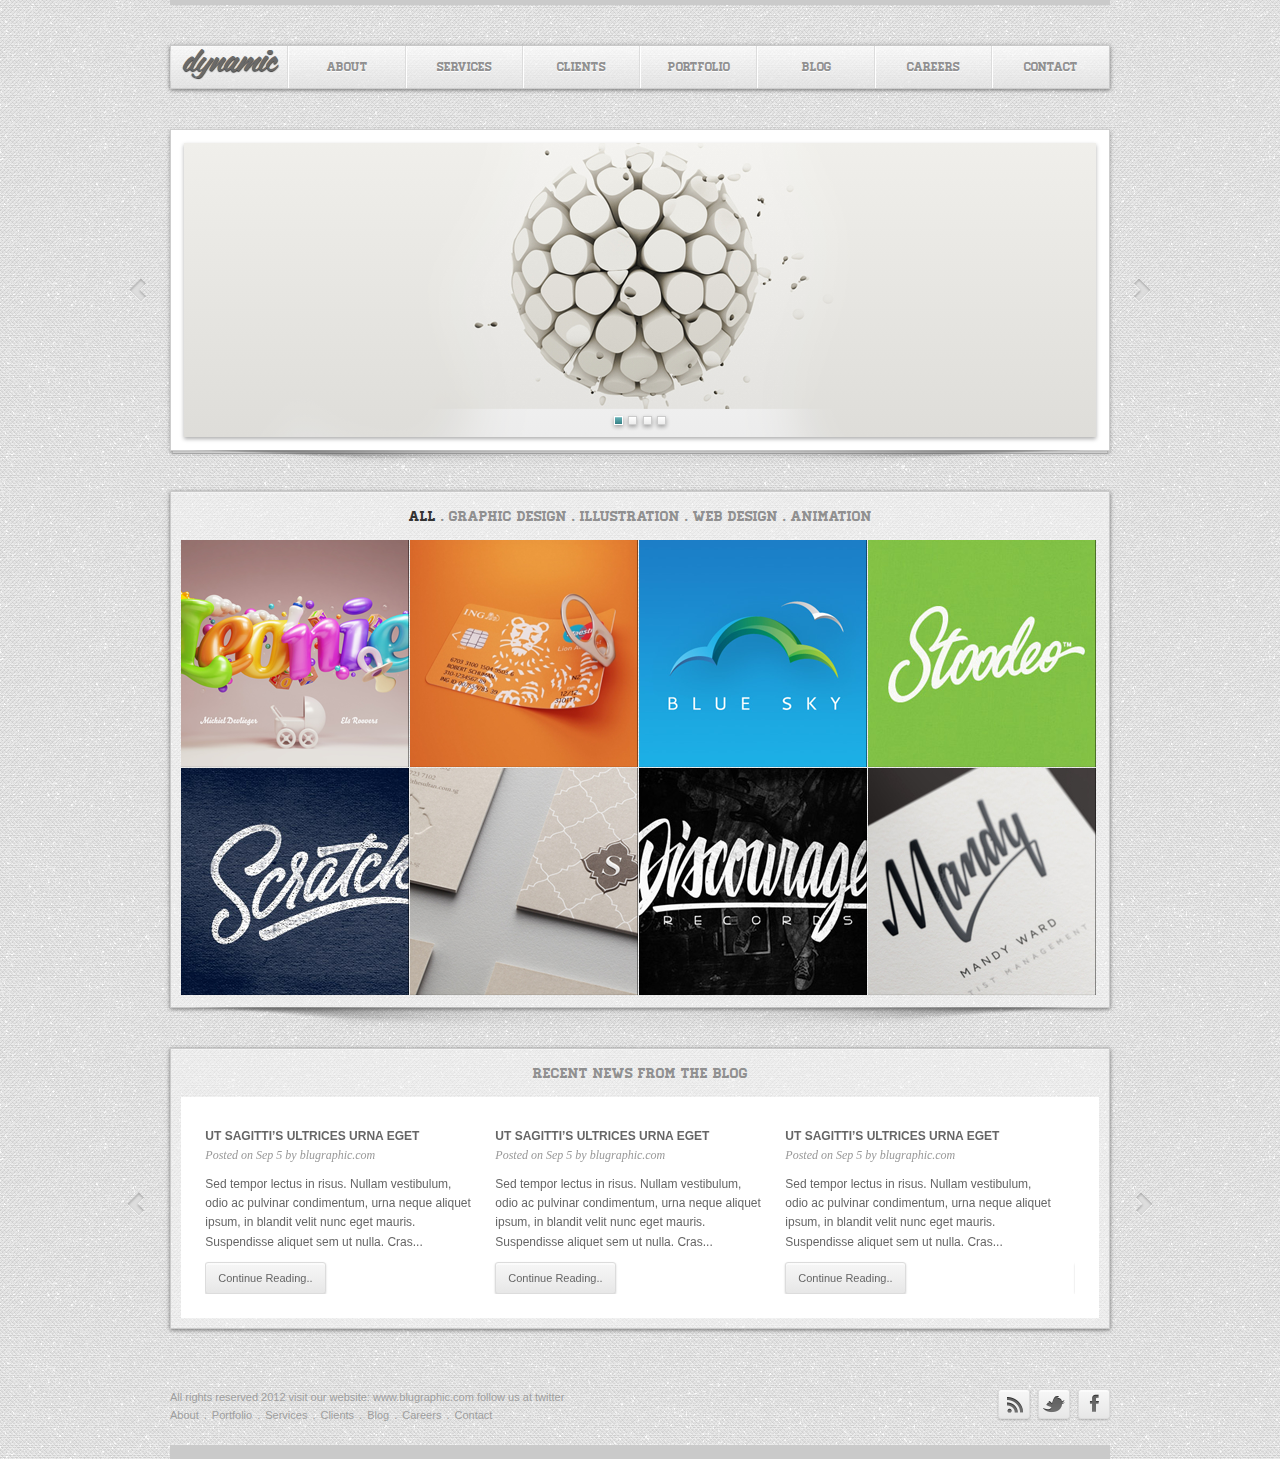
<file: pages/dynamic/page/index.html>
<!DOCTYPE html><html><head><meta charset="utf-8"><meta name="viewport" content="width=device-width, initial-scale=1"><title>dynamic</title><link rel="icon" href="favicon.ico" type="image/x-icon"><link href="js/slick/slick.css" rel="stylesheet"><link href="js/slick/slick-theme.css" rel="stylesheet"><link href="css/main.css" rel="stylesheet"><script defer src="js/jquery-3.2.1.min.js"></script><script defer src="js/nav-nenu.js"></script><script defer src="js/mixitup/mixitup.min.js"></script><script defer src="js/mixitup-setting.js"></script><script defer src="js/slick/slick.js"></script><script defer src="js/slick-setting.js"></script></head><body class="b-page"><div class="b-page__wrapper b-page__line"></div><div class="b-page__wrapper"><div class="b-header"><nav class="b-header__nav-menu"><!--adaptive menu button--><div class="b-nav-button-adaptive"><a class="b-nav-menu__button b-nav-button-adaptive_button js-toggle-menu" href="#">Menu</a></div><ul class="b-nav-menu b-nav-menu_adaptive js-toggle-menu_panel"><li class="b-nav-menu__item b-nav-menu__item_adaptive c-nav-sub-menu-active"><a class="b-nav-menu__button b-button-main__hover b-nav-menu__button_adaptive" href="#">dynamic</a></li><li class="b-nav-menu__item b-nav-menu__item_adaptive c-nav-sub-menu-active"><a class="b-nav-menu__button b-button-main__hover b-nav-menu__button_adaptive" href="#">About</a></li><li class="b-nav-menu__item b-nav-menu__item_adaptive c-nav-sub-menu-active"><a class="b-nav-menu__button b-button-main__hover b-nav-menu__button_adaptive" href="#">Services</a><ul class="b-sub-nav-menu b-sub-nav-menu_lvl-one b-sub-nav-menu_hidden b-sub-nav-menu_adaptive"><li class="b-sub-nav-menu__item c-sub-nav-sub-menu-active"><a class="b-sub-nav-menu__link" href="#">Web design</a></li><li class="b-sub-nav-menu__item c-sub-nav-sub-menu-active"><a class="b-sub-nav-menu__link" href="#">Graphic design</a></li><li class="b-sub-nav-menu__item c-sub-nav-sub-menu-active"><a class="b-sub-nav-menu__link" href="#">Programming</a></li><li class="b-sub-nav-menu__item c-sub-nav-sub-menu-active"><a class="b-sub-nav-menu__link" href="#">Animation</a><ul class="b-sub-nav-menu b-sub-nav-menu_lvl-two b-sub-nav-menu_hidden b-sub-nav-menu_adaptive"><li class="b-sub-nav-menu__item"><a class="b-sub-nav-menu__link" href="#">2D animation</a></li><li class="b-sub-nav-menu__item"><a class="b-sub-nav-menu__link" href="#">3D animation</a></li><li class="b-sub-nav-menu__item"><a class="b-sub-nav-menu__link" href="#">Flash animation</a></li><li class="b-sub-nav-menu__item"><a class="b-sub-nav-menu__link" href="#">Stop motion</a></li><li class="b-sub-nav-menu__item"><a class="b-sub-nav-menu__link" href="#">Degital</a></li></ul></li><li class="b-sub-nav-menu__item c-sub-nav-sub-menu-active"><a class="b-sub-nav-menu__link" href="#">3D graphics</a></li><li class="b-sub-nav-menu__item c-sub-nav-sub-menu-active"><a class="b-sub-nav-menu__link" href="#">Illustration</a></li></ul></li><li class="b-nav-menu__item b-nav-menu__item_adaptive c-nav-sub-menu-active"><a class="b-nav-menu__button b-button-main__hover b-nav-menu__button_adaptive" href="#">Clients</a></li><li class="b-nav-menu__item b-nav-menu__item_adaptive c-nav-sub-menu-active"><a class="b-nav-menu__button b-button-main__hover b-nav-menu__button_adaptive" href="#">Portfolio</a></li><li class="b-nav-menu__item b-nav-menu__item_adaptive c-nav-sub-menu-active"><a class="b-nav-menu__button b-button-main__hover b-nav-menu__button_adaptive" href="#">Blog</a></li><li class="b-nav-menu__item b-nav-menu__item_adaptive c-nav-sub-menu-active"><a class="b-nav-menu__button b-button-main__hover b-nav-menu__button_adaptive" href="#">Careers</a></li><li class="b-nav-menu__item b-nav-menu__item_adaptive c-nav-sub-menu-active"><a class="b-nav-menu__button b-button-main__hover b-nav-menu__button_adaptive" href="#">Contact</a></li></ul></nav></div></div><!--header end--><div class="b-page__wrapper b-page__wrapper_adaptive"><div class="b-slider b-shadow"><div class="b-slider__inner js-slider-fast"><div class="b-slider-content"><img class="b-slider-img" alt="Слайд 1" src="images/b-slider/slider-img_1.png"></div><div class="b-slider-content"><img class="b-slider-img" alt="Слайд 2" src="images/b-slider/slider-img_1.png"></div><div class="b-slider-content"><img class="b-slider-img" alt="Слайд 3" src="images/b-slider/slider-img_1.png"></div><div class="b-slider-content"><img class="b-slider-img" alt="Слайд 4" src="images/b-slider/slider-img_1.png"></div></div></div></div><!--slider end--><div class="b-page__wrapper b-page__wrapper_adaptive"><div class="b-holder-trans b-content b-shadow b-content_adaptive"><div class="b-caption-holder b-content__menu"><div class="b-menu b-caption"><button class="b-menu__button b-caption js-mix-filter" data-filter="all">All</button> . <button class="b-menu__button b-caption js-mix-filter" data-filter=".js-mix-category-1">Graphic design</button> . <button class="b-menu__button b-caption js-mix-filter" data-filter=".js-mix-category-2">Illustration</button> . <button class="b-menu__button b-caption js-mix-filter" data-filter=".js-mix-category-3">WEB design</button> . <button class="b-menu__button b-caption js-mix-filter" data-filter=".js-mix-category-4">Animation</button></div></div><!--images wrapper		--><div class="b-content__images-box b-section-inner"><div class="b-images-wrap js-content-filter"><div class="b-images-inner b-images-inner_adaptive js-block-info js-mix-target js-mix-category-1"><img class="b-content-img js-img-opacity" alt="Изображение" src="images/b-content/content-img_1.png"><div class="b-content-info js-text-fade"><a class="b-content-info__link" href="#">View details</a></div></div><div class="b-images-inner b-images-inner_adaptive js-block-info js-mix-target js-mix-category-1"><img class="b-content-img js-img-opacity" alt="Изображение" src="images/b-content/content-img_2.png"><div class="b-content-info js-text-fade"><a class="b-content-info__link" href="#">View details</a></div></div><div class="b-images-inner b-images-inner_adaptive js-block-info js-mix-target js-mix-category-4"><img class="b-content-img js-img-opacity" alt="Изображение" src="images/b-content/content-img_3.png"><div class="b-content-info js-text-fade"><a class="b-content-info__link" href="#">View details</a></div></div><div class="b-images-inner b-images-inner_adaptive js-block-info js-mix-target js-mix-category-3"><img class="b-content-img js-img-opacity" alt="Изображение" src="images/b-content/content-img_4.png"><div class="b-content-info js-text-fade"><a class="b-content-info__link" href="#">View details</a></div></div><div class="b-images-inner b-images-inner_adaptive js-block-info js-mix-target js-mix-category-3"><img class="b-content-img js-img-opacity" alt="Изображение" src="images/b-content/content-img_5.png"><div class="b-content-info js-text-fade"><a class="b-content-info__link" href="#">View details</a></div></div><div class="b-images-inner b-images-inner_adaptive js-block-info js-mix-target js-mix-category-2"><img class="b-content-img js-img-opacity" alt="Изображение" src="images/b-content/content-img_6.png"><div class="b-content-info js-text-fade"><a class="b-content-info__link" href="#">View details</a></div></div><div class="b-images-inner b-images-inner_adaptive js-block-info js-mix-target js-mix-category-4"><img class="b-content-img js-img-opacity" alt="Изображение" src="images/b-content/content-img_7.png"><div class="b-content-info js-text-fade"><a class="b-content-info__link" href="#">View details</a></div></div><div class="b-images-inner b-images-inner_adaptive js-block-info js-mix-target js-mix-category-1"><img class="b-content-img js-img-opacity" alt="Изображение" src="images/b-content/content-img_8.png"><div class="b-content-info js-text-fade"><a class="b-content-info__link" href="#">View details</a></div></div></div></div></div></div><!--content end--><div class="b-page__wrapper b-page__wrapper_adaptive"><div class="b-holder-trans b-news"><div class="b-caption-holder b-news__title-box"><h1 class="b-caption b-news-title">RECENT NEWS FROM THE BLOG</h1></div><div class="b-news__text-box b-section-inner"><div class="b-text-wrap"><div class="b-text-content js-slider-static__side"><div class="b-text-content__item"><h2 class="b-text-content__title">UT SAGITTI’S ULTRICES URNA EGET</h2><p class="b-text-content__subtitle">Posted on Sep 5 by blugraphic.com</p><p class="b-text-content__section">Sed tempor lectus in risus. Nullam vestibulum, odio ac pulvinar condimentum, urna neque aliquet ipsum, in blandit velit nunc eget mauris. Suspendisse aliquet sem ut nulla. Cras...</p><div class="b-text-content__button-container"><a class="b-news-button b-button-main b-button-main__hover" href="#">Continue Reading..</a></div></div><div class="b-text-content__item"><h2 class="b-text-content__title">UT SAGITTI’S ULTRICES URNA EGET</h2><p class="b-text-content__subtitle">Posted on Sep 5 by blugraphic.com</p><p class="b-text-content__section">Sed tempor lectus in risus. Nullam vestibulum, odio ac pulvinar condimentum, urna neque aliquet ipsum, in blandit velit nunc eget mauris. Suspendisse aliquet sem ut nulla. Cras...</p><div class="b-text-content__button-container"><a class="b-news-button b-button-main b-button-main__hover" href="#">Continue Reading..</a></div></div><div class="b-text-content__item"><h2 class="b-text-content__title">UT SAGITTI’S ULTRICES URNA EGET</h2><p class="b-text-content__subtitle">Posted on Sep 5 by blugraphic.com</p><p class="b-text-content__section">Sed tempor lectus in risus. Nullam vestibulum, odio ac pulvinar condimentum, urna neque aliquet ipsum, in blandit velit nunc eget mauris. Suspendisse aliquet sem ut nulla. Cras...</p><div class="b-text-content__button-container"><a class="b-news-button b-button-main b-button-main__hover" href="#">Continue Reading..</a></div></div><div class="b-text-content__item"><h2 class="b-text-content__title">UT SAGITTI’S ULTRICES URNA EGET</h2><p class="b-text-content__subtitle">Posted on Sep 5 by blugraphic.com</p><p class="b-text-content__section">Sed tempor lectus in risus. Nullam vestibulum, odio ac pulvinar condimentum, urna neque aliquet ipsum, in blandit velit nunc eget mauris. Suspendisse aliquet sem ut nulla. Cras...</p><div class="b-text-content__button-container"><a class="b-news-button b-button-main b-button-main__hover" href="#">Continue Reading..</a></div></div><div class="b-text-content__item"><h2 class="b-text-content__title">UT SAGITTI’S ULTRICES URNA EGET</h2><p class="b-text-content__subtitle">Posted on Sep 5 by blugraphic.com</p><p class="b-text-content__section">Sed tempor lectus in risus. Nullam vestibulum, odio ac pulvinar condimentum, urna neque aliquet ipsum, in blandit velit nunc eget mauris. Suspendisse aliquet sem ut nulla. Cras...</p><div class="b-text-content__button-container"><a class="b-news-button b-button-main b-button-main__hover" href="#">Continue Reading..</a></div></div><div class="b-text-content__item"><h2 class="b-text-content__title">UT SAGITTI’S ULTRICES URNA EGET</h2><p class="b-text-content__subtitle">Posted on Sep 5 by blugraphic.com</p><p class="b-text-content__section">Sed tempor lectus in risus. Nullam vestibulum, odio ac pulvinar condimentum, urna neque aliquet ipsum, in blandit velit nunc eget mauris. Suspendisse aliquet sem ut nulla. Cras...</p><div class="b-text-content__button-container"><a class="b-news-button b-button-main b-button-main__hover" href="#">Continue Reading..</a></div></div></div></div></div></div></div><!--aside end--><div class="b-page__wrapper b-page__wrapper_adaptive"><footer class="b-footer b-footer_adaptive"><div class="b-footer__content b-footer__content_adaptive"><p class="b-footer__text">All rights reserved 2012 visit our website: <a class="footer_text-link" href="#" target="_blank">www.blugraphic.com</a> follow us at <a class="footer_text-link" href="#" target="_blank">twitter</a>
</p><div class="b-footer__menu"><ul class="b-footer-menu"><li class="b-footer-menu__item"><a class="b-footer-menu__link" href="#">About</a></li><li class="b-footer-menu__item"><a class="b-footer-menu__link" href="#">.</a></li><li class="b-footer-menu__item"><a class="b-footer-menu__link" href="#">Portfolio</a></li><li class="b-footer-menu__item"><a class="b-footer-menu__link" href="#">.</a></li><li class="b-footer-menu__item"><a class="b-footer-menu__link" href="#">Services</a></li><li class="b-footer-menu__item"><a class="b-footer-menu__link" href="#">.</a></li><li class="b-footer-menu__item"><a class="b-footer-menu__link" href="#">Clients</a></li><li class="b-footer-menu__item"><a class="b-footer-menu__link" href="#">.</a></li><li class="b-footer-menu__item"><a class="b-footer-menu__link" href="#">Blog</a></li><li class="b-footer-menu__item"><a class="b-footer-menu__link" href="#">.</a></li><li class="b-footer-menu__item"><a class="b-footer-menu__link" href="#">Careers</a></li><li class="b-footer-menu__item"><a class="b-footer-menu__link" href="#">.</a></li><li class="b-footer-menu__item"><a class="b-footer-menu__link" href="#">Contact</a></li></ul></div></div><div class="b-footer__social"><div class="b-social-box b-social-box_adaptive"><a class="b-social-button b-button-main b-button-main__hover b-social-icon_rss" href="#"></a></div><div class="b-social-box b-social-box_adaptive"><a class="b-social-button b-button-main b-button-main__hover b-social-icon_tw" href="#"></a></div><div class="b-social-box b-social-box_adaptive"><a class="b-social-button b-button-main b-button-main__hover b-social-icon_fb" href="#"></a></div></div></footer></div><!--footer end--><div class="b-page__wrapper b-page__line b-page__line_bottom"></div></body></html>
</file>
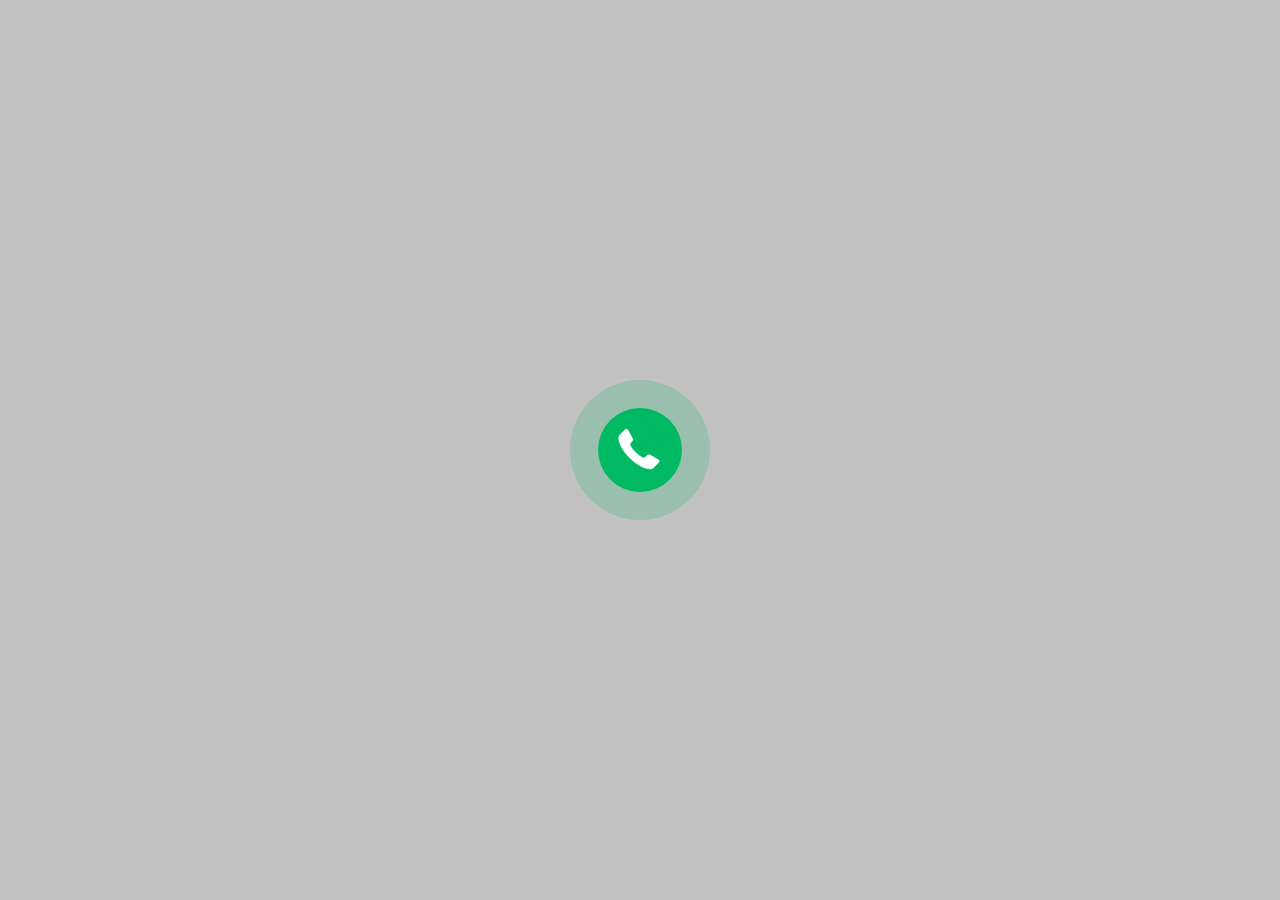
<file: pages/test-task/page/index.html>
<!DOCTYPE html><html><head><meta charset="utf-8"><meta name="viewport" content="width=device-width, initial-scale=1"><title>Тестовое задание</title><link rel="icon" href="favicon.ico" type="image/x-icon"><link href="css/main.css" rel="stylesheet"><!--lib--><script src="js/lib/jquery-3.2.1.min.js"></script><!--custom--><script src="js/custom/js-scripts-block.js"></script><!--ajax--><script src="js/ajax/ajax-form.js"></script><!--plugins--><script src="js/plugins/inputmask/inputmask.min.js"></script><script src="js/plugins/inputmask/jquery.inputmask.min.js"></script><!--settings--><script src="js/inputmask-settings.js"></script></head><body class="b-page"><div class="b-content-svg"><!--SVG code--><svg width="0" height="0"><defs><symbol id="i-close-svg"><path d="M45.374,1.331 L23.208,23.497 L44.988,45.246 L44.320,45.999 L22.498,24.207 L1.374,45.331 L0.626,44.668 L21.791,23.502 L0.012,1.753 L0.680,1.000 L22.502,22.792 L44.626,0.668 L45.374,1.331 Z"></path></symbol></defs></svg><!--SVG code end--></div><div class="b-panel b-flex-center"><a class="b-call-button js-call-button" href="#"><div class="b-call-button__inner">Обратный звонок</div></a></div><div class="b-contact-block-wrap b-flex-center js-block-visible"><div class="b-contact-block b-contact-block_adaptive js-contact-block"><div class="b-contact-block__container"><!--content--><div class="b-contact-block__logo-box"><img class="b-logo" alt="Премьера" src="images/logo-img.png"></div><div class="b-contact-block__text-box"><div class="b-text js-text-form-hidden"><p>Закажите обратный звонок,</p><p>мы перезвоним Вам в ближайшее время!</p></div></div><!--form--><div class="b-contact-block__form-box"><form class="b-form js-form" name="contact-form" method="POST" action="#"><div class="b-form__text-box"><input class="b-form__input b-form__input_text b-form__input_adaptive js-input-name" name="contact-name" type="text" placeholder="Ваше имя" maxlength="20"></div><div class="b-form__num-box"><input class="b-form__input b-form__input_num b-form__input_adaptive js-input-phone" name="contact-phone" type="tel" placeholder="+ 7 ( _ _ _ ) _ _ _ - _ _ - _ _"></div><!--button--><div class="b-form__button-box"><button class="b-button b-button-style_form b-button_adaptive b-button_triangle b-button_triangle_adaptive b-uppercase js-send-button"><span class="b-button__text">Жду звонка
</span></button></div></form></div><!--close button--><div class="b-contact-block__close-button-box"><div class="b-close-button js-close-button"><svg width="46" height="46"><use xlink:href="#i-close-svg"></use></svg></div></div></div></div></div></body></html>
</file>
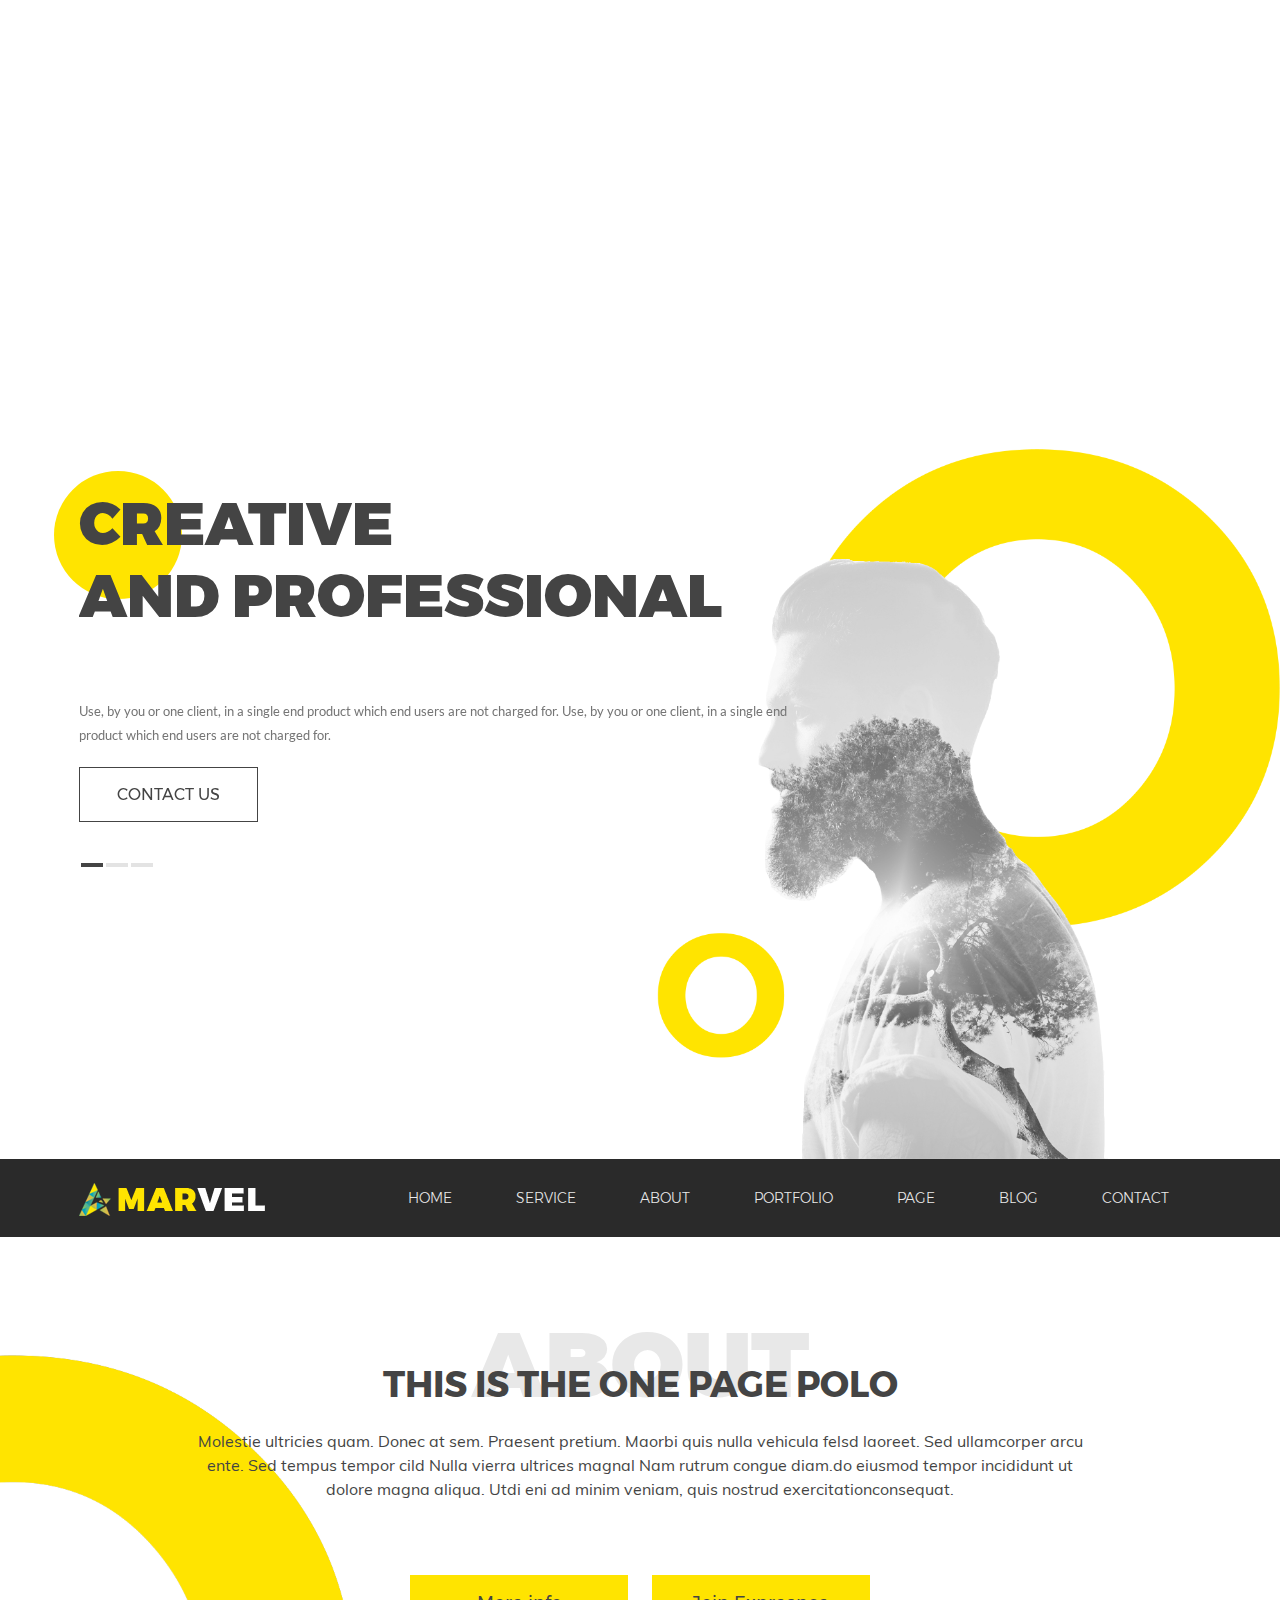
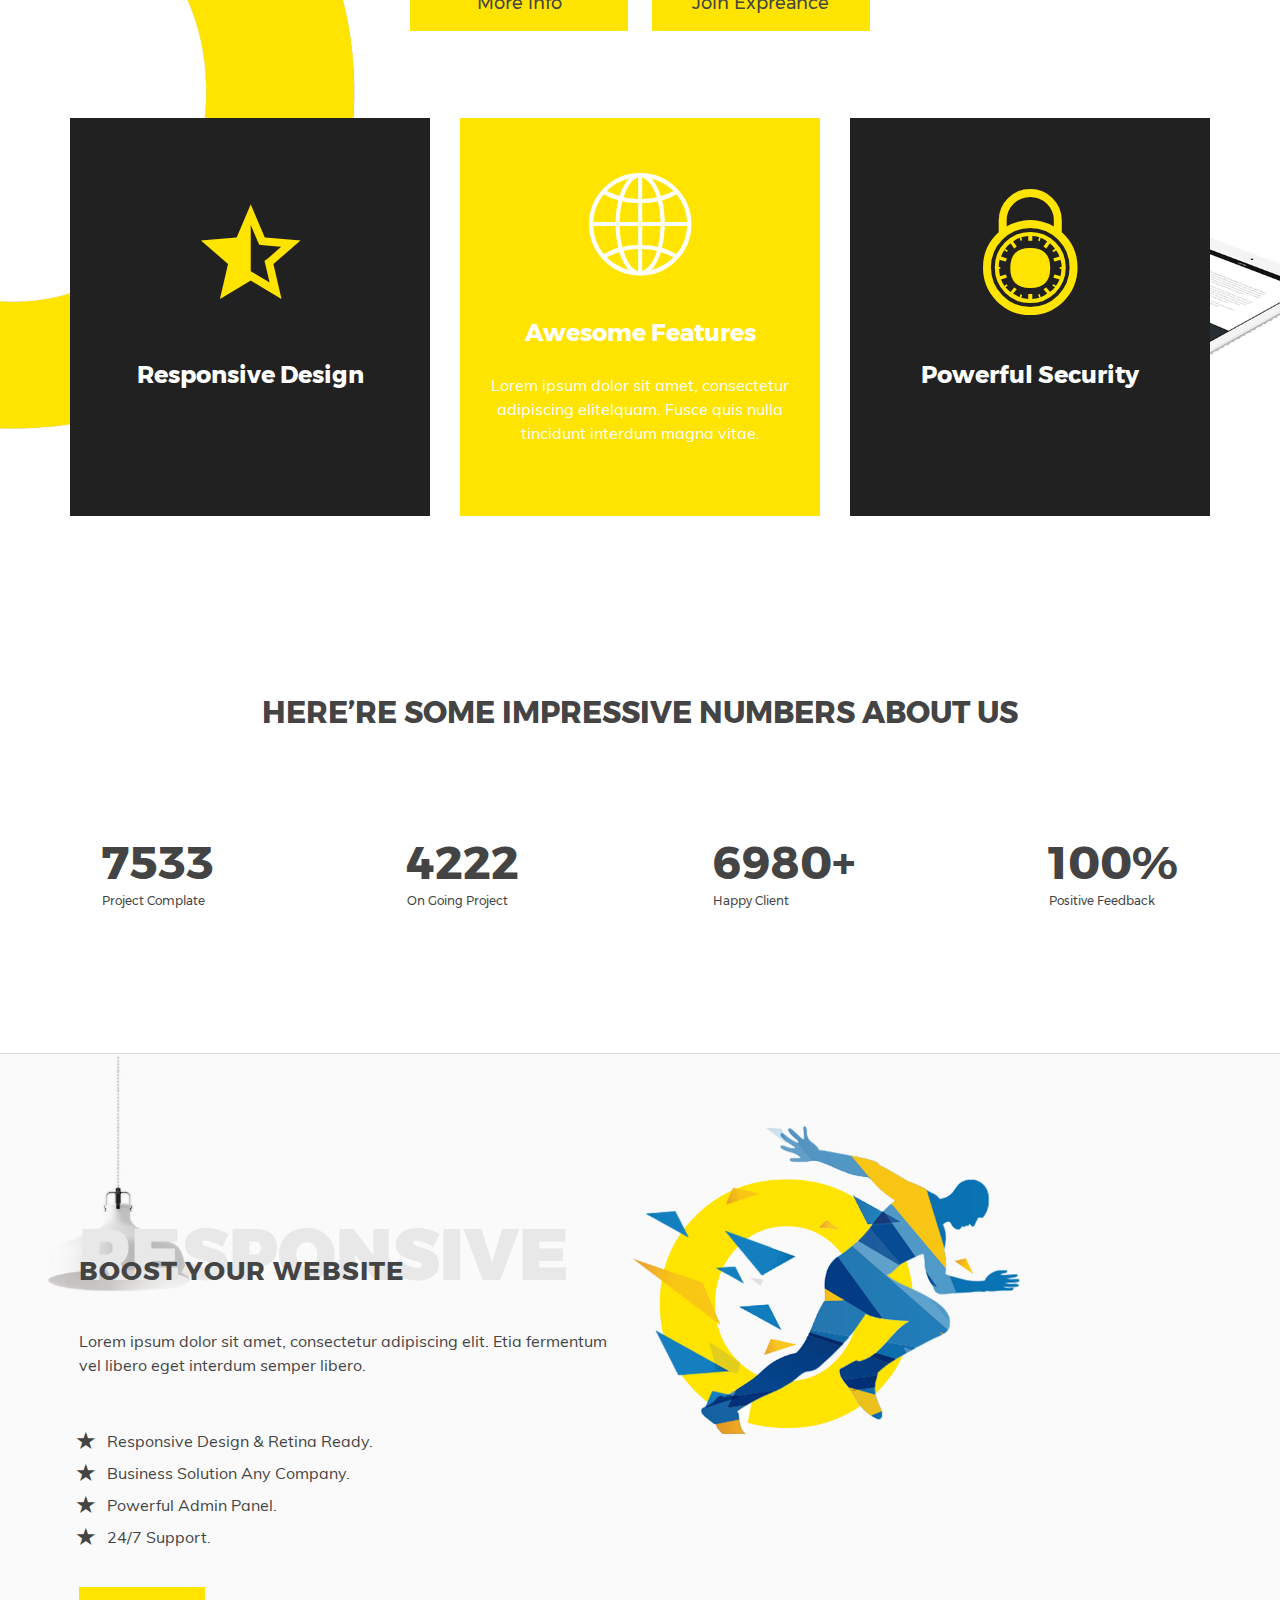
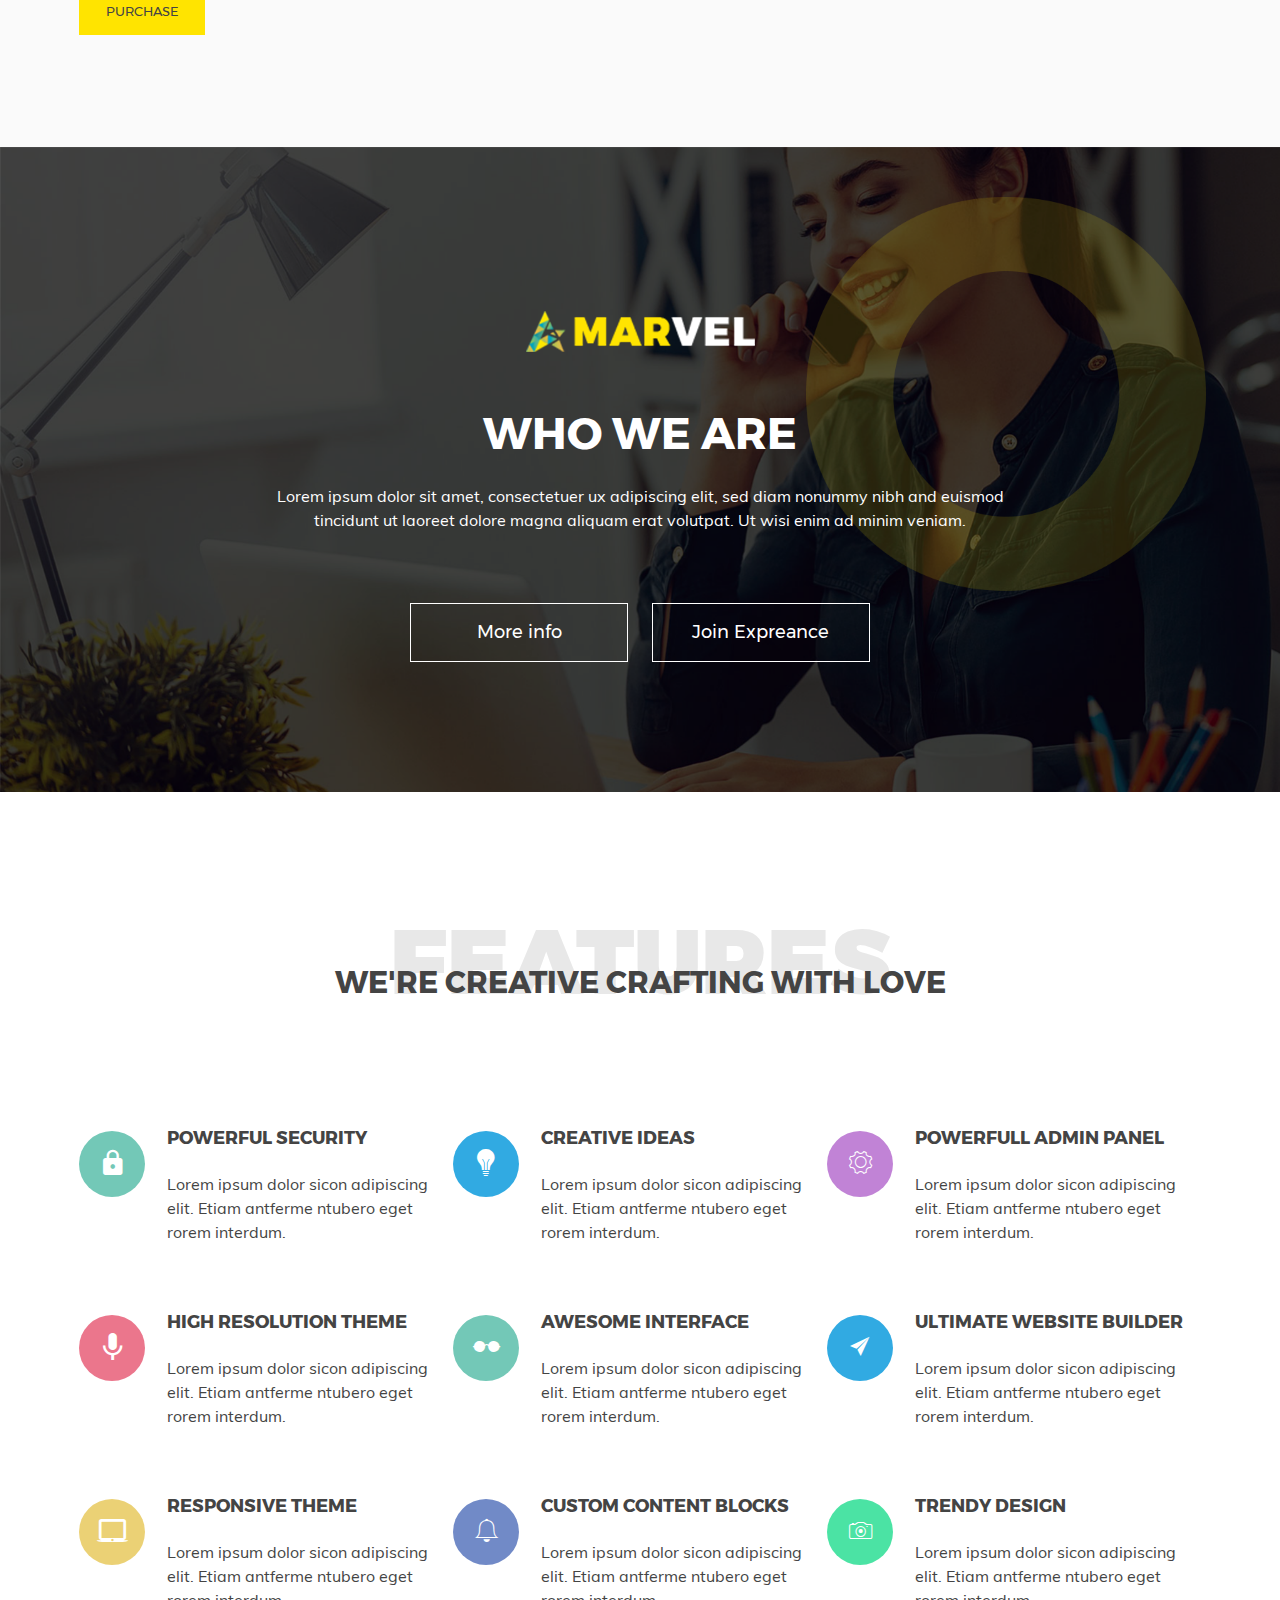
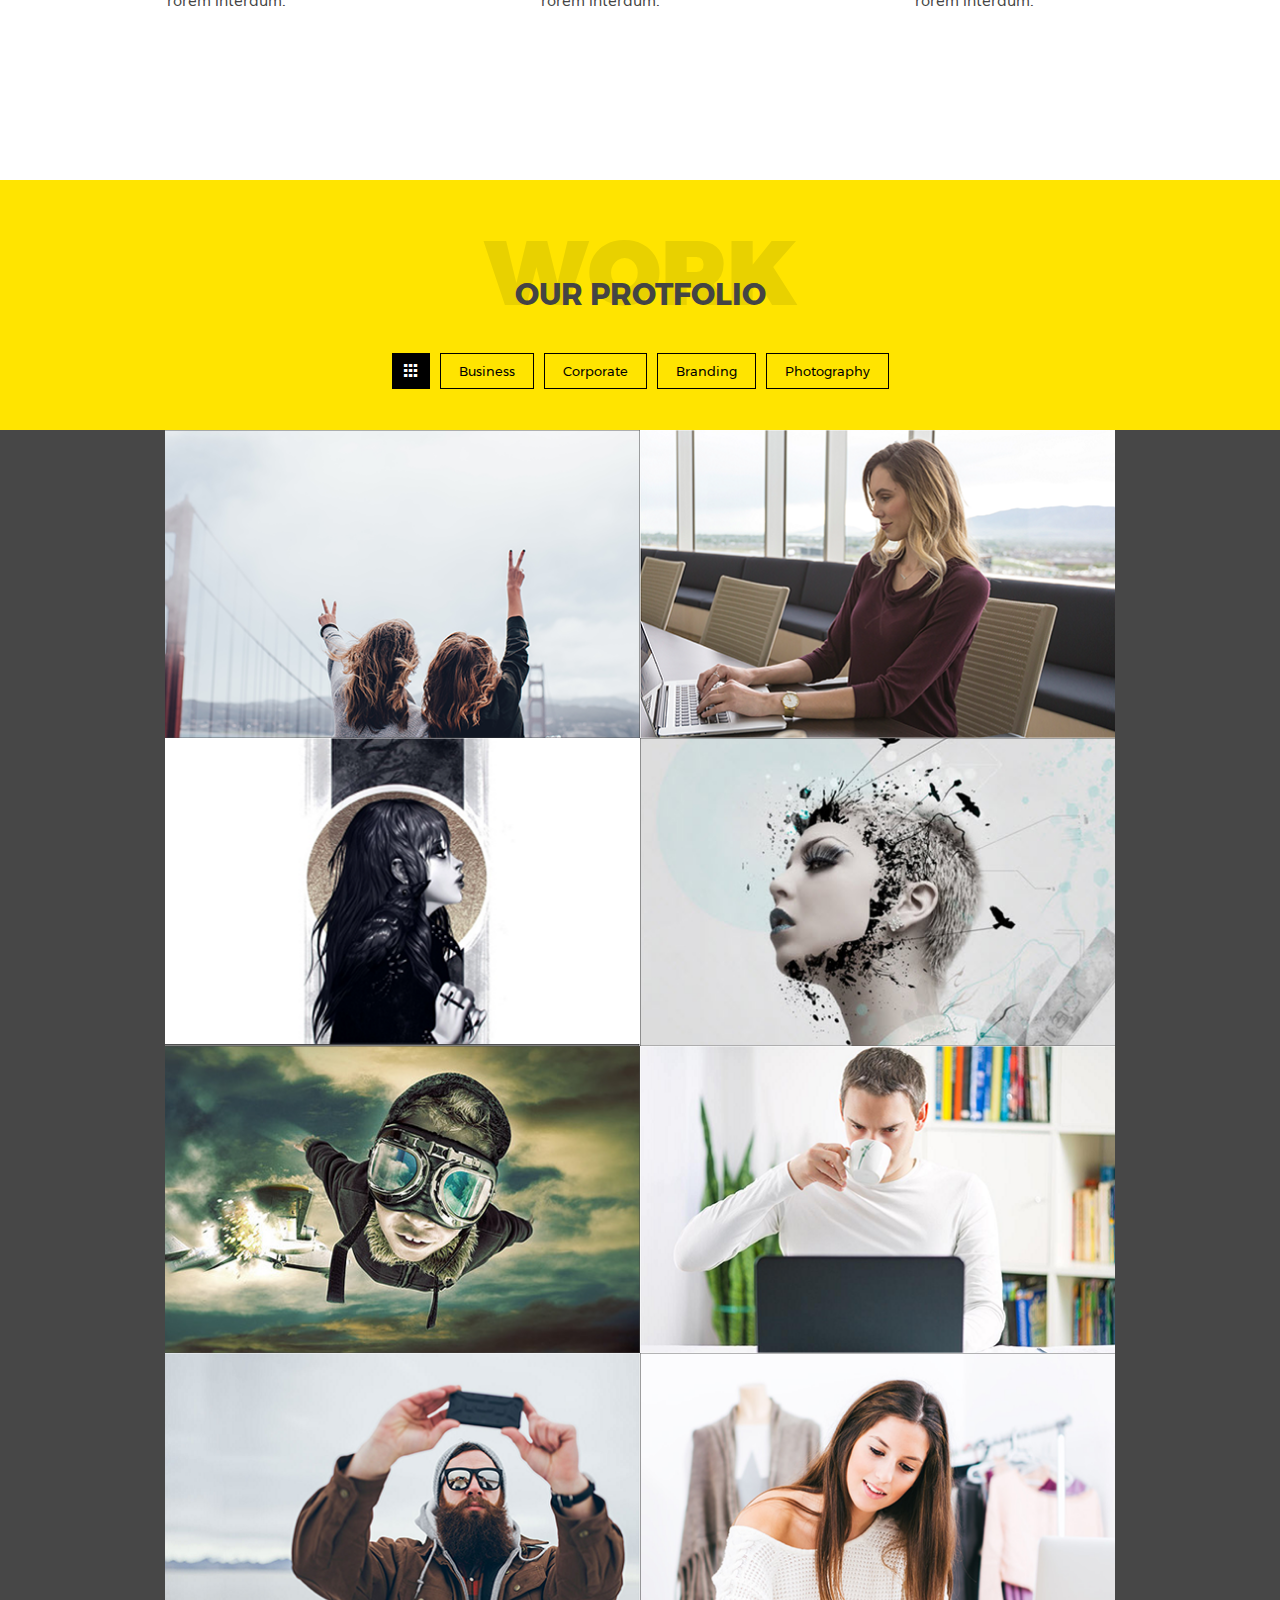
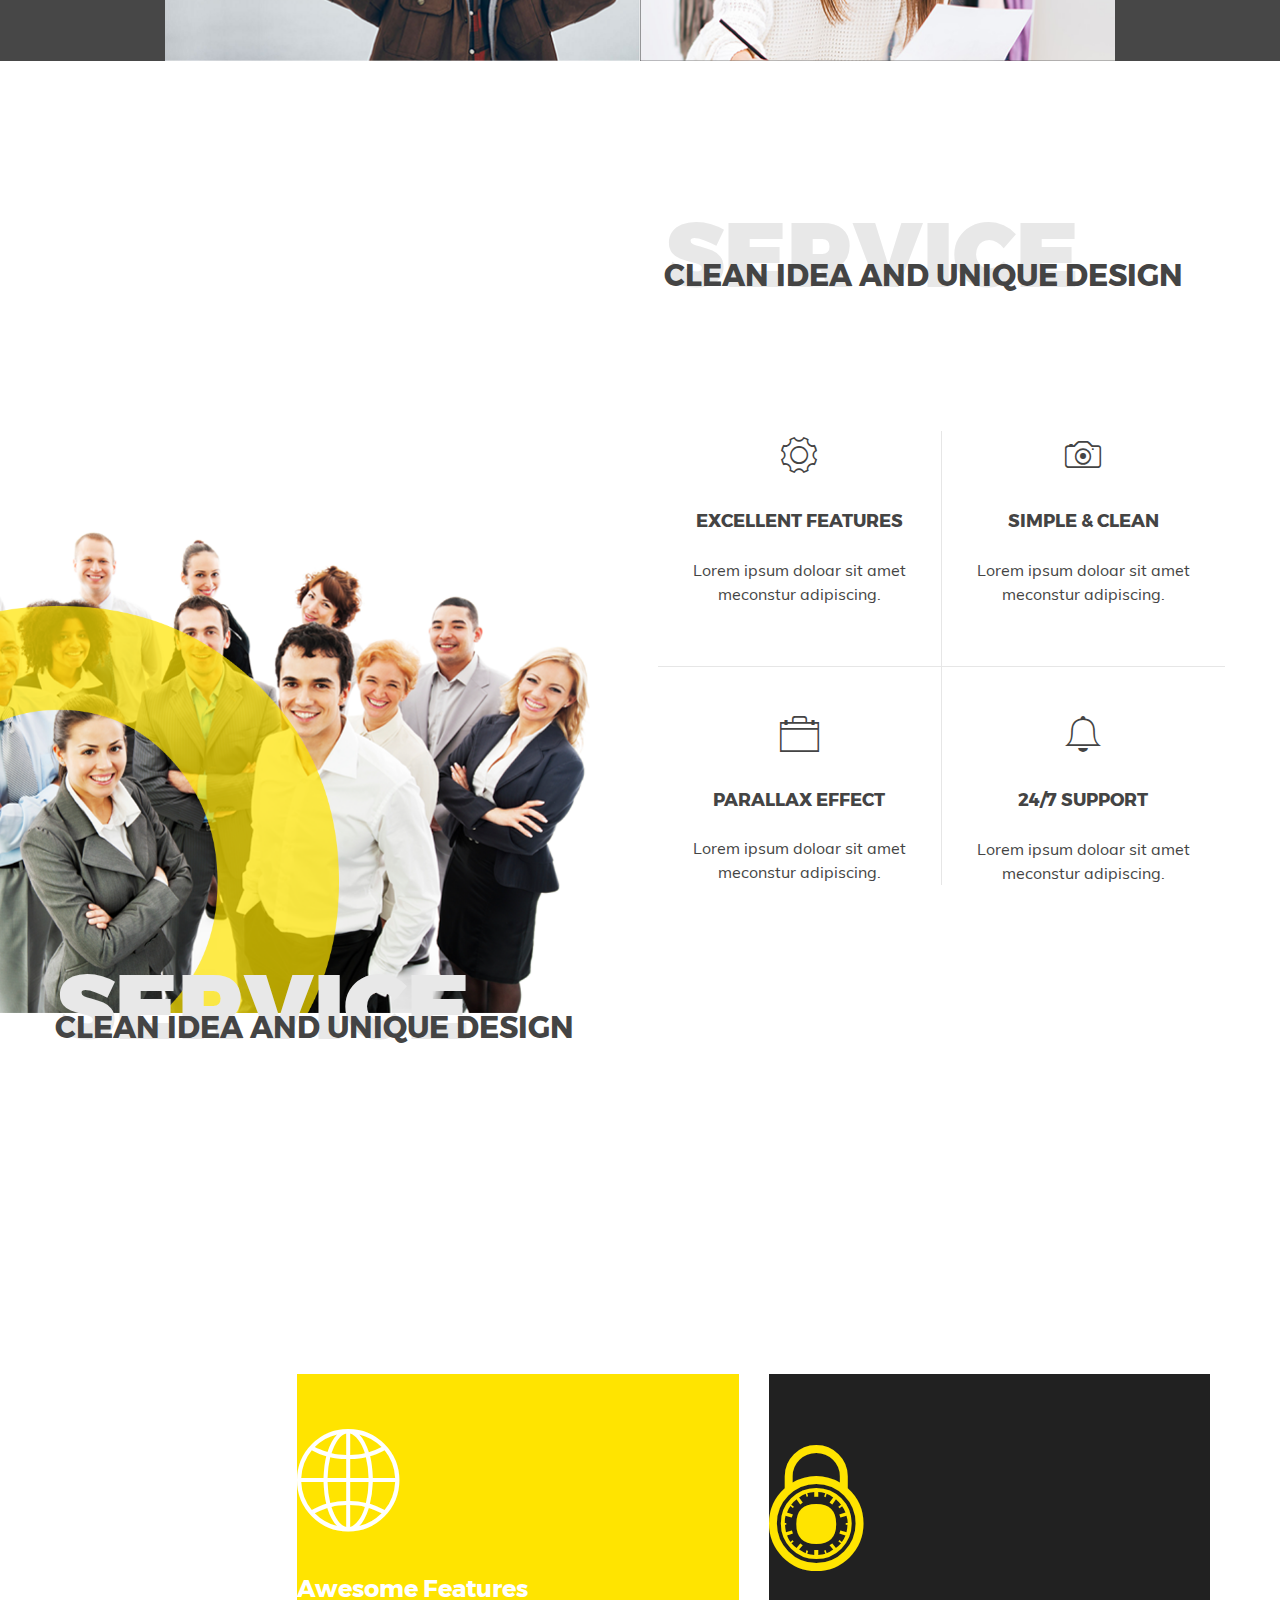
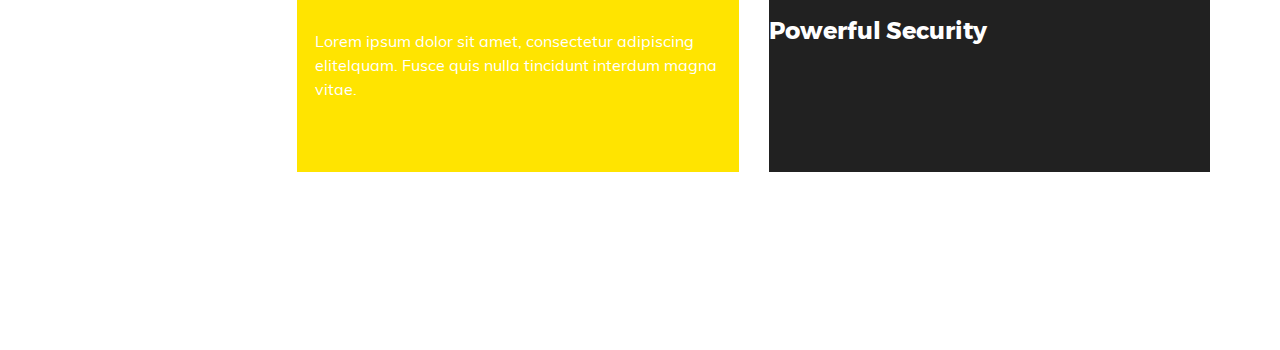
<file: pages/wip/marvel-landing/page/index.html>
<!DOCTYPE html><html><head><meta charset="utf-8"><meta name="viewport" content="width=device-width, initial-scale=1"><title>marvel</title><link rel="icon" href="favicon.ico" type="image/x-icon"><link href="js/plugins/slick/slick.css" rel="stylesheet"><link href="js/plugins/slick/slick-theme.css" rel="stylesheet"><link href="css/main.css" rel="stylesheet"><script defer src="js/lib/jquery-3.2.1.min.js"></script><script defer src="js/plugins/fittext/jquery.fittext.js"></script><script defer src="js/fittext-setting.js"></script><script defer src="js/plugins/mixitup/mixitup.min.js"></script><script defer src="js/mixitup-setting.js"></script><script defer src="js/plugins/slick/slick.js"></script><script defer src="js/slick-setting.js"></script></head><body class="b-page"><header class="b-header"><div class="b-container"><div class="b-content"><div class="b-header__inner"><div class="b-slider b-slider_header js-slick-slider"><div class="b-slider__container"><div class="b-slider__title-box b-uppercase"><h1 class="b-slider__title b-uppercase js-responsive-headline_header">Creative<br> and professional</h1></div><div class="b-slider__text-box"><div class="b-slider__text"><p>Use, by you or one client, in a single end product which end users are not charged for. Use, by you or one client, in a single end</p> <p>product which end users are not charged for.</div></div><div class="b-slider__button-box"><a class="b-button b-button_hover b-uppercase" href="#" target="_blank">Contact Us</a></div></div><div class="b-slider__container"><div class="b-slider__title-box b-uppercase"><h1 class="b-slider__title b-uppercase js-responsive-headline_header">Creative<br> and professional 2</h1></div><div class="b-slider__text-box"><div class="b-slider__text"><p>Use, by you or one client, in a single end product which end users are not charged for. Use, by you or one client, in a single end</p> <p>product which end users are not charged for.</p></div></div><div class="b-slider__button-box"><a class="b-button b-button_hover b-uppercase" href="#" target="_blank">Contact Us</a></div></div><div class="b-slider__container"><div class="b-slider__title-box b-uppercase"><h1 class="b-slider__title b-uppercase js-responsive-headline_header">Creative<br> and professional 3</h1></div><div class="b-slider__text-box"><div class="b-slider__text"><p>Use, by you or one client, in a single end product which end users are not charged for. Use, by you or one client, in a single end</p> <p>product which end users are not charged for.</p></div></div><div class="b-slider__button-box"><a class="b-button b-button_hover b-uppercase" href="#" target="_blank">Contact Us</a></div></div></div></div></div></div></header><nav class="b-nav"><div class="b-container"><div class="b-content"><div class="b-nav__inner b-flex-section b-flex-between"><div class="b-nav__logo"><div class="b-logo"><a class="b-logo__link" href="#"><img class="b-logo__img" alt="Marvel" src="images/b-nav/nav-logo.png"></a></div></div><div class="b-nav__menu"><ul class="b-menu"><li class="b-menu__item"><a class="b-menu__link b-uppercase" href="#">Home</a></li><li class="b-menu__item"><a class="b-menu__link b-uppercase" href="#">Service</a></li><li class="b-menu__item"><a class="b-menu__link b-uppercase" href="#">About</a></li><li class="b-menu__item"><a class="b-menu__link b-uppercase" href="#">Portfolio</a></li><li class="b-menu__item"><a class="b-menu__link b-uppercase" href="#">Page</a></li><li class="b-menu__item"><a class="b-menu__link b-uppercase" href="#">Blog</a></li><li class="b-menu__item"><a class="b-menu__link b-uppercase" href="#">Contact</a></li></ul></div></div></div></div></nav><div class="b-row-a"><div class="b-container"><div class="b-row-a__inner"><div class="b-row-a__title-box"><h2 class="b-title b-uppercase b-title_row-a">This is the one page polo</h2><h3 class="b-sub-title b-uppercase">About
</h3></div><div class="b-row-a__text-box"><div class="b-text b-row-a__text_position">Molestie ultricies quam. Donec at sem. Praesent pretium. Maorbi quis nulla vehicula felsd laoreet. Sed ullamcorper arcu ente. Sed tempus tempor cild  Nulla vierra ultrices magnal Nam rutrum congue diam.do eiusmod tempor incididunt ut dolore magna aliqua. Utdi eni ad minim veniam, quis nostrud exercitationconsequat.
</div></div><!--buttons--><div class="b-row-a__button-box b-flex-section b-flex-center"><a class="b-button b-button_bg b-button_bg_hover b-button_flex b-button_row-a" href="#" target="_blank">More info
</a><a class="b-button b-button_bg b-button_bg_hover b-button_flex b-button_row-a" href="#" target="_blank">Join Expreance
</a></div><!--columns--><div class="b-row-a__col-box b-flex-section b-flex-between"><div class="b-col"><div class="b-col__icon-box"><div class="b-icon b-icon_row-a ion-a-star-half"></div></div><div class="b-col__title-box"><h2 class="b-col__title">Responsive Design	</h2></div></div><div class="b-col b-col_center"><div class="b-col__icon-box b-col__icon-box_center"><div class="b-icon b-icon_row-a b-icon_center ion-ios-world-outline"></div></div><div class="b-col__title-box b-col__title-box_center"><h2 class="b-col__title">Awesome Features</h2></div><div class="b-col__text-box"><div class="b-col__text b-text">Lorem ipsum dolor sit amet, consectetur adipiscing elitelquam. Fusce quis nulla tincidunt interdum magna vitae.
</div></div></div><div class="b-col"><div class="b-col__icon-box"><div class="b-icon b-icon_row-a ion-lock-combination"></div></div><div class="b-col__title-box"><h2 class="b-col__title">Powerful Security</h2></div></div></div><!--info--><div class="b-row-a__sub-title-box"><h3 class="b-row-a__sub-title b-title-uppercase">HERE’RE SOME IMPRESSIVE NUMBERS ABOUT US</h3></div><div class="b-row-a__info-box b-flex-section b-flex-between"><div class="b-row-a__info"><p class="b-info-number">7533</p><p class="b-info-number-text">Project Complate
</p></div><div class="b-row-a__info"><p class="b-info-number">4222</p><p class="b-info-number-text">On Going Project
</p></div><div class="b-row-a__info"><p class="b-info-number">6980+</p><p class="b-info-number-text">Happy Client
</p></div><div class="b-row-a__info"><p class="b-info-number">100%</p><p class="b-info-number-text">Positive Feedback</p></div></div></div></div></div><div class="b-row-b"><div class="b-container"><div class="b-content"><div class="b-row-b__inner"><div class="b-row-b__title-box"><h2 class="b-title b-uppercase b-title_row-b">Boost Your Website</h2><h3 class="b-sub-title b-uppercase b-sub-title_row-b">Responsive
</h3></div><div class="b-row-b__text-box"><div class="b-text"><p>Lorem ipsum dolor sit amet, consectetur adipiscing elit. Etia fermentum </p><p>vel libero eget interdum semper libero.</p></div></div><div class="b-row-b__list-box"><ul class="b-list b-text"><li class="b-list__item">Responsive Design & Retina Ready.
</li><li class="b-list__item">Business Solution Any Company.
</li><li class="b-list__item">Powerful Admin Panel.
</li><li class="b-list__item">24/7 Support.
</li></ul></div><div class="b-row-b__button-box"><a class="b-button b-button_bg b-button_bg_hover b-uppercase b-button_row-b" href="#" target="_blank">Purchase</a></div></div></div></div></div><div class="b-row-c"><div class="b-container"><div class="b-row-c__inner"><div class="b-row-c__logo-box"><div class="b-logo-image"><img class="b-logo__img" alt="Marvel" src="images/b-row-c/logo.png"></div></div><div class="b-row-c__title-box"><h2 class="b-title b-uppercase b-title_row-c">Who we are
</h2></div><div class="b-row-c__text-box"><div class="b-text b-text_row-c">Lorem ipsum dolor sit amet, consectetuer ux adipiscing elit, sed diam nonummy nibh and euismod tincidunt ut laoreet dolore magna aliquam erat volutpat. Ut wisi enim ad minim veniam.
</div></div><div class="b-row-c__button-box b-flex-section b-flex-center"><a class="b-button b-button_hover b-button_flex b-button_row-c" href="#" target="_blank">More info</a><a class="b-button b-button_hover b-button_flex b-button_row-c" href="#" target="_blank">Join Expreance</a></div></div></div></div><div class="b-row-d"><div class="b-container"><div class="b-content"><div class="b-row-d__inner"><div class="b-row-d__title-box"><h2 class="b-title b-uppercase">We're Creative Crafting With Love</h2><h3 class="b-sub-title b-uppercase">Features
</h3></div><div class="b-row-d__list-box"><ul class="b-col-list b-flex-section"><li class="b-col-list__item b-col-list__item_flex b-col-list__item_icon ion-a-lock"><div class="b-col-list__subject-box"><h3 class="b-subject b-uppercase">Powerful Security
</h3></div><div class="b-col-list__text-box"><p class="b-text">Lorem ipsum dolor sicon adipiscing elit. Etiam antferme ntubero eget rorem interdum.
</p></div></li><li class="b-col-list__item b-col-list__item_flex b-col-list__item_icon ion-ios-lightbulb"><div class="b-col-list__subject-box"><h3 class="b-subject b-uppercase">Creative Ideas
</h3></div><div class="b-col-list__text-box"><p class="b-text">Lorem ipsum dolor sicon adipiscing elit. Etiam antferme ntubero eget rorem interdum.
</p></div></li><li class="b-col-list__item b-col-list__item_flex b-col-list__item_icon ion-ios-gear-outline"><div class="b-col-list__subject-box"><h3 class="b-subject b-uppercase">Powerfull Admin Panel
</h3></div><div class="b-col-list__text-box"><p class="b-text">Lorem ipsum dolor sicon adipiscing elit. Etiam antferme ntubero eget rorem interdum.
</p></div></li><!--column 2--><li class="b-col-list__item b-col-list__item_flex b-col-list__item_icon ion-a-microphone"><div class="b-col-list__subject-box"><h3 class="b-subject b-uppercase">High Resolution Theme
</h3></div><div class="b-col-list__text-box"><p class="b-text">Lorem ipsum dolor sicon adipiscing elit. Etiam antferme ntubero eget rorem interdum.
</p></div></li><li class="b-col-list__item b-col-list__item_flex b-col-list__item_icon ion-ios-glasses"><div class="b-col-list__subject-box"><h3 class="b-subject b-uppercase">Awesome Interface
</h3></div><div class="b-col-list__text-box"><p class="b-text">Lorem ipsum dolor sicon adipiscing elit. Etiam antferme ntubero eget rorem interdum.
</p></div></li><li class="b-col-list__item b-col-list__item_flex b-col-list__item_icon ion-ios-paperplane"><div class="b-col-list__subject-box"><h3 class="b-subject b-uppercase">Ultimate Website Builder
</h3></div><div class="b-col-list__text-box"><p class="b-text">Lorem ipsum dolor sicon adipiscing elit. Etiam antferme ntubero eget rorem interdum.
</p></div></li><!--column 3--><li class="b-col-list__item b-col-list__item_flex b-col-list__item_icon ion-a-laptop"><div class="b-col-list__subject-box"><h3 class="b-subject b-uppercase">Responsive Theme
</h3></div><div class="b-col-list__text-box"><p class="b-text">Lorem ipsum dolor sicon adipiscing elit. Etiam antferme ntubero eget rorem interdum.
</p></div></li><li class="b-col-list__item b-col-list__item_flex b-col-list__item_icon ion-ios-bell-outline"><div class="b-col-list__subject-box"><h3 class="b-subject b-uppercase">CUSTOM CONTENT BLOCKS
</h3></div><div class="b-col-list__text-box"><p class="b-text">Lorem ipsum dolor sicon adipiscing elit. Etiam antferme ntubero eget rorem interdum.
</p></div></li><li class="b-col-list__item b-col-list__item_flex b-col-list__item_icon ion-ios-camera-outline"><div class="b-col-list__subject-box"><h3 class="b-subject b-uppercase">TRENDY DESIGN
</h3></div><div class="b-col-list__text-box"><p class="b-text">Lorem ipsum dolor sicon adipiscing elit. Etiam antferme ntubero eget rorem interdum.</p></div></li></ul></div></div></div></div></div><div class="b-row-e"><div class="b-row-e__inner"><div class="b-row-e__nav-panel"><div class="b-row-e__title-box"><h2 class="b-title b-uppercase">Our Protfolio</h2><h3 class="b-sub-title b-uppercase b-sub-title_b-row-e">Work
</h3></div><div class="b-row-e__button-box"><a class="b-button b-button_bg_hover b-button_row-e ion-a-apps js-mix-filter" data-filter="all" href="#"><span class="b-button_icon">All</span></a><a class="b-button b-button_bg_hover b-button_row-e js-mix-filter" data-filter=".js-mix-category-1" href="#">Business</a><a class="b-button b-button_bg_hover b-button_row-e js-mix-filter" data-filter=".js-mix-category-2" href="#">Corporate</a><a class="b-button b-button_bg_hover b-button_row-e js-mix-filter" data-filter=".js-mix-category-3" href="#">Branding</a><a class="b-button b-button_bg_hover b-button_row-e js-mix-filter" data-filter=".js-mix-category-4" href="#">Photography
</a></div></div><div class="b-row-e__filter-section"><div class="b-filter js-content-filter"><div class="b-filter__inner js-mix-target js-mix-category-1"><img class="b-filter__img" alt="Изображение" src="images/b-row-e/photo-1.png"><div class="b-filter__info-panel-box b-filter__info-panel-box_hidden"><div class="b-info-panel"><div class="b-info-panel__title-box b-uppercase"><div class="b-info-panel__title">Fullwidth Slideshow</div><div class="b-info-panel__title b-info-panel__sub-title"> - Fashion								 </div></div><div class="b-info-panel__link-box"><a class="b-info-panel__link" href="#"><span class="b-button_icon">Link</span></a><a class="b-info-panel__link b-info-panel__link_position" href="#"><span class="b-button_icon">View
</span></a></div></div></div></div><div class="b-filter__inner js-mix-target js-mix-category-3"><img class="b-filter__img" alt="Изображение" src="images/b-row-e/photo-2.png"><div class="b-filter__info-panel-box b-filter__info-panel-box_hidden"><div class="b-info-panel"><div class="b-info-panel__title-box b-uppercase"><div class="b-info-panel__title">Fullwidth Slideshow</div><div class="b-info-panel__title b-info-panel__sub-title"> - Fashion								 </div></div><div class="b-info-panel__link-box"><a class="b-info-panel__link" href="#"><span class="b-button_icon">Link</span></a><a class="b-info-panel__link b-info-panel__link_position" href="#"><span class="b-button_icon">View
</span></a></div></div></div></div><div class="b-filter__inner js-mix-target js-mix-category-1"><img class="b-filter__img" alt="Изображение" src="images/b-row-e/photo-3.png"><div class="b-filter__info-panel-box b-filter__info-panel-box_hidden"><div class="b-info-panel"><div class="b-info-panel__title-box b-uppercase"><div class="b-info-panel__title">Fullwidth Slideshow</div><div class="b-info-panel__title b-info-panel__sub-title"> - Fashion								 </div></div><div class="b-info-panel__link-box"><a class="b-info-panel__link" href="#"><span class="b-button_icon">Link</span></a><a class="b-info-panel__link b-info-panel__link_position" href="#"><span class="b-button_icon">View
</span></a></div></div></div></div><div class="b-filter__inner js-mix-target js-mix-category-4"><img class="b-filter__img" alt="Изображение" src="images/b-row-e/photo-4.png"><div class="b-filter__info-panel-box b-filter__info-panel-box_hidden"><div class="b-info-panel"><div class="b-info-panel__title-box b-uppercase"><div class="b-info-panel__title">Fullwidth Slideshow</div><div class="b-info-panel__title b-info-panel__sub-title"> - Fashion								 </div></div><div class="b-info-panel__link-box"><a class="b-info-panel__link" href="#"><span class="b-button_icon">Link</span></a><a class="b-info-panel__link b-info-panel__link_position" href="#"><span class="b-button_icon">View
</span></a></div></div></div></div><div class="b-filter__inner js-mix-target js-mix-category-4"><img class="b-filter__img" alt="Изображение" src="images/b-row-e/photo-5.png"><div class="b-filter__info-panel-box b-filter__info-panel-box_hidden"><div class="b-info-panel"><div class="b-info-panel__title-box b-uppercase"><div class="b-info-panel__title">Fullwidth Slideshow</div><div class="b-info-panel__title b-info-panel__sub-title"> - Fashion								 </div></div><div class="b-info-panel__link-box"><a class="b-info-panel__link" href="#"><span class="b-button_icon">Link</span></a><a class="b-info-panel__link b-info-panel__link_position" href="#"><span class="b-button_icon">View
</span></a></div></div></div></div><div class="b-filter__inner js-mix-target js-mix-category-2"><img class="b-filter__img" alt="Изображение" src="images/b-row-e/photo-6.png"><div class="b-filter__info-panel-box b-filter__info-panel-box_hidden"><div class="b-info-panel"><div class="b-info-panel__title-box b-uppercase"><div class="b-info-panel__title">Fullwidth Slideshow</div><div class="b-info-panel__title b-info-panel__sub-title"> - Fashion								 </div></div><div class="b-info-panel__link-box"><a class="b-info-panel__link" href="#"><span class="b-button_icon">Link</span></a><a class="b-info-panel__link b-info-panel__link_position" href="#"><span class="b-button_icon">View
</span></a></div></div></div></div><div class="b-filter__inner js-mix-target js-mix-category-2"><img class="b-filter__img" alt="Изображение" src="images/b-row-e/photo-7.png"><div class="b-filter__info-panel-box b-filter__info-panel-box_hidden"><div class="b-info-panel"><div class="b-info-panel__title-box b-uppercase"><div class="b-info-panel__title">Fullwidth Slideshow</div><div class="b-info-panel__title b-info-panel__sub-title"> - Fashion								 </div></div><div class="b-info-panel__link-box"><a class="b-info-panel__link" href="#"><span class="b-button_icon">Link</span></a><a class="b-info-panel__link b-info-panel__link_position" href="#"><span class="b-button_icon">View
</span></a></div></div></div></div><div class="b-filter__inner js-mix-target js-mix-category-1"><img class="b-filter__img" alt="Изображение" src="images/b-row-e/photo-8.png"><div class="b-filter__info-panel-box b-filter__info-panel-box_hidden"><div class="b-info-panel"><div class="b-info-panel__title-box b-uppercase"><div class="b-info-panel__title">Fullwidth Slideshow</div><div class="b-info-panel__title b-info-panel__sub-title"> - Fashion								 </div></div><div class="b-info-panel__link-box"><a class="b-info-panel__link" href="#"><span class="b-button_icon">Link</span></a><a class="b-info-panel__link b-info-panel__link_position" href="#"><span class="b-button_icon">View
</span></a></div></div></div></div></div></div></div></div><div class="b-row-f"><div class="b-container"><div class="b-row-f__inner"><div class="b-row-f__title-box_position b-flex-section b-flex-end"><div class="b-flex-fix-ffx-wrapper"><div class="b-row-f__title-box"><h2 class="b-title b-uppercase">CLEAN IDEA AND UNIQUE DESIGN</h2><h3 class="b-sub-title b-uppercase">Service
</h3></div></div></div><div class="b-row-f__content-container"><!--row 1--><div class="b-content-row b-flex-section b-flex-end"><div class="b-flex-fix-ffx-wrapper b-content-row__container b-content-row__container_border-right"><div class="b-content-row__container_inner"><div class="b-content-row__icon-box"><div class="b-icon b-icon_row-f ion-ios-gear-outline"></div></div><div class="b-content-row__title-box"><h3 class="b-subject b-uppercase">Excellent Features
</h3></div><div class="b-content-row__text-box b-content-row__text-box_first-row"><p class="b-text">Lorem ipsum doloar sit amet meconstur adipiscing.
</p></div></div></div><div class="b-flex-fix-ffx-wrapper b-content-row__container"><div class="b-content-row__container_inner"><div class="b-content-row__icon-box"><div class="b-icon b-icon_row-f ion-ios-camera-outline"></div></div><div class="b-content-row__title-box"><h3 class="b-subject b-uppercase">Simple & Clean
</h3></div><div class="b-content-row__text-box b-content-row__text-box_first-row"><p class="b-text">Lorem ipsum doloar sit amet meconstur adipiscing.
</p></div></div></div></div><!--row 2		--><div class="b-content-row b-flex-section b-flex-end"><div class="b-flex-fix-ffx-wrapper b-content-row__container b-content-row__container_border-right b-content-row__container_border-top"><div class="b-content-row__container_inner b-content-row__container_position"><div class="b-content-row__icon-box"><div class="b-icon b-icon_row-f ion-ios-briefcase-outline"></div></div><div class="b-content-row__title-box"><h3 class="b-subject b-uppercase">Parallax Effect
</h3></div><div class="b-content-row__text-box"><p class="b-text">Lorem ipsum doloar sit amet meconstur adipiscing.
</p></div></div></div><div class="b-flex-fix-ffx-wrapper b-content-row__container b-content-row__container_border-top"><div class="b-content-row__container_inner b-content-row__container_position"><div class="b-content-row__icon-box"><div class="b-icon b-icon_row-f ion-ios-bell-outline"></div></div><div class="b-content-row__title-box"><h3 class="b-subject b-uppercase">24/7 Support
</h3></div><div class="b-content-row__text-box"><p class="b-text">Lorem ipsum doloar sit amet meconstur adipiscing.</p></div></div></div></div></div></div></div></div><div class="b-row-g"><div class="b-container"><div class="b-row-g__inner"><div class="b-row-f__title-box"><h2 class="b-title b-uppercase">CLEAN IDEA AND UNIQUE DESIGN</h2><h3 class="b-sub-title b-uppercase">Service
</h3></div><!--columns--><div class="b-row-a__col-box b-flex-section b-flex-between"><div class="b-col_"><div class="b-col__title-box"><div class="b-col__title">Responsive Design	</div></div></div><div class="b-col b-col_center"><div class="b-col__icon-box b-col__icon-box_center"><div class="b-icon b-icon_row-a b-icon_center ion-ios-world-outline"></div></div><div class="b-col__title-box b-col__title-box_center"><div class="b-col__title">Awesome Features</div></div><div class="b-col__text-box"><div class="b-col__text b-text">Lorem ipsum dolor sit amet, consectetur adipiscing elitelquam. Fusce quis nulla tincidunt interdum magna vitae.
</div></div></div><div class="b-col"><div class="b-col__icon-box"><div class="b-icon b-icon_row-a ion-lock-combination"></div></div><div class="b-col__title-box"><div class="b-col__title">Powerful Security</div></div></div></div></div></div></div></body></html>
</file>
<file: svg--animation/page/css/main.css>
.b-content-svg {
	position: absolute;
}

/* ic1 */
.i-hand-svg {
  -moz-animation-name: key-bounce;
  -webkit-animation-name: key-bounce;
  animation-name: key-bounce;
  -moz-animation-duration: 1s;
  -webkit-animation-duration: 1s;
  animation-duration: 1s;
  -moz-animation-fill-mode: both;
  -webkit-animation-fill-mode: both;
  animation-fill-mode: both;
}

@-moz-keyframes key-bounce {
  0%, 20%, 40%, 80% {
    -moz-transition-timing-function: cubic-bezier(0.215, 0.61, 0.355, 1);
    transition-timing-function: cubic-bezier(0.215, 0.61, 0.355, 1);
  }
  0% {
    -moz-transform: scale3d(0.5, 0.5, 0.5);
    transform: scale3d(0.5, 0.5, 0.5);
  }
  20% {
    -moz-transform: scale3d(1, 1, 1);
    transform: scale3d(1, 1, 1);
  }
  40% {
    -moz-transform: scale3d(1, 1, 1);
    transform: scale3d(1, 1, 1);
  }
  80% {
    -moz-transform: scale3d(0.97, 0.97, 0.97);
    transform: scale3d(0.97, 0.97, 0.97);
  }
}
@-webkit-keyframes key-bounce {
  0%, 20%, 40%, 80% {
    -webkit-transition-timing-function: cubic-bezier(0.215, 0.61, 0.355, 1);
    transition-timing-function: cubic-bezier(0.215, 0.61, 0.355, 1);
  }
  0% {
    -webkit-transform: scale3d(0.5, 0.5, 0.5);
    transform: scale3d(0.5, 0.5, 0.5);
  }
  20% {
    -webkit-transform: scale3d(1, 1, 1);
    transform: scale3d(1, 1, 1);
  }
  40% {
    -webkit-transform: scale3d(1, 1, 1);
    transform: scale3d(1, 1, 1);
  }
  80% {
    -webkit-transform: scale3d(0.97, 0.97, 0.97);
    transform: scale3d(0.97, 0.97, 0.97);
  }
}
@keyframes key-bounce {
  0%, 20%, 40%, 80% {
    -moz-transition-timing-function: cubic-bezier(0.215, 0.61, 0.355, 1);
    -o-transition-timing-function: cubic-bezier(0.215, 0.61, 0.355, 1);
    -webkit-transition-timing-function: cubic-bezier(0.215, 0.61, 0.355, 1);
    transition-timing-function: cubic-bezier(0.215, 0.61, 0.355, 1);
  }
  0% {
    -moz-transform: scale3d(0.5, 0.5, 0.5);
    -ms-transform: scale3d(0.5, 0.5, 0.5);
    -webkit-transform: scale3d(0.5, 0.5, 0.5);
    transform: scale3d(0.5, 0.5, 0.5);
  }
  20% {
    -moz-transform: scale3d(1, 1, 1);
    -ms-transform: scale3d(1, 1, 1);
    -webkit-transform: scale3d(1, 1, 1);
    transform: scale3d(1, 1, 1);
  }
  40% {
    -moz-transform: scale3d(1, 1, 1);
    -ms-transform: scale3d(1, 1, 1);
    -webkit-transform: scale3d(1, 1, 1);
    transform: scale3d(1, 1, 1);
  }
  80% {
    -moz-transform: scale3d(0.97, 0.97, 0.97);
    -ms-transform: scale3d(0.97, 0.97, 0.97);
    -webkit-transform: scale3d(0.97, 0.97, 0.97);
    transform: scale3d(0.97, 0.97, 0.97);
  }
}
/* ic2 */
.i-kadastr-svg__house1 {
  -moz-animation-name: key-bounce-in-down;
  -webkit-animation-name: key-bounce-in-down;
  animation-name: key-bounce-in-down;
  -moz-animation-duration: 1s;
  -webkit-animation-duration: 1s;
  animation-duration: 1s;
  -moz-animation-fill-mode: both;
  -webkit-animation-fill-mode: both;
  animation-fill-mode: both;
}

.i-kadastr-svg__house_main {
  -moz-animation-name: key-bounce;
  -webkit-animation-name: key-bounce;
  animation-name: key-bounce;
  -moz-transform-origin: center bottom;
  -ms-transform-origin: center bottom;
  -webkit-transform-origin: center bottom;
  transform-origin: center bottom;
  -moz-animation-duration: 1s;
  -webkit-animation-duration: 1s;
  animation-duration: 1s;
  -moz-animation-fill-mode: both;
  -webkit-animation-fill-mode: both;
  animation-fill-mode: both;
}

.i-kadastr-svg__house3_color {
  -moz-animation-name: k-color_change_ic2;
  -webkit-animation-name: k-color_change_ic2;
  animation-name: k-color_change_ic2;
  -moz-animation-duration: 2s;
  -webkit-animation-duration: 2s;
  animation-duration: 2s;
  fill: #FFFFFF;
}

@-moz-keyframes key-bounce-in-down {
  0%, 60%, 75%, 90%, 100% {
    -moz-transition-timing-function: cubic-bezier(0.215, 0.61, 0.355, 1);
    transition-timing-function: cubic-bezier(0.215, 0.61, 0.355, 1);
  }
  0% {
    opacity: 0;
    -moz-transform: translate3d(0, -100px, 0);
    transform: translate3d(0, -100px, 0);
  }
  60% {
    opacity: 1;
    -moz-transform: translate3d(0, 10px, 0);
    transform: translate3d(0, 10px, 0);
  }
  75% {
    -moz-transform: translate3d(0, -10px, 0);
    transform: translate3d(0, -10px, 0);
  }
  90% {
    -moz-transform: translate3d(0, 5px, 0);
    transform: translate3d(0, 5px, 0);
  }
  100% {
    -moz-transform: none;
    transform: none;
  }
}
@-webkit-keyframes key-bounce-in-down {
  0%, 60%, 75%, 90%, 100% {
    -webkit-transition-timing-function: cubic-bezier(0.215, 0.61, 0.355, 1);
    transition-timing-function: cubic-bezier(0.215, 0.61, 0.355, 1);
  }
  0% {
    opacity: 0;
    -webkit-transform: translate3d(0, -100px, 0);
    transform: translate3d(0, -100px, 0);
  }
  60% {
    opacity: 1;
    -webkit-transform: translate3d(0, 10px, 0);
    transform: translate3d(0, 10px, 0);
  }
  75% {
    -webkit-transform: translate3d(0, -10px, 0);
    transform: translate3d(0, -10px, 0);
  }
  90% {
    -webkit-transform: translate3d(0, 5px, 0);
    transform: translate3d(0, 5px, 0);
  }
  100% {
    -webkit-transform: none;
    transform: none;
  }
}
@keyframes key-bounce-in-down {
  0%, 60%, 75%, 90%, 100% {
    -moz-transition-timing-function: cubic-bezier(0.215, 0.61, 0.355, 1);
    -o-transition-timing-function: cubic-bezier(0.215, 0.61, 0.355, 1);
    -webkit-transition-timing-function: cubic-bezier(0.215, 0.61, 0.355, 1);
    transition-timing-function: cubic-bezier(0.215, 0.61, 0.355, 1);
  }
  0% {
    opacity: 0;
    -moz-transform: translate3d(0, -100px, 0);
    -ms-transform: translate3d(0, -100px, 0);
    -webkit-transform: translate3d(0, -100px, 0);
    transform: translate3d(0, -100px, 0);
  }
  60% {
    opacity: 1;
    -moz-transform: translate3d(0, 10px, 0);
    -ms-transform: translate3d(0, 10px, 0);
    -webkit-transform: translate3d(0, 10px, 0);
    transform: translate3d(0, 10px, 0);
  }
  75% {
    -moz-transform: translate3d(0, -10px, 0);
    -ms-transform: translate3d(0, -10px, 0);
    -webkit-transform: translate3d(0, -10px, 0);
    transform: translate3d(0, -10px, 0);
  }
  90% {
    -moz-transform: translate3d(0, 5px, 0);
    -ms-transform: translate3d(0, 5px, 0);
    -webkit-transform: translate3d(0, 5px, 0);
    transform: translate3d(0, 5px, 0);
  }
  100% {
    -moz-transform: none;
    -ms-transform: none;
    -webkit-transform: none;
    transform: none;
  }
}
@-moz-keyframes key-bounce {
  0%, 20%, 53%, 80%, 100% {
    -moz-transition-timing-function: cubic-bezier(0.215, 0.61, 0.355, 1);
    transition-timing-function: cubic-bezier(0.215, 0.61, 0.355, 1);
    -moz-transform: translate3d(0, 0, 0);
    transform: translate3d(0, 0, 0);
  }
  40%, 43% {
    -moz-transform: translate3d(0, -10px, 0);
    transform: translate3d(0, -10px, 0);
  }
  70% {
    -moz-transition-timing-function: cubic-bezier(0.755, 0.05, 0.855, 0.06);
    transition-timing-function: cubic-bezier(0.755, 0.05, 0.855, 0.06);
    -moz-transform: translate3d(0, -15px, 0);
    transform: translate3d(0, -15px, 0);
  }
  90% {
    -moz-transform: translate3d(0, -4px, 0);
    transform: translate3d(0, -4px, 0);
  }
}
@-webkit-keyframes key-bounce {
  0%, 20%, 53%, 80%, 100% {
    -webkit-transition-timing-function: cubic-bezier(0.215, 0.61, 0.355, 1);
    transition-timing-function: cubic-bezier(0.215, 0.61, 0.355, 1);
    -webkit-transform: translate3d(0, 0, 0);
    transform: translate3d(0, 0, 0);
  }
  40%, 43% {
    -webkit-transform: translate3d(0, -10px, 0);
    transform: translate3d(0, -10px, 0);
  }
  70% {
    -webkit-transition-timing-function: cubic-bezier(0.755, 0.05, 0.855, 0.06);
    transition-timing-function: cubic-bezier(0.755, 0.05, 0.855, 0.06);
    -webkit-transform: translate3d(0, -15px, 0);
    transform: translate3d(0, -15px, 0);
  }
  90% {
    -webkit-transform: translate3d(0, -4px, 0);
    transform: translate3d(0, -4px, 0);
  }
}
@keyframes key-bounce {
  0%, 20%, 53%, 80%, 100% {
    -moz-transition-timing-function: cubic-bezier(0.215, 0.61, 0.355, 1);
    -o-transition-timing-function: cubic-bezier(0.215, 0.61, 0.355, 1);
    -webkit-transition-timing-function: cubic-bezier(0.215, 0.61, 0.355, 1);
    transition-timing-function: cubic-bezier(0.215, 0.61, 0.355, 1);
    -moz-transform: translate3d(0, 0, 0);
    -ms-transform: translate3d(0, 0, 0);
    -webkit-transform: translate3d(0, 0, 0);
    transform: translate3d(0, 0, 0);
  }
  40%, 43% {
    -moz-transform: translate3d(0, -10px, 0);
    -ms-transform: translate3d(0, -10px, 0);
    -webkit-transform: translate3d(0, -10px, 0);
    transform: translate3d(0, -10px, 0);
  }
  70% {
    -moz-transition-timing-function: cubic-bezier(0.755, 0.05, 0.855, 0.06);
    -o-transition-timing-function: cubic-bezier(0.755, 0.05, 0.855, 0.06);
    -webkit-transition-timing-function: cubic-bezier(0.755, 0.05, 0.855, 0.06);
    transition-timing-function: cubic-bezier(0.755, 0.05, 0.855, 0.06);
    -moz-transform: translate3d(0, -15px, 0);
    -ms-transform: translate3d(0, -15px, 0);
    -webkit-transform: translate3d(0, -15px, 0);
    transform: translate3d(0, -15px, 0);
  }
  90% {
    -moz-transform: translate3d(0, -4px, 0);
    -ms-transform: translate3d(0, -4px, 0);
    -webkit-transform: translate3d(0, -4px, 0);
    transform: translate3d(0, -4px, 0);
  }
}
@keyframes k-color_change_ic2 {
  0% {
    fill: #F39600;
  }
  100% {
    fill: #FFFFFF;
  }
}
/* ic3 */
/* --- */
.i-bag-svg__page-1 {
  -moz-animation-name: key-slide-up_1;
  -webkit-animation-name: key-slide-up_1;
  animation-name: key-slide-up_1;
  -moz-animation-duration: 3.5s;
  -webkit-animation-duration: 3.5s;
  animation-duration: 3.5s;
}

.i-bag-svg__page-2 {
  -moz-animation-name: key-slide-up_2;
  -webkit-animation-name: key-slide-up_2;
  animation-name: key-slide-up_2;
  -moz-animation-duration: 3s;
  -webkit-animation-duration: 3s;
  animation-duration: 3s;
}

.i-bag-svg__page-3 {
  -moz-animation-name: key-slide-up_3;
  -webkit-animation-name: key-slide-up_3;
  animation-name: key-slide-up_3;
  -moz-animation-duration: 3s;
  -webkit-animation-duration: 3s;
  animation-duration: 3s;
}

.i-bag-svg__mark {
  opacity: 0;
  -moz-animation-name: key-fade;
  -webkit-animation-name: key-fade;
  animation-name: key-fade;
  -moz-animation-duration: 1s;
  -webkit-animation-duration: 1s;
  animation-duration: 1s;
  -moz-animation-delay: 1.5s;
  -webkit-animation-delay: 1.5s;
  animation-delay: 1.5s;
  -moz-animation-fill-mode: forwards;
  -webkit-animation-fill-mode: forwards;
  animation-fill-mode: forwards;
}

@-moz-keyframes key-fade {
  from {
    opacity: 0;
  }
  to {
    opacity: 1;
  }
}
@-webkit-keyframes key-fade {
  from {
    opacity: 0;
  }
  to {
    opacity: 1;
  }
}
@keyframes key-fade {
  from {
    opacity: 0;
  }
  to {
    opacity: 1;
  }
}
@keyframes key-slide-up_1 {
  from {
    -moz-transform: translateY(-25px);
    -ms-transform: translateY(-25px);
    -webkit-transform: translateY(-25px);
    transform: translateY(-25px);
  }
  to {
    -moz-transform: translateY(0px);
    -ms-transform: translateY(0px);
    -webkit-transform: translateY(0px);
    transform: translateY(0px);
  }
}
@keyframes key-slide-up_2 {
  from {
    -moz-transform: translateY(-17px);
    -ms-transform: translateY(-17px);
    -webkit-transform: translateY(-17px);
    transform: translateY(-17px);
  }
  to {
    -moz-transform: translateY(0px);
    -ms-transform: translateY(0px);
    -webkit-transform: translateY(0px);
    transform: translateY(0px);
  }
}
@keyframes key-slide-up_3 {
  from {
    -moz-transform: translateY(-33px);
    -ms-transform: translateY(-33px);
    -webkit-transform: translateY(-33px);
    transform: translateY(-33px);
  }
  to {
    -moz-transform: translateY(0px);
    -ms-transform: translateY(0px);
    -webkit-transform: translateY(0px);
    transform: translateY(0px);
  }
}
/* ic4 */
.i-pages-svg__list1 {
  -moz-animation-name: key-matrix;
  -webkit-animation-name: key-matrix;
  animation-name: key-matrix;
  -moz-animation-duration: 1.5s;
  -webkit-animation-duration: 1.5s;
  animation-duration: 1.5s;
  -moz-transform-origin: 50% 50%;
  -ms-transform-origin: 50% 50%;
  -webkit-transform-origin: 50% 50%;
  transform-origin: 50% 50%;
}

.i-pages-svg__list2 {
  -moz-animation-name: key-matrix_top;
  -webkit-animation-name: key-matrix_top;
  animation-name: key-matrix_top;
  -moz-animation-duration: 1.5s;
  -webkit-animation-duration: 1.5s;
  animation-duration: 1.5s;
  -moz-transform-origin: top left;
  -ms-transform-origin: top left;
  -webkit-transform-origin: top left;
  transform-origin: top left;
}

.i-pages-svg__list3 {
  -moz-animation-name: rotate3d;
  -webkit-animation-name: rotate3d;
  animation-name: rotate3d;
  -moz-animation-duration: 1.5s;
  -webkit-animation-duration: 1.5s;
  animation-duration: 1.5s;
  -moz-transform-origin: 50% 50%;
  -ms-transform-origin: 50% 50%;
  -webkit-transform-origin: 50% 50%;
  transform-origin: 50% 50%;
}

.i-svg__mark {
  -moz-animation-name: key-matrix_rotate;
  -webkit-animation-name: key-matrix_rotate;
  animation-name: key-matrix_rotate;
  -moz-animation-duration: 1.5s;
  -webkit-animation-duration: 1.5s;
  animation-duration: 1.5s;
  -moz-transform-origin: 50% 50%;
  -ms-transform-origin: 50% 50%;
  -webkit-transform-origin: 50% 50%;
  transform-origin: 50% 50%;
}

@-moz-keyframes key-matrix {
  0% {
    -moz-transform: matrix(1, -0.07, -0.4, 1, -1, -30);
    transform: matrix(1, -0.07, -0.4, 1, -1, -30);
  }
  100% {
    -moz-transform: none;
    transform: none;
  }
}
@-webkit-keyframes key-matrix {
  0% {
    -webkit-transform: matrix(1, -0.07, -0.4, 1, -1, -30);
    transform: matrix(1, -0.07, -0.4, 1, -1, -30);
  }
  100% {
    -webkit-transform: none;
    transform: none;
  }
}
@keyframes key-matrix {
  0% {
    -moz-transform: matrix(1, -0.07, -0.4, 1, -1, -30);
    -ms-transform: matrix(1, -0.07, -0.4, 1, -1, -30);
    -webkit-transform: matrix(1, -0.07, -0.4, 1, -1, -30);
    transform: matrix(1, -0.07, -0.4, 1, -1, -30);
  }
  100% {
    -moz-transform: none;
    -ms-transform: none;
    -webkit-transform: none;
    transform: none;
  }
}
@-moz-keyframes key-matrix_top {
  0% {
    -moz-transform: matrix(1, 0, 0.4, 1, -1, -20);
    transform: matrix(1, 0, 0.4, 1, -1, -20);
  }
  100% {
    -moz-transform: none;
    transform: none;
  }
}
@-webkit-keyframes key-matrix_top {
  0% {
    -webkit-transform: matrix(1, 0, 0.4, 1, -1, -20);
    transform: matrix(1, 0, 0.4, 1, -1, -20);
  }
  100% {
    -webkit-transform: none;
    transform: none;
  }
}
@keyframes key-matrix_top {
  0% {
    -moz-transform: matrix(1, 0, 0.4, 1, -1, -20);
    -ms-transform: matrix(1, 0, 0.4, 1, -1, -20);
    -webkit-transform: matrix(1, 0, 0.4, 1, -1, -20);
    transform: matrix(1, 0, 0.4, 1, -1, -20);
  }
  100% {
    -moz-transform: none;
    -ms-transform: none;
    -webkit-transform: none;
    transform: none;
  }
}
@-moz-keyframes key-matrix_rotate {
  0% {
    -moz-transform: matrix(2, 0, 0, 2, 0, 0);
    transform: matrix(2, 0, 0, 2, 0, 0);
    opacity: 0;
  }
  100% {
    -moz-transform: none;
    transform: none;
    opacity: 1;
  }
}
@-webkit-keyframes key-matrix_rotate {
  0% {
    -webkit-transform: matrix(2, 0, 0, 2, 0, 0);
    transform: matrix(2, 0, 0, 2, 0, 0);
    opacity: 0;
  }
  100% {
    -webkit-transform: none;
    transform: none;
    opacity: 1;
  }
}
@keyframes key-matrix_rotate {
  0% {
    -moz-transform: matrix(2, 0, 0, 2, 0, 0);
    -ms-transform: matrix(2, 0, 0, 2, 0, 0);
    -webkit-transform: matrix(2, 0, 0, 2, 0, 0);
    transform: matrix(2, 0, 0, 2, 0, 0);
    opacity: 0;
  }
  100% {
    -moz-transform: none;
    -ms-transform: none;
    -webkit-transform: none;
    transform: none;
    opacity: 1;
  }
}
@-moz-keyframes rotate3d {
  0% {
    -moz-transform: rotate3d(0, 1, 0.7, -50deg);
    transform: rotate3d(0, 1, 0.7, -50deg);
  }
  100% {
    -moz-transform: none;
    transform: none;
  }
}
@-webkit-keyframes rotate3d {
  0% {
    -webkit-transform: rotate3d(0, 1, 0.7, -50deg);
    transform: rotate3d(0, 1, 0.7, -50deg);
  }
  100% {
    -webkit-transform: none;
    transform: none;
  }
}
@keyframes rotate3d {
  0% {
    -moz-transform: rotate3d(0, 1, 0.7, -50deg);
    -ms-transform: rotate3d(0, 1, 0.7, -50deg);
    -webkit-transform: rotate3d(0, 1, 0.7, -50deg);
    transform: rotate3d(0, 1, 0.7, -50deg);
  }
  100% {
    -moz-transform: none;
    -ms-transform: none;
    -webkit-transform: none;
    transform: none;
  }
}
/* ic6 */
.i-hand-paper-svg__houses {
  opacity: 0;
  -moz-animation-name: key-fade;
  -webkit-animation-name: key-fade;
  animation-name: key-fade;
  -moz-animation-duration: 1.5s;
  -webkit-animation-duration: 1.5s;
  animation-duration: 1.5s;
  -moz-transform-origin: 50% 50%;
  -ms-transform-origin: 50% 50%;
  -webkit-transform-origin: 50% 50%;
  transform-origin: 50% 50%;
  -moz-animation-fill-mode: forwards;
  -webkit-animation-fill-mode: forwards;
  animation-fill-mode: forwards;
}

@-moz-keyframes key-matrix_ic5 {
  0% {
    -moz-transform: matrix(1, 0, -0.4, 1, -1, -10);
    transform: matrix(1, 0, -0.4, 1, -1, -10);
  }
  100% {
    -moz-transform: none;
    transform: none;
  }
}
@-webkit-keyframes key-matrix_ic5 {
  0% {
    -webkit-transform: matrix(1, 0, -0.4, 1, -1, -10);
    transform: matrix(1, 0, -0.4, 1, -1, -10);
  }
  100% {
    -webkit-transform: none;
    transform: none;
  }
}
@keyframes key-matrix_ic5 {
  0% {
    -moz-transform: matrix(1, 0, -0.4, 1, -1, -10);
    -ms-transform: matrix(1, 0, -0.4, 1, -1, -10);
    -webkit-transform: matrix(1, 0, -0.4, 1, -1, -10);
    transform: matrix(1, 0, -0.4, 1, -1, -10);
  }
  100% {
    -moz-transform: none;
    -ms-transform: none;
    -webkit-transform: none;
    transform: none;
  }
}
/* ic6 */
.i-mans-svg__color {
  -moz-animation-name: k-color_change;
  -webkit-animation-name: k-color_change;
  animation-name: k-color_change;
  -moz-animation-duration: 2s;
  -webkit-animation-duration: 2s;
  animation-duration: 2s;
  fill: #F39600;
}

@-moz-keyframes k-color_change {
  0% {
    fill: #FFFFFF;
  }
  100% {
    fill: #F39600;
  }
}
@-webkit-keyframes k-color_change {
  0% {
    fill: #FFFFFF;
  }
  100% {
    fill: #F39600;
  }
}
@keyframes k-color_change {
  0% {
    fill: #FFFFFF;
  }
  100% {
    fill: #F39600;
  }
}
.b-container__box {
  display: inline-block;
  margin: 0px 20px;
}
</file>
<file: pages/test-task/page/css/main.css>
@font-face {
  font-family: "pt-sans";
  src: url('../fonts/pt-sans.ttf?1504772183') format('truetype');
}
@font-face {
  font-family: "pt-sans-bold";
  src: url('../fonts/pt-sans-bold.ttf?1504852640') format('truetype');
}
/* http://meyerweb.com/eric/tools/css/reset/
   v2.0 | 20110126
   License: none (public domain)
*/
html, body, div, span, applet, object, iframe,
h1, h2, h3, h4, h5, h6, p, blockquote, pre,
a, abbr, acronym, address, big, cite, code,
del, dfn, em, img, ins, kbd, q, s, samp,
small, strike, sub, sup, tt, var,
b, u, i, center,
dl, dt, dd, ol, ul, li,
fieldset, form, label, legend,
table, caption, tbody, tfoot, thead, tr, th, td,
article, aside, canvas, details, embed,
figure, figcaption, footer, header, hgroup,
menu, nav, output, ruby, section, summary,
time, mark, audio, video, input {
  margin: 0;
  padding: 0;
  border: 0;
  font-size: 100%;
  font: inherit;
  vertical-align: baseline;
  text-decoration: none;
  outline: none;
  -webkit-font-smoothing: antialiased;
  -webkit-text-size-adjust: 100%;
  -webkit-box-sizing: border-box;
  -moz-box-sizing: border-box;
  box-sizing: border-box;
}

/* HTML5 display-role reset for older browsers */
article, aside, details, figcaption, figure,
footer, header, hgroup, menu, nav, section {
  display: block;
}

body {
  line-height: 1;
}

ol, ul {
  list-style: none;
}

blockquote, q {
  quotes: none;
}

blockquote:before, blockquote:after,
q:before, q:after {
  content: '';
  content: none;
}

table {
  border-collapse: collapse;
  border-spacing: 0;
}

strong {
  font-weight: bold;
}

img {
  border: 0;
  max-width: 100%;
  vertical-align: middle;
}

a {
  color: inherit;
}

/*  */
/* clear */
.clearfix:after {
  content: " ";
  display: table;
  clear: both;
}

.clear_b:before {
  content: " ";
  display: table;
  clear: both;
}

/*    */
.b-content-svg {
  display: none;
}

/* block_center */
.b-flex-center {
  display: -webkit-flex;
  display: flex;
  -webkit-align-items: center;
  align-items: center;
  -webkit-justify-content: center;
  justify-content: center;
  position: fixed;
  width: 100%;
  height: 100%;
}

/* text transform */
.b-uppercase {
  text-transform: uppercase;
}

/* button */
.b-button {
  display: inline-block;
  width: 230px;
  padding: 0 10px;
  text-align: center;
  font: 18px pt-sans-bold, Helvetica, sans-serif;
  line-height: 2.3;
  border: none;
  outline: none;
  cursor: pointer;
}

.b-button-style_form {
  color: white;
  background-color: #ff7d00;
  -moz-transition: all 0.1s;
  -o-transition: all 0.1s;
  -webkit-transition: all 0.1s;
  transition: all 0.1s;
}
.b-button-style_form:active {
  -moz-box-shadow: inset 0px 0px 4.75px 0.25px rgba(0, 0, 0, 0.5);
  -webkit-box-shadow: inset 0px 0px 4.75px 0.25px rgba(0, 0, 0, 0.5);
  box-shadow: inset 0px 0px 4.75px 0.25px rgba(0, 0, 0, 0.5);
}

/* button triangle */
.b-button_triangle {
  position: relative;
}
.b-button_triangle:before {
  content: "";
  display: block;
  position: absolute;
  border-top: 41px solid #ffba00;
  border-left: 230px solid #ff9b00;
  left: 0;
  top: 0;
  box-shadow: inset 0px 0px 4.75px 0.25px black;
  -moz-transition: all 0.3s;
  -o-transition: all 0.3s;
  -webkit-transition: all 0.3s;
  transition: all 0.3s;
}
.b-button_triangle:hover:before {
  transition: all 0.3s;
  border-top: 41px solid #ff9b00;
  border-left: 230px solid #ffba00;
}
.b-button_triangle:active:before {
  border-top: 41px solid transparent;
  border-left: 230px solid transparent;
}

.b-button__text {
  z-index: 1;
  position: inherit;
}

/* close form button */
.b-close-button {
  cursor: pointer;
  -moz-transition: all 0.3s;
  -o-transition: all 0.3s;
  -webkit-transition: all 0.3s;
  transition: all 0.3s;
  fill: #231f20;
}
.b-close-button:hover {
  fill: black;
}

.b-page {
  font: 20px pt-sans, Helvetica, sans-serif;
  line-height: 1.2;
  color: #1a1a18;
  background: #c1c1c1;
}

/* call button */
.b-call-button {
  display: inline-block;
  position: relative;
}
.b-call-button:before {
  content: "";
  display: block;
  position: absolute;
  background: url(../images/phone.png) no-repeat;
  width: 42px;
  height: 42px;
  left: 48px;
  top: 48px;
  z-index: 3;
}
.b-call-button:after {
  content: "";
  display: block;
  position: absolute;
  -moz-border-radius: 50%;
  -webkit-border-radius: 50%;
  border-radius: 50%;
  background-color: #00b963;
  width: 84px;
  height: 84px;
  top: 28px;
  left: 28px;
  z-index: 2;
  transition: all 0.3s;
}
.b-call-button:active:after {
  transition: all 0.3s;
  -moz-box-shadow: inset 0px 0px 4.75px 0.25px rgba(0, 0, 0, 0.5);
  -webkit-box-shadow: inset 0px 0px 4.75px 0.25px rgba(0, 0, 0, 0.5);
  box-shadow: inset 0px 0px 4.75px 0.25px rgba(0, 0, 0, 0.5);
}
.b-call-button:hover:before {
  -moz-animation: ring 1s infinite;
  -webkit-animation: ring 1s infinite;
  animation: ring 1s infinite;
}

.b-call-button__inner {
  -moz-border-radius: 50%;
  -webkit-border-radius: 50%;
  border-radius: 50%;
  background-color: #00b963;
  opacity: .2;
  width: 140px;
  height: 140px;
  z-index: 1;
  text-indent: 100%;
  white-space: nowrap;
  overflow: hidden;
  -moz-transition: all 0.5s;
  -o-transition: all 0.5s;
  -webkit-transition: all 0.5s;
  transition: all 0.5s;
  -moz-animation: pulse 2.3s infinite ease-in-out;
  -webkit-animation: pulse 2.3s infinite ease-in-out;
  animation: pulse 2.3s infinite ease-in-out;
}

/* animation */
@-moz-keyframes pulse {
  0% {
    transform: scale(0.6);
  }
  50% {
    transform: scale(1);
  }
  100% {
    transform: scale(0.6);
  }
}
@-webkit-keyframes pulse {
  0% {
    transform: scale(0.6);
  }
  50% {
    transform: scale(1);
  }
  100% {
    transform: scale(0.6);
  }
}
@keyframes pulse {
  0% {
    transform: scale(0.6);
  }
  50% {
    transform: scale(1);
  }
  100% {
    transform: scale(0.6);
  }
}
@-moz-keyframes ring {
  0% {
    transform: scale3d(1, 1, 1);
  }
  10%, 20% {
    transform: scale3d(0.9, 0.9, 0.9) rotate3d(0, 0, 1, -3deg);
  }
  30%, 50%, 70%, 90% {
    transform: scale3d(1.1, 1.1, 1.1) rotate3d(0, 0, 1, 3deg);
  }
  40%, 60%, 80% {
    transform: scale3d(1.1, 1.1, 1.1) rotate3d(0, 0, 1, -3deg);
  }
  100% {
    transform: scale3d(1, 1, 1);
  }
}
@-webkit-keyframes ring {
  0% {
    transform: scale3d(1, 1, 1);
  }
  10%, 20% {
    transform: scale3d(0.9, 0.9, 0.9) rotate3d(0, 0, 1, -3deg);
  }
  30%, 50%, 70%, 90% {
    transform: scale3d(1.1, 1.1, 1.1) rotate3d(0, 0, 1, 3deg);
  }
  40%, 60%, 80% {
    transform: scale3d(1.1, 1.1, 1.1) rotate3d(0, 0, 1, -3deg);
  }
  100% {
    transform: scale3d(1, 1, 1);
  }
}
@keyframes ring {
  0% {
    transform: scale3d(1, 1, 1);
  }
  10%, 20% {
    transform: scale3d(0.9, 0.9, 0.9) rotate3d(0, 0, 1, -3deg);
  }
  30%, 50%, 70%, 90% {
    transform: scale3d(1.1, 1.1, 1.1) rotate3d(0, 0, 1, 3deg);
  }
  40%, 60%, 80% {
    transform: scale3d(1.1, 1.1, 1.1) rotate3d(0, 0, 1, -3deg);
  }
  100% {
    transform: scale3d(1, 1, 1);
  }
}
/* b-contact-block */
.b-contact-block-wrap {
  visibility: hidden;
  opacity: 0;
  -moz-transition: all 0.2s;
  -o-transition: all 0.2s;
  -webkit-transition: all 0.2s;
  transition: all 0.2s;
}

.b-contact-block {
  background: url(../images/background.png);
  background-color: #eeeeee;
  width: 570px;
}

/* js visible */
.b-block_visible {
  visibility: visible;
  opacity: 1;
}

.b-contact-block__container {
  position: relative;
  padding-top: 30px;
  padding-bottom: 30px;
  text-align: center;
}

/* content */
.b-contact-block__logo-box {
  margin-bottom: 35px;
}

.b-contact-block__text-box {
  margin-bottom: 34px;
}

/* input */
.b-form__text-box {
  margin-bottom: 18px;
}

.b-form__num-box {
  margin-bottom: 30px;
}

.b-form__input {
  border: none;
  outline: none;
  text-align: center;
  width: 370px;
  height: 40px;
  padding: 0 5px;
  -moz-box-shadow: 0px 0px 4.75px 0.25px rgba(0, 0, 0, 0.2);
  -webkit-box-shadow: 0px 0px 4.75px 0.25px rgba(0, 0, 0, 0.2);
  box-shadow: 0px 0px 4.75px 0.25px rgba(0, 0, 0, 0.2);
}
.b-form__input:focus {
  -moz-box-shadow: 0px 0px 4.75px 0.25px rgba(0, 0, 0, 0.5);
  -webkit-box-shadow: 0px 0px 4.75px 0.25px rgba(0, 0, 0, 0.5);
  box-shadow: 0px 0px 4.75px 0.25px rgba(0, 0, 0, 0.5);
}

.b-form__input_text {
  font-size: 20px;
}

.b-form__input_num {
  font-size: 25px;
  letter-spacing: 2px;
}

/* placeholder */
.b-form__input_num::-webkit-input-placeholder {
  letter-spacing: 2px;
}

.b-form__input_num:-moz-placeholder {
  letter-spacing: 2px;
}

/* FF 4-18 */
.b-form__input_num::-moz-placeholder {
  letter-spacing: 2px;
}

/* FF 19+ */
.b-form__input_num:-ms-input-placeholder {
  letter-spacing: 2px;
}

/* IE 10+ */
.b-form__input:focus::-webkit-input-placeholder {
  color: transparent;
}

.b-form__input:focus:-moz-placeholder {
  color: transparent;
}

/* FF 4-18 */
.b-form__input:focus::-moz-placeholder {
  color: transparent;
}

/* FF 19+ */
.b-form__input:focus:-ms-input-placeholder {
  color: transparent;
}

/* IE 10+ */
/* close button box */
.b-contact-block__close-button-box {
  position: absolute;
  right: 18px;
  top: 18px;
}

/* errors */
.js-input-error {
  -moz-box-shadow: inset 0px 0px 5.75px 1.25px #aa2c2c, 0px 0px 5.75px 1.25px #aa2c2c;
  -webkit-box-shadow: inset 0px 0px 5.75px 1.25px #aa2c2c, 0px 0px 5.75px 1.25px #aa2c2c;
  box-shadow: inset 0px 0px 5.75px 1.25px #aa2c2c, 0px 0px 5.75px 1.25px #aa2c2c;
}

/* load */
.b-form-load {
  -moz-animation: load 1s infinite linear;
  -webkit-animation: load 1s infinite linear;
  animation: load 1s infinite linear;
}

/* animation */
@-moz-keyframes load {
  0% {
    color: transparent;
  }
  50% {
    color: inherit;
  }
  100% {
    color: transparent;
  }
}
@-webkit-keyframes load {
  0% {
    color: transparent;
  }
  50% {
    color: inherit;
  }
  100% {
    color: transparent;
  }
}
@keyframes load {
  0% {
    color: transparent;
  }
  50% {
    color: inherit;
  }
  100% {
    color: transparent;
  }
}
/* adaptive */
/* contact block */
@media (max-width: 570px) {
  .b-contact-block_adaptive {
    width: 100%;
  }
}

/* form */
@media (max-width: 379px) {
  .b-form__input_adaptive {
    width: 90%;
  }
}

/* buttons */
@media (max-width: 235px) {
  .b-button_adaptive {
    width: 90%;
  }
  .b-button_adaptive:hover {
    background-color: #ffba00;
  }
}

@media (max-width: 235px) {
  .b-button_triangle_adaptive:before {
    display: none;
  }
}
</file>
<file: css/main.css>
/* http://meyerweb.com/eric/tools/css/reset/
   v2.0 | 20110126
   License: none (public domain)
*/
@import url("https://fonts.googleapis.com/css?family=Play:400,700&subset=cyrillic");
html, body, div, span, applet, object, iframe,
h1, h2, h3, h4, h5, h6, p, blockquote, pre,
a, abbr, acronym, address, big, cite, code,
del, dfn, em, img, ins, kbd, q, s, samp,
small, strike, sub, sup, tt, var,
b, u, i, center,
dl, dt, dd, ol, ul, li,
fieldset, form, label, legend,
table, caption, tbody, tfoot, thead, tr, th, td,
article, aside, canvas, details, embed,
figure, figcaption, footer, header, hgroup,
menu, nav, output, ruby, section, summary,
time, mark, audio, video {
  margin: 0;
  padding: 0;
  border: 0;
  font-size: 100%;
  font: inherit;
  vertical-align: baseline;
  text-decoration: none;
  outline: none;
  -webkit-font-smoothing: antialiased;
  -webkit-text-size-adjust: 100%;
  -webkit-box-sizing: border-box;
  -moz-box-sizing: border-box;
  box-sizing: border-box;
}

/* HTML5 display-role reset for older browsers */
article, aside, details, figcaption, figure,
footer, header, hgroup, menu, nav, section {
  display: block;
}

body {
  line-height: 1;
}

html, body {
  height: 100%;
}

ol, ul {
  list-style: none;
}

blockquote, q {
  quotes: none;
}

blockquote:before, blockquote:after,
q:before, q:after {
  content: '';
  content: none;
}

table {
  border-collapse: collapse;
  border-spacing: 0;
}

strong {
  font-weight: bold;
}

img {
  border: 0;
  max-width: 100%;
  vertical-align: middle;
}

/*  */
/* clear */
.clearfix:after {
  content: " ";
  display: table;
  clear: both;
}

.clear_b:before {
  content: " ";
  display: table;
  clear: both;
}

/*    */
/* panels */
.b-caption-holder {
  padding: 15px 0;
  text-align: center;
}

.b-caption {
  font-size: 18px;
  color: #909090;
}

/* buttons */
.b-button-main__hover:hover {
  color: #333333;
  background-color: rgba(219, 219, 219, 0.3);
  -moz-box-shadow: inset 0 1px 3px rgba(0, 0, 0, 0.2);
  -webkit-box-shadow: inset 0 1px 3px rgba(0, 0, 0, 0.2);
  box-shadow: inset 0 1px 3px rgba(0, 0, 0, 0.2);
  background-image: url('[data-uri]');
  background-size: 100%;
  background-image: -webkit-gradient(linear, 50% 0%, 50% 100%, color-stop(0%, rgba(0, 0, 0, 0.11)), color-stop(100%, rgba(255, 255, 255, 0.11)));
  background-image: -moz-linear-gradient(top, rgba(0, 0, 0, 0.11), rgba(255, 255, 255, 0.11));
  background-image: -webkit-linear-gradient(top, rgba(0, 0, 0, 0.11), rgba(255, 255, 255, 0.11));
  background-image: linear-gradient(to bottom, rgba(0, 0, 0, 0.11), rgba(255, 255, 255, 0.11));
}

/* close button */
.b-block-close {
  position: absolute;
  right: 10px;
  top: 10px;
  cursor: pointer;
  -moz-transition: all 0.5s ease;
  -o-transition: all 0.5s ease;
  -webkit-transition: all 0.5s ease;
  transition: all 0.5s ease;
  fill: #474853;
}
.b-block-close:hover {
  fill: black;
}

.b-page {
  font: 12px "Play", Arial, Helvetica, sans-serif;
  line-height: 1.6;
  color: #666666;
  background: #f2f2f2;
}

.b-page_flex {
  display: -webkit-flex;
  display: flex;
  -webkit-flex-direction: column;
  flex-direction: column;
}

.b-page__row {
  -webkit-flex: 1 0 auto;
  flex: 1 0 auto;
}

.b-page__row_flex {
  -webkit-flex: none;
  flex: none;
}

.b-page__wrapper {
  max-width: 940px;
  margin: 40px auto 0 auto;
  position: relative;
}

.b-page__line {
  border-top: 6px solid #474853;
  border-bottom: 6px solid #c4c5c7;
  background: #f0f1f3;
  -moz-box-shadow: inset 0 2px 10px rgba(196, 197, 199, 0.75);
  -webkit-box-shadow: inset 0 2px 10px rgba(196, 197, 199, 0.75);
  box-shadow: inset 0 2px 10px rgba(196, 197, 199, 0.75);
  z-index: 2;
}

.b-page__line_bottom {
  border-bottom: 6px solid #474853;
  border-top: 6px solid #c4c5c7;
  background: #f0f1f3;
  -moz-box-shadow: inset 0 -2px 10px rgba(196, 197, 199, 0.75);
  -webkit-box-shadow: inset 0 -2px 10px rgba(196, 197, 199, 0.75);
  box-shadow: inset 0 -2px 10px rgba(196, 197, 199, 0.75);
}

.b-page__wrapper_footer {
  margin-top: 0;
}

/* header */
.b-header__inner_title {
  float: left;
}

.b-header-title {
  font-size: 30px;
}

.b-header__inner_information {
  float: right;
  margin-top: 20px;
}

.b-info__item {
  display: inline-block;
  margin-left: 20px;
}

.b-info-link {
  color: #666666;
  -moz-transition: all 0.5s;
  -o-transition: all 0.5s;
  -webkit-transition: all 0.5s;
  transition: all 0.5s;
  position: relative;
}
.b-info-link:hover {
  color: black;
}

.b-info-link_size {
  font-size: 16px;
}

/* sub menu */
.b-sub-info-inner {
  width: 156px;
  background: #e5e5e5;
  border: 2px solid #474853;
  -moz-border-radius: 5px;
  -webkit-border-radius: 5px;
  border-radius: 5px;
}

.b-sub-info-inner_position {
  position: absolute;
  z-index: 1;
}

.b-sub-info-inner_hidden {
  visibility: hidden;
  opacity: 0;
  -moz-transition: all 0.4s ease;
  -o-transition: all 0.4s ease;
  -webkit-transition: all 0.4s ease;
  transition: all 0.4s ease;
}

.b-sub-info-inner_visible {
  visibility: visible;
  opacity: 1;
}

.b-sub-info-inner__item {
  overflow: hidden;
}

.b-info-link_form {
  text-align: center;
  display: block;
  width: 316px;
}

.b-info-link__hover {
  -moz-transition: all 0.4s ease;
  -o-transition: all 0.4s ease;
  -webkit-transition: all 0.4s ease;
  transition: all 0.4s ease;
  text-align: center;
  display: inline-block;
  width: 156px;
}

.b-sub-info-inner__item:hover .b-info-link__hover:first-child {
  margin-left: -316px;
}

/* content */
.b-menu__button {
  background: none;
  outline: none;
  background: none;
  border: none;
  cursor: pointer;
  padding: 0 10px 0 10px;
  transition: all 0.5s;
}
.b-menu__button:hover {
  color: #333333;
}

/* img block */
.b-images-wrap {
  margin-top: 20px;
}

.b-images-inner {
  display: inline-block;
  margin: 0px 5.5px 20px 5.5px;
  -moz-border-radius: 5px;
  -webkit-border-radius: 5px;
  border-radius: 5px;
  background-color: #fff;
  -moz-box-shadow: 0 0 5px rgba(76, 76, 76, 0.13), 0 1px 3px rgba(0, 0, 0, 0.5);
  -webkit-box-shadow: 0 0 5px rgba(76, 76, 76, 0.13), 0 1px 3px rgba(0, 0, 0, 0.5);
  box-shadow: 0 0 5px rgba(76, 76, 76, 0.13), 0 1px 3px rgba(0, 0, 0, 0.5);
}
.b-images-inner:hover {
  -moz-box-shadow: 0 0 6px 1px rgba(245, 130, 32, 0.54), 0 1px 3px rgba(0, 0, 0, 0.5);
  -webkit-box-shadow: 0 0 6px 1px rgba(245, 130, 32, 0.54), 0 1px 3px rgba(0, 0, 0, 0.5);
  box-shadow: 0 0 6px 1px rgba(245, 130, 32, 0.54), 0 1px 3px rgba(0, 0, 0, 0.5);
}

.b-content-title {
  text-align: center;
  font-size: 16px;
  padding: 8px 0;
  border-bottom: 2px solid #474853;
}

.b-content-img-wrap {
  max-width: 223px;
  max-height: 206px;
  overflow: hidden;
  padding: 2px;
  margin-bottom: 2px;
  position: relative;
}
.b-content-img-wrap:before {
  content: "";
  display: block;
  position: absolute;
  background: rgba(0, 0, 0, 0.8);
  width: 100%;
  height: 100%;
  top: 0;
  left: 0;
  opacity: 0;
  -moz-transition: opacity 0.4s ease;
  -o-transition: opacity 0.4s ease;
  -webkit-transition: opacity 0.4s ease;
  transition: opacity 0.4s ease;
}
.b-content-img-wrap:hover:before {
  opacity: 1;
}

.b-content-overlay-caption {
  position: absolute;
  padding-top: 25px;
  width: 100%;
  height: 100%;
  top: 0;
  left: 0;
  text-align: center;
  color: white;
  font-size: 25px;
  opacity: 0;
  -moz-transition: opacity 0.4s ease;
  -o-transition: opacity 0.4s ease;
  -webkit-transition: opacity 0.4s ease;
  transition: opacity 0.4s ease;
}
.b-content-overlay-caption:hover {
  opacity: 1;
}

/* buttons */
.b-content-info-wrap {
  border-top: 2px solid #474853;
  padding-top: 5px;
}

.b-content-info {
  margin-top: 2px;
  margin: 0 5px;
}

.b-content-info_lower {
  margin-top: 0px;
  margin-bottom: 5px;
  -moz-border-radius: 0 0 5px 5px;
  -webkit-border-radius: 0;
  border-radius: 0 0 5px 5px;
}

.b-content-info__link {
  display: block;
  text-align: center;
  color: black;
  padding: 5px 0;
  background-color: #fff;
  -moz-box-shadow: 0 1px 2px rgba(0, 0, 0, 0.2), inset 0 2px rgba(255, 255, 255, 0.6);
  -webkit-box-shadow: 0 1px 2px rgba(0, 0, 0, 0.2), inset 0 2px rgba(255, 255, 255, 0.6);
  box-shadow: 0 1px 2px rgba(0, 0, 0, 0.2), inset 0 2px rgba(255, 255, 255, 0.6);
  border: solid 1px #dcdcdc;
  background-image: url('[data-uri]');
  background-size: 100%;
  background-image: -webkit-gradient(linear, 50% 100%, 50% 0%, color-stop(0%, #e7e7e7), color-stop(100%, #f7f7f7));
  background-image: -moz-linear-gradient(bottom, #e7e7e7, #f7f7f7);
  background-image: -webkit-linear-gradient(bottom, #e7e7e7, #f7f7f7);
  background-image: linear-gradient(to top, #e7e7e7, #f7f7f7);
}

/* hidden box */
.b-hidden-box {
  background: #d5d5d5;
  border: 2px solid #474853;
  -moz-transition: -moz-transform 0.5s cubic-bezier(0.12, -0.01, 0.93, 1.05);
  -o-transition: -o-transform 0.5s cubic-bezier(0.12, -0.01, 0.93, 1.05);
  -webkit-transition: -webkit-transform 0.5s cubic-bezier(0.12, -0.01, 0.93, 1.05);
  transition: transform 0.5s cubic-bezier(0.12, -0.01, 0.93, 1.05);
  -moz-transform: translateY(-125%);
  -ms-transform: translateY(-125%);
  -webkit-transform: translateY(-125%);
  transform: translateY(-125%);
}

.b-hidden-box_visible {
  transition-duration: .5s;
  transform: translateY(0);
}

.b-hidden-box_position {
  position: absolute;
  top: 0;
  z-index: 1;
}

.b-hidden-box__inner {
  position: relative;
  padding: 28px;
}

/* decor */
.b-hidden-box-decor {
  position: absolute;
  width: 50px;
  height: 50px;
  z-index: -1;
}

.b-hidden-box-decor_a {
  top: 0;
  left: 0;
  -moz-box-shadow: -1px -1px 0 #474853, -2px -2px 0 #474853, -3px -3px 0 #474853, -4px -4px 0 #474853, -5px -5px 0 #474853, -6px -6px 0 #474853, -7px -7px 0 #474853;
  -webkit-box-shadow: -1px -1px 0 #474853, -2px -2px 0 #474853, -3px -3px 0 #474853, -4px -4px 0 #474853, -5px -5px 0 #474853, -6px -6px 0 #474853, -7px -7px 0 #474853;
  box-shadow: -1px -1px 0 #474853, -2px -2px 0 #474853, -3px -3px 0 #474853, -4px -4px 0 #474853, -5px -5px 0 #474853, -6px -6px 0 #474853, -7px -7px 0 #474853;
}

.b-hidden-box-decor_b {
  top: 0;
  right: 0;
  -moz-box-shadow: 1px -1px 0 #474853, 2px -2px 0 #474853, 3px -3px 0 #474853, 4px -4px 0 #474853, 5px -5px 0 #474853, 6px -6px 0 #474853, 7px -7px 0 #474853;
  -webkit-box-shadow: 1px -1px 0 #474853, 2px -2px 0 #474853, 3px -3px 0 #474853, 4px -4px 0 #474853, 5px -5px 0 #474853, 6px -6px 0 #474853, 7px -7px 0 #474853;
  box-shadow: 1px -1px 0 #474853, 2px -2px 0 #474853, 3px -3px 0 #474853, 4px -4px 0 #474853, 5px -5px 0 #474853, 6px -6px 0 #474853, 7px -7px 0 #474853;
}

.b-hidden-box-decor_c {
  bottom: 0;
  right: 0;
  -moz-box-shadow: 1px 1px 0 #474853, 2px 2px 0 #474853, 3px 3px 0 #474853, 4px 4px 0 #474853, 5px 5px 0 #474853, 6px 6px 0 #474853, 7px 7px 0 #474853;
  -webkit-box-shadow: 1px 1px 0 #474853, 2px 2px 0 #474853, 3px 3px 0 #474853, 4px 4px 0 #474853, 5px 5px 0 #474853, 6px 6px 0 #474853, 7px 7px 0 #474853;
  box-shadow: 1px 1px 0 #474853, 2px 2px 0 #474853, 3px 3px 0 #474853, 4px 4px 0 #474853, 5px 5px 0 #474853, 6px 6px 0 #474853, 7px 7px 0 #474853;
}

.b-hidden-box-decor_d {
  bottom: 0;
  left: 0;
  -moz-box-shadow: -1px 1px 0 #474853, -2px 2px 0 #474853, -3px 3px 0 #474853, -4px 4px 0 #474853, -5px 5px 0 #474853, -6px 6px 0 #474853, -7px 7px 0 #474853;
  -webkit-box-shadow: -1px 1px 0 #474853, -2px 2px 0 #474853, -3px 3px 0 #474853, -4px 4px 0 #474853, -5px 5px 0 #474853, -6px 6px 0 #474853, -7px 7px 0 #474853;
  box-shadow: -1px 1px 0 #474853, -2px 2px 0 #474853, -3px 3px 0 #474853, -4px 4px 0 #474853, -5px 5px 0 #474853, -6px 6px 0 #474853, -7px 7px 0 #474853;
}

/* text container */
.b-info-link_text-block {
  text-decoration: underline;
}

.b-text {
  margin-bottom: 10px;
  color: #424242;
}

.b-text-list {
  margin-bottom: 10px;
}

.b-text-list__item {
  list-style: initial;
  list-style-position: inside;
  list-style-type: square;
}

/* footer */
.b-footer {
  padding: 20px 0;
}

.b-footer__text {
  font-size: 15px;
  color: #9e9e9e;
  text-align: center;
}

.js-mix-target {
  display: none;
}

.js-mix-filter_active {
  color: #333333;
}

/* adaptive */
.b-page__wrapper_adaptive {
  margin-top: 20px;
}

@media (max-width: 940px) {
  .b-header_adaptive {
    padding: 0 10px;
  }
}
@media (max-width: 390px) {
  .b-header_adaptive {
    text-align: center;
  }
}

@media (max-width: 390px) {
  .b-header__inner_adaptive {
    float: none;
    margin-bottom: 10px;
  }
}

@media (max-width: 390px) {
  .b-info_adaptive {
    margin: 0;
  }
}

@media (max-width: 940px) {
  .b-images-wrap_adaptive {
    text-align: center;
  }
}

@media (max-width: 360px) {
  .b-menu__separator {
    display: none;
  }
}
</file>
<file: pages/darkside/css/main.css>
/* http://meyerweb.com/eric/tools/css/reset/
   v2.0 | 20110126
   License: none (public domain)
*/
html, body, div, span, applet, object, iframe,
h1, h2, h3, h4, h5, h6, p, blockquote, pre,
a, abbr, acronym, address, big, cite, code,
del, dfn, em, img, ins, kbd, q, s, samp,
small, strike, sub, sup, tt, var,
b, u, i, center,
dl, dt, dd, ol, ul, li,
fieldset, form, label, legend,
table, caption, tbody, tfoot, thead, tr, th, td,
article, aside, canvas, details, embed,
figure, figcaption, footer, header, hgroup,
menu, nav, output, ruby, section, summary,
time, mark, audio, video {
  margin: 0;
  padding: 0;
  border: 0;
  font-size: 100%;
  font: inherit;
  vertical-align: baseline;
  text-decoration: none;
  outline: none;
  -webkit-font-smoothing: antialiased;
  -webkit-text-size-adjust: 100%;
  -webkit-box-sizing: border-box;
  -moz-box-sizing: border-box;
  box-sizing: border-box; }

/* HTML5 display-role reset for older browsers */
article, aside, details, figcaption, figure,
footer, header, hgroup, menu, nav, section {
  display: block; }

body {
  line-height: 1; }

ol, ul {
  list-style: none; }

blockquote, q {
  quotes: none; }

blockquote:before, blockquote:after,
q:before, q:after {
  content: '';
  content: none; }

table {
  border-collapse: collapse;
  border-spacing: 0; }

strong {
  font-weight: bold; }

img {
  border: 0;
  max-width: 100%;
  vertical-align: middle; }

/*  */
/* clear */
.clearfix:after {
  content: " ";
  display: table;
  clear: both; }

.clear_b:before {
  content: " ";
  display: table;
  clear: both; }

/*    */
/* color back */
/* color text */
/* font */
/* back */
/* text */
/* */
.page {
  font: 13px Georgia, "Times New Roman", Times, serif;
  background: #000000;
  color: #989898;
  line-height: 1.7; }

.row {
  max-width: 960px;
  margin: 0 auto; }

.line {
  background: #232323; }

/* forms */
.form_style {
  -webkit-border-radius: 5px;
  -moz-border-radius: 5px;
  border-radius: 5px;
  border: none;
  outline: none;
  background: #3F3F3F;
  color: #c0c0c0;
  font: 12px Georgia, "Times New Roman", Times, serif; }
  .form_style:hover {
    background: #565656; }

.form_style::-webkit-input-placeholder {
  /* WebKit browsers */
  color: #c0c0c0; }

.form_style:-moz-placeholder {
  /* Mozilla Firefox 4 to 18 */
  color: #c0c0c0; }

.form_style::-moz-placeholder {
  /* Mozilla Firefox 19+ */
  color: #c0c0c0; }

.form_style:-ms-input-placeholder {
  /* Internet Explorer 10+ */
  color: #c0c0c0; }

/* top panel */
.h-address {
  float: left;
  color: #666666;
  margin: 22px 0 22px 0;
  font: 13px Verdana, Arial, Helvetica, sans-serif; }

.h-contact {
  color: #666666; }
  .h-contact:hover {
    text-decoration: underline; }

.h-search {
  float: right;
  margin: 18px 0 0 0; }

.h-search_input {
  height: 24px;
  padding-left: 7px;
  width: 173px;
  margin-right: 9px; }

.h-search_button {
  color: #33d7ff;
  height: 26px;
  padding: 0 10px 0 10px;
  cursor: pointer; }

/* banner */
.h-banner-logo_inner {
  text-align: center;
  padding: 40px 0 25px 0;
  line-height: 1; }

.h-logo {
  font: 48px Arial, Helvetica, sans-serif;
  text-transform: uppercase;
  color: #FFFFFF; }

.upper {
  font-size: 43px; }

.h-logo_text {
  font-size: 16px;
  color: #858585; }

/* menu */
.h-menu {
  border-top: 1px solid #3F3F3F;
  border-bottom: 1px solid #3F3F3F; }

.h-menu_inner {
  padding: 19px 0 19px 0; }

.h-nav_menu {
  text-align: center; }

.h-nav_item {
  display: inline-block;
  padding: 0 15px 0 15px; }

.h-nav_link {
  color: #FFFFFF; }
  .h-nav_link:hover {
    color: #33d7ff; }

/* slider */
.slider_inner {
  margin: 50px auto; }

.slider_image {
  position: relative; }

.single-slide {
  border: 8px solid #000000;
  outline: 1px solid #3F3F3F; }

.slider_text {
  width: 65.829787%;
  position: absolute;
  background: rgba(15, 15, 15, 0.5);
  padding: 11px 0 20px 16px;
  bottom: 10%;
  left: 3%; }

.slider-title {
  font-size: 20px;
  margin-bottom: 10px; }

/* .slider_nav-box {
	position: absolute;
	bottom: 35px;
    right: 28px;
} */
.slider_nav {
  position: absolute;
  bottom: 10%;
  width: 24px;
  height: 50px;
  display: inline-block;
  background: url(../images/sprites.png) no-repeat;
  text-align: center;
  line-height: 5.3;
  cursor: pointer; }
  .slider_nav:before {
    content: "";
    width: 16px;
    height: 28px;
    background: url(../images/sprites.png) no-repeat;
    display: inline-block; }

.s-nav_right {
  right: 28px;
  background-position: -25px 0; }
  .s-nav_right:before {
    background-position: -51px 0; }

.s-nav_left {
  right: 52px;
  background-position: 0 0;
  z-index: 1; }
  .s-nav_left:before {
    background-position: -80px 0; }

/* content */
.block_text {
  max-width: 225px;
  float: left; }

.block_text-title {
  font-size: 20px;
  color: #666666;
  line-height: 1;
  margin-bottom: 17px; }

.content_image {
  max-width: 225px;
  float: left;
  margin-left: 20px; }

.content_img {
  border: 4px solid #000000;
  outline: 1px solid #3F3F3F; }

.content_img-desc_text {
  margin-bottom: 10px; }

.content_img-desc_link {
  color: #33d7ff; }
  .content_img-desc_link:hover {
    text-decoration: underline; }

/* footer */
.footer {
  margin-top: 40px;
  border-top: 5px solid #3F3F3F; }

.footer-inner {
  padding-top: 20px; }

.f-block_text {
  padding: 10px 0 10px 0;
  margin-right: 100px; }

.f-title {
  font-size: 16px; }

.f-link {
  color: #989898; }
  .f-link:hover {
    text-decoration: underline; }

.f-social_box {
  float: right;
  padding: 10px 0 10px 35px;
  border-left: 1px solid #3F3F3F; }

.f-social-icons_box {
  margin-bottom: 22px; }

.f-social-icons {
  margin-left: 7px;
  display: inline-block;
  background: -159px -7px url(../images/sprites.png) no-repeat;
  width: 32px;
  height: 32px;
  text-align: center;
  line-height: 3; }
  .f-social-icons:before {
    content: "";
    background: url(../images/sprites.png) no-repeat;
    width: 16px;
    height: 16px;
    display: inline-block; }

.icon-linkedin:before {
  background-position: -128px 0; }

.icon-twitter:before {
  background-position: -57px -28px; }

.icon-pinterest:before {
  background-position: -76px -28px; }

.icon-google:before {
  background-position: -105px -3px; }

.icon-rss:before {
  background-position: -105px -29px; }

.h-contact_input {
  padding-left: 12px;
  width: 233px;
  height: 30px;
  margin-right: 12px; }

.h-contact_button {
  color: #33d7ff;
  padding: 0 20px 0 20px;
  height: 32px;
  cursor: pointer; }

.f-copyright_box {
  border-top: 2px solid #3F3F3F;
  margin-top: 6px;
  padding: 18px 0 18px 0; }

.f-copyright_left {
  float: left; }

.f-copyright_right {
  float: right; }

/*# sourceMappingURL=main.css.map */
</file>
<file: pages/whitesquare/css/main.css>
/* http://meyerweb.com/eric/tools/css/reset/
   v2.0 | 20110126
   License: none (public domain)
*/

html, body, div, span, applet, object, iframe,
h1, h2, h3, h4, h5, h6, p, blockquote, pre,
a, abbr, acronym, address, big, cite, code,
del, dfn, em, img, ins, kbd, q, s, samp,
small, strike, sub, sup, tt, var,
b, u, i, center,
dl, dt, dd, ol, ul, li,
fieldset, form, label, legend,
table, caption, tbody, tfoot, thead, tr, th, td,
article, aside, canvas, details, embed,
figure, figcaption, footer, header, hgroup,
menu, nav, output, ruby, section, summary,
time, mark, audio, video {
	margin: 0;
	padding: 0;
	border: 0;
	font-size: 100%;
	font: inherit;
	vertical-align: baseline;
	text-decoration: none;

	outline: none;
  -webkit-font-smoothing: antialiased;
  -webkit-text-size-adjust: 100%;
  -webkit-box-sizing: border-box;
  -moz-box-sizing: border-box;
  box-sizing: border-box;
}
/* HTML5 display-role reset for older browsers */
article, aside, details, figcaption, figure,
footer, header, hgroup, menu, nav, section {
	display: block;
}

body {
	line-height: 1;
}

ol, ul {
	list-style: none;
}
blockquote, q {
	quotes: none;
}
blockquote:before, blockquote:after,
q:before, q:after {
	content: '';
	content: none;
}
table {
	border-collapse: collapse;
	border-spacing: 0;
}


strong { font-weight: bold; }
img { border: 0; max-width: 100%; }
/* конец кода сброса стилей браузера */

/* clear */
.clearfix:after {
  content: " ";
  display: table;
  clear: both;
}

.clear_b:before  {
  content: " ";
  display: table;
  clear: both;
}
/*    */

.page {
	background: #f8f8f8 url(../images/bg.png);
	color: #8f8f8f;
	font: 12px Tahoma, sans-serif;
}

.header-line {
	background-color: #7e7e7e;
	width: 100%;
	height: 5px;
}

.row {
	max-width: 960px;
	margin: 0 auto;
	margin-top: 20px;
}

/*********** 
***header 
***********/

.header-logo {
	float: left;
}

.header-search {
	float: right;
}
.search-input {
	background: #f3f3f3;
	border: 1px solid #e7e7e7;
	color: #b2b2b2;
	height: 30px;
	padding: 0 10px;
	vertical-align: top;
}
.search-button {
	background: #29c5e6;
	border: none;
	height: 32px;
	color: #fff;
	font-family: 'Oswald', sans-serif;	
}
.search-button:hover {
	background: #0DA9CA;
}

/* nav menu */
.menu {
	background: #f3f3f3;
	border: 1px solid #e7e7e7;	
}
.menu-box {
	display: table;
	table-layout: fixed;
	width: 100%;			
}

.menu-link {	
	color: #b2b2b2;		
	display: inline-block;
}
.header_link {
	font: 14px 'Oswald', sans-serif;
	height: 40px;
	line-height: 40px;
	display: table-cell;
	text-align: center;
}
.menu-link:hover {
	background: #E3E3E3;
}
.active {
	background: #29c5e6;
	color: #fff;
}
/* nav menu end */

.heading {
	background: transparent url(../images/h1-bg.png);
	padding-left: 20px;
}
.heading_title {
	background: url(../images/bg.png);
	display: inline-block;
	color: #7e7e7e;
	font: 40px/40px 'Oswald', sans-serif;
	padding: 0 10px;
}
/*********** 
header END
***********/


/*********** 
***content
***********/
.wrapper {
	float: right;
	width: 70.8333333333%;
}

/* quote */
.wrap-quote {
	background: #29c5e6;
	padding: 10px 20px;	
	font-family: 'Oswald', sans-serif;
	font-weight: 300;
}
.quote {
	color: #fff;
	font-style: italic;
	font-size: 33px;
}
.quote-cite {
	text-align: right;
	color: #1d8ea6;
	font-size: 20px;
}

/* text */
.text {
	margin: 20px 0;
}

/* wrap-image */
.box-image_left {
	float: left;
}
.box-image_right{
	float: right;
}
.box_img {
	border: 1px solid #fff;
	outline: 1px solid #c9c9c9;
}

/* team */
.team-title {
	background: #29c5e6;
	font: 30px 'Oswald', sans-serif;
	color: #fff;
	font-weight: 300;
	padding: 0 10px;
	margin: 30px 0 0 0;	
}

.team-row {
	margin-top: 20px;
}
.team-row_item {
	display: inline-block;	
}
.team-row_item +.team-row_item {
	margin-left: 6.323529411%;
}

.team_name {
	font-family: 'Oswald', sans-serif;
    font-weight: 300;
	font-size: 16px;
	margin-top: 5px;
}
.team_post {
	color: #29c5e6;
	font-size: 14px;
}

/*********** 
content END
***********/

   
/*********** 
** sidebar
***********/

.sidebar {
	float: left;
	width: 26.0416666667%;
}

.side-menu-item {
	list-style-type: square;
	list-style-position: inside;
	font: 14px 'Oswald', sans-serif;
	font-weight: 300;
	padding: 10px;
}
.side-menu-item +.side-menu-item{
	border-top: 1px solid #e7e7e7;	
}
.side-menu-item:hover{
	background: #E3E3E3;
}

.side-photo {
	margin: 30px 0 0 0;
}

.photo_title {
	background: #29c5e6;
    font: 14px 'Oswald', sans-serif;
    color: #fff;
    padding: 10px;
}
.photo_image {
	background: #f3f3f3;
    border: 1px solid #e7e7e7;
    padding: 10px;
    margin: 0;
}

/*********** 
sidebar END
***********/

/*********** 
** footer
***********/

.footer {
	width: 100%;
	background: #7e7e7e;
	margin-top: 50px;
}

.footer-inner {
	max-width: 960px;
	margin: 0 auto;
	padding: 10px 0;
}

.footer_title {
	font: 14px 'Oswald', sans-serif;
    color: #fff;
    border-bottom: 1px solid #919191;   
	margin-bottom: 10px;	
}

/* twitter */
.footer-twitter {
	width: 31.25%;
	float: left;
}
.twitter_time a {	
	color: #b4aeae;
	text-decoration: underline;
}
.twitter-text {
	margin-top: 5px;
	color: #dbdbdb;
}

/*sitemap */
.footer-sitemap {
	width: 15.625%;
	float: left;
	margin-left: 20px;
}
.sitemap_links {
	float: left;
}
.sitemap_links a {
	display: block;
	color: #dbdbdb;
    margin-bottom: 10px;
}
.sitemap_links-right {
	float: right;
	margin-right: 20px;
	margin-left: 40px;
}

/* social */
.footer-social {
	width: 13.5416666667%;
	float: left;
	margin-left: 20px;
}
.social-icon {
    width: 30px;
    height: 30px;
    background: url(../images/social.png) no-repeat;
    display: inline-block;
    margin-right: 10px;
}.social-icon-small {
    width: 16px;
    height: 16px;
	background: url(../images/social-small.png) no-repeat;	
    margin: 5px 6px 0 0;
}

/* icons */
.twitter {
    background-position: 0 0;
}.facebook {
    background-position: -30px 0;
}.google-plus {
    background-position: -60px 0;
}.vimeo {
    background-position: 0 0;
}.youtube {
    background-position: -16px 0;
}.flickr {
    background-position: -32px 0;
}.instagram {
    background-position: -48px 0;
}.rss {
    background-position: -64px 0;
}

/* logo */
.footer-logo {
	float: right;
	margin-top: 20px;    
}
.f_logo-box {
    text-align: right;
}
.f_logo-image_text {
	font-size: 10px;
	color: #dbdbdb;
}
.f_logo-image_text a {
	text-decoration: underline;
	color: #dbdbdb;
}

/****************** 
	adaptive 
*******************/
@media (min-width: 481px) and (max-width: 800px) {
	/* quote */
	.wrap-quote {
		padding: 0 5px;	
	}
	.quote {
		font-size: 20px;
	}
	.quote-cite {
		font-size: 15px;;
	}
	
	/* wrap-image */
	.wrap-image{
		text-align: center;
	}
	.box-image_left {
		float: none;
		margin-bottom: 5px;
	}
	.box-image_right{
		float: none;
	}
	
	/* team */
	.team-row_item {
		float: left;
		margin-left: 3.323529%;
		margin-bottom: 10px;
	}
	.team-row_item +.team-row_item {
		margin-left: 3.323529%;
	}
	
	.footer-twitter {
		float: left;	    
	}
	.footer-sitemap{
		width: auto;
		float: left;
	}
	.footer-social{
		float: right;
		width: auto;
	}
	.footer-logo {
		float: none;
	}
}

/********************  
	480px  
********************/
@media (max-width: 480px) {
	.row {		
		margin-top: 15px;
	}
	/* header */
	.header {
		text-align: center;
	}
	.header-logo {
		float: none;
	}
	.header-search {
		float: none;
		margin-top: 10px;
		display: block;
	}
	/* header-menu */
	.header_link {		
		display: inline-block;
		width: 25%;
	}
	
	.heading {
		text-align: center;
		padding-left: 0px;
	}
	.heading_title {		
		font: 20px/20px 'Oswald', sans-serif;
	}
	
	/* wrapper */
	.wrapper {
		float: none; 
		width: 100%; 
	}
	/* quote */
	.wrap-quote {
		padding: 0 5px;	
	}
	.quote {
		font-size: 20px;
	}
	.quote-cite {
		font-size: 15px;;
	}
	/* text */
	.text {
		margin: 15px 0;
		padding: 0 10px 0 10px;
	}
	/* wrap-image */
	.wrap-image{
		text-align: center;
	}
	.box-image_left {
		float: none;
		margin-bottom: 5px;
	}
	.box-image_right{
		float: none;
	}
	/* team */
	.wrap-team {
		margin: 15px 0 0 0;	
	}
	
	.team-title, .photo_title {		
		font: 20px 'Oswald', sans-serif;		
		text-align: center;	
		margin: 0;		
		padding: 0;
	}
	
	.team-row {
		margin-top: 15px;
		margin-left: 5px;
	}
	.team-row + .team-row  {
		margin-top: 0;
	}
	.team-row_item {
		display: block;
	}
	.team-row_item +.team-row_item {
		margin-left: 0;
	}
	.team_name {
		display: inline-block;
		font-size: 22px;
	}
	.team_post {
		font-size: 20px;
	}
	
	/* sidebar */
	.sidebar {
		margin-top: 20px;
		width: 100%; 
	}
	.side-box_inner{
		display: none;
	}
	.side-photo{
		margin: 15px 0 0 0;
	}
	
	/* footer */
	.footer {
		margin-top: 20px;
	}
	
	.footer-twitter {
		float: none;	
		width: 100%;
		padding-right: 5px;
		margin: 0 5px 10px 5px;
	}
	.footer-sitemap {
		float: left;
		width: 45%;	
		margin: 0 5px 5px 5px;		
	}
	.sitemap_links-right {
		float: left;
		margin-left: 20px;
	}
	
	.footer-social{
		float: right;
		width: 45%;
		margin: 0 5px 5px 5px;	
	}

	.footer-logo {
		float: none;
		width: 100%;	
	}
	.f_logo-box{
		text-align: left;
		margin-left: 10px;
		margin-top: 10px;
	}
	
}
</file>
<file: pages/dynamic/page/css/main.css>
@charset "UTF-8";
/* http://meyerweb.com/eric/tools/css/reset/
   v2.0 | 20110126
   License: none (public domain)
*/
html, body, div, span, applet, object, iframe,
h1, h2, h3, h4, h5, h6, p, blockquote, pre,
a, abbr, acronym, address, big, cite, code,
del, dfn, em, img, ins, kbd, q, s, samp,
small, strike, sub, sup, tt, var,
b, u, i, center,
dl, dt, dd, ol, ul, li,
fieldset, form, label, legend,
table, caption, tbody, tfoot, thead, tr, th, td,
article, aside, canvas, details, embed,
figure, figcaption, footer, header, hgroup,
menu, nav, output, ruby, section, summary,
time, mark, audio, video {
  margin: 0;
  padding: 0;
  border: 0;
  font-size: 100%;
  font: inherit;
  vertical-align: baseline;
  text-decoration: none;
  outline: none;
  -webkit-font-smoothing: antialiased;
  -webkit-text-size-adjust: 100%;
  -webkit-box-sizing: border-box;
  -moz-box-sizing: border-box;
  box-sizing: border-box;
}

/* HTML5 display-role reset for older browsers */
article, aside, details, figcaption, figure,
footer, header, hgroup, menu, nav, section {
  display: block;
}

body {
  line-height: 1;
}

ol, ul {
  list-style: none;
}

blockquote, q {
  quotes: none;
}

blockquote:before, blockquote:after,
q:before, q:after {
  content: '';
  content: none;
}

table {
  border-collapse: collapse;
  border-spacing: 0;
}

strong {
  font-weight: bold;
}

img {
  border: 0;
  max-width: 100%;
  vertical-align: middle;
}

/*  */
/* clear */
.clearfix:after {
  content: " ";
  display: table;
  clear: both;
}

.clear_b:before {
  content: " ";
  display: table;
  clear: both;
}

/*    */
@font-face {
  font-family: "Homestead";
  src: url('../fonts/Homestead-Regular.ttf?1503498511') format('truetype');
}
@font-face {
  font-family: "CoffeeService";
  src: url('../fonts/CoffeeService.otf?1503498511') format('opentype');
}
/* arrows */
.b-slick-nav {
  position: absolute;
  width: 17px;
  height: 25px;
  display: inline-block;
  background: url(../images/sprites.png) no-repeat;
  z-index: 1;
  cursor: pointer;
}

.b-slick-nav_left-arrow {
  background-position: -17px -13px;
}

.b-slick-nav_right-arrow {
  background-position: -69px -13px;
}

/* arrows_slider */
.b-slick-nav_slider {
  top: 46%;
}

.b-slick-nav_slider-left-arrow {
  left: -6%;
}

.b-slick-nav_slider-right-arrow {
  right: -6%;
}

/* arrows_news */
.b-slick-nav_news {
  top: 39%;
}

.b-slick-nav_news-left-arrow {
  left: -9%;
}

.b-slick-nav_news-right-arrow {
  right: -9%;
}

/*dots */
.b-slick-nav-dot {
  position: absolute;
  bottom: 3.5%;
  z-index: 2;
  display: block;
  width: 100%;
  text-align: center;
}
.b-slick-nav-dot li {
  position: relative;
  display: inline-block;
  width: 9px;
  height: 9px;
  margin: 0px 2.7px;
  cursor: pointer;
}
.b-slick-nav-dot li button {
  display: block;
  outline: none;
  font-size: 0px;
  line-height: 0;
  color: transparent;
  cursor: pointer;
  padding: 0;
  width: 9px;
  height: 9px;
  background-color: #fff;
  -moz-box-shadow: 0 2px 4px rgba(0, 0, 0, 0.32), inset 0 1px rgba(255, 255, 255, 0.75);
  -webkit-box-shadow: 0 2px 4px rgba(0, 0, 0, 0.32), inset 0 1px rgba(255, 255, 255, 0.75);
  box-shadow: 0 2px 4px rgba(0, 0, 0, 0.32), inset 0 1px rgba(255, 255, 255, 0.75);
  border: solid 1px rgba(194, 194, 194, 0.8);
  background-image: url('[data-uri]');
  background-size: 100%;
  background-image: -webkit-gradient(linear, 50% 100%, 50% 0%, color-stop(0%, rgba(0, 0, 0, 0.07)), color-stop(100%, rgba(255, 255, 255, 0.07)));
  background-image: -moz-linear-gradient(bottom, rgba(0, 0, 0, 0.07), rgba(255, 255, 255, 0.07));
  background-image: -webkit-linear-gradient(bottom, rgba(0, 0, 0, 0.07), rgba(255, 255, 255, 0.07));
  background-image: linear-gradient(to top, rgba(0, 0, 0, 0.07), rgba(255, 255, 255, 0.07));
}
.b-slick-nav-dot li button:hover, .b-slick-nav-dot li button:focus {
  outline: none;
}
.b-slick-nav-dot li button:before {
  content: "";
  display: block;
  position: absolute;
  top: 0;
  left: 0;
  width: 7px;
  height: 7px;
  background-color: #42a0a6;
  -moz-box-shadow: inset 0 1px rgba(255, 255, 255, 0.26);
  -webkit-box-shadow: inset 0 1px rgba(255, 255, 255, 0.26);
  box-shadow: inset 0 1px rgba(255, 255, 255, 0.26);
  border: solid 1px #fff;
  background-image: url('[data-uri]');
  background-size: 100%;
  background-image: -webkit-gradient(linear, 50% 100%, 50% 0%, color-stop(0%, rgba(0, 0, 0, 0.2)), color-stop(100%, rgba(255, 255, 255, 0.2)));
  background-image: -moz-linear-gradient(bottom, rgba(0, 0, 0, 0.2), rgba(255, 255, 255, 0.2));
  background-image: -webkit-linear-gradient(bottom, rgba(0, 0, 0, 0.2), rgba(255, 255, 255, 0.2));
  background-image: linear-gradient(to top, rgba(0, 0, 0, 0.2), rgba(255, 255, 255, 0.2));
  opacity: 0;
}
.b-slick-nav-dot li.slick-active button:before {
  opacity: 1;
}

/* panels */
.b-holder-trans {
  background-color: rgba(247, 247, 247, 0.5);
  -moz-box-shadow: 0 1px 4px rgba(0, 0, 0, 0.5), inset 0 1px rgba(255, 255, 255, 0.4);
  -webkit-box-shadow: 0 1px 4px rgba(0, 0, 0, 0.5), inset 0 1px rgba(255, 255, 255, 0.4);
  box-shadow: 0 1px 4px rgba(0, 0, 0, 0.5), inset 0 1px rgba(255, 255, 255, 0.4);
  border: solid 1px rgba(194, 194, 194, 0.8);
}

.b-caption-holder {
  margin: 15px 0;
  text-align: center;
}

.b-caption {
  font: 14px Homestead, Arial, Helvetica, sans-serif;
  color: #909090;
}

.b-section-inner {
  margin: 0 1.1% 1.1%;
  /* 10px */
}

/* buttons */
.b-button-main {
  display: block;
  -moz-border-radius: 3px;
  -webkit-border-radius: 3px;
  border-radius: 3px;
  background-color: #fff;
  -moz-box-shadow: 0 1px 2px rgba(0, 0, 0, 0.2), inset 0 2px rgba(255, 255, 255, 0.6);
  -webkit-box-shadow: 0 1px 2px rgba(0, 0, 0, 0.2), inset 0 2px rgba(255, 255, 255, 0.6);
  box-shadow: 0 1px 2px rgba(0, 0, 0, 0.2), inset 0 2px rgba(255, 255, 255, 0.6);
  border: solid 1px #dcdcdc;
  background-image: url('[data-uri]');
  background-size: 100%;
  background-image: -webkit-gradient(linear, 50% 100%, 50% 0%, color-stop(0%, #e7e7e7), color-stop(100%, #f7f7f7));
  background-image: -moz-linear-gradient(bottom, #e7e7e7, #f7f7f7);
  background-image: -webkit-linear-gradient(bottom, #e7e7e7, #f7f7f7);
  background-image: linear-gradient(to top, #e7e7e7, #f7f7f7);
}

.b-button-main__hover:hover {
  color: #333333;
  background-color: rgba(219, 219, 219, 0.3);
  -moz-box-shadow: inset 0 1px 3px rgba(0, 0, 0, 0.2);
  -webkit-box-shadow: inset 0 1px 3px rgba(0, 0, 0, 0.2);
  box-shadow: inset 0 1px 3px rgba(0, 0, 0, 0.2);
  background-image: url('[data-uri]');
  background-size: 100%;
  background-image: -webkit-gradient(linear, 50% 0%, 50% 100%, color-stop(0%, rgba(0, 0, 0, 0.11)), color-stop(100%, rgba(255, 255, 255, 0.11)));
  background-image: -moz-linear-gradient(top, rgba(0, 0, 0, 0.11), rgba(255, 255, 255, 0.11));
  background-image: -webkit-linear-gradient(top, rgba(0, 0, 0, 0.11), rgba(255, 255, 255, 0.11));
  background-image: linear-gradient(to bottom, rgba(0, 0, 0, 0.11), rgba(255, 255, 255, 0.11));
}

/* shadow */
.b-shadow {
  position: relative;
}
.b-shadow:after {
  content: "";
  display: block;
  position: absolute;
  width: 99.3617021277%;
  /* 934/940*100 */
  height: 5.3125%;
  /* 17/320*100 */
  background: url(../images/shadow.png);
  background-size: 100% 100%;
}

.b-page {
  font: 12px Arial, Helvetica, sans-serif;
  line-height: 1.6;
  color: #666666;
  background: #e6e6e6 url(../images/bg.png);
}

.b-page__wrapper {
  max-width: 940px;
  margin: 40px auto 0 auto;
}

.b-page__line {
  height: 5px;
  background: #cacaca;
  margin-top: 0;
}

.b-page__line_bottom {
  height: 14px;
}

/* header */
.b-header {
  background-color: rgba(255, 255, 255, 0.7);
  border: solid 1px rgba(194, 194, 194, 0.8);
  -moz-box-shadow: 0 1px 4px rgba(0, 0, 0, 0.5), inset 0 1px rgba(255, 255, 255, 0.4);
  -webkit-box-shadow: 0 1px 4px rgba(0, 0, 0, 0.5), inset 0 1px rgba(255, 255, 255, 0.4);
  box-shadow: 0 1px 4px rgba(0, 0, 0, 0.5), inset 0 1px rgba(255, 255, 255, 0.4);
  background-image: url('[data-uri]');
  background-size: 100%;
  background-image: -webkit-gradient(linear, 50% 100%, 50% 0%, color-stop(0%, rgba(0, 0, 0, 0.08)), color-stop(100%, rgba(255, 255, 255, 0.15)));
  background-image: -moz-linear-gradient(bottom, rgba(0, 0, 0, 0.08), rgba(255, 255, 255, 0.15));
  background-image: -webkit-linear-gradient(bottom, rgba(0, 0, 0, 0.08), rgba(255, 255, 255, 0.15));
  background-image: linear-gradient(to top, rgba(0, 0, 0, 0.08), rgba(255, 255, 255, 0.15));
}

.b-nav-menu__item {
  display: inline-block;
  width: 12.5%;
  text-align: center;
  position: relative;
}

/* logo */
.b-nav-menu__item:nth-child(1) > .b-nav-menu__button {
  display: block;
  font: 31.65px/30px CoffeeService, Helvetica, sans-serif;
  color: dimgray;
  border: none;
  text-shadow: 0 1px 1px rgba(0, 0, 0, 0.75);
}
.b-nav-menu__item:nth-child(1) > .b-nav-menu__button:hover {
  color: dimgray;
  background: none;
  box-shadow: none;
}

.b-nav-menu__button {
  font: 12px/42px Homestead, Arial, Helvetica, sans-serif;
  color: #909090;
  display: block;
  text-shadow: 0 1px #fff;
  border-left: 1px solid white;
  -moz-box-shadow: -1px 0 0 0 gainsboro;
  -webkit-box-shadow: -1px 0 0 0 gainsboro;
  box-shadow: -1px 0 0 0 gainsboro;
}

/* ╨▓╨╗╨╛╨╢╨╡╨╜╨╜╤Л╨╣ ╤Б╨┐╨╕╤Б╨╛╨║ */
.c-nav-sub-menu-active:hover .b-sub-nav-menu_lvl-one {
  opacity: 1;
  visibility: visible;
  -moz-transition-delay: 0s;
  -o-transition-delay: 0s;
  -webkit-transition-delay: 0s;
  transition-delay: 0s;
}

.b-sub-nav-menu {
  position: absolute;
  width: 98.933901919%;
  /* 116/117,25*100 */
  z-index: 2;
  background-color: rgba(255, 255, 255, 0.75);
  -moz-box-shadow: 0 1px 4px rgba(0, 0, 0, 0.5), inset 0 1px rgba(255, 255, 255, 0.4);
  -webkit-box-shadow: 0 1px 4px rgba(0, 0, 0, 0.5), inset 0 1px rgba(255, 255, 255, 0.4);
  box-shadow: 0 1px 4px rgba(0, 0, 0, 0.5), inset 0 1px rgba(255, 255, 255, 0.4);
}

.b-sub-nav-menu_hidden {
  opacity: 0;
  visibility: hidden;
  -moz-transition: opacity 0.3s, visibility 0s linear 0.3s;
  -o-transition: opacity 0.3s, visibility 0s linear 0.3s;
  -webkit-transition: opacity 0.3s, visibility 0s linear;
  -webkit-transition-delay: 0s, 0.3s;
  transition: opacity 0.3s, visibility 0s linear 0.3s;
}

.b-sub-nav-menu__item {
  position: relative;
}

.c-sub-nav-sub-menu-active:hover .b-sub-nav-menu_lvl-two {
  opacity: 1;
  visibility: visible;
  -moz-transition-delay: 0s;
  -o-transition-delay: 0s;
  -webkit-transition-delay: 0s;
  transition-delay: 0s;
}

.b-sub-nav-menu_lvl-two {
  left: 100.933902%;
  /* 116/117,25*100 */
  top: 0px;
}

.b-sub-nav-menu__link {
  font-weight: bold;
  font-size: 11px;
  text-transform: uppercase;
  color: #666666;
  display: block;
  padding: 9px 0;
}
.b-sub-nav-menu__link:hover {
  background-color: rgba(219, 219, 219, 0.302);
}

/* adaptive menu button */
.b-nav-button-adaptive {
  display: none;
  text-align: center;
}

.b-nav-button-adaptive_button {
  font-size: 15px;
}

/* slider */
.b-slider {
  background-color: white;
  border: solid 1px rgba(194, 194, 194, 0.8);
  -moz-box-shadow: 0 2px 4px rgba(0, 0, 0, 0.32), inset 0 1px rgba(255, 255, 255, 0.5), 0px 5px 0px -2.5px white, 0px 5.5px 0px -2.5px #7f7e7e;
  -webkit-box-shadow: 0 2px 4px rgba(0, 0, 0, 0.32), inset 0 1px rgba(255, 255, 255, 0.5), 0px 5px 0px -2.5px white, 0px 5.5px 0px -2.5px #7f7e7e;
  box-shadow: 0 2px 4px rgba(0, 0, 0, 0.32), inset 0 1px rgba(255, 255, 255, 0.5), 0px 5px 0px -2.5px white, 0px 5.5px 0px -2.5px #7f7e7e;
}

.b-slider__inner {
  margin: 1.4%;
  /* 13px */
  position: relative;
}
.b-slider__inner:before {
  content: "";
  display: block;
  position: absolute;
  width: 100%;
  height: 100%;
  -moz-box-shadow: 0 2px 4px rgba(0, 0, 0, 0.32);
  -webkit-box-shadow: 0 2px 4px rgba(0, 0, 0, 0.32);
  box-shadow: 0 2px 4px rgba(0, 0, 0, 0.32);
  background: url('[data-uri]');
  background: -webkit-gradient(linear, 50% 100%, 50% 0%, color-stop(0%, rgba(0, 0, 0, 0.07)), color-stop(100%, rgba(255, 255, 255, 0.07)));
  background: -moz-linear-gradient(bottom, rgba(0, 0, 0, 0.07), rgba(255, 255, 255, 0.07));
  background: -webkit-linear-gradient(bottom, rgba(0, 0, 0, 0.07), rgba(255, 255, 255, 0.07));
  background: linear-gradient(to top, rgba(0, 0, 0, 0.07), rgba(255, 255, 255, 0.07));
  z-index: 1;
}

/* content */
.b-menu__button {
  outline: none;
  background: none;
  border: none;
  cursor: pointer;
  padding: 0;
}
.b-menu__button:hover {
  color: #333333;
}

/* img block */
.b-images-inner {
  position: relative;
  display: inline-block;
  margin: 0px 1px 1px 0px;
  background: black;
}

.b-content-info {
  position: absolute;
  left: 12%;
  right: 12%;
  top: 37%;
  bottom: 37%;
  display: none;
}

.b-content-info__link {
  display: block;
  text-align: center;
  font: 12px Homestead, Arial, Helvetica, sans-serif;
  color: black;
  padding: 12px 0;
  background-color: #ffde00;
  -moz-box-shadow: 0 2px 2px rgba(0, 0, 0, 0.5), inset 0 1px rgba(255, 255, 255, 0.75);
  -webkit-box-shadow: 0 2px 2px rgba(0, 0, 0, 0.5), inset 0 1px rgba(255, 255, 255, 0.75);
  box-shadow: 0 2px 2px rgba(0, 0, 0, 0.5), inset 0 1px rgba(255, 255, 255, 0.75);
  background-image: url('[data-uri]');
  background-size: 100%;
  background-image: -webkit-gradient(linear, 50% 100%, 50% 0%, color-stop(0%, rgba(0, 0, 0, 0.19)), color-stop(100%, rgba(255, 255, 255, 0.19)));
  background-image: -moz-linear-gradient(bottom, rgba(0, 0, 0, 0.19), rgba(255, 255, 255, 0.19));
  background-image: -webkit-linear-gradient(bottom, rgba(0, 0, 0, 0.19), rgba(255, 255, 255, 0.19));
  background-image: linear-gradient(to top, rgba(0, 0, 0, 0.19), rgba(255, 255, 255, 0.19));
}

/* filter */
.js-mix-target {
  display: none;
}

.js-mix-filter_active {
  color: #333333;
}

/* sidebar */
.b-news__text-box {
  background-color: white;
}

.b-text-wrap {
  padding: 30px 24px 24px;
}

.b-text-content__item {
  padding-right: 20px;
  width: 250px;
  display: inline-block;
  /* old */
}

.b-text-content__title {
  font-weight: bold;
}

.b-text-content__subtitle {
  font-family: Georgia, Times New Roman, Times, serif;
  font-style: italic;
  color: #999999;
}

.b-text-content__section {
  padding: 10px 0;
}

.b-news-button {
  display: inline-block;
  padding: 15px 12px;
  color: #666666;
  line-height: 0;
  font-size: 11px;
}

/* footer */
.b-footer {
  font-size: 11px;
  padding: 20px 0;
  display: flex;
  justify-content: space-between;
}

.b-footer__text {
  color: #9e9e9e;
}

.footer_text-link {
  color: #9e9e9e;
}
.footer_text-link:hover {
  text-decoration: underline;
}

.b-footer-menu__item {
  display: inline-block;
  padding-right: 5px;
}

.b-footer-menu__link {
  color: #9e9e9e;
}
.b-footer-menu__link:hover {
  text-decoration: underline;
}

.b-social-box {
  position: relative;
  display: inline-block;
  margin-left: 8px;
}

.b-social-button {
  width: 32px;
  height: 30px;
}
.b-social-button:before {
  content: "";
  display: inline-block;
  position: absolute;
  background: url(../images/sprites.png) no-repeat;
  width: 30px;
  height: 30px;
}

.b-social-icon_rss:before {
  background-position: -109px -8px;
}

.b-social-icon_tw:before {
  background-position: -208px -8px;
}

.b-social-icon_fb:before {
  background-position: -158px -8px;
}

/* adaptive */
@media (max-width: 580px) {
  .b-page__wrapper_adaptive {
    margin: 20px auto 0 auto;
  }
}

@media (max-width: 704px) {
  .b-nav-button-adaptive {
    display: block;
  }
}

@media (max-width: 830px) {
  .b-nav-menu_adaptive {
    position: relative;
    text-align: center;
  }
}
@media (max-width: 704px) {
  .b-nav-menu_adaptive {
    display: none;
  }
}

@media (max-width: 830px) {
  .b-nav-menu__item_adaptive:nth-child(1) {
    position: absolute;
    width: 118px;
    top: -95%;
    left: 0;
  }
}
@media (max-width: 704px) {
  .b-nav-menu__item_adaptive:nth-child(1) {
    display: none;
  }
}

@media (max-width: 704px) {
  .b-nav-menu__item_adaptive {
    display: block;
    width: auto;
    text-align: left;
  }
}

@media (max-width: 830px) {
  .b-nav-menu__button_adaptive {
    border-right: 1px solid white;
    -moz-box-shadow: -1px 0 0 0 gainsboro, 1px 0 0 0 gainsboro;
    -webkit-box-shadow: -1px 0 0 0 gainsboro, 1px 0 0 0 gainsboro;
    box-shadow: -1px 0 0 0 gainsboro, 1px 0 0 0 gainsboro;
  }
}
@media (max-width: 704px) {
  .b-nav-menu__button_adaptive {
    font-size: 13px;
    line-height: 30px;
    padding-left: 20px;
    background: white;
    border: 1px solid white;
    -moz-box-shadow: 0 -1px 0 0 gainsboro;
    -webkit-box-shadow: 0 -1px 0 0 gainsboro;
    box-shadow: 0 -1px 0 0 gainsboro;
  }
}

@media (max-width: 704px) {
  .b-sub-nav-menu_adaptive {
    display: none;
  }
}

@media (max-width: 940px) {
  .b-slider__inner:before {
    display: none;
  }
}

@media (max-width: 940px) {
  .b-content_adaptive {
    text-align: center;
  }
}

@media (max-width: 704px) {
  .b-images-inner_adaptive {
    width: 30%;
  }
}

@media (max-width: 940px) {
  .b-footer_adaptive {
    padding: 0 20px;
  }
}
@media (max-width: 580px) {
  .b-footer_adaptive {
    display: block;
  }
}

@media (max-width: 580px) {
  .b-social-box_adaptive {
    margin: 20px 8px 0 0;
  }
}
</file>
<file: pages/wip/marvel-landing/page/css/main.css>
@charset "UTF-8";
/* http://meyerweb.com/eric/tools/css/reset/
   v2.0 | 20110126
   License: none (public domain)
*/
html, body, div, span, applet, object, iframe,
h1, h2, h3, h4, h5, h6, p, blockquote, pre,
a, abbr, acronym, address, big, cite, code,
del, dfn, em, img, ins, kbd, q, s, samp,
small, strike, sub, sup, tt, var,
b, u, i, center,
dl, dt, dd, ol, ul, li,
fieldset, form, label, legend,
table, caption, tbody, tfoot, thead, tr, th, td,
article, aside, canvas, details, embed,
figure, figcaption, footer, header, hgroup,
menu, nav, output, ruby, section, summary,
time, mark, audio, video {
  margin: 0;
  padding: 0;
  border: 0;
  font-size: 100%;
  font: inherit;
  vertical-align: baseline;
  text-decoration: none;
  outline: none;
  -webkit-font-smoothing: antialiased;
  -webkit-text-size-adjust: 100%;
  -webkit-box-sizing: border-box;
  -moz-box-sizing: border-box;
  box-sizing: border-box;
}

/* HTML5 display-role reset for older browsers */
article, aside, details, figcaption, figure,
footer, header, hgroup, menu, nav, section {
  display: block;
}

body {
  line-height: 1;
}

ol, ul {
  list-style: none;
}

blockquote, q {
  quotes: none;
}

blockquote:before, blockquote:after,
q:before, q:after {
  content: '';
  content: none;
}

table {
  border-collapse: collapse;
  border-spacing: 0;
}

strong {
  font-weight: bold;
}

img {
  border: 0;
  max-width: 100%;
  vertical-align: middle;
}

a {
  color: inherit;
}

/*  */
/* clear */
.clearfix:after {
  content: " ";
  display: table;
  clear: both;
}

.clear_b:before {
  content: " ";
  display: table;
  clear: both;
}

/*    */
@font-face {
  font-family: "Montserrat-Regular";
  src: url('../fonts/Montserrat-Regular.ttf?1504703128') format('truetype');
}
@font-face {
  font-family: "Montserrat-Light";
  src: url('../fonts/Montserrat-Light.ttf?1504703128') format('truetype');
}
@font-face {
  font-family: "Montserrat-Bold";
  src: url('../fonts/Montserrat-Bold.ttf?1504703128') format('truetype');
}
@font-face {
  font-family: "Montserrat-Black";
  src: url('../fonts/Montserrat-Black.ttf?1504703128') format('truetype');
}
@font-face {
  font-family: "Lato-Regular";
  src: url('../fonts/Lato-Regular.ttf?1504703128') format('truetype');
}
@font-face {
  font-family: "Muli-Black";
  src: url('../fonts/Muli-Black.ttf?1504703128') format('truetype');
}
@font-face {
  font-family: "Muli-Bold";
  src: url('../fonts/Muli-Bold.ttf?1504703128') format('truetype');
}
@font-face {
  font-family: "Muli-Regular";
  src: url('../fonts/Muli-Regular.ttf?1504703128') format('truetype');
}
@font-face {
  font-family: "Ionicons";
  src: url("../fonts/icons/ionicons.eot?v=2.0.0");
  src: url("../fonts/icons/ionicons.eot?v=2.0.0#iefix") format("embedded-opentype"), url("../fonts/icons/ionicons.ttf?v=2.0.0") format("truetype"), url("../fonts/icons/ionicons.woff?v=2.0.0") format("woff"), url("../fonts/icons/ionicons.svg?v=2.0.0#Ionicons") format("svg");
  font-weight: normal;
  font-style: normal;
}
[class^="ion-"]:before, [class*=" ion-"]:before {
  display: inline-block;
  font-family: "Ionicons";
  speak: none;
  font-style: normal;
  font-weight: normal;
  font-variant: normal;
  text-transform: none;
  text-rendering: auto;
  line-height: 1;
  -webkit-font-smoothing: antialiased;
  -moz-osx-font-smoothing: grayscale;
}

.ion-alert:before {
  content: "\f101";
}

.ion-alert-circled:before {
  content: "\f100";
}

.ion-a-add:before {
  content: "\f2c7";
}

.ion-a-add-circle:before {
  content: "\f359";
}

.ion-a-alarm-clock:before {
  content: "\f35a";
}

.ion-a-alert:before {
  content: "\f35b";
}

.ion-a-apps:before {
  content: "\f35c";
}

.ion-a-archive:before {
  content: "\f2c9";
}

.ion-a-arrow-back:before {
  content: "\f2ca";
}

.ion-a-arrow-down:before {
  content: "\f35d";
}

.ion-a-arrow-dropdown:before {
  content: "\f35f";
}

.ion-a-arrow-dropdown-circle:before {
  content: "\f35e";
}

.ion-a-arrow-dropleft:before {
  content: "\f361";
}

.ion-a-arrow-dropleft-circle:before {
  content: "\f360";
}

.ion-a-arrow-dropright:before {
  content: "\f363";
}

.ion-a-arrow-dropright-circle:before {
  content: "\f362";
}

.ion-a-arrow-dropup:before {
  content: "\f365";
}

.ion-a-arrow-dropup-circle:before {
  content: "\f364";
}

.ion-a-arrow-forward:before {
  content: "\f30f";
}

.ion-a-arrow-up:before {
  content: "\f366";
}

.ion-a-attach:before {
  content: "\f367";
}

.ion-a-bar:before {
  content: "\f368";
}

.ion-a-bicycle:before {
  content: "\f369";
}

.ion-a-boat:before {
  content: "\f36a";
}

.ion-a-bookmark:before {
  content: "\f36b";
}

.ion-a-bulb:before {
  content: "\f36c";
}

.ion-a-bus:before {
  content: "\f36d";
}

.ion-a-calendar:before {
  content: "\f2d1";
}

.ion-a-call:before {
  content: "\f2d2";
}

.ion-a-camera:before {
  content: "\f2d3";
}

.ion-a-cancel:before {
  content: "\f36e";
}

.ion-a-car:before {
  content: "\f36f";
}

.ion-a-cart:before {
  content: "\f370";
}

.ion-a-chat:before {
  content: "\f2d4";
}

.ion-a-checkbox:before {
  content: "\f374";
}

.ion-a-checkbox-blank:before {
  content: "\f371";
}

.ion-a-checkbox-outline:before {
  content: "\f373";
}

.ion-a-checkbox-outline-blank:before {
  content: "\f372";
}

.ion-a-checkmark-circle:before {
  content: "\f375";
}

.ion-a-clipboard:before {
  content: "\f376";
}

.ion-a-close:before {
  content: "\f2d7";
}

.ion-a-cloud:before {
  content: "\f37a";
}

.ion-a-cloud-circle:before {
  content: "\f377";
}

.ion-a-cloud-done:before {
  content: "\f378";
}

.ion-a-cloud-outline:before {
  content: "\f379";
}

.ion-a-color-palette:before {
  content: "\f37b";
}

.ion-a-compass:before {
  content: "\f37c";
}

.ion-a-contact:before {
  content: "\f2d8";
}

.ion-a-contacts:before {
  content: "\f2d9";
}

.ion-a-contract:before {
  content: "\f37d";
}

.ion-a-create:before {
  content: "\f37e";
}

.ion-a-delete:before {
  content: "\f37f";
}

.ion-a-desktop:before {
  content: "\f380";
}

.ion-a-document:before {
  content: "\f381";
}

.ion-a-done:before {
  content: "\f383";
}

.ion-a-done-all:before {
  content: "\f382";
}

.ion-a-download:before {
  content: "\f2dd";
}

.ion-a-drafts:before {
  content: "\f384";
}

.ion-a-exit:before {
  content: "\f385";
}

.ion-a-expand:before {
  content: "\f386";
}

.ion-a-favorite:before {
  content: "\f388";
}

.ion-a-favorite-outline:before {
  content: "\f387";
}

.ion-a-film:before {
  content: "\f389";
}

.ion-a-folder:before {
  content: "\f2e0";
}

.ion-a-folder-open:before {
  content: "\f38a";
}

.ion-a-funnel:before {
  content: "\f38b";
}

.ion-a-globe:before {
  content: "\f38c";
}

.ion-a-hand:before {
  content: "\f2e3";
}

.ion-a-hangout:before {
  content: "\f38d";
}

.ion-a-happy:before {
  content: "\f38e";
}

.ion-a-home:before {
  content: "\f38f";
}

.ion-a-image:before {
  content: "\f2e4";
}

.ion-a-laptop:before {
  content: "\f390";
}

.ion-a-list:before {
  content: "\f391";
}

.ion-a-locate:before {
  content: "\f2e9";
}

.ion-a-lock:before {
  content: "\f392";
}

.ion-a-mail:before {
  content: "\f2eb";
}

.ion-a-map:before {
  content: "\f393";
}

.ion-a-menu:before {
  content: "\f394";
}

.ion-a-microphone:before {
  content: "\f2ec";
}

.ion-a-microphone-off:before {
  content: "\f395";
}

.ion-a-more-horizontal:before {
  content: "\f396";
}

.ion-a-more-vertical:before {
  content: "\f397";
}

.ion-a-navigate:before {
  content: "\f398";
}

.ion-a-notifications:before {
  content: "\f39b";
}

.ion-a-notifications-none:before {
  content: "\f399";
}

.ion-a-notifications-off:before {
  content: "\f39a";
}

.ion-a-open:before {
  content: "\f39c";
}

.ion-a-options:before {
  content: "\f39d";
}

.ion-a-people:before {
  content: "\f39e";
}

.ion-a-person:before {
  content: "\f3a0";
}

.ion-a-person-add:before {
  content: "\f39f";
}

.ion-a-phone-landscape:before {
  content: "\f3a1";
}

.ion-a-phone-portrait:before {
  content: "\f3a2";
}

.ion-a-pin:before {
  content: "\f3a3";
}

.ion-a-plane:before {
  content: "\f3a4";
}

.ion-a-playstore:before {
  content: "\f2f0";
}

.ion-a-print:before {
  content: "\f3a5";
}

.ion-a-radio-button-off:before {
  content: "\f3a6";
}

.ion-a-radio-button-on:before {
  content: "\f3a7";
}

.ion-a-refresh:before {
  content: "\f3a8";
}

.ion-a-remove:before {
  content: "\f2f4";
}

.ion-a-remove-circle:before {
  content: "\f3a9";
}

.ion-a-restaurant:before {
  content: "\f3aa";
}

.ion-a-sad:before {
  content: "\f3ab";
}

.ion-a-search:before {
  content: "\f2f5";
}

.ion-a-send:before {
  content: "\f2f6";
}

.ion-a-settings:before {
  content: "\f2f7";
}

.ion-a-share:before {
  content: "\f2f8";
}

.ion-a-share-alt:before {
  content: "\f3ac";
}

.ion-a-star:before {
  content: "\f2fc";
}

.ion-a-star-half:before {
  content: "\f3ad";
}

.ion-a-star-outline:before {
  content: "\f3ae";
}

.ion-a-stopwatch:before {
  content: "\f2fd";
}

.ion-a-subway:before {
  content: "\f3af";
}

.ion-a-sunny:before {
  content: "\f3b0";
}

.ion-a-sync:before {
  content: "\f3b1";
}

.ion-a-textsms:before {
  content: "\f3b2";
}

.ion-a-time:before {
  content: "\f3b3";
}

.ion-a-train:before {
  content: "\f3b4";
}

.ion-a-unlock:before {
  content: "\f3b5";
}

.ion-a-upload:before {
  content: "\f3b6";
}

.ion-a-volume-down:before {
  content: "\f3b7";
}

.ion-a-volume-mute:before {
  content: "\f3b8";
}

.ion-a-volume-off:before {
  content: "\f3b9";
}

.ion-a-volume-up:before {
  content: "\f3ba";
}

.ion-a-walk:before {
  content: "\f3bb";
}

.ion-a-warning:before {
  content: "\f3bc";
}

.ion-a-watch:before {
  content: "\f3bd";
}

.ion-a-wifi:before {
  content: "\f305";
}

.ion-aperture:before {
  content: "\f313";
}

.ion-archive:before {
  content: "\f102";
}

.ion-arrow-down-a:before {
  content: "\f103";
}

.ion-arrow-down-b:before {
  content: "\f104";
}

.ion-arrow-down-c:before {
  content: "\f105";
}

.ion-arrow-expand:before {
  content: "\f25e";
}

.ion-arrow-graph-down-left:before {
  content: "\f25f";
}

.ion-arrow-graph-down-right:before {
  content: "\f260";
}

.ion-arrow-graph-up-left:before {
  content: "\f261";
}

.ion-arrow-graph-up-right:before {
  content: "\f262";
}

.ion-arrow-left-a:before {
  content: "\f106";
}

.ion-arrow-left-b:before {
  content: "\f107";
}

.ion-arrow-left-c:before {
  content: "\f108";
}

.ion-arrow-move:before {
  content: "\f263";
}

.ion-arrow-resize:before {
  content: "\f264";
}

.ion-arrow-return-left:before {
  content: "\f265";
}

.ion-arrow-return-right:before {
  content: "\f266";
}

.ion-arrow-right-a:before {
  content: "\f109";
}

.ion-arrow-right-b:before {
  content: "\f10a";
}

.ion-arrow-right-c:before {
  content: "\f10b";
}

.ion-arrow-shrink:before {
  content: "\f267";
}

.ion-arrow-swap:before {
  content: "\f268";
}

.ion-arrow-up-a:before {
  content: "\f10c";
}

.ion-arrow-up-b:before {
  content: "\f10d";
}

.ion-arrow-up-c:before {
  content: "\f10e";
}

.ion-asterisk:before {
  content: "\f314";
}

.ion-at:before {
  content: "\f10f";
}

.ion-backspace:before {
  content: "\f3bf";
}

.ion-backspace-outline:before {
  content: "\f3be";
}

.ion-bag:before {
  content: "\f110";
}

.ion-battery-charging:before {
  content: "\f111";
}

.ion-battery-empty:before {
  content: "\f112";
}

.ion-battery-full:before {
  content: "\f113";
}

.ion-battery-half:before {
  content: "\f114";
}

.ion-battery-low:before {
  content: "\f115";
}

.ion-beaker:before {
  content: "\f269";
}

.ion-beer:before {
  content: "\f26a";
}

.ion-bluetooth:before {
  content: "\f116";
}

.ion-bonfire:before {
  content: "\f315";
}

.ion-bookmark:before {
  content: "\f26b";
}

.ion-bowtie:before {
  content: "\f3c0";
}

.ion-briefcase:before {
  content: "\f26c";
}

.ion-bug:before {
  content: "\f2be";
}

.ion-calculator:before {
  content: "\f26d";
}

.ion-calendar:before {
  content: "\f117";
}

.ion-camera:before {
  content: "\f118";
}

.ion-card:before {
  content: "\f119";
}

.ion-cash:before {
  content: "\f316";
}

.ion-chatbox:before {
  content: "\f11b";
}

.ion-chatbox-working:before {
  content: "\f11a";
}

.ion-chatboxes:before {
  content: "\f11c";
}

.ion-chatbubble:before {
  content: "\f11e";
}

.ion-chatbubble-working:before {
  content: "\f11d";
}

.ion-chatbubbles:before {
  content: "\f11f";
}

.ion-checkmark:before {
  content: "\f122";
}

.ion-checkmark-circled:before {
  content: "\f120";
}

.ion-checkmark-round:before {
  content: "\f121";
}

.ion-chevron-down:before {
  content: "\f123";
}

.ion-chevron-left:before {
  content: "\f124";
}

.ion-chevron-right:before {
  content: "\f125";
}

.ion-chevron-up:before {
  content: "\f126";
}

.ion-clipboard:before {
  content: "\f127";
}

.ion-clock:before {
  content: "\f26e";
}

.ion-close:before {
  content: "\f12a";
}

.ion-close-circled:before {
  content: "\f128";
}

.ion-close-round:before {
  content: "\f129";
}

.ion-closed-captioning:before {
  content: "\f317";
}

.ion-cloud:before {
  content: "\f12b";
}

.ion-code:before {
  content: "\f271";
}

.ion-code-download:before {
  content: "\f26f";
}

.ion-code-working:before {
  content: "\f270";
}

.ion-coffee:before {
  content: "\f272";
}

.ion-compass:before {
  content: "\f273";
}

.ion-compose:before {
  content: "\f12c";
}

.ion-connection-bars:before {
  content: "\f274";
}

.ion-contrast:before {
  content: "\f275";
}

.ion-crop:before {
  content: "\f3c1";
}

.ion-cube:before {
  content: "\f318";
}

.ion-disc:before {
  content: "\f12d";
}

.ion-document:before {
  content: "\f12f";
}

.ion-document-text:before {
  content: "\f12e";
}

.ion-drag:before {
  content: "\f130";
}

.ion-earth:before {
  content: "\f276";
}

.ion-easel:before {
  content: "\f3c2";
}

.ion-edit:before {
  content: "\f2bf";
}

.ion-egg:before {
  content: "\f277";
}

.ion-eject:before {
  content: "\f131";
}

.ion-email:before {
  content: "\f132";
}

.ion-email-unread:before {
  content: "\f3c3";
}

.ion-erlenmeyer-flask:before {
  content: "\f3c5";
}

.ion-erlenmeyer-flask-bubbles:before {
  content: "\f3c4";
}

.ion-eye:before {
  content: "\f133";
}

.ion-eye-disabled:before {
  content: "\f306";
}

.ion-female:before {
  content: "\f278";
}

.ion-filing:before {
  content: "\f134";
}

.ion-film-marker:before {
  content: "\f135";
}

.ion-fireball:before {
  content: "\f319";
}

.ion-flag:before {
  content: "\f279";
}

.ion-flame:before {
  content: "\f31a";
}

.ion-flash:before {
  content: "\f137";
}

.ion-flash-off:before {
  content: "\f136";
}

.ion-folder:before {
  content: "\f139";
}

.ion-fork:before {
  content: "\f27a";
}

.ion-fork-repo:before {
  content: "\f2c0";
}

.ion-forward:before {
  content: "\f13a";
}

.ion-funnel:before {
  content: "\f31b";
}

.ion-gear-a:before {
  content: "\f13d";
}

.ion-gear-b:before {
  content: "\f13e";
}

.ion-grid:before {
  content: "\f13f";
}

.ion-hammer:before {
  content: "\f27b";
}

.ion-happy:before {
  content: "\f31c";
}

.ion-happy-outline:before {
  content: "\f3c6";
}

.ion-headphone:before {
  content: "\f140";
}

.ion-heart:before {
  content: "\f141";
}

.ion-heart-broken:before {
  content: "\f31d";
}

.ion-help:before {
  content: "\f143";
}

.ion-help-buoy:before {
  content: "\f27c";
}

.ion-help-circled:before {
  content: "\f142";
}

.ion-home:before {
  content: "\f144";
}

.ion-icecream:before {
  content: "\f27d";
}

.ion-image:before {
  content: "\f147";
}

.ion-images:before {
  content: "\f148";
}

.ion-information:before {
  content: "\f14a";
}

.ion-information-circled:before {
  content: "\f149";
}

.ion-ionic:before {
  content: "\f14b";
}

.ion-ios-alarm:before {
  content: "\f3c8";
}

.ion-ios-alarm-outline:before {
  content: "\f3c7";
}

.ion-ios-albums:before {
  content: "\f3ca";
}

.ion-ios-albums-outline:before {
  content: "\f3c9";
}

.ion-ios-americanfootball:before {
  content: "\f3cc";
}

.ion-ios-americanfootball-outline:before {
  content: "\f3cb";
}

.ion-ios-analytics:before {
  content: "\f3ce";
}

.ion-ios-analytics-outline:before {
  content: "\f3cd";
}

.ion-ios-arrow-back:before {
  content: "\f3cf";
}

.ion-ios-arrow-down:before {
  content: "\f3d0";
}

.ion-ios-arrow-forward:before {
  content: "\f3d1";
}

.ion-ios-arrow-left:before {
  content: "\f3d2";
}

.ion-ios-arrow-right:before {
  content: "\f3d3";
}

.ion-ios-arrow-thin-down:before {
  content: "\f3d4";
}

.ion-ios-arrow-thin-left:before {
  content: "\f3d5";
}

.ion-ios-arrow-thin-right:before {
  content: "\f3d6";
}

.ion-ios-arrow-thin-up:before {
  content: "\f3d7";
}

.ion-ios-arrow-up:before {
  content: "\f3d8";
}

.ion-ios-at:before {
  content: "\f3da";
}

.ion-ios-at-outline:before {
  content: "\f3d9";
}

.ion-ios-barcode:before {
  content: "\f3dc";
}

.ion-ios-barcode-outline:before {
  content: "\f3db";
}

.ion-ios-baseball:before {
  content: "\f3de";
}

.ion-ios-baseball-outline:before {
  content: "\f3dd";
}

.ion-ios-basketball:before {
  content: "\f3e0";
}

.ion-ios-basketball-outline:before {
  content: "\f3df";
}

.ion-ios-bell:before {
  content: "\f3e2";
}

.ion-ios-bell-outline:before {
  content: "\f3e1";
}

.ion-ios-body:before {
  content: "\f3e4";
}

.ion-ios-body-outline:before {
  content: "\f3e3";
}

.ion-ios-bolt:before {
  content: "\f3e6";
}

.ion-ios-bolt-outline:before {
  content: "\f3e5";
}

.ion-ios-book:before {
  content: "\f3e8";
}

.ion-ios-book-outline:before {
  content: "\f3e7";
}

.ion-ios-bookmarks:before {
  content: "\f3ea";
}

.ion-ios-bookmarks-outline:before {
  content: "\f3e9";
}

.ion-ios-box:before {
  content: "\f3ec";
}

.ion-ios-box-outline:before {
  content: "\f3eb";
}

.ion-ios-briefcase:before {
  content: "\f3ee";
}

.ion-ios-briefcase-outline:before {
  content: "\f3ed";
}

.ion-ios-browsers:before {
  content: "\f3f0";
}

.ion-ios-browsers-outline:before {
  content: "\f3ef";
}

.ion-ios-calculator:before {
  content: "\f3f2";
}

.ion-ios-calculator-outline:before {
  content: "\f3f1";
}

.ion-ios-calendar:before {
  content: "\f3f4";
}

.ion-ios-calendar-outline:before {
  content: "\f3f3";
}

.ion-ios-camera:before {
  content: "\f3f6";
}

.ion-ios-camera-outline:before {
  content: "\f3f5";
}

.ion-ios-cart:before {
  content: "\f3f8";
}

.ion-ios-cart-outline:before {
  content: "\f3f7";
}

.ion-ios-chatboxes:before {
  content: "\f3fa";
}

.ion-ios-chatboxes-outline:before {
  content: "\f3f9";
}

.ion-ios-chatbubble:before {
  content: "\f3fc";
}

.ion-ios-chatbubble-outline:before {
  content: "\f3fb";
}

.ion-ios-checkmark:before {
  content: "\f3ff";
}

.ion-ios-checkmark-empty:before {
  content: "\f3fd";
}

.ion-ios-checkmark-outline:before {
  content: "\f3fe";
}

.ion-ios-circle-filled:before {
  content: "\f400";
}

.ion-ios-circle-outline:before {
  content: "\f401";
}

.ion-ios-clock:before {
  content: "\f403";
}

.ion-ios-clock-outline:before {
  content: "\f402";
}

.ion-ios-close:before {
  content: "\f406";
}

.ion-ios-close-empty:before {
  content: "\f404";
}

.ion-ios-close-outline:before {
  content: "\f405";
}

.ion-ios-cloud:before {
  content: "\f40c";
}

.ion-ios-cloud-download:before {
  content: "\f408";
}

.ion-ios-cloud-download-outline:before {
  content: "\f407";
}

.ion-ios-cloud-outline:before {
  content: "\f409";
}

.ion-ios-cloud-upload:before {
  content: "\f40b";
}

.ion-ios-cloud-upload-outline:before {
  content: "\f40a";
}

.ion-ios-cloudy:before {
  content: "\f410";
}

.ion-ios-cloudy-night:before {
  content: "\f40e";
}

.ion-ios-cloudy-night-outline:before {
  content: "\f40d";
}

.ion-ios-cloudy-outline:before {
  content: "\f40f";
}

.ion-ios-cog:before {
  content: "\f412";
}

.ion-ios-cog-outline:before {
  content: "\f411";
}

.ion-ios-color-filter:before {
  content: "\f414";
}

.ion-ios-color-filter-outline:before {
  content: "\f413";
}

.ion-ios-color-wand:before {
  content: "\f416";
}

.ion-ios-color-wand-outline:before {
  content: "\f415";
}

.ion-ios-compose:before {
  content: "\f418";
}

.ion-ios-compose-outline:before {
  content: "\f417";
}

.ion-ios-contact:before {
  content: "\f41a";
}

.ion-ios-contact-outline:before {
  content: "\f419";
}

.ion-ios-copy:before {
  content: "\f41c";
}

.ion-ios-copy-outline:before {
  content: "\f41b";
}

.ion-ios-crop:before {
  content: "\f41e";
}

.ion-ios-crop-strong:before {
  content: "\f41d";
}

.ion-ios-download:before {
  content: "\f420";
}

.ion-ios-download-outline:before {
  content: "\f41f";
}

.ion-ios-drag:before {
  content: "\f421";
}

.ion-ios-email:before {
  content: "\f423";
}

.ion-ios-email-outline:before {
  content: "\f422";
}

.ion-ios-eye:before {
  content: "\f425";
}

.ion-ios-eye-outline:before {
  content: "\f424";
}

.ion-ios-fastforward:before {
  content: "\f427";
}

.ion-ios-fastforward-outline:before {
  content: "\f426";
}

.ion-ios-filing:before {
  content: "\f429";
}

.ion-ios-filing-outline:before {
  content: "\f428";
}

.ion-ios-film:before {
  content: "\f42b";
}

.ion-ios-film-outline:before {
  content: "\f42a";
}

.ion-ios-flag:before {
  content: "\f42d";
}

.ion-ios-flag-outline:before {
  content: "\f42c";
}

.ion-ios-flame:before {
  content: "\f42f";
}

.ion-ios-flame-outline:before {
  content: "\f42e";
}

.ion-ios-flask:before {
  content: "\f431";
}

.ion-ios-flask-outline:before {
  content: "\f430";
}

.ion-ios-flower:before {
  content: "\f433";
}

.ion-ios-flower-outline:before {
  content: "\f432";
}

.ion-ios-folder:before {
  content: "\f435";
}

.ion-ios-folder-outline:before {
  content: "\f434";
}

.ion-ios-football:before {
  content: "\f437";
}

.ion-ios-football-outline:before {
  content: "\f436";
}

.ion-ios-game-controller-a:before {
  content: "\f439";
}

.ion-ios-game-controller-a-outline:before {
  content: "\f438";
}

.ion-ios-game-controller-b:before {
  content: "\f43b";
}

.ion-ios-game-controller-b-outline:before {
  content: "\f43a";
}

.ion-ios-gear:before {
  content: "\f43d";
}

.ion-ios-gear-outline:before {
  content: "\f43c";
}

.ion-ios-glasses:before {
  content: "\f43f";
}

.ion-ios-glasses-outline:before {
  content: "\f43e";
}

.ion-ios-grid-view:before {
  content: "\f441";
}

.ion-ios-grid-view-outline:before {
  content: "\f440";
}

.ion-ios-heart:before {
  content: "\f443";
}

.ion-ios-heart-outline:before {
  content: "\f442";
}

.ion-ios-help:before {
  content: "\f446";
}

.ion-ios-help-empty:before {
  content: "\f444";
}

.ion-ios-help-outline:before {
  content: "\f445";
}

.ion-ios-home:before {
  content: "\f448";
}

.ion-ios-home-outline:before {
  content: "\f447";
}

.ion-ios-infinite:before {
  content: "\f44a";
}

.ion-ios-infinite-outline:before {
  content: "\f449";
}

.ion-ios-information:before {
  content: "\f44d";
}

.ion-ios-information-empty:before {
  content: "\f44b";
}

.ion-ios-information-outline:before {
  content: "\f44c";
}

.ion-ios-ionic-outline:before {
  content: "\f44e";
}

.ion-ios-keypad:before {
  content: "\f450";
}

.ion-ios-keypad-outline:before {
  content: "\f44f";
}

.ion-ios-lightbulb:before {
  content: "\f452";
}

.ion-ios-lightbulb-outline:before {
  content: "\f451";
}

.ion-ios-list:before {
  content: "\f454";
}

.ion-ios-list-outline:before {
  content: "\f453";
}

.ion-ios-location:before {
  content: "\f456";
}

.ion-ios-location-outline:before {
  content: "\f455";
}

.ion-ios-locked:before {
  content: "\f458";
}

.ion-ios-locked-outline:before {
  content: "\f457";
}

.ion-ios-loop:before {
  content: "\f45a";
}

.ion-ios-loop-strong:before {
  content: "\f459";
}

.ion-ios-medical:before {
  content: "\f45c";
}

.ion-ios-medical-outline:before {
  content: "\f45b";
}

.ion-ios-medkit:before {
  content: "\f45e";
}

.ion-ios-medkit-outline:before {
  content: "\f45d";
}

.ion-ios-mic:before {
  content: "\f461";
}

.ion-ios-mic-off:before {
  content: "\f45f";
}

.ion-ios-mic-outline:before {
  content: "\f460";
}

.ion-ios-minus:before {
  content: "\f464";
}

.ion-ios-minus-empty:before {
  content: "\f462";
}

.ion-ios-minus-outline:before {
  content: "\f463";
}

.ion-ios-monitor:before {
  content: "\f466";
}

.ion-ios-monitor-outline:before {
  content: "\f465";
}

.ion-ios-moon:before {
  content: "\f468";
}

.ion-ios-moon-outline:before {
  content: "\f467";
}

.ion-ios-more:before {
  content: "\f46a";
}

.ion-ios-more-outline:before {
  content: "\f469";
}

.ion-ios-musical-note:before {
  content: "\f46b";
}

.ion-ios-musical-notes:before {
  content: "\f46c";
}

.ion-ios-navigate:before {
  content: "\f46e";
}

.ion-ios-navigate-outline:before {
  content: "\f46d";
}

.ion-ios-nutrition:before {
  content: "\f470";
}

.ion-ios-nutrition-outline:before {
  content: "\f46f";
}

.ion-ios-paper:before {
  content: "\f472";
}

.ion-ios-paper-outline:before {
  content: "\f471";
}

.ion-ios-paperplane:before {
  content: "\f474";
}

.ion-ios-paperplane-outline:before {
  content: "\f473";
}

.ion-ios-partlysunny:before {
  content: "\f476";
}

.ion-ios-partlysunny-outline:before {
  content: "\f475";
}

.ion-ios-pause:before {
  content: "\f478";
}

.ion-ios-pause-outline:before {
  content: "\f477";
}

.ion-ios-paw:before {
  content: "\f47a";
}

.ion-ios-paw-outline:before {
  content: "\f479";
}

.ion-ios-people:before {
  content: "\f47c";
}

.ion-ios-people-outline:before {
  content: "\f47b";
}

.ion-ios-person:before {
  content: "\f47e";
}

.ion-ios-person-outline:before {
  content: "\f47d";
}

.ion-ios-personadd:before {
  content: "\f480";
}

.ion-ios-personadd-outline:before {
  content: "\f47f";
}

.ion-ios-photos:before {
  content: "\f482";
}

.ion-ios-photos-outline:before {
  content: "\f481";
}

.ion-ios-pie:before {
  content: "\f484";
}

.ion-ios-pie-outline:before {
  content: "\f483";
}

.ion-ios-pint:before {
  content: "\f486";
}

.ion-ios-pint-outline:before {
  content: "\f485";
}

.ion-ios-play:before {
  content: "\f488";
}

.ion-ios-play-outline:before {
  content: "\f487";
}

.ion-ios-plus:before {
  content: "\f48b";
}

.ion-ios-plus-empty:before {
  content: "\f489";
}

.ion-ios-plus-outline:before {
  content: "\f48a";
}

.ion-ios-pricetag:before {
  content: "\f48d";
}

.ion-ios-pricetag-outline:before {
  content: "\f48c";
}

.ion-ios-pricetags:before {
  content: "\f48f";
}

.ion-ios-pricetags-outline:before {
  content: "\f48e";
}

.ion-ios-printer:before {
  content: "\f491";
}

.ion-ios-printer-outline:before {
  content: "\f490";
}

.ion-ios-pulse:before {
  content: "\f493";
}

.ion-ios-pulse-strong:before {
  content: "\f492";
}

.ion-ios-rainy:before {
  content: "\f495";
}

.ion-ios-rainy-outline:before {
  content: "\f494";
}

.ion-ios-recording:before {
  content: "\f497";
}

.ion-ios-recording-outline:before {
  content: "\f496";
}

.ion-ios-redo:before {
  content: "\f499";
}

.ion-ios-redo-outline:before {
  content: "\f498";
}

.ion-ios-refresh:before {
  content: "\f49c";
}

.ion-ios-refresh-empty:before {
  content: "\f49a";
}

.ion-ios-refresh-outline:before {
  content: "\f49b";
}

.ion-ios-reload:before {
  content: "\f49d";
}

.ion-ios-reverse-camera:before {
  content: "\f49f";
}

.ion-ios-reverse-camera-outline:before {
  content: "\f49e";
}

.ion-ios-rewind:before {
  content: "\f4a1";
}

.ion-ios-rewind-outline:before {
  content: "\f4a0";
}

.ion-ios-rose:before {
  content: "\f4a3";
}

.ion-ios-rose-outline:before {
  content: "\f4a2";
}

.ion-ios-search:before {
  content: "\f4a5";
}

.ion-ios-search-strong:before {
  content: "\f4a4";
}

.ion-ios-settings:before {
  content: "\f4a7";
}

.ion-ios-settings-strong:before {
  content: "\f4a6";
}

.ion-ios-shuffle:before {
  content: "\f4a9";
}

.ion-ios-shuffle-strong:before {
  content: "\f4a8";
}

.ion-ios-skipbackward:before {
  content: "\f4ab";
}

.ion-ios-skipbackward-outline:before {
  content: "\f4aa";
}

.ion-ios-skipforward:before {
  content: "\f4ad";
}

.ion-ios-skipforward-outline:before {
  content: "\f4ac";
}

.ion-ios-snowy:before {
  content: "\f4ae";
}

.ion-ios-speedometer:before {
  content: "\f4b0";
}

.ion-ios-speedometer-outline:before {
  content: "\f4af";
}

.ion-ios-star:before {
  content: "\f4b3";
}

.ion-ios-star-half:before {
  content: "\f4b1";
}

.ion-ios-star-outline:before {
  content: "\f4b2";
}

.ion-ios-stopwatch:before {
  content: "\f4b5";
}

.ion-ios-stopwatch-outline:before {
  content: "\f4b4";
}

.ion-ios-sunny:before {
  content: "\f4b7";
}

.ion-ios-sunny-outline:before {
  content: "\f4b6";
}

.ion-ios-telephone:before {
  content: "\f4b9";
}

.ion-ios-telephone-outline:before {
  content: "\f4b8";
}

.ion-ios-tennisball:before {
  content: "\f4bb";
}

.ion-ios-tennisball-outline:before {
  content: "\f4ba";
}

.ion-ios-thunderstorm:before {
  content: "\f4bd";
}

.ion-ios-thunderstorm-outline:before {
  content: "\f4bc";
}

.ion-ios-time:before {
  content: "\f4bf";
}

.ion-ios-time-outline:before {
  content: "\f4be";
}

.ion-ios-timer:before {
  content: "\f4c1";
}

.ion-ios-timer-outline:before {
  content: "\f4c0";
}

.ion-ios-toggle:before {
  content: "\f4c3";
}

.ion-ios-toggle-outline:before {
  content: "\f4c2";
}

.ion-ios-trash:before {
  content: "\f4c5";
}

.ion-ios-trash-outline:before {
  content: "\f4c4";
}

.ion-ios-undo:before {
  content: "\f4c7";
}

.ion-ios-undo-outline:before {
  content: "\f4c6";
}

.ion-ios-unlocked:before {
  content: "\f4c9";
}

.ion-ios-unlocked-outline:before {
  content: "\f4c8";
}

.ion-ios-upload:before {
  content: "\f4cb";
}

.ion-ios-upload-outline:before {
  content: "\f4ca";
}

.ion-ios-videocam:before {
  content: "\f4cd";
}

.ion-ios-videocam-outline:before {
  content: "\f4cc";
}

.ion-ios-volume-high:before {
  content: "\f4ce";
}

.ion-ios-volume-low:before {
  content: "\f4cf";
}

.ion-ios-wineglass:before {
  content: "\f4d1";
}

.ion-ios-wineglass-outline:before {
  content: "\f4d0";
}

.ion-ios-world:before {
  content: "\f4d3";
}

.ion-ios-world-outline:before {
  content: "\f4d2";
}

.ion-ipad:before {
  content: "\f1f9";
}

.ion-iphone:before {
  content: "\f1fa";
}

.ion-ipod:before {
  content: "\f1fb";
}

.ion-jet:before {
  content: "\f295";
}

.ion-key:before {
  content: "\f296";
}

.ion-knife:before {
  content: "\f297";
}

.ion-laptop:before {
  content: "\f1fc";
}

.ion-leaf:before {
  content: "\f1fd";
}

.ion-levels:before {
  content: "\f298";
}

.ion-lightbulb:before {
  content: "\f299";
}

.ion-link:before {
  content: "\f1fe";
}

.ion-load-a:before {
  content: "\f29a";
}

.ion-load-b:before {
  content: "\f29b";
}

.ion-load-c:before {
  content: "\f29c";
}

.ion-load-d:before {
  content: "\f29d";
}

.ion-location:before {
  content: "\f1ff";
}

.ion-lock-combination:before {
  content: "\f4d4";
}

.ion-locked:before {
  content: "\f200";
}

.ion-log-in:before {
  content: "\f29e";
}

.ion-log-out:before {
  content: "\f29f";
}

.ion-loop:before {
  content: "\f201";
}

.ion-magnet:before {
  content: "\f2a0";
}

.ion-male:before {
  content: "\f2a1";
}

.ion-man:before {
  content: "\f202";
}

.ion-map:before {
  content: "\f203";
}

.ion-medkit:before {
  content: "\f2a2";
}

.ion-merge:before {
  content: "\f33f";
}

.ion-mic-a:before {
  content: "\f204";
}

.ion-mic-b:before {
  content: "\f205";
}

.ion-mic-c:before {
  content: "\f206";
}

.ion-minus:before {
  content: "\f209";
}

.ion-minus-circled:before {
  content: "\f207";
}

.ion-minus-round:before {
  content: "\f208";
}

.ion-model-s:before {
  content: "\f2c1";
}

.ion-monitor:before {
  content: "\f20a";
}

.ion-more:before {
  content: "\f20b";
}

.ion-mouse:before {
  content: "\f340";
}

.ion-music-note:before {
  content: "\f20c";
}

.ion-navicon:before {
  content: "\f20e";
}

.ion-navicon-round:before {
  content: "\f20d";
}

.ion-navigate:before {
  content: "\f2a3";
}

.ion-network:before {
  content: "\f341";
}

.ion-no-smoking:before {
  content: "\f2c2";
}

.ion-nuclear:before {
  content: "\f2a4";
}

.ion-outlet:before {
  content: "\f342";
}

.ion-paintbrush:before {
  content: "\f4d5";
}

.ion-paintbucket:before {
  content: "\f4d6";
}

.ion-paper-airplane:before {
  content: "\f2c3";
}

.ion-paperclip:before {
  content: "\f20f";
}

.ion-pause:before {
  content: "\f210";
}

.ion-person:before {
  content: "\f213";
}

.ion-person-add:before {
  content: "\f211";
}

.ion-person-stalker:before {
  content: "\f212";
}

.ion-pie-graph:before {
  content: "\f2a5";
}

.ion-pin:before {
  content: "\f2a6";
}

.ion-pinpoint:before {
  content: "\f2a7";
}

.ion-pizza:before {
  content: "\f2a8";
}

.ion-plane:before {
  content: "\f214";
}

.ion-planet:before {
  content: "\f343";
}

.ion-play:before {
  content: "\f215";
}

.ion-playstation:before {
  content: "\f30a";
}

.ion-plus:before {
  content: "\f218";
}

.ion-plus-circled:before {
  content: "\f216";
}

.ion-plus-round:before {
  content: "\f217";
}

.ion-podium:before {
  content: "\f344";
}

.ion-pound:before {
  content: "\f219";
}

.ion-power:before {
  content: "\f2a9";
}

.ion-pricetag:before {
  content: "\f2aa";
}

.ion-pricetags:before {
  content: "\f2ab";
}

.ion-printer:before {
  content: "\f21a";
}

.ion-pull-request:before {
  content: "\f345";
}

.ion-qr-scanner:before {
  content: "\f346";
}

.ion-quote:before {
  content: "\f347";
}

.ion-radio-waves:before {
  content: "\f2ac";
}

.ion-record:before {
  content: "\f21b";
}

.ion-refresh:before {
  content: "\f21c";
}

.ion-reply:before {
  content: "\f21e";
}

.ion-reply-all:before {
  content: "\f21d";
}

.ion-ribbon-a:before {
  content: "\f348";
}

.ion-ribbon-b:before {
  content: "\f349";
}

.ion-sad:before {
  content: "\f34a";
}

.ion-sad-outline:before {
  content: "\f4d7";
}

.ion-scissors:before {
  content: "\f34b";
}

.ion-search:before {
  content: "\f21f";
}

.ion-settings:before {
  content: "\f2ad";
}

.ion-share:before {
  content: "\f220";
}

.ion-shuffle:before {
  content: "\f221";
}

.ion-skip-backward:before {
  content: "\f222";
}

.ion-skip-forward:before {
  content: "\f223";
}

.ion-social-a:before {
  content: "\f225";
}

.ion-social-a-outline:before {
  content: "\f224";
}

.ion-social-angular:before {
  content: "\f4d9";
}

.ion-social-angular-outline:before {
  content: "\f4d8";
}

.ion-social-apple:before {
  content: "\f227";
}

.ion-social-apple-outline:before {
  content: "\f226";
}

.ion-social-bitcoin:before {
  content: "\f2af";
}

.ion-social-bitcoin-outline:before {
  content: "\f2ae";
}

.ion-social-buffer:before {
  content: "\f229";
}

.ion-social-buffer-outline:before {
  content: "\f228";
}

.ion-social-chrome:before {
  content: "\f4db";
}

.ion-social-chrome-outline:before {
  content: "\f4da";
}

.ion-social-codepen:before {
  content: "\f4dd";
}

.ion-social-codepen-outline:before {
  content: "\f4dc";
}

.ion-social-css3:before {
  content: "\f4df";
}

.ion-social-css3-outline:before {
  content: "\f4de";
}

.ion-social-designernews:before {
  content: "\f22b";
}

.ion-social-designernews-outline:before {
  content: "\f22a";
}

.ion-social-dribbble:before {
  content: "\f22d";
}

.ion-social-dribbble-outline:before {
  content: "\f22c";
}

.ion-social-dropbox:before {
  content: "\f22f";
}

.ion-social-dropbox-outline:before {
  content: "\f22e";
}

.ion-social-euro:before {
  content: "\f4e1";
}

.ion-social-euro-outline:before {
  content: "\f4e0";
}

.ion-social-facebook:before {
  content: "\f231";
}

.ion-social-facebook-outline:before {
  content: "\f230";
}

.ion-social-foursquare:before {
  content: "\f34d";
}

.ion-social-foursquare-outline:before {
  content: "\f34c";
}

.ion-social-freebsd-devil:before {
  content: "\f2c4";
}

.ion-social-github:before {
  content: "\f233";
}

.ion-social-github-outline:before {
  content: "\f232";
}

.ion-social-google:before {
  content: "\f34f";
}

.ion-social-google-outline:before {
  content: "\f34e";
}

.ion-social-googleplus:before {
  content: "\f235";
}

.ion-social-googleplus-outline:before {
  content: "\f234";
}

.ion-social-hackernews:before {
  content: "\f237";
}

.ion-social-hackernews-outline:before {
  content: "\f236";
}

.ion-social-html5:before {
  content: "\f4e3";
}

.ion-social-html5-outline:before {
  content: "\f4e2";
}

.ion-social-instagram:before {
  content: "\f351";
}

.ion-social-instagram-outline:before {
  content: "\f350";
}

.ion-social-javascript:before {
  content: "\f4e5";
}

.ion-social-javascript-outline:before {
  content: "\f4e4";
}

.ion-social-linkedin:before {
  content: "\f239";
}

.ion-social-linkedin-outline:before {
  content: "\f238";
}

.ion-social-markdown:before {
  content: "\f4e6";
}

.ion-social-nodejs:before {
  content: "\f4e7";
}

.ion-social-octocat:before {
  content: "\f4e8";
}

.ion-social-pinterest:before {
  content: "\f2b1";
}

.ion-social-pinterest-outline:before {
  content: "\f2b0";
}

.ion-social-python:before {
  content: "\f4e9";
}

.ion-social-reddit:before {
  content: "\f23b";
}

.ion-social-reddit-outline:before {
  content: "\f23a";
}

.ion-social-rss:before {
  content: "\f23d";
}

.ion-social-rss-outline:before {
  content: "\f23c";
}

.ion-social-sass:before {
  content: "\f4ea";
}

.ion-social-skype:before {
  content: "\f23f";
}

.ion-social-skype-outline:before {
  content: "\f23e";
}

.ion-social-snapchat:before {
  content: "\f4ec";
}

.ion-social-snapchat-outline:before {
  content: "\f4eb";
}

.ion-social-tumblr:before {
  content: "\f241";
}

.ion-social-tumblr-outline:before {
  content: "\f240";
}

.ion-social-tux:before {
  content: "\f2c5";
}

.ion-social-twitch:before {
  content: "\f4ee";
}

.ion-social-twitch-outline:before {
  content: "\f4ed";
}

.ion-social-twitter:before {
  content: "\f243";
}

.ion-social-twitter-outline:before {
  content: "\f242";
}

.ion-social-usd:before {
  content: "\f353";
}

.ion-social-usd-outline:before {
  content: "\f352";
}

.ion-social-vimeo:before {
  content: "\f245";
}

.ion-social-vimeo-outline:before {
  content: "\f244";
}

.ion-social-whatsapp:before {
  content: "\f4f0";
}

.ion-social-whatsapp-outline:before {
  content: "\f4ef";
}

.ion-social-windows:before {
  content: "\f247";
}

.ion-social-windows-outline:before {
  content: "\f246";
}

.ion-social-wordpress:before {
  content: "\f249";
}

.ion-social-wordpress-outline:before {
  content: "\f248";
}

.ion-social-yahoo:before {
  content: "\f24b";
}

.ion-social-yahoo-outline:before {
  content: "\f24a";
}

.ion-social-yen:before {
  content: "\f4f2";
}

.ion-social-yen-outline:before {
  content: "\f4f1";
}

.ion-social-youtube:before {
  content: "\f24d";
}

.ion-social-youtube-outline:before {
  content: "\f24c";
}

.ion-soup-can:before {
  content: "\f4f4";
}

.ion-soup-can-outline:before {
  content: "\f4f3";
}

.ion-speakerphone:before {
  content: "\f2b2";
}

.ion-speedometer:before {
  content: "\f2b3";
}

.ion-spoon:before {
  content: "\f2b4";
}

.ion-star:before {
  content: "\f24e";
}

.ion-stats-bars:before {
  content: "\f2b5";
}

.ion-steam:before {
  content: "\f30b";
}

.ion-stop:before {
  content: "\f24f";
}

.ion-thermometer:before {
  content: "\f2b6";
}

.ion-thumbsdown:before {
  content: "\f250";
}

.ion-thumbsup:before {
  content: "\f251";
}

.ion-toggle:before {
  content: "\f355";
}

.ion-toggle-filled:before {
  content: "\f354";
}

.ion-transgender:before {
  content: "\f4f5";
}

.ion-trash-a:before {
  content: "\f252";
}

.ion-trash-b:before {
  content: "\f253";
}

.ion-trophy:before {
  content: "\f356";
}

.ion-tshirt:before {
  content: "\f4f7";
}

.ion-tshirt-outline:before {
  content: "\f4f6";
}

.ion-umbrella:before {
  content: "\f2b7";
}

.ion-university:before {
  content: "\f357";
}

.ion-unlocked:before {
  content: "\f254";
}

.ion-upload:before {
  content: "\f255";
}

.ion-usb:before {
  content: "\f2b8";
}

.ion-videocamera:before {
  content: "\f256";
}

.ion-volume-high:before {
  content: "\f257";
}

.ion-volume-low:before {
  content: "\f258";
}

.ion-volume-medium:before {
  content: "\f259";
}

.ion-volume-mute:before {
  content: "\f25a";
}

.ion-wand:before {
  content: "\f358";
}

.ion-waterdrop:before {
  content: "\f25b";
}

.ion-wifi:before {
  content: "\f25c";
}

.ion-wineglass:before {
  content: "\f2b9";
}

.ion-woman:before {
  content: "\f25d";
}

.ion-wrench:before {
  content: "\f2ba";
}

.ion-xbox:before {
  content: "\f30c";
}

/*!
 *  Font Awesome 4.7.0 by @davegandy - http://fontawesome.io - @fontawesome
 *  License - http://fontawesome.io/license (Font: SIL OFL 1.1, CSS: MIT License)
 */
/* FONT PATH
 * -------------------------- */
@font-face {
  font-family: 'FontAwesome';
  src: url("../fonts/icons/fontawesome-webfont.eot?v=4.7.0");
  src: url("../fonts/icons/fontawesome-webfont.eot?#iefix&v=4.7.0") format("embedded-opentype"), url("../fonts/icons/fontawesome-webfont.woff2?v=4.7.0") format("woff2"), url("../fonts/icons/fontawesome-webfont.woff?v=4.7.0") format("woff"), url("../fonts/icons/fontawesome-webfont.ttf?v=4.7.0") format("truetype"), url("../fonts/icons/fontawesome-webfont.svg?v=4.7.0#fontawesomeregular") format("svg");
  font-weight: normal;
  font-style: normal;
}
.fa {
  display: inline-block;
  font: normal normal normal 14px/1 FontAwesome;
  font-size: inherit;
  text-rendering: auto;
  -webkit-font-smoothing: antialiased;
  -moz-osx-font-smoothing: grayscale;
}

/* makes the font 33% larger relative to the icon container */
.fa-lg {
  font-size: 1.33333333em;
  line-height: 0.75em;
  vertical-align: -15%;
}

.fa-2x {
  font-size: 2em;
}

.fa-3x {
  font-size: 3em;
}

.fa-4x {
  font-size: 4em;
}

.fa-5x {
  font-size: 5em;
}

.fa-fw {
  width: 1.28571429em;
  text-align: center;
}

.fa-ul {
  padding-left: 0;
  margin-left: 2.14285714em;
  list-style-type: none;
}

.fa-ul > li {
  position: relative;
}

.fa-li {
  position: absolute;
  left: -2.14285714em;
  width: 2.14285714em;
  top: 0.14285714em;
  text-align: center;
}

.fa-li.fa-lg {
  left: -1.85714286em;
}

.fa-border {
  padding: .2em .25em .15em;
  border: solid 0.08em #eeeeee;
  border-radius: .1em;
}

.fa-pull-left {
  float: left;
}

.fa-pull-right {
  float: right;
}

.fa.fa-pull-left {
  margin-right: .3em;
}

.fa.fa-pull-right {
  margin-left: .3em;
}

/* Deprecated as of 4.4.0 */
.pull-right {
  float: right;
}

.pull-left {
  float: left;
}

.fa.pull-left {
  margin-right: .3em;
}

.fa.pull-right {
  margin-left: .3em;
}

.fa-spin {
  -webkit-animation: fa-spin 2s infinite linear;
  animation: fa-spin 2s infinite linear;
}

.fa-pulse {
  -webkit-animation: fa-spin 1s infinite steps(8);
  animation: fa-spin 1s infinite steps(8);
}

@-webkit-keyframes fa-spin {
  0% {
    -webkit-transform: rotate(0deg);
    transform: rotate(0deg);
  }
  100% {
    -webkit-transform: rotate(359deg);
    transform: rotate(359deg);
  }
}
@keyframes fa-spin {
  0% {
    -webkit-transform: rotate(0deg);
    transform: rotate(0deg);
  }
  100% {
    -webkit-transform: rotate(359deg);
    transform: rotate(359deg);
  }
}
.fa-rotate-90 {
  -ms-filter: "progid:DXImageTransform.Microsoft.BasicImage(rotation=1)";
  -webkit-transform: rotate(90deg);
  -ms-transform: rotate(90deg);
  transform: rotate(90deg);
}

.fa-rotate-180 {
  -ms-filter: "progid:DXImageTransform.Microsoft.BasicImage(rotation=2)";
  -webkit-transform: rotate(180deg);
  -ms-transform: rotate(180deg);
  transform: rotate(180deg);
}

.fa-rotate-270 {
  -ms-filter: "progid:DXImageTransform.Microsoft.BasicImage(rotation=3)";
  -webkit-transform: rotate(270deg);
  -ms-transform: rotate(270deg);
  transform: rotate(270deg);
}

.fa-flip-horizontal {
  -ms-filter: "progid:DXImageTransform.Microsoft.BasicImage(rotation=0, mirror=1)";
  -webkit-transform: scale(-1, 1);
  -ms-transform: scale(-1, 1);
  transform: scale(-1, 1);
}

.fa-flip-vertical {
  -ms-filter: "progid:DXImageTransform.Microsoft.BasicImage(rotation=2, mirror=1)";
  -webkit-transform: scale(1, -1);
  -ms-transform: scale(1, -1);
  transform: scale(1, -1);
}

:root .fa-rotate-90,
:root .fa-rotate-180,
:root .fa-rotate-270,
:root .fa-flip-horizontal,
:root .fa-flip-vertical {
  filter: none;
}

.fa-stack {
  position: relative;
  display: inline-block;
  width: 2em;
  height: 2em;
  line-height: 2em;
  vertical-align: middle;
}

.fa-stack-1x,
.fa-stack-2x {
  position: absolute;
  left: 0;
  width: 100%;
  text-align: center;
}

.fa-stack-1x {
  line-height: inherit;
}

.fa-stack-2x {
  font-size: 2em;
}

.fa-inverse {
  color: #ffffff;
}

/* Font Awesome uses the Unicode Private Use Area (PUA) to ensure screen
   readers do not read off random characters that represent icons */
.fa-glass:before {
  content: "\f000";
}

.fa-music:before {
  content: "\f001";
}

.fa-search:before {
  content: "\f002";
}

.fa-envelope-o:before {
  content: "\f003";
}

.fa-heart:before {
  content: "\f004";
}

.fa-star:before {
  content: "\f005";
}

.fa-star-o:before {
  content: "\f006";
}

.fa-user:before {
  content: "\f007";
}

.fa-film:before {
  content: "\f008";
}

.fa-th-large:before {
  content: "\f009";
}

.fa-th:before {
  content: "\f00a";
}

.fa-th-list:before {
  content: "\f00b";
}

.fa-check:before {
  content: "\f00c";
}

.fa-remove:before,
.fa-close:before,
.fa-times:before {
  content: "\f00d";
}

.fa-search-plus:before {
  content: "\f00e";
}

.fa-search-minus:before {
  content: "\f010";
}

.fa-power-off:before {
  content: "\f011";
}

.fa-signal:before {
  content: "\f012";
}

.fa-gear:before,
.fa-cog:before {
  content: "\f013";
}

.fa-trash-o:before {
  content: "\f014";
}

.fa-home:before {
  content: "\f015";
}

.fa-file-o:before {
  content: "\f016";
}

.fa-clock-o:before {
  content: "\f017";
}

.fa-road:before {
  content: "\f018";
}

.fa-download:before {
  content: "\f019";
}

.fa-arrow-circle-o-down:before {
  content: "\f01a";
}

.fa-arrow-circle-o-up:before {
  content: "\f01b";
}

.fa-inbox:before {
  content: "\f01c";
}

.fa-play-circle-o:before {
  content: "\f01d";
}

.fa-rotate-right:before,
.fa-repeat:before {
  content: "\f01e";
}

.fa-refresh:before {
  content: "\f021";
}

.fa-list-alt:before {
  content: "\f022";
}

.fa-lock:before {
  content: "\f023";
}

.fa-flag:before {
  content: "\f024";
}

.fa-headphones:before {
  content: "\f025";
}

.fa-volume-off:before {
  content: "\f026";
}

.fa-volume-down:before {
  content: "\f027";
}

.fa-volume-up:before {
  content: "\f028";
}

.fa-qrcode:before {
  content: "\f029";
}

.fa-barcode:before {
  content: "\f02a";
}

.fa-tag:before {
  content: "\f02b";
}

.fa-tags:before {
  content: "\f02c";
}

.fa-book:before {
  content: "\f02d";
}

.fa-bookmark:before {
  content: "\f02e";
}

.fa-print:before {
  content: "\f02f";
}

.fa-camera:before {
  content: "\f030";
}

.fa-font:before {
  content: "\f031";
}

.fa-bold:before {
  content: "\f032";
}

.fa-italic:before {
  content: "\f033";
}

.fa-text-height:before {
  content: "\f034";
}

.fa-text-width:before {
  content: "\f035";
}

.fa-align-left:before {
  content: "\f036";
}

.fa-align-center:before {
  content: "\f037";
}

.fa-align-right:before {
  content: "\f038";
}

.fa-align-justify:before {
  content: "\f039";
}

.fa-list:before {
  content: "\f03a";
}

.fa-dedent:before,
.fa-outdent:before {
  content: "\f03b";
}

.fa-indent:before {
  content: "\f03c";
}

.fa-video-camera:before {
  content: "\f03d";
}

.fa-photo:before,
.fa-image:before,
.fa-picture-o:before {
  content: "\f03e";
}

.fa-pencil:before {
  content: "\f040";
}

.fa-map-marker:before {
  content: "\f041";
}

.fa-adjust:before {
  content: "\f042";
}

.fa-tint:before {
  content: "\f043";
}

.fa-edit:before,
.fa-pencil-square-o:before {
  content: "\f044";
}

.fa-share-square-o:before {
  content: "\f045";
}

.fa-check-square-o:before {
  content: "\f046";
}

.fa-arrows:before {
  content: "\f047";
}

.fa-step-backward:before {
  content: "\f048";
}

.fa-fast-backward:before {
  content: "\f049";
}

.fa-backward:before {
  content: "\f04a";
}

.fa-play:before {
  content: "\f04b";
}

.fa-pause:before {
  content: "\f04c";
}

.fa-stop:before {
  content: "\f04d";
}

.fa-forward:before {
  content: "\f04e";
}

.fa-fast-forward:before {
  content: "\f050";
}

.fa-step-forward:before {
  content: "\f051";
}

.fa-eject:before {
  content: "\f052";
}

.fa-chevron-left:before {
  content: "\f053";
}

.fa-chevron-right:before {
  content: "\f054";
}

.fa-plus-circle:before {
  content: "\f055";
}

.fa-minus-circle:before {
  content: "\f056";
}

.fa-times-circle:before {
  content: "\f057";
}

.fa-check-circle:before {
  content: "\f058";
}

.fa-question-circle:before {
  content: "\f059";
}

.fa-info-circle:before {
  content: "\f05a";
}

.fa-crosshairs:before {
  content: "\f05b";
}

.fa-times-circle-o:before {
  content: "\f05c";
}

.fa-check-circle-o:before {
  content: "\f05d";
}

.fa-ban:before {
  content: "\f05e";
}

.fa-arrow-left:before {
  content: "\f060";
}

.fa-arrow-right:before {
  content: "\f061";
}

.fa-arrow-up:before {
  content: "\f062";
}

.fa-arrow-down:before {
  content: "\f063";
}

.fa-mail-forward:before,
.fa-share:before {
  content: "\f064";
}

.fa-expand:before {
  content: "\f065";
}

.fa-compress:before {
  content: "\f066";
}

.fa-plus:before {
  content: "\f067";
}

.fa-minus:before {
  content: "\f068";
}

.fa-asterisk:before {
  content: "\f069";
}

.fa-exclamation-circle:before {
  content: "\f06a";
}

.fa-gift:before {
  content: "\f06b";
}

.fa-leaf:before {
  content: "\f06c";
}

.fa-fire:before {
  content: "\f06d";
}

.fa-eye:before {
  content: "\f06e";
}

.fa-eye-slash:before {
  content: "\f070";
}

.fa-warning:before,
.fa-exclamation-triangle:before {
  content: "\f071";
}

.fa-plane:before {
  content: "\f072";
}

.fa-calendar:before {
  content: "\f073";
}

.fa-random:before {
  content: "\f074";
}

.fa-comment:before {
  content: "\f075";
}

.fa-magnet:before {
  content: "\f076";
}

.fa-chevron-up:before {
  content: "\f077";
}

.fa-chevron-down:before {
  content: "\f078";
}

.fa-retweet:before {
  content: "\f079";
}

.fa-shopping-cart:before {
  content: "\f07a";
}

.fa-folder:before {
  content: "\f07b";
}

.fa-folder-open:before {
  content: "\f07c";
}

.fa-arrows-v:before {
  content: "\f07d";
}

.fa-arrows-h:before {
  content: "\f07e";
}

.fa-bar-chart-o:before,
.fa-bar-chart:before {
  content: "\f080";
}

.fa-twitter-square:before {
  content: "\f081";
}

.fa-facebook-square:before {
  content: "\f082";
}

.fa-camera-retro:before {
  content: "\f083";
}

.fa-key:before {
  content: "\f084";
}

.fa-gears:before,
.fa-cogs:before {
  content: "\f085";
}

.fa-comments:before {
  content: "\f086";
}

.fa-thumbs-o-up:before {
  content: "\f087";
}

.fa-thumbs-o-down:before {
  content: "\f088";
}

.fa-star-half:before {
  content: "\f089";
}

.fa-heart-o:before {
  content: "\f08a";
}

.fa-sign-out:before {
  content: "\f08b";
}

.fa-linkedin-square:before {
  content: "\f08c";
}

.fa-thumb-tack:before {
  content: "\f08d";
}

.fa-external-link:before {
  content: "\f08e";
}

.fa-sign-in:before {
  content: "\f090";
}

.fa-trophy:before {
  content: "\f091";
}

.fa-github-square:before {
  content: "\f092";
}

.fa-upload:before {
  content: "\f093";
}

.fa-lemon-o:before {
  content: "\f094";
}

.fa-phone:before {
  content: "\f095";
}

.fa-square-o:before {
  content: "\f096";
}

.fa-bookmark-o:before {
  content: "\f097";
}

.fa-phone-square:before {
  content: "\f098";
}

.fa-twitter:before {
  content: "\f099";
}

.fa-facebook-f:before,
.fa-facebook:before {
  content: "\f09a";
}

.fa-github:before {
  content: "\f09b";
}

.fa-unlock:before {
  content: "\f09c";
}

.fa-credit-card:before {
  content: "\f09d";
}

.fa-feed:before,
.fa-rss:before {
  content: "\f09e";
}

.fa-hdd-o:before {
  content: "\f0a0";
}

.fa-bullhorn:before {
  content: "\f0a1";
}

.fa-bell:before {
  content: "\f0f3";
}

.fa-certificate:before {
  content: "\f0a3";
}

.fa-hand-o-right:before {
  content: "\f0a4";
}

.fa-hand-o-left:before {
  content: "\f0a5";
}

.fa-hand-o-up:before {
  content: "\f0a6";
}

.fa-hand-o-down:before {
  content: "\f0a7";
}

.fa-arrow-circle-left:before {
  content: "\f0a8";
}

.fa-arrow-circle-right:before {
  content: "\f0a9";
}

.fa-arrow-circle-up:before {
  content: "\f0aa";
}

.fa-arrow-circle-down:before {
  content: "\f0ab";
}

.fa-globe:before {
  content: "\f0ac";
}

.fa-wrench:before {
  content: "\f0ad";
}

.fa-tasks:before {
  content: "\f0ae";
}

.fa-filter:before {
  content: "\f0b0";
}

.fa-briefcase:before {
  content: "\f0b1";
}

.fa-arrows-alt:before {
  content: "\f0b2";
}

.fa-group:before,
.fa-users:before {
  content: "\f0c0";
}

.fa-chain:before,
.fa-link:before {
  content: "\f0c1";
}

.fa-cloud:before {
  content: "\f0c2";
}

.fa-flask:before {
  content: "\f0c3";
}

.fa-cut:before,
.fa-scissors:before {
  content: "\f0c4";
}

.fa-copy:before,
.fa-files-o:before {
  content: "\f0c5";
}

.fa-paperclip:before {
  content: "\f0c6";
}

.fa-save:before,
.fa-floppy-o:before {
  content: "\f0c7";
}

.fa-square:before {
  content: "\f0c8";
}

.fa-navicon:before,
.fa-reorder:before,
.fa-bars:before {
  content: "\f0c9";
}

.fa-list-ul:before {
  content: "\f0ca";
}

.fa-list-ol:before {
  content: "\f0cb";
}

.fa-strikethrough:before {
  content: "\f0cc";
}

.fa-underline:before {
  content: "\f0cd";
}

.fa-table:before {
  content: "\f0ce";
}

.fa-magic:before {
  content: "\f0d0";
}

.fa-truck:before {
  content: "\f0d1";
}

.fa-pinterest:before {
  content: "\f0d2";
}

.fa-pinterest-square:before {
  content: "\f0d3";
}

.fa-google-plus-square:before {
  content: "\f0d4";
}

.fa-google-plus:before {
  content: "\f0d5";
}

.fa-money:before {
  content: "\f0d6";
}

.fa-caret-down:before {
  content: "\f0d7";
}

.fa-caret-up:before {
  content: "\f0d8";
}

.fa-caret-left:before {
  content: "\f0d9";
}

.fa-caret-right:before {
  content: "\f0da";
}

.fa-columns:before {
  content: "\f0db";
}

.fa-unsorted:before,
.fa-sort:before {
  content: "\f0dc";
}

.fa-sort-down:before,
.fa-sort-desc:before {
  content: "\f0dd";
}

.fa-sort-up:before,
.fa-sort-asc:before {
  content: "\f0de";
}

.fa-envelope:before {
  content: "\f0e0";
}

.fa-linkedin:before {
  content: "\f0e1";
}

.fa-rotate-left:before,
.fa-undo:before {
  content: "\f0e2";
}

.fa-legal:before,
.fa-gavel:before {
  content: "\f0e3";
}

.fa-dashboard:before,
.fa-tachometer:before {
  content: "\f0e4";
}

.fa-comment-o:before {
  content: "\f0e5";
}

.fa-comments-o:before {
  content: "\f0e6";
}

.fa-flash:before,
.fa-bolt:before {
  content: "\f0e7";
}

.fa-sitemap:before {
  content: "\f0e8";
}

.fa-umbrella:before {
  content: "\f0e9";
}

.fa-paste:before,
.fa-clipboard:before {
  content: "\f0ea";
}

.fa-lightbulb-o:before {
  content: "\f0eb";
}

.fa-exchange:before {
  content: "\f0ec";
}

.fa-cloud-download:before {
  content: "\f0ed";
}

.fa-cloud-upload:before {
  content: "\f0ee";
}

.fa-user-md:before {
  content: "\f0f0";
}

.fa-stethoscope:before {
  content: "\f0f1";
}

.fa-suitcase:before {
  content: "\f0f2";
}

.fa-bell-o:before {
  content: "\f0a2";
}

.fa-coffee:before {
  content: "\f0f4";
}

.fa-cutlery:before {
  content: "\f0f5";
}

.fa-file-text-o:before {
  content: "\f0f6";
}

.fa-building-o:before {
  content: "\f0f7";
}

.fa-hospital-o:before {
  content: "\f0f8";
}

.fa-ambulance:before {
  content: "\f0f9";
}

.fa-medkit:before {
  content: "\f0fa";
}

.fa-fighter-jet:before {
  content: "\f0fb";
}

.fa-beer:before {
  content: "\f0fc";
}

.fa-h-square:before {
  content: "\f0fd";
}

.fa-plus-square:before {
  content: "\f0fe";
}

.fa-angle-double-left:before {
  content: "\f100";
}

.fa-angle-double-right:before {
  content: "\f101";
}

.fa-angle-double-up:before {
  content: "\f102";
}

.fa-angle-double-down:before {
  content: "\f103";
}

.fa-angle-left:before {
  content: "\f104";
}

.fa-angle-right:before {
  content: "\f105";
}

.fa-angle-up:before {
  content: "\f106";
}

.fa-angle-down:before {
  content: "\f107";
}

.fa-desktop:before {
  content: "\f108";
}

.fa-laptop:before {
  content: "\f109";
}

.fa-tablet:before {
  content: "\f10a";
}

.fa-mobile-phone:before,
.fa-mobile:before {
  content: "\f10b";
}

.fa-circle-o:before {
  content: "\f10c";
}

.fa-quote-left:before {
  content: "\f10d";
}

.fa-quote-right:before {
  content: "\f10e";
}

.fa-spinner:before {
  content: "\f110";
}

.fa-circle:before {
  content: "\f111";
}

.fa-mail-reply:before,
.fa-reply:before {
  content: "\f112";
}

.fa-github-alt:before {
  content: "\f113";
}

.fa-folder-o:before {
  content: "\f114";
}

.fa-folder-open-o:before {
  content: "\f115";
}

.fa-smile-o:before {
  content: "\f118";
}

.fa-frown-o:before {
  content: "\f119";
}

.fa-meh-o:before {
  content: "\f11a";
}

.fa-gamepad:before {
  content: "\f11b";
}

.fa-keyboard-o:before {
  content: "\f11c";
}

.fa-flag-o:before {
  content: "\f11d";
}

.fa-flag-checkered:before {
  content: "\f11e";
}

.fa-terminal:before {
  content: "\f120";
}

.fa-code:before {
  content: "\f121";
}

.fa-mail-reply-all:before,
.fa-reply-all:before {
  content: "\f122";
}

.fa-star-half-empty:before,
.fa-star-half-full:before,
.fa-star-half-o:before {
  content: "\f123";
}

.fa-location-arrow:before {
  content: "\f124";
}

.fa-crop:before {
  content: "\f125";
}

.fa-code-fork:before {
  content: "\f126";
}

.fa-unlink:before,
.fa-chain-broken:before {
  content: "\f127";
}

.fa-question:before {
  content: "\f128";
}

.fa-info:before {
  content: "\f129";
}

.fa-exclamation:before {
  content: "\f12a";
}

.fa-superscript:before {
  content: "\f12b";
}

.fa-subscript:before {
  content: "\f12c";
}

.fa-eraser:before {
  content: "\f12d";
}

.fa-puzzle-piece:before {
  content: "\f12e";
}

.fa-microphone:before {
  content: "\f130";
}

.fa-microphone-slash:before {
  content: "\f131";
}

.fa-shield:before {
  content: "\f132";
}

.fa-calendar-o:before {
  content: "\f133";
}

.fa-fire-extinguisher:before {
  content: "\f134";
}

.fa-rocket:before {
  content: "\f135";
}

.fa-maxcdn:before {
  content: "\f136";
}

.fa-chevron-circle-left:before {
  content: "\f137";
}

.fa-chevron-circle-right:before {
  content: "\f138";
}

.fa-chevron-circle-up:before {
  content: "\f139";
}

.fa-chevron-circle-down:before {
  content: "\f13a";
}

.fa-html5:before {
  content: "\f13b";
}

.fa-css3:before {
  content: "\f13c";
}

.fa-anchor:before {
  content: "\f13d";
}

.fa-unlock-alt:before {
  content: "\f13e";
}

.fa-bullseye:before {
  content: "\f140";
}

.fa-ellipsis-h:before {
  content: "\f141";
}

.fa-ellipsis-v:before {
  content: "\f142";
}

.fa-rss-square:before {
  content: "\f143";
}

.fa-play-circle:before {
  content: "\f144";
}

.fa-ticket:before {
  content: "\f145";
}

.fa-minus-square:before {
  content: "\f146";
}

.fa-minus-square-o:before {
  content: "\f147";
}

.fa-level-up:before {
  content: "\f148";
}

.fa-level-down:before {
  content: "\f149";
}

.fa-check-square:before {
  content: "\f14a";
}

.fa-pencil-square:before {
  content: "\f14b";
}

.fa-external-link-square:before {
  content: "\f14c";
}

.fa-share-square:before {
  content: "\f14d";
}

.fa-compass:before {
  content: "\f14e";
}

.fa-toggle-down:before,
.fa-caret-square-o-down:before {
  content: "\f150";
}

.fa-toggle-up:before,
.fa-caret-square-o-up:before {
  content: "\f151";
}

.fa-toggle-right:before,
.fa-caret-square-o-right:before {
  content: "\f152";
}

.fa-euro:before,
.fa-eur:before {
  content: "\f153";
}

.fa-gbp:before {
  content: "\f154";
}

.fa-dollar:before,
.fa-usd:before {
  content: "\f155";
}

.fa-rupee:before,
.fa-inr:before {
  content: "\f156";
}

.fa-cny:before,
.fa-rmb:before,
.fa-yen:before,
.fa-jpy:before {
  content: "\f157";
}

.fa-ruble:before,
.fa-rouble:before,
.fa-rub:before {
  content: "\f158";
}

.fa-won:before,
.fa-krw:before {
  content: "\f159";
}

.fa-bitcoin:before,
.fa-btc:before {
  content: "\f15a";
}

.fa-file:before {
  content: "\f15b";
}

.fa-file-text:before {
  content: "\f15c";
}

.fa-sort-alpha-asc:before {
  content: "\f15d";
}

.fa-sort-alpha-desc:before {
  content: "\f15e";
}

.fa-sort-amount-asc:before {
  content: "\f160";
}

.fa-sort-amount-desc:before {
  content: "\f161";
}

.fa-sort-numeric-asc:before {
  content: "\f162";
}

.fa-sort-numeric-desc:before {
  content: "\f163";
}

.fa-thumbs-up:before {
  content: "\f164";
}

.fa-thumbs-down:before {
  content: "\f165";
}

.fa-youtube-square:before {
  content: "\f166";
}

.fa-youtube:before {
  content: "\f167";
}

.fa-xing:before {
  content: "\f168";
}

.fa-xing-square:before {
  content: "\f169";
}

.fa-youtube-play:before {
  content: "\f16a";
}

.fa-dropbox:before {
  content: "\f16b";
}

.fa-stack-overflow:before {
  content: "\f16c";
}

.fa-instagram:before {
  content: "\f16d";
}

.fa-flickr:before {
  content: "\f16e";
}

.fa-adn:before {
  content: "\f170";
}

.fa-bitbucket:before {
  content: "\f171";
}

.fa-bitbucket-square:before {
  content: "\f172";
}

.fa-tumblr:before {
  content: "\f173";
}

.fa-tumblr-square:before {
  content: "\f174";
}

.fa-long-arrow-down:before {
  content: "\f175";
}

.fa-long-arrow-up:before {
  content: "\f176";
}

.fa-long-arrow-left:before {
  content: "\f177";
}

.fa-long-arrow-right:before {
  content: "\f178";
}

.fa-apple:before {
  content: "\f179";
}

.fa-windows:before {
  content: "\f17a";
}

.fa-android:before {
  content: "\f17b";
}

.fa-linux:before {
  content: "\f17c";
}

.fa-dribbble:before {
  content: "\f17d";
}

.fa-skype:before {
  content: "\f17e";
}

.fa-foursquare:before {
  content: "\f180";
}

.fa-trello:before {
  content: "\f181";
}

.fa-female:before {
  content: "\f182";
}

.fa-male:before {
  content: "\f183";
}

.fa-gittip:before,
.fa-gratipay:before {
  content: "\f184";
}

.fa-sun-o:before {
  content: "\f185";
}

.fa-moon-o:before {
  content: "\f186";
}

.fa-archive:before {
  content: "\f187";
}

.fa-bug:before {
  content: "\f188";
}

.fa-vk:before {
  content: "\f189";
}

.fa-weibo:before {
  content: "\f18a";
}

.fa-renren:before {
  content: "\f18b";
}

.fa-pagelines:before {
  content: "\f18c";
}

.fa-stack-exchange:before {
  content: "\f18d";
}

.fa-arrow-circle-o-right:before {
  content: "\f18e";
}

.fa-arrow-circle-o-left:before {
  content: "\f190";
}

.fa-toggle-left:before,
.fa-caret-square-o-left:before {
  content: "\f191";
}

.fa-dot-circle-o:before {
  content: "\f192";
}

.fa-wheelchair:before {
  content: "\f193";
}

.fa-vimeo-square:before {
  content: "\f194";
}

.fa-turkish-lira:before,
.fa-try:before {
  content: "\f195";
}

.fa-plus-square-o:before {
  content: "\f196";
}

.fa-space-shuttle:before {
  content: "\f197";
}

.fa-slack:before {
  content: "\f198";
}

.fa-envelope-square:before {
  content: "\f199";
}

.fa-wordpress:before {
  content: "\f19a";
}

.fa-openid:before {
  content: "\f19b";
}

.fa-institution:before,
.fa-bank:before,
.fa-university:before {
  content: "\f19c";
}

.fa-mortar-board:before,
.fa-graduation-cap:before {
  content: "\f19d";
}

.fa-yahoo:before {
  content: "\f19e";
}

.fa-google:before {
  content: "\f1a0";
}

.fa-reddit:before {
  content: "\f1a1";
}

.fa-reddit-square:before {
  content: "\f1a2";
}

.fa-stumbleupon-circle:before {
  content: "\f1a3";
}

.fa-stumbleupon:before {
  content: "\f1a4";
}

.fa-delicious:before {
  content: "\f1a5";
}

.fa-digg:before {
  content: "\f1a6";
}

.fa-pied-piper-pp:before {
  content: "\f1a7";
}

.fa-pied-piper-alt:before {
  content: "\f1a8";
}

.fa-drupal:before {
  content: "\f1a9";
}

.fa-joomla:before {
  content: "\f1aa";
}

.fa-language:before {
  content: "\f1ab";
}

.fa-fax:before {
  content: "\f1ac";
}

.fa-building:before {
  content: "\f1ad";
}

.fa-child:before {
  content: "\f1ae";
}

.fa-paw:before {
  content: "\f1b0";
}

.fa-spoon:before {
  content: "\f1b1";
}

.fa-cube:before {
  content: "\f1b2";
}

.fa-cubes:before {
  content: "\f1b3";
}

.fa-behance:before {
  content: "\f1b4";
}

.fa-behance-square:before {
  content: "\f1b5";
}

.fa-steam:before {
  content: "\f1b6";
}

.fa-steam-square:before {
  content: "\f1b7";
}

.fa-recycle:before {
  content: "\f1b8";
}

.fa-automobile:before,
.fa-car:before {
  content: "\f1b9";
}

.fa-cab:before,
.fa-taxi:before {
  content: "\f1ba";
}

.fa-tree:before {
  content: "\f1bb";
}

.fa-spotify:before {
  content: "\f1bc";
}

.fa-deviantart:before {
  content: "\f1bd";
}

.fa-soundcloud:before {
  content: "\f1be";
}

.fa-database:before {
  content: "\f1c0";
}

.fa-file-pdf-o:before {
  content: "\f1c1";
}

.fa-file-word-o:before {
  content: "\f1c2";
}

.fa-file-excel-o:before {
  content: "\f1c3";
}

.fa-file-powerpoint-o:before {
  content: "\f1c4";
}

.fa-file-photo-o:before,
.fa-file-picture-o:before,
.fa-file-image-o:before {
  content: "\f1c5";
}

.fa-file-zip-o:before,
.fa-file-archive-o:before {
  content: "\f1c6";
}

.fa-file-sound-o:before,
.fa-file-audio-o:before {
  content: "\f1c7";
}

.fa-file-movie-o:before,
.fa-file-video-o:before {
  content: "\f1c8";
}

.fa-file-code-o:before {
  content: "\f1c9";
}

.fa-vine:before {
  content: "\f1ca";
}

.fa-codepen:before {
  content: "\f1cb";
}

.fa-jsfiddle:before {
  content: "\f1cc";
}

.fa-life-bouy:before,
.fa-life-buoy:before,
.fa-life-saver:before,
.fa-support:before,
.fa-life-ring:before {
  content: "\f1cd";
}

.fa-circle-o-notch:before {
  content: "\f1ce";
}

.fa-ra:before,
.fa-resistance:before,
.fa-rebel:before {
  content: "\f1d0";
}

.fa-ge:before,
.fa-empire:before {
  content: "\f1d1";
}

.fa-git-square:before {
  content: "\f1d2";
}

.fa-git:before {
  content: "\f1d3";
}

.fa-y-combinator-square:before,
.fa-yc-square:before,
.fa-hacker-news:before {
  content: "\f1d4";
}

.fa-tencent-weibo:before {
  content: "\f1d5";
}

.fa-qq:before {
  content: "\f1d6";
}

.fa-wechat:before,
.fa-weixin:before {
  content: "\f1d7";
}

.fa-send:before,
.fa-paper-plane:before {
  content: "\f1d8";
}

.fa-send-o:before,
.fa-paper-plane-o:before {
  content: "\f1d9";
}

.fa-history:before {
  content: "\f1da";
}

.fa-circle-thin:before {
  content: "\f1db";
}

.fa-header:before {
  content: "\f1dc";
}

.fa-paragraph:before {
  content: "\f1dd";
}

.fa-sliders:before {
  content: "\f1de";
}

.fa-share-alt:before {
  content: "\f1e0";
}

.fa-share-alt-square:before {
  content: "\f1e1";
}

.fa-bomb:before {
  content: "\f1e2";
}

.fa-soccer-ball-o:before,
.fa-futbol-o:before {
  content: "\f1e3";
}

.fa-tty:before {
  content: "\f1e4";
}

.fa-binoculars:before {
  content: "\f1e5";
}

.fa-plug:before {
  content: "\f1e6";
}

.fa-slideshare:before {
  content: "\f1e7";
}

.fa-twitch:before {
  content: "\f1e8";
}

.fa-yelp:before {
  content: "\f1e9";
}

.fa-newspaper-o:before {
  content: "\f1ea";
}

.fa-wifi:before {
  content: "\f1eb";
}

.fa-calculator:before {
  content: "\f1ec";
}

.fa-paypal:before {
  content: "\f1ed";
}

.fa-google-wallet:before {
  content: "\f1ee";
}

.fa-cc-visa:before {
  content: "\f1f0";
}

.fa-cc-mastercard:before {
  content: "\f1f1";
}

.fa-cc-discover:before {
  content: "\f1f2";
}

.fa-cc-amex:before {
  content: "\f1f3";
}

.fa-cc-paypal:before {
  content: "\f1f4";
}

.fa-cc-stripe:before {
  content: "\f1f5";
}

.fa-bell-slash:before {
  content: "\f1f6";
}

.fa-bell-slash-o:before {
  content: "\f1f7";
}

.fa-trash:before {
  content: "\f1f8";
}

.fa-copyright:before {
  content: "\f1f9";
}

.fa-at:before {
  content: "\f1fa";
}

.fa-eyedropper:before {
  content: "\f1fb";
}

.fa-paint-brush:before {
  content: "\f1fc";
}

.fa-birthday-cake:before {
  content: "\f1fd";
}

.fa-area-chart:before {
  content: "\f1fe";
}

.fa-pie-chart:before {
  content: "\f200";
}

.fa-line-chart:before {
  content: "\f201";
}

.fa-lastfm:before {
  content: "\f202";
}

.fa-lastfm-square:before {
  content: "\f203";
}

.fa-toggle-off:before {
  content: "\f204";
}

.fa-toggle-on:before {
  content: "\f205";
}

.fa-bicycle:before {
  content: "\f206";
}

.fa-bus:before {
  content: "\f207";
}

.fa-ioxhost:before {
  content: "\f208";
}

.fa-angellist:before {
  content: "\f209";
}

.fa-cc:before {
  content: "\f20a";
}

.fa-shekel:before,
.fa-sheqel:before,
.fa-ils:before {
  content: "\f20b";
}

.fa-meanpath:before {
  content: "\f20c";
}

.fa-buysellads:before {
  content: "\f20d";
}

.fa-connectdevelop:before {
  content: "\f20e";
}

.fa-dashcube:before {
  content: "\f210";
}

.fa-forumbee:before {
  content: "\f211";
}

.fa-leanpub:before {
  content: "\f212";
}

.fa-sellsy:before {
  content: "\f213";
}

.fa-shirtsinbulk:before {
  content: "\f214";
}

.fa-simplybuilt:before {
  content: "\f215";
}

.fa-skyatlas:before {
  content: "\f216";
}

.fa-cart-plus:before {
  content: "\f217";
}

.fa-cart-arrow-down:before {
  content: "\f218";
}

.fa-diamond:before {
  content: "\f219";
}

.fa-ship:before {
  content: "\f21a";
}

.fa-user-secret:before {
  content: "\f21b";
}

.fa-motorcycle:before {
  content: "\f21c";
}

.fa-street-view:before {
  content: "\f21d";
}

.fa-heartbeat:before {
  content: "\f21e";
}

.fa-venus:before {
  content: "\f221";
}

.fa-mars:before {
  content: "\f222";
}

.fa-mercury:before {
  content: "\f223";
}

.fa-intersex:before,
.fa-transgender:before {
  content: "\f224";
}

.fa-transgender-alt:before {
  content: "\f225";
}

.fa-venus-double:before {
  content: "\f226";
}

.fa-mars-double:before {
  content: "\f227";
}

.fa-venus-mars:before {
  content: "\f228";
}

.fa-mars-stroke:before {
  content: "\f229";
}

.fa-mars-stroke-v:before {
  content: "\f22a";
}

.fa-mars-stroke-h:before {
  content: "\f22b";
}

.fa-neuter:before {
  content: "\f22c";
}

.fa-genderless:before {
  content: "\f22d";
}

.fa-facebook-official:before {
  content: "\f230";
}

.fa-pinterest-p:before {
  content: "\f231";
}

.fa-whatsapp:before {
  content: "\f232";
}

.fa-server:before {
  content: "\f233";
}

.fa-user-plus:before {
  content: "\f234";
}

.fa-user-times:before {
  content: "\f235";
}

.fa-hotel:before,
.fa-bed:before {
  content: "\f236";
}

.fa-viacoin:before {
  content: "\f237";
}

.fa-train:before {
  content: "\f238";
}

.fa-subway:before {
  content: "\f239";
}

.fa-medium:before {
  content: "\f23a";
}

.fa-yc:before,
.fa-y-combinator:before {
  content: "\f23b";
}

.fa-optin-monster:before {
  content: "\f23c";
}

.fa-opencart:before {
  content: "\f23d";
}

.fa-expeditedssl:before {
  content: "\f23e";
}

.fa-battery-4:before,
.fa-battery:before,
.fa-battery-full:before {
  content: "\f240";
}

.fa-battery-3:before,
.fa-battery-three-quarters:before {
  content: "\f241";
}

.fa-battery-2:before,
.fa-battery-half:before {
  content: "\f242";
}

.fa-battery-1:before,
.fa-battery-quarter:before {
  content: "\f243";
}

.fa-battery-0:before,
.fa-battery-empty:before {
  content: "\f244";
}

.fa-mouse-pointer:before {
  content: "\f245";
}

.fa-i-cursor:before {
  content: "\f246";
}

.fa-object-group:before {
  content: "\f247";
}

.fa-object-ungroup:before {
  content: "\f248";
}

.fa-sticky-note:before {
  content: "\f249";
}

.fa-sticky-note-o:before {
  content: "\f24a";
}

.fa-cc-jcb:before {
  content: "\f24b";
}

.fa-cc-diners-club:before {
  content: "\f24c";
}

.fa-clone:before {
  content: "\f24d";
}

.fa-balance-scale:before {
  content: "\f24e";
}

.fa-hourglass-o:before {
  content: "\f250";
}

.fa-hourglass-1:before,
.fa-hourglass-start:before {
  content: "\f251";
}

.fa-hourglass-2:before,
.fa-hourglass-half:before {
  content: "\f252";
}

.fa-hourglass-3:before,
.fa-hourglass-end:before {
  content: "\f253";
}

.fa-hourglass:before {
  content: "\f254";
}

.fa-hand-grab-o:before,
.fa-hand-rock-o:before {
  content: "\f255";
}

.fa-hand-stop-o:before,
.fa-hand-paper-o:before {
  content: "\f256";
}

.fa-hand-scissors-o:before {
  content: "\f257";
}

.fa-hand-lizard-o:before {
  content: "\f258";
}

.fa-hand-spock-o:before {
  content: "\f259";
}

.fa-hand-pointer-o:before {
  content: "\f25a";
}

.fa-hand-peace-o:before {
  content: "\f25b";
}

.fa-trademark:before {
  content: "\f25c";
}

.fa-registered:before {
  content: "\f25d";
}

.fa-creative-commons:before {
  content: "\f25e";
}

.fa-gg:before {
  content: "\f260";
}

.fa-gg-circle:before {
  content: "\f261";
}

.fa-tripadvisor:before {
  content: "\f262";
}

.fa-odnoklassniki:before {
  content: "\f263";
}

.fa-odnoklassniki-square:before {
  content: "\f264";
}

.fa-get-pocket:before {
  content: "\f265";
}

.fa-wikipedia-w:before {
  content: "\f266";
}

.fa-safari:before {
  content: "\f267";
}

.fa-chrome:before {
  content: "\f268";
}

.fa-firefox:before {
  content: "\f269";
}

.fa-opera:before {
  content: "\f26a";
}

.fa-internet-explorer:before {
  content: "\f26b";
}

.fa-tv:before,
.fa-television:before {
  content: "\f26c";
}

.fa-contao:before {
  content: "\f26d";
}

.fa-500px:before {
  content: "\f26e";
}

.fa-amazon:before {
  content: "\f270";
}

.fa-calendar-plus-o:before {
  content: "\f271";
}

.fa-calendar-minus-o:before {
  content: "\f272";
}

.fa-calendar-times-o:before {
  content: "\f273";
}

.fa-calendar-check-o:before {
  content: "\f274";
}

.fa-industry:before {
  content: "\f275";
}

.fa-map-pin:before {
  content: "\f276";
}

.fa-map-signs:before {
  content: "\f277";
}

.fa-map-o:before {
  content: "\f278";
}

.fa-map:before {
  content: "\f279";
}

.fa-commenting:before {
  content: "\f27a";
}

.fa-commenting-o:before {
  content: "\f27b";
}

.fa-houzz:before {
  content: "\f27c";
}

.fa-vimeo:before {
  content: "\f27d";
}

.fa-black-tie:before {
  content: "\f27e";
}

.fa-fonticons:before {
  content: "\f280";
}

.fa-reddit-alien:before {
  content: "\f281";
}

.fa-edge:before {
  content: "\f282";
}

.fa-credit-card-alt:before {
  content: "\f283";
}

.fa-codiepie:before {
  content: "\f284";
}

.fa-modx:before {
  content: "\f285";
}

.fa-fort-awesome:before {
  content: "\f286";
}

.fa-usb:before {
  content: "\f287";
}

.fa-product-hunt:before {
  content: "\f288";
}

.fa-mixcloud:before {
  content: "\f289";
}

.fa-scribd:before {
  content: "\f28a";
}

.fa-pause-circle:before {
  content: "\f28b";
}

.fa-pause-circle-o:before {
  content: "\f28c";
}

.fa-stop-circle:before {
  content: "\f28d";
}

.fa-stop-circle-o:before {
  content: "\f28e";
}

.fa-shopping-bag:before {
  content: "\f290";
}

.fa-shopping-basket:before {
  content: "\f291";
}

.fa-hashtag:before {
  content: "\f292";
}

.fa-bluetooth:before {
  content: "\f293";
}

.fa-bluetooth-b:before {
  content: "\f294";
}

.fa-percent:before {
  content: "\f295";
}

.fa-gitlab:before {
  content: "\f296";
}

.fa-wpbeginner:before {
  content: "\f297";
}

.fa-wpforms:before {
  content: "\f298";
}

.fa-envira:before {
  content: "\f299";
}

.fa-universal-access:before {
  content: "\f29a";
}

.fa-wheelchair-alt:before {
  content: "\f29b";
}

.fa-question-circle-o:before {
  content: "\f29c";
}

.fa-blind:before {
  content: "\f29d";
}

.fa-audio-description:before {
  content: "\f29e";
}

.fa-volume-control-phone:before {
  content: "\f2a0";
}

.fa-braille:before {
  content: "\f2a1";
}

.fa-assistive-listening-systems:before {
  content: "\f2a2";
}

.fa-asl-interpreting:before,
.fa-american-sign-language-interpreting:before {
  content: "\f2a3";
}

.fa-deafness:before,
.fa-hard-of-hearing:before,
.fa-deaf:before {
  content: "\f2a4";
}

.fa-glide:before {
  content: "\f2a5";
}

.fa-glide-g:before {
  content: "\f2a6";
}

.fa-signing:before,
.fa-sign-language:before {
  content: "\f2a7";
}

.fa-low-vision:before {
  content: "\f2a8";
}

.fa-viadeo:before {
  content: "\f2a9";
}

.fa-viadeo-square:before {
  content: "\f2aa";
}

.fa-snapchat:before {
  content: "\f2ab";
}

.fa-snapchat-ghost:before {
  content: "\f2ac";
}

.fa-snapchat-square:before {
  content: "\f2ad";
}

.fa-pied-piper:before {
  content: "\f2ae";
}

.fa-first-order:before {
  content: "\f2b0";
}

.fa-yoast:before {
  content: "\f2b1";
}

.fa-themeisle:before {
  content: "\f2b2";
}

.fa-google-plus-circle:before,
.fa-google-plus-official:before {
  content: "\f2b3";
}

.fa-fa:before,
.fa-font-awesome:before {
  content: "\f2b4";
}

.fa-handshake-o:before {
  content: "\f2b5";
}

.fa-envelope-open:before {
  content: "\f2b6";
}

.fa-envelope-open-o:before {
  content: "\f2b7";
}

.fa-linode:before {
  content: "\f2b8";
}

.fa-address-book:before {
  content: "\f2b9";
}

.fa-address-book-o:before {
  content: "\f2ba";
}

.fa-vcard:before,
.fa-address-card:before {
  content: "\f2bb";
}

.fa-vcard-o:before,
.fa-address-card-o:before {
  content: "\f2bc";
}

.fa-user-circle:before {
  content: "\f2bd";
}

.fa-user-circle-o:before {
  content: "\f2be";
}

.fa-user-o:before {
  content: "\f2c0";
}

.fa-id-badge:before {
  content: "\f2c1";
}

.fa-drivers-license:before,
.fa-id-card:before {
  content: "\f2c2";
}

.fa-drivers-license-o:before,
.fa-id-card-o:before {
  content: "\f2c3";
}

.fa-quora:before {
  content: "\f2c4";
}

.fa-free-code-camp:before {
  content: "\f2c5";
}

.fa-telegram:before {
  content: "\f2c6";
}

.fa-thermometer-4:before,
.fa-thermometer:before,
.fa-thermometer-full:before {
  content: "\f2c7";
}

.fa-thermometer-3:before,
.fa-thermometer-three-quarters:before {
  content: "\f2c8";
}

.fa-thermometer-2:before,
.fa-thermometer-half:before {
  content: "\f2c9";
}

.fa-thermometer-1:before,
.fa-thermometer-quarter:before {
  content: "\f2ca";
}

.fa-thermometer-0:before,
.fa-thermometer-empty:before {
  content: "\f2cb";
}

.fa-shower:before {
  content: "\f2cc";
}

.fa-bathtub:before,
.fa-s15:before,
.fa-bath:before {
  content: "\f2cd";
}

.fa-podcast:before {
  content: "\f2ce";
}

.fa-window-maximize:before {
  content: "\f2d0";
}

.fa-window-minimize:before {
  content: "\f2d1";
}

.fa-window-restore:before {
  content: "\f2d2";
}

.fa-times-rectangle:before,
.fa-window-close:before {
  content: "\f2d3";
}

.fa-times-rectangle-o:before,
.fa-window-close-o:before {
  content: "\f2d4";
}

.fa-bandcamp:before {
  content: "\f2d5";
}

.fa-grav:before {
  content: "\f2d6";
}

.fa-etsy:before {
  content: "\f2d7";
}

.fa-imdb:before {
  content: "\f2d8";
}

.fa-ravelry:before {
  content: "\f2d9";
}

.fa-eercast:before {
  content: "\f2da";
}

.fa-microchip:before {
  content: "\f2db";
}

.fa-snowflake-o:before {
  content: "\f2dc";
}

.fa-superpowers:before {
  content: "\f2dd";
}

.fa-wpexplorer:before {
  content: "\f2de";
}

.fa-meetup:before {
  content: "\f2e0";
}

.sr-only {
  position: absolute;
  width: 1px;
  height: 1px;
  padding: 0;
  margin: -1px;
  overflow: hidden;
  clip: rect(0, 0, 0, 0);
  border: 0;
}

.sr-only-focusable:active,
.sr-only-focusable:focus {
  position: static;
  width: auto;
  height: auto;
  margin: 0;
  overflow: visible;
  clip: auto;
}

.slick-list {
  margin-bottom: 2.31729055258467%;
}

/*dots */
.b-slick-nav-dot {
  /*position: absolute;
  bottom: -14.5%;
  display: block;*/
}
.b-slick-nav-dot li {
  position: relative;
  display: inline-block;
  width: 22px;
  height: 4px;
  margin: 0px 1.7px;
  cursor: pointer;
}
.b-slick-nav-dot li button {
  display: block;
  outline: none;
  border: none;
  font-size: 0px;
  line-height: 0;
  color: transparent;
  cursor: pointer;
  padding: 0;
  width: 22px;
  height: 4px;
  background-color: #e3e3e3;
  background-size: 100%;
}
.b-slick-nav-dot li button:hover, .b-slick-nav-dot li button:focus {
  outline: none;
}
.b-slick-nav-dot li button:before {
  content: "";
  display: block;
  position: absolute;
  top: 0;
  left: 0;
  width: 22px;
  height: 4px;
  background-color: #444444;
  opacity: 0;
}
.b-slick-nav-dot li.slick-active button:before {
  opacity: 1;
}

/* BLOCKS */
/* text transform */
.b-uppercase {
  text-transform: uppercase;
}

/* flex */
.b-flex-section {
  display: -webkit-flex;
  display: flex;
  -webkit-flex-flow: wrap;
  flex-flow: wrap;
}

.b-flex-start {
  -webkit-justify-content: flex-start;
  justify-content: flex-start;
}

.b-flex-between {
  -webkit-justify-content: space-between;
  justify-content: space-between;
}

.b-flex-center {
  -webkit-justify-content: center;
  justify-content: center;
}

.b-flex-end {
  -webkit-justify-content: flex-end;
  justify-content: flex-end;
}

/* buttons */
.b-button {
  display: inline-block;
  border: 1px solid #444444;
  color: inherit;
  font-size: 16px;
  text-align: center;
  padding: 13px 37px;
}

.b-button_hover {
  -moz-transition: all 0.3s;
  -o-transition: all 0.3s;
  -webkit-transition: all 0.3s;
  transition: all 0.3s;
}
.b-button_hover:hover {
  background-color: #ffe400;
  border-color: #ffe400;
  color: black;
}

.b-button_bg {
  background-color: #ffe400;
  border: none;
}

.b-button_bg_hover {
  -moz-transition: all 0.3s;
  -o-transition: all 0.3s;
  -webkit-transition: all 0.3s;
  transition: all 0.3s;
}
.b-button_bg_hover:hover {
  background-color: black;
  color: #ffe400;
}

.b-button_flex {
  -webkit-flex: 0 1 218px;
  flex: 0 1 218px;
}

/* titles */
.b-title {
  font: 30px Montserrat-Bold, Helvetica, sans-serif;
  line-height: 1;
  position: relative;
  z-index: 1;
}

.b-sub-title {
  position: absolute;
  font: 91px Montserrat-Black, Helvetica, sans-serif;
  line-height: 1.2;
  color: #e8e8e8;
  z-index: 0;
  bottom: -18px;
  left: 0;
  right: 0;
}

.b-subject {
  font: 18px Montserrat-Bold, Helvetica, sans-serif;
}

/* text */
.b-text {
  font: 16px Muli-Regular, Helvetica, sans-serif;
  line-height: 1.5;
}

/* icons ionicons */
.b-icon {
  line-height: 0;
}

/* PAGE */
.b-page {
  font: 13px Montserrat-Regular, Helvetica, sans-serif;
  line-height: 1.714;
  color: #444444;
  background: white;
}

.b-container {
  max-width: 1170px;
  margin: 0 auto;
}

.b-content {
  padding: 0 2.05128205128%;
  /* 24px/1170*100 */
}

/* HEADER */
.b-header {
  background: url(../images/b-header/h-bg.png) no-repeat;
  background-size: 100%;
  background-position: bottom 0 right 0;
}

.b-header__inner {
  padding: 43.5% 0 25.6% 0;
}

/* slider */
.b-slider_header {
  position: relative;
}
.b-slider_header:before {
  content: "";
  display: block;
  position: absolute;
  border-radius: 50%;
  background-color: #ffe400;
  width: 10vw;
  /* 191px */
  height: 10vw;
  z-index: -1;
  top: -4.5%;
  left: -2.2%;
}

.b-slider__title-box {
  margin-bottom: 6.060606060606061%;
  /* 68px */
}

.b-slider__title {
  font: 60px Montserrat-Black, Helvetica, sans-serif;
  /* 3.1vw */
  line-height: 1.2;
}

.b-slider__text-box {
  margin-bottom: 1.693404634581105%;
  /* 19px */
}

.b-slider__text {
  font: 13px Lato-Regular, Helvetica, sans-serif;
  color: #757575;
  line-height: 1.846;
}

.b-slider__button-box {
  margin-bottom: 1px;
}

/* NAV */
.b-nav__inner {
  align-items: center;
}

.b-nav {
  background-color: #2a2a2a;
}

.b-logo__link {
  line-height: 6;
}

.b-menu__item {
  display: inline-block;
  padding: 0 32px;
}

.b-menu__link {
  font: 14px Montserrat-Light, Helvetica, sans-serif;
  color: #eaeaea;
  transition: all 0.3s;
}
.b-menu__link:hover {
  color: #ffe400;
}

/*  ROW A  */
.b-row-a {
  background: url(../images/b-row-a/background.png) no-repeat;
  background-size: 100%;
  background-position: top 0 right 0;
}

.b-row-a__inner {
  text-align: center;
  padding-top: 11%;
  padding-bottom: 12.1%;
}

/* title-box */
.b-row-a__title-box {
  margin-bottom: 2.3%;
  position: relative;
}

.b-title_row-a {
  font-size: 36px;
}

/* text-box */
.b-row-a__text-box {
  display: inline-block;
  margin-bottom: 6.238859180035651%;
}

.b-row-a__text_position {
  padding: 0 11%;
}

/* button-box */
.b-row-a__button-box {
  margin-bottom: 6.02139%;
}

.b-button_row-a {
  font-size: 18px;
  margin: 1px 1%;
}

/* col-box */
.b-row-a__col-box {
  margin-bottom: 13.9%;
}

.b-col {
  background-color: #212121;
  flex: 1 1 357px;
  margin: 15px;
}

.b-col_center {
  background-color: #ffe400;
}

.b-col__icon-box {
  padding-top: 71px;
}

/* icons */
.b-icon_row-a {
  font-size: 126px;
  color: #ffe400;
}

.b-col__icon-box_center {
  padding-top: 43px;
}

.b-icon_center {
  color: white;
}

/* title / text */
.b-col__title-box {
  padding-top: 46px;
  padding-bottom: 125px;
}

.b-col__title {
  font: 24px Montserrat-Bold, Helvetica, sans-serif;
  color: white;
  line-height: 1.2;
}

.b-col__title-box_center {
  padding-top: 32px;
  padding-bottom: 0;
}

.b-col__text-box {
  padding-top: 25px;
  padding-bottom: 71px;
}

.b-col__text {
  color: white;
  padding: 0 4%;
}

/* sub-title-box */
.b-row-a__sub-title-box {
  margin-bottom: 8.6%;
}

.b-row-a__sub-title {
  font: 30px Montserrat-Bold, Helvetica, sans-serif;
  line-height: 1.333;
}

/* info-box */
.b-row-a__info {
  padding: 0 4%;
}

.b-info-number {
  font: 46px Montserrat-Bold, Helvetica, sans-serif;
}

.b-info-number-text {
  font-size: 12px;
  text-align: left;
}

/*  ROW B  */
.b-row-b {
  background: url(../images/b-row-b/background.png) no-repeat;
  background-size: 100%;
  background-position: top 0 left 0;
  background-color: #fafafa;
  border-top: 1px solid #d6d6d6;
}

.b-row-b__inner {
  padding-top: 18.2%;
  padding-bottom: 10%;
}

/* title box */
.b-row-b__title-box {
  margin-bottom: 4%;
  position: relative;
}

.b-title_row-b {
  font-size: 26px;
  letter-spacing: 1px;
}

.b-sub-title_row-b {
  font-size: 72px;
  bottom: -13px;
}

/* text box */
.b-row-b__text-box {
  margin-bottom: 4.3%;
}

/* list box */
.b-row-b__list-box {
  padding-bottom: 3%;
}

.b-list {
  padding-left: 28px;
  line-height: 2;
}

.b-list__item {
  position: relative;
}
.b-list__item:before {
  content: "★";
  display: block;
  position: absolute;
  font-size: 24px;
  bottom: -7px;
  left: -32px;
}

/* button box */
.b-button_row-b {
  font-size: 13px;
  padding: 13px 27px;
}

/*  ROW C  */
.b-row-c {
  background-color: #393a39;
  background: url(../images/b-row-c/background.png) no-repeat;
  background-size: cover;
}

.b-row-c__inner {
  color: white;
  text-align: center;
  padding-top: 14%;
  padding-bottom: 11%;
}

/* logo box */
.b-row-c__logo-box {
  margin-bottom: 5%;
}

/* title box */
.b-row-c__title-box {
  margin-bottom: 2.5%;
}

.b-title_row-c {
  font-size: 44px;
}

/* text box */
.b-row-c__text-box {
  display: inline-block;
  padding: 0 17%;
  margin-bottom: 6%;
}

/* button box */
.b-button_row-c {
  border-color: white;
  font-size: 18px;
  margin: 1px 1%;
}

/*  ROW D  */
.b-row-d__inner {
  padding-top: 15.7%;
  padding-bottom: 9%;
}

/* title box */
.b-row-d__title-box {
  position: relative;
  text-align: center;
  margin-bottom: 11.5%;
}

/* list box */
.b-col-list__item {
  padding-right: 10px;
  margin-bottom: 67px;
}

.b-col-list__item_flex {
  flex: 1 1 360px;
}

.b-col-list__item_icon {
  position: relative;
  padding-left: 88px;
}
.b-col-list__item_icon:before {
  content: "";
  display: block;
  position: absolute;
  z-index: 1;
  font-size: 31px;
  color: white;
  top: 20px;
}
.b-col-list__item_icon:after {
  content: "";
  display: block;
  position: absolute;
  width: 66px;
  height: 66px;
  border-radius: 50%;
  left: 0;
  top: 4px;
}

.b-col-list__subject-box {
  margin-bottom: 23px;
}

/* ionicons */
.ion-a-lock:before {
  content: "\f392";
  left: 24px;
}
.ion-a-lock:after {
  background-color: #73c8b7;
}

.ion-ios-lightbulb:before {
  content: "\f452";
  left: 24px;
}
.ion-ios-lightbulb:after {
  background-color: #31aae2;
}

.ion-ios-gear-outline:before {
  content: "\f43c";
  left: 22px;
}
.ion-ios-gear-outline:after {
  background-color: #c183d6;
}

.ion-a-microphone:before {
  content: "\f2ec";
  left: 24px;
}
.ion-a-microphone:after {
  background-color: #eb768c;
}

.ion-ios-glasses:before {
  content: "\f43f";
  left: 20px;
}
.ion-ios-glasses:after {
  background-color: #73c8b7;
}

.ion-ios-paperplane:before {
  content: "\f474";
  left: 23px;
}
.ion-ios-paperplane:after {
  background-color: #31aae2;
}

.ion-a-laptop:before {
  content: "\f390";
  left: 18px;
}
.ion-a-laptop:after {
  background-color: #ebd175;
}

.ion-ios-bell-outline:before {
  content: "\f3e1";
  left: 22px;
}
.ion-ios-bell-outline:after {
  background-color: #718ac7;
}

.ion-ios-camera-outline:before {
  content: "\f3f5";
  left: 22px;
}
.ion-ios-camera-outline:after {
  background-color: #4be3a4;
}

/*  ROW E  */
.b-row-e__inner {
  text-align: center;
}

.b-row-e__nav-panel {
  background-color: #ffe400;
  padding-top: 7.8%;
  padding-bottom: 2.8%;
}

/* title box */
.b-row-e__title-box {
  position: relative;
  margin-bottom: 3%;
}

.b-sub-title_b-row-e {
  color: #e8d100;
}

/* button box */
.b-button_row-e {
  border: 1px solid black;
  color: black;
  font-size: 13px;
  padding: 6px 18px;
  margin: 5px;
  position: relative;
}
.b-button_row-e:hover {
  color: white;
}

.b-button_icon {
  color: transparent;
  text-indent: -9999px;
  display: inline-block;
}

.b-button_row-e_active {
  color: white;
  background-color: black;
}

/* filter */
.b-row-e__filter-section {
  background-color: #474747;
}

.b-filter__inner {
  position: relative;
  display: inline-block;
  max-width: 475px;
  display: none;
}
.b-filter__inner:hover .b-filter__info-panel-box_hidden {
  visibility: visible;
  opacity: 1;
}

.b-filter__info-panel-box {
  position: absolute;
  z-index: 1;
  bottom: 0;
  width: 100%;
  text-align: left;
}

/* show info-panel */
.b-filter__info-panel-box_hidden {
  visibility: hidden;
  opacity: 0;
  -moz-transition: all 0.3s;
  -o-transition: all 0.3s;
  -webkit-transition: all 0.3s;
  transition: all 0.3s;
}

.b-filter__inner:hover .b-filter__info-panel-box_hidden {
  visibility: visible;
  opacity: 1;
}

/* show end */
.b-info-panel {
  background-color: rgba(255, 255, 255, 0.851);
  position: relative;
  padding: 21px 0;
}

.b-info-panel__title-box {
  margin-left: 32px;
}

.b-info-panel__title {
  display: inline-block;
  font: 15px Montserrat-Bold, Helvetica, sans-serif;
  letter-spacing: 1.3px;
}

.b-info-panel__sub-title {
  font: 9px Montserrat-Regular, Helvetica, sans-serif;
  padding-left: 4px;
}

.b-info-panel__link-box {
  position: absolute;
  bottom: 64px;
  right: 13px;
  height: 22px;
  padding: 11px 10px 0 10px;
  border-radius: 20px 20px 0 0;
  background: inherit;
}

.b-info-panel__link {
  display: inline-block;
  border-radius: 50%;
  background: white;
  border: 1px solid black;
  width: 32px;
  height: 32px;
  -moz-transition: all 0.2s;
  -o-transition: all 0.2s;
  -webkit-transition: all 0.2s;
  transition: all 0.2s;
}
.b-info-panel__link:hover {
  background: #ffe400;
  border-color: #ffe400;
}

.b-info-panel__link_position {
  margin-left: 10px;
}

/* ionicons */
.ion-a-apps:before {
  position: absolute;
  font-size: 21px;
  left: 0;
  right: 0;
}

/*  ROW F  */
.b-row-f {
  background: url(../images/b-row-f/background.png) no-repeat;
  background-position: bottom 0 left 0;
  background-size: 49%;
}

.b-row-f__inner {
  padding-top: 17.1%;
  padding-bottom: 11%;
}

/* title box */
.b-row-f__title-box {
  position: relative;
  margin-bottom: 27%;
}

.b-row-f__title-box_position {
  margin-right: 3.6%;
}

/* content */
.b-content-row {
  text-align: center;
}

.b-content-row_position {
  margin-bottom: 6%;
}

.b-content-row__container {
  flex: 0 1 283.5px;
}

.b-content-row__container_position {
  padding-top: 15%;
}

.b-content-row__container_border-top {
  border-top: 1px solid #e6e6e6;
}

.b-content-row__container_border-right {
  border-right: 1px solid #e6e6e6;
}

/* icon box */
.b-content-row__icon-box {
  margin-bottom: 11%;
}

.b-icon_row-f {
  font-size: 48px;
}

/* title-box */
.b-content-row__title-box {
  margin-bottom: 9%;
}

/* text box */
.b-content-row__text-box_first-row {
  margin-bottom: 21.3%;
}

/*  ROW G  */
</file>
